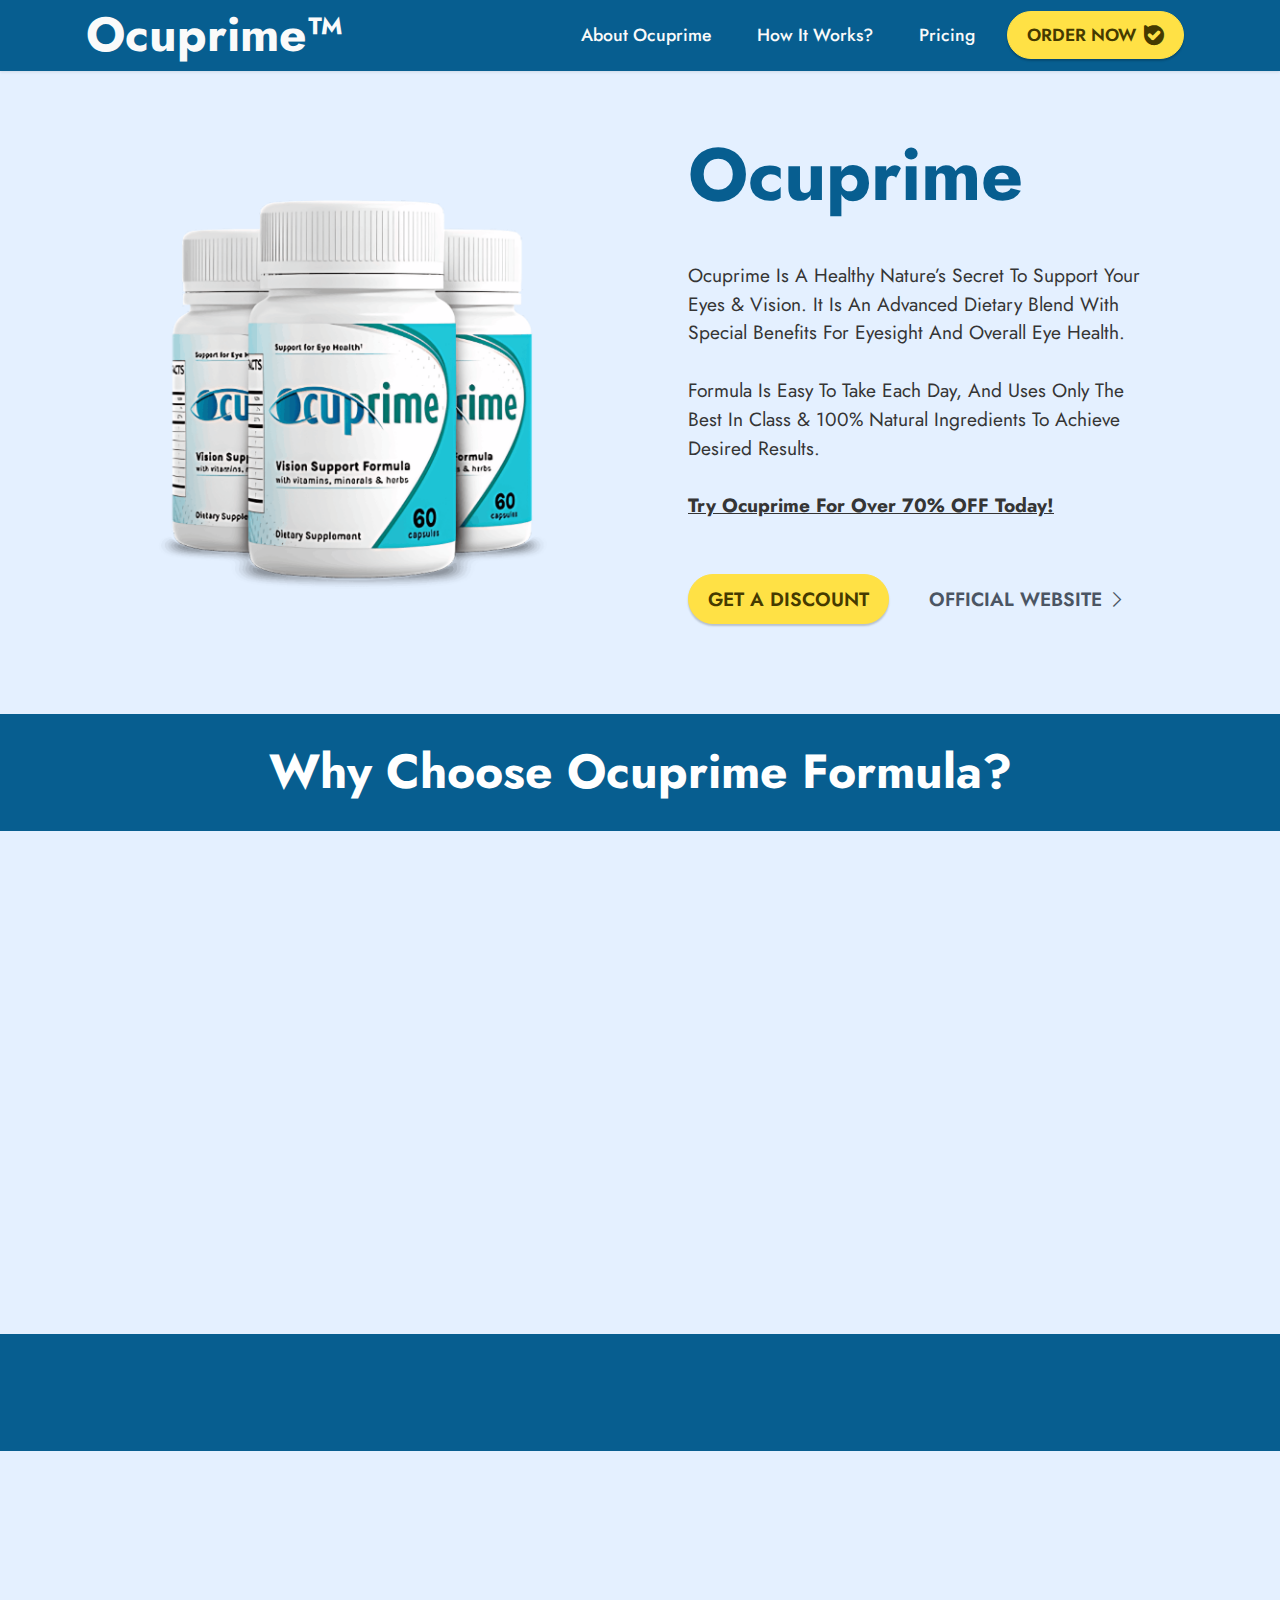
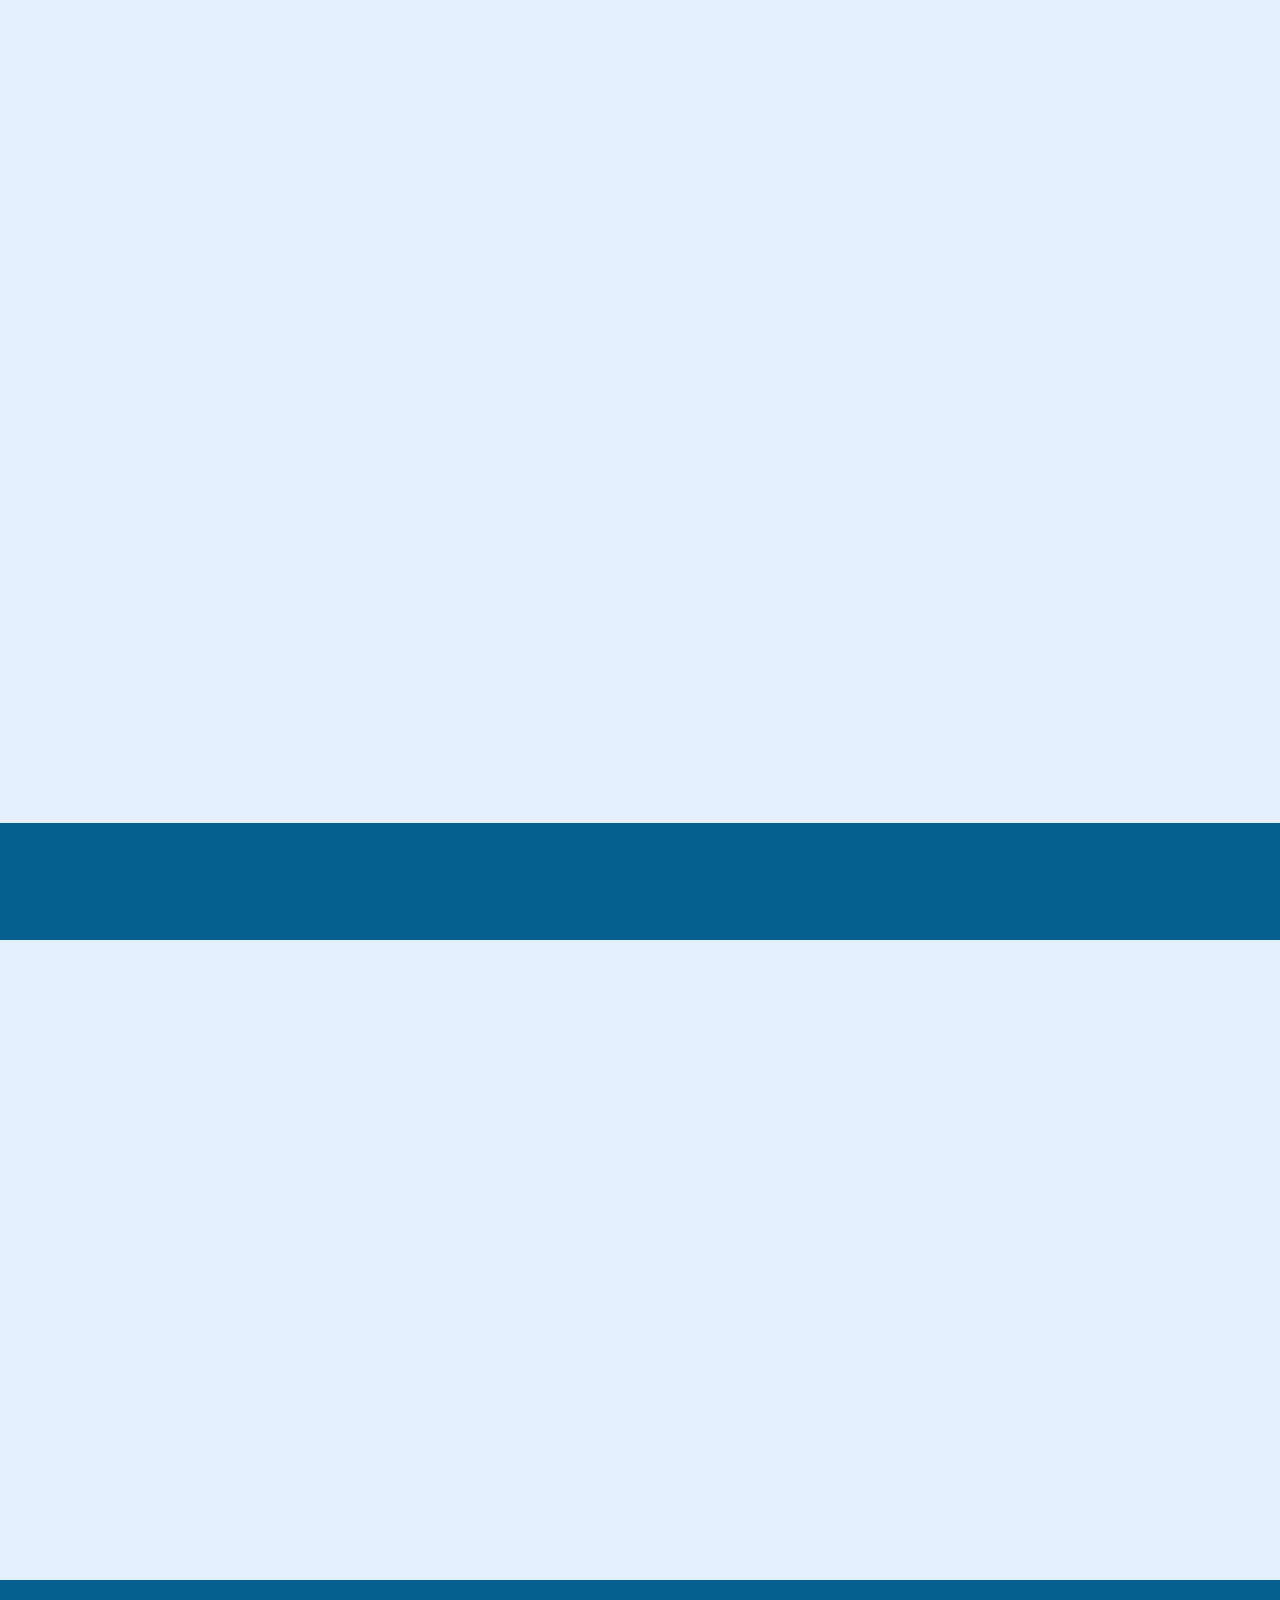
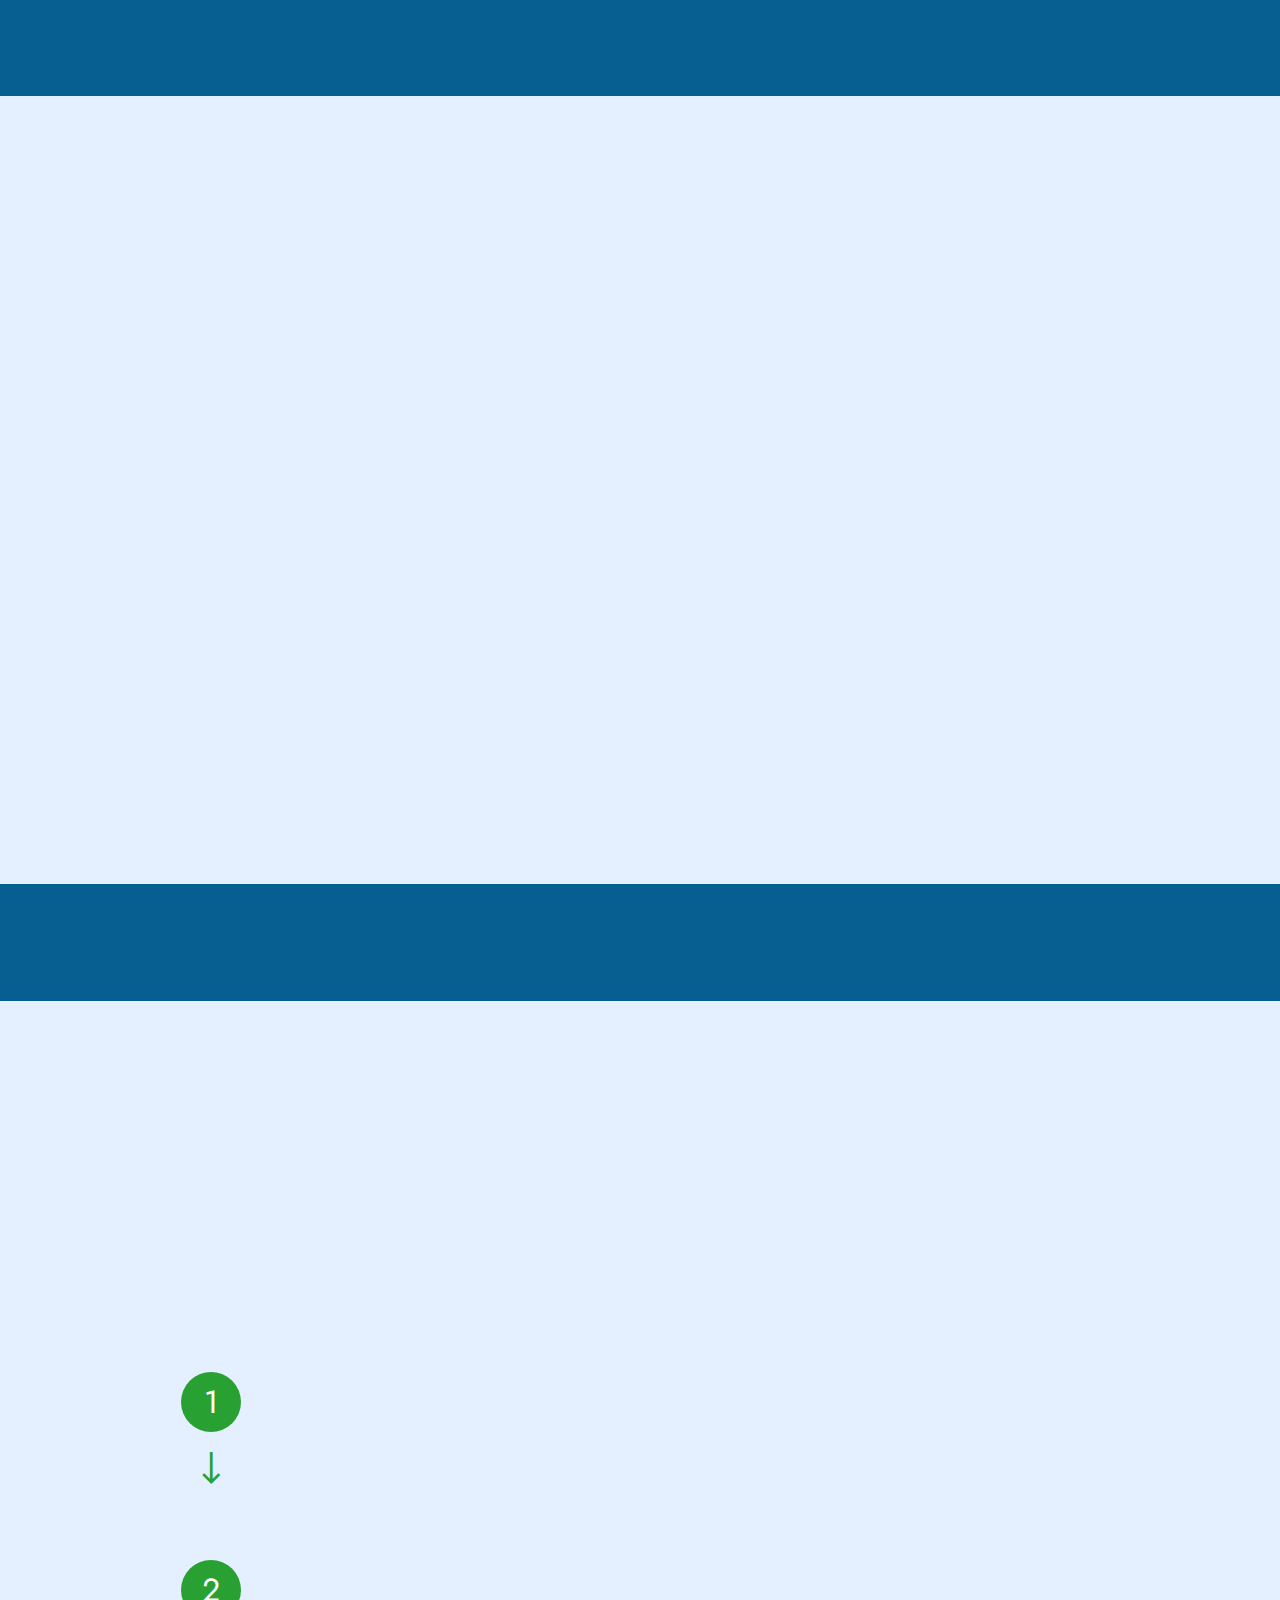
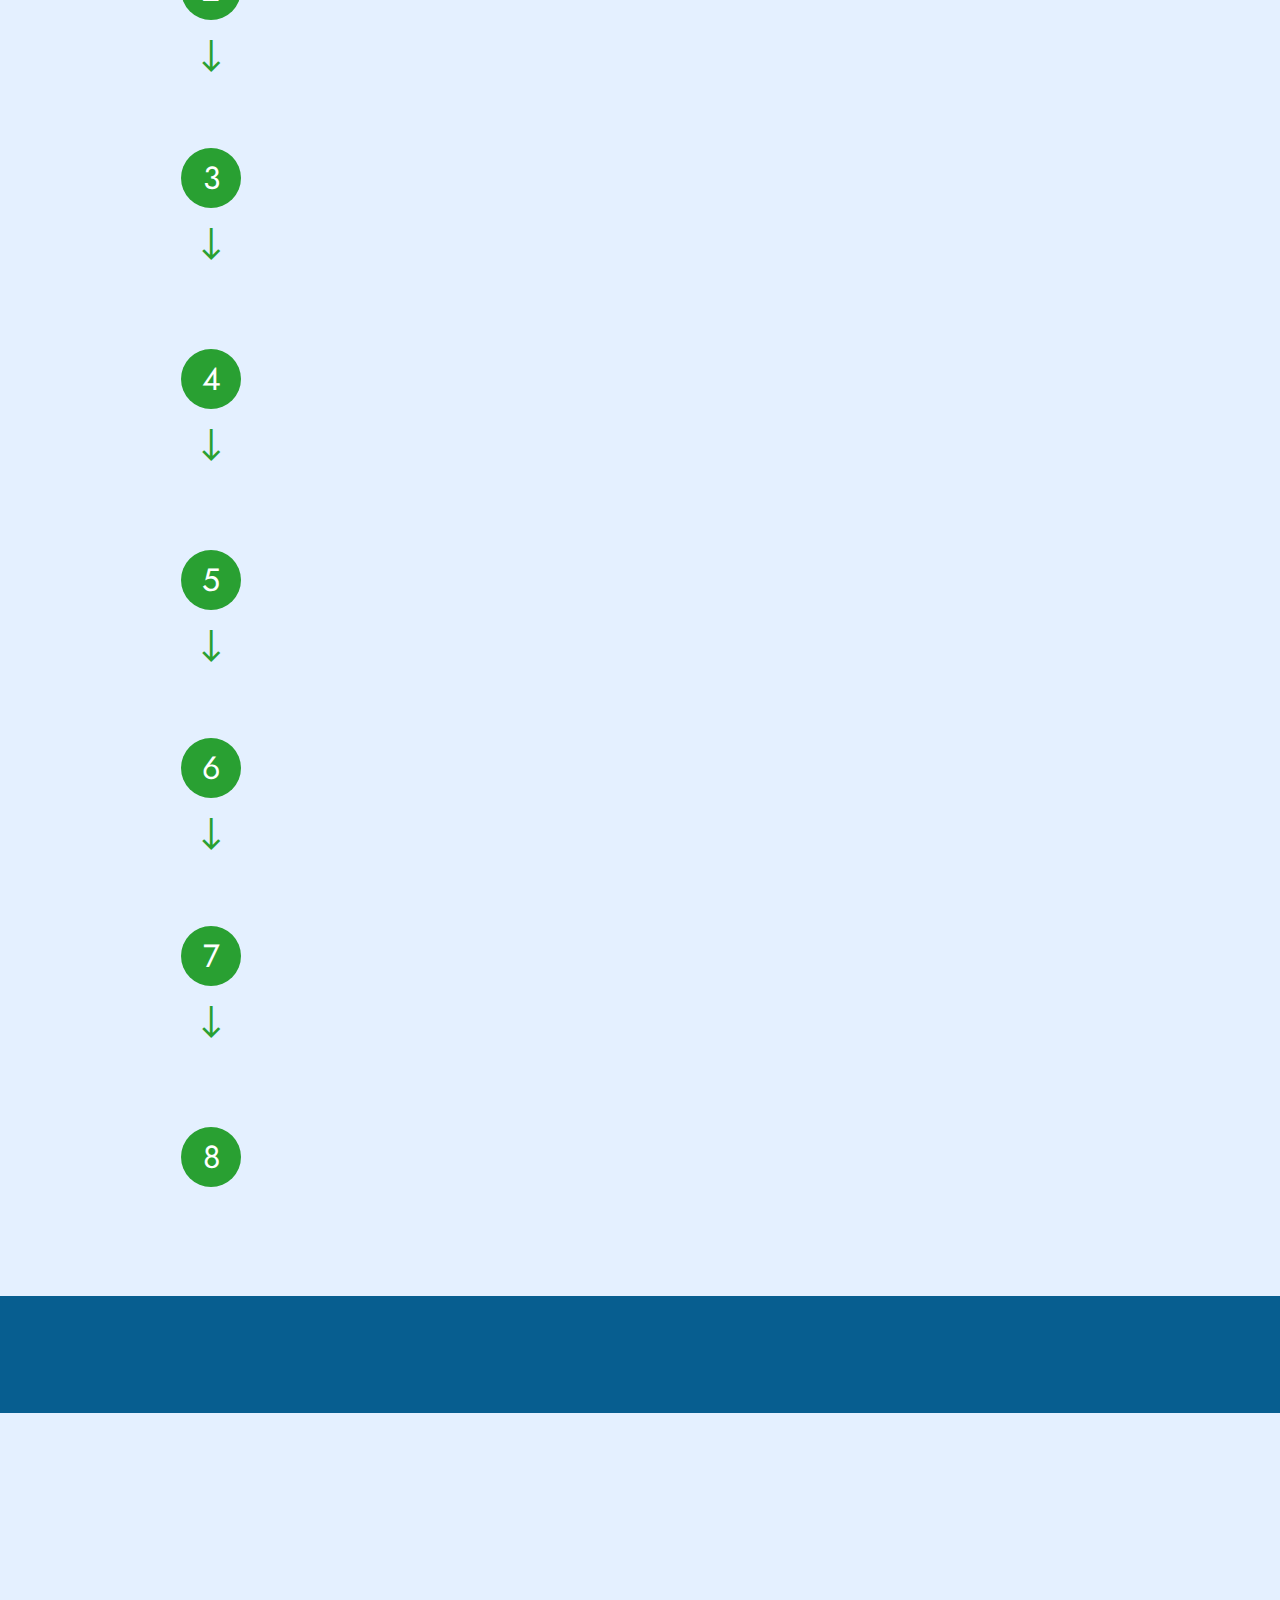
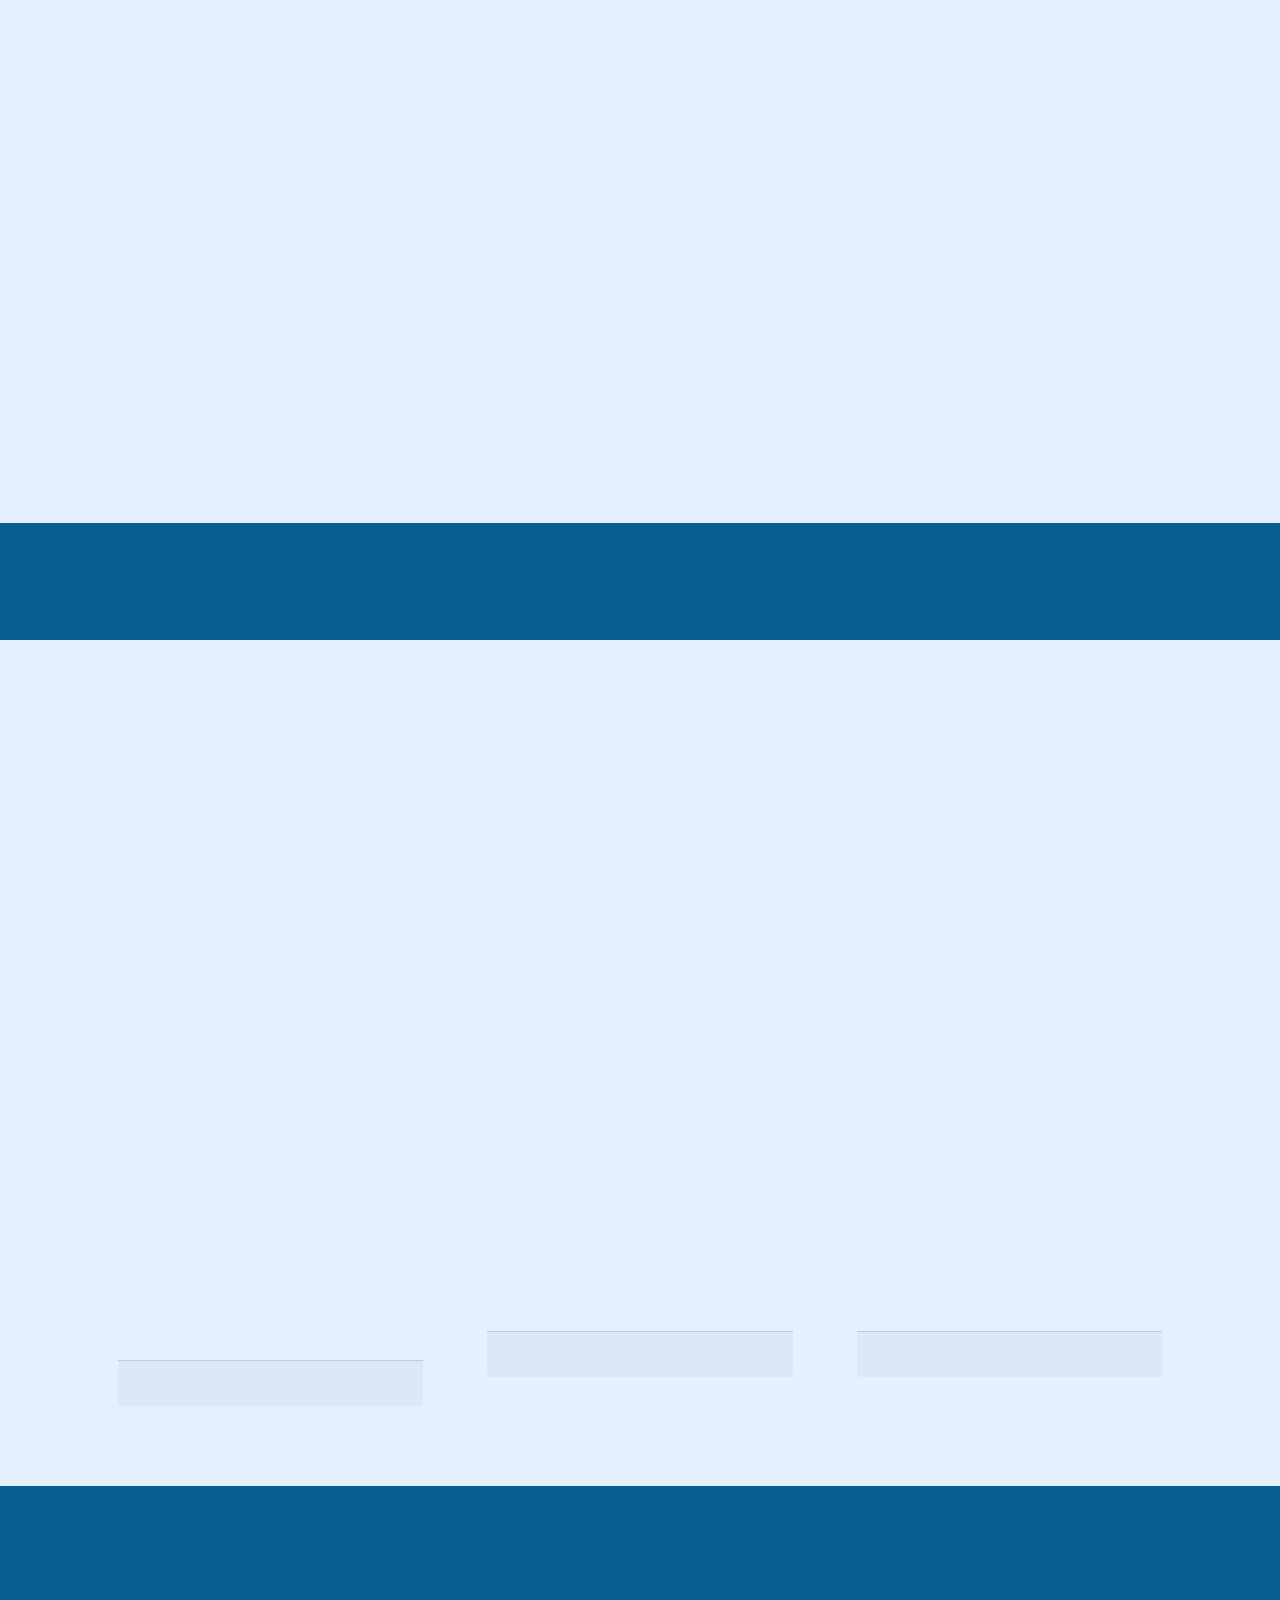
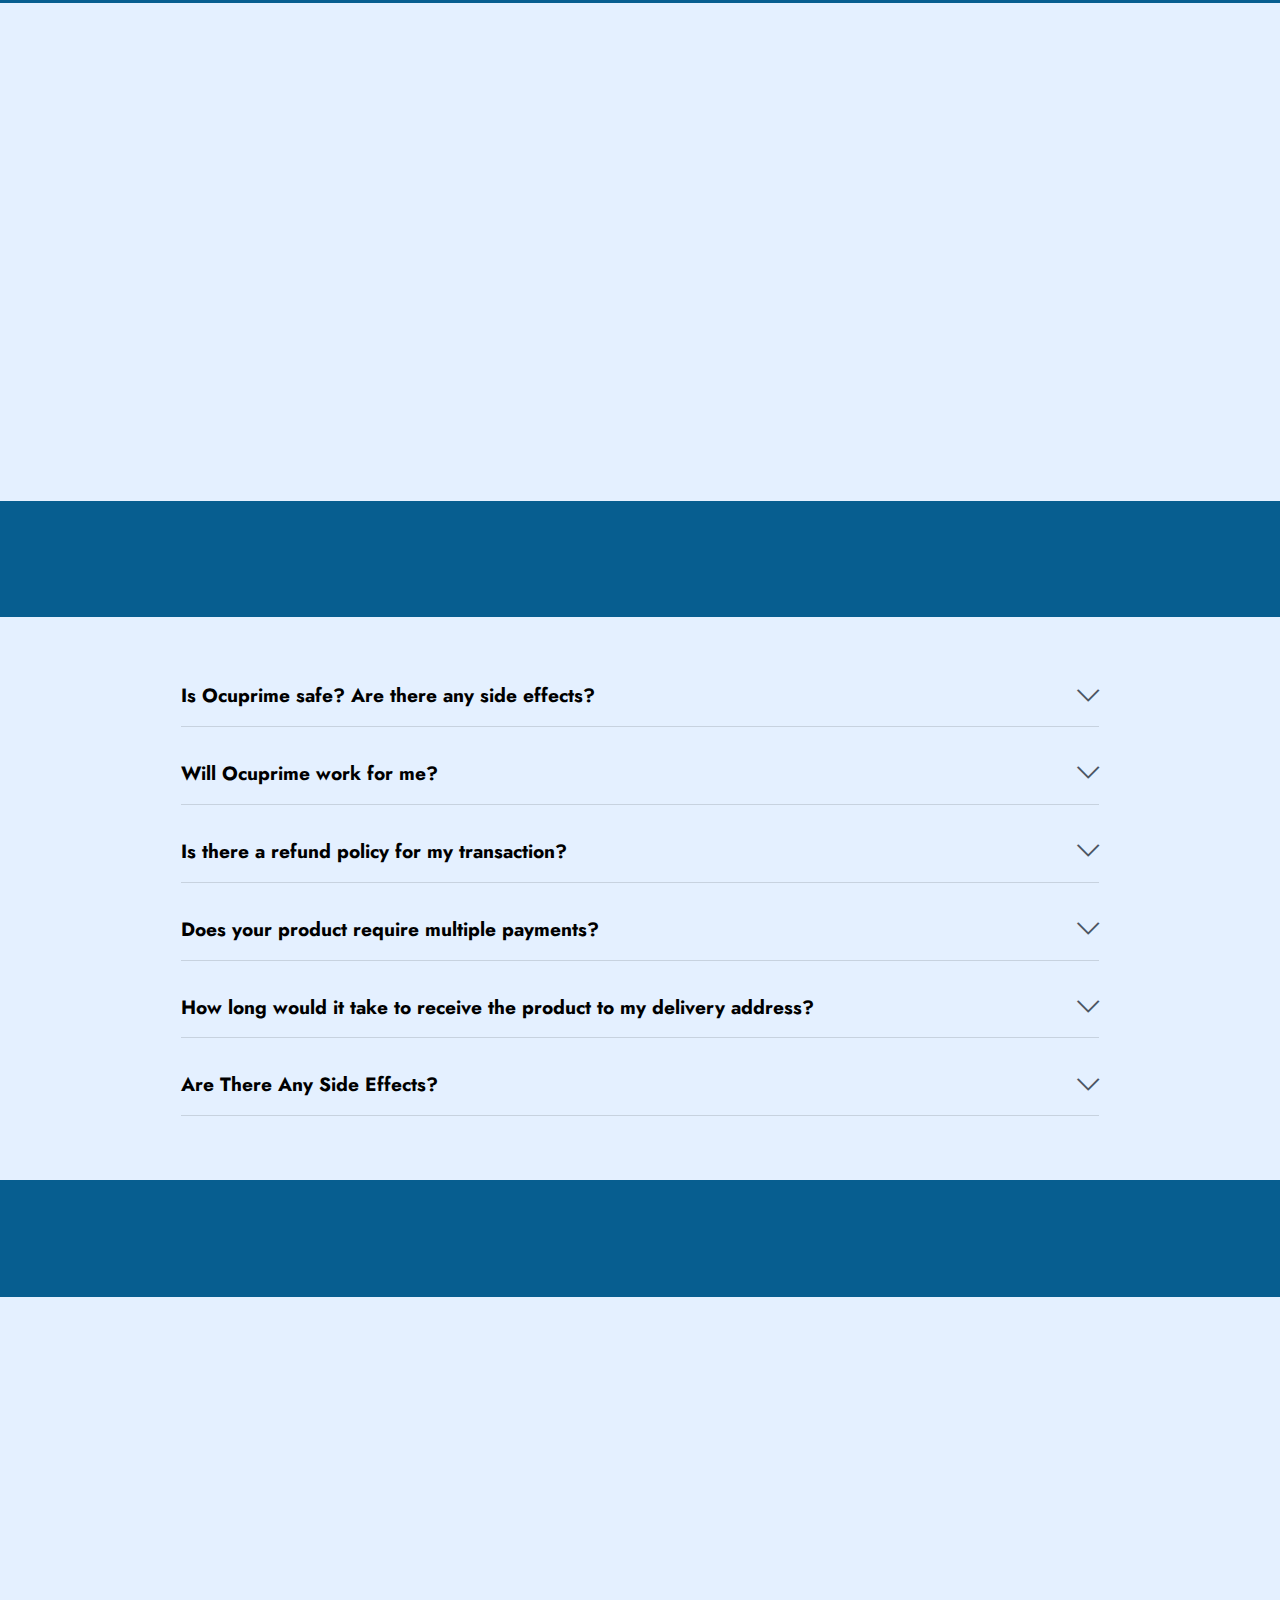
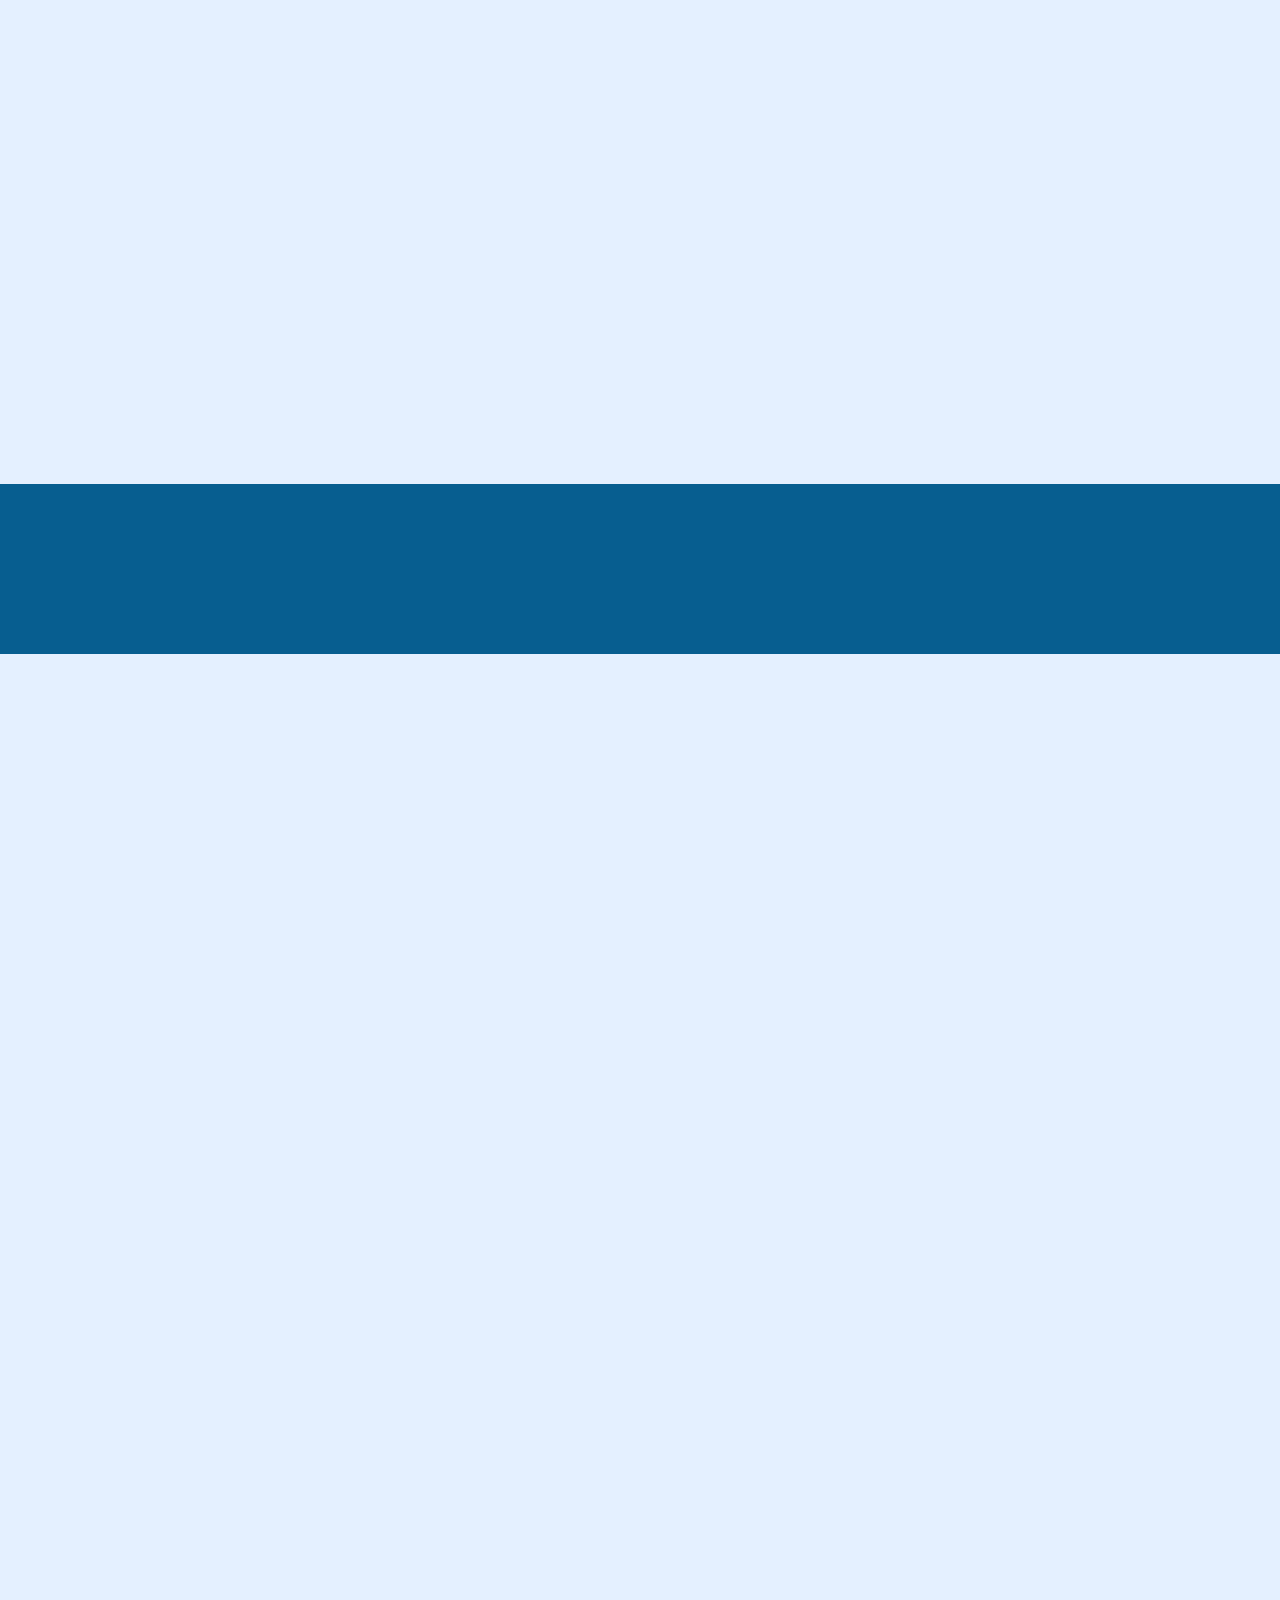
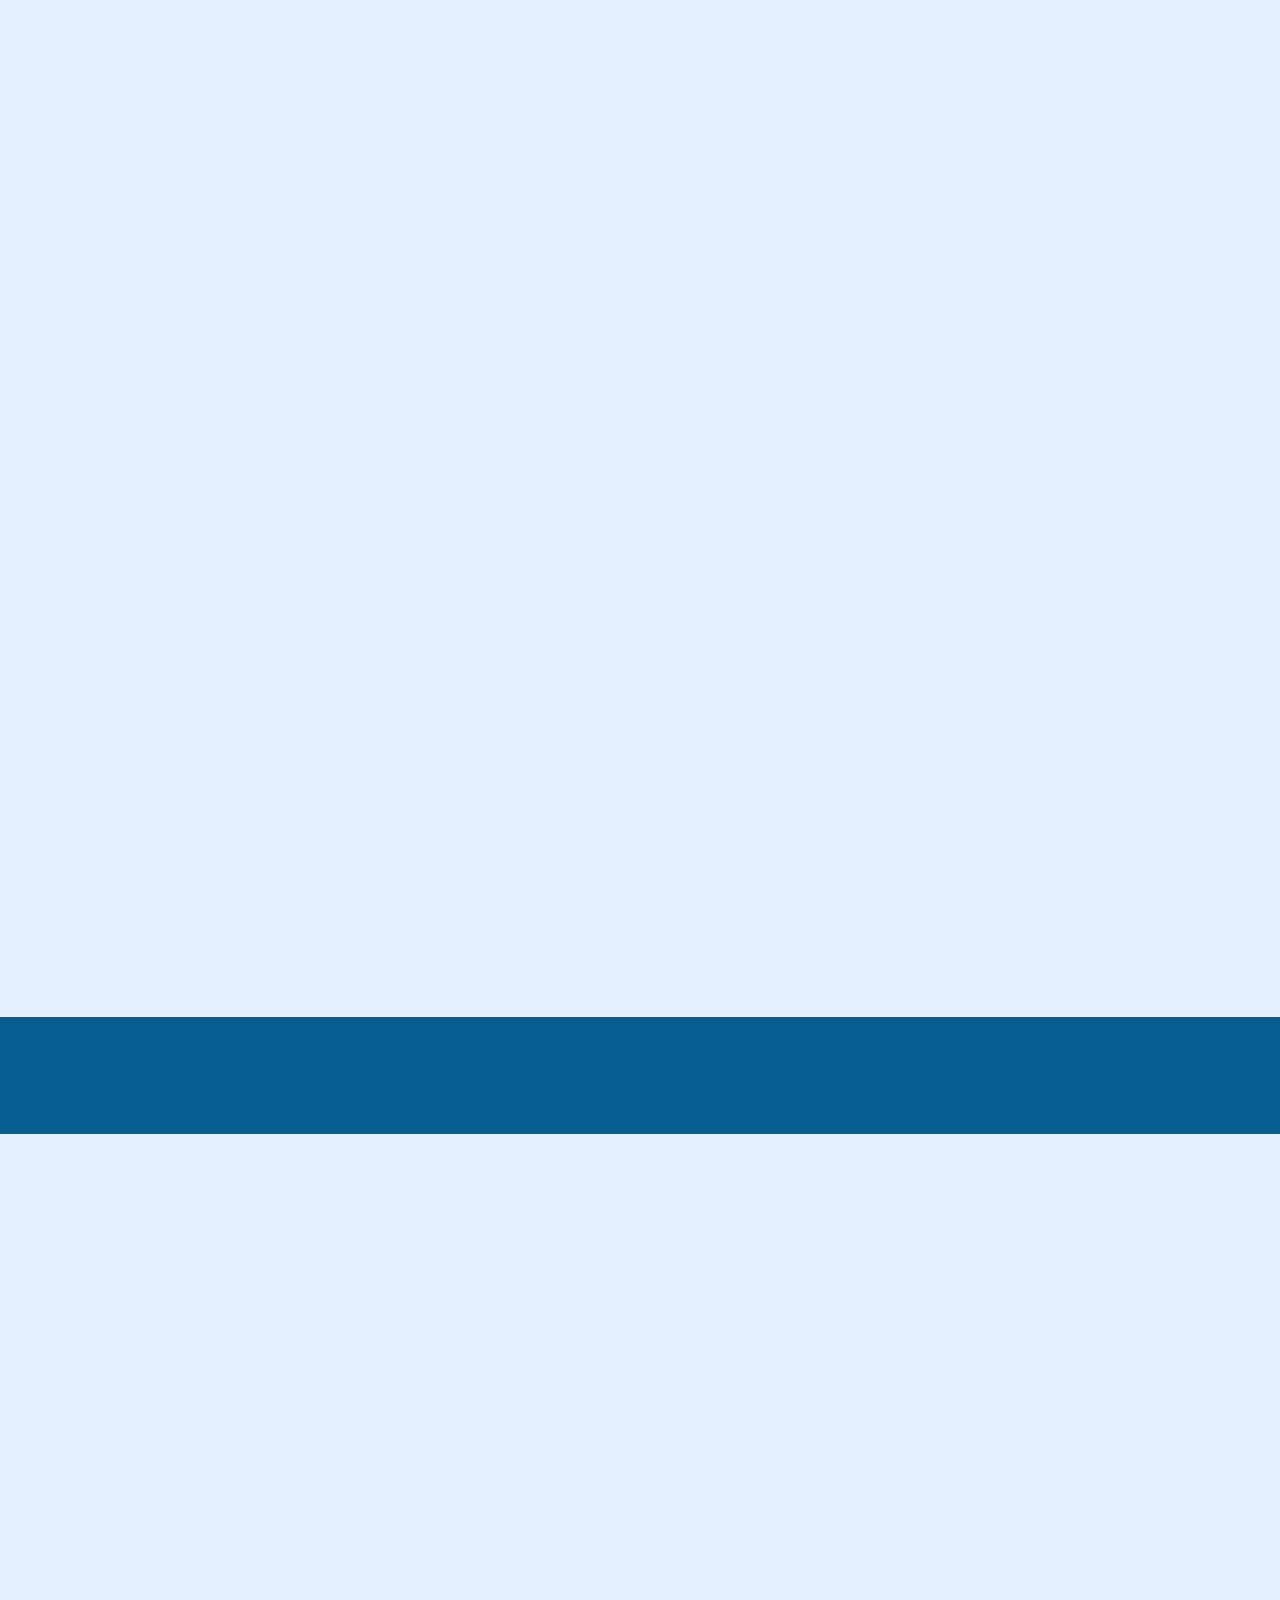
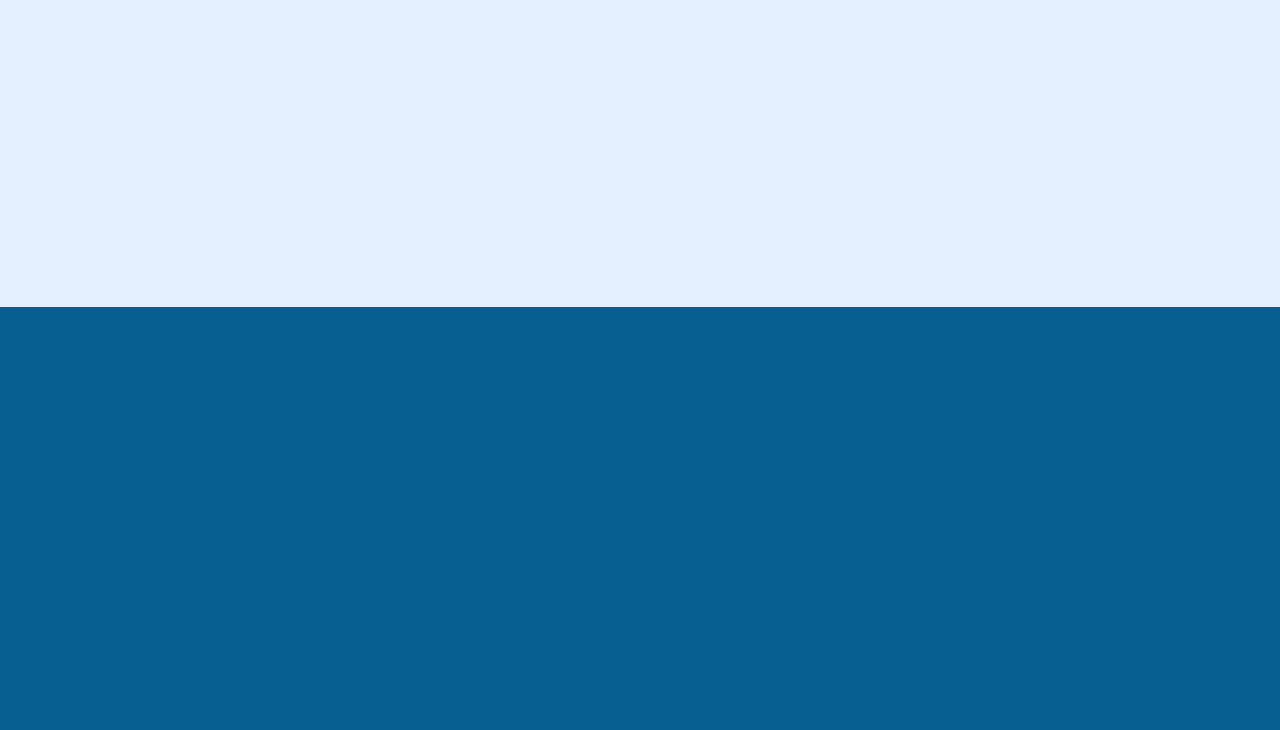
<file: index.html>
<!DOCTYPE html>
<html  >
<head>
  
  <meta charset="UTF-8">
  <meta http-equiv="X-UA-Compatible" content="IE=edge">
  
  <meta name="twitter:card" content="summary_large_image"/>
  <meta name="twitter:image:src" content="">
  <meta property="og:image" content="">
  <meta name="twitter:title" content="Ocuprime™ (Official) | Get 70% Off Today!">
  <meta name="viewport" content="width=device-width, initial-scale=1, minimum-scale=1">
  <link rel="shortcut icon" href="assets/images/favicon-main-128x128.png" type="image/x-icon">
  <meta name="description" content="Ocuprime Is A Healthy Nature’s Secret To Support Your Eyes & Vision. It Is An Advanced Dietary Blend With Special Benefits For Eyesight And Overall Eye Health.">
  
  
  <title>Ocuprime™ (Official) | Get 70% Off Today!</title>
  <link rel="stylesheet" href="assets/web/assets/mobirise-icons2/mobirise2.css">
  <link rel="stylesheet" href="assets/web/assets/mobirise-icons/mobirise-icons.css">
  <link rel="stylesheet" href="assets/bootstrap/css/bootstrap.min.css">
  <link rel="stylesheet" href="assets/bootstrap/css/bootstrap-grid.min.css">
  <link rel="stylesheet" href="assets/bootstrap/css/bootstrap-reboot.min.css">
  <link rel="stylesheet" href="assets/animatecss/animate.css">
  <link rel="stylesheet" href="assets/dropdown/css/style.css">
  <link rel="stylesheet" href="assets/socicon/css/styles.css">
  <link rel="stylesheet" href="assets/theme/css/style.css">
  <link rel="preload" href="https://fonts.googleapis.com/css?family=Jost:100,200,300,400,500,600,700,800,900,100i,200i,300i,400i,500i,600i,700i,800i,900i&display=swap" as="style" onload="this.onload=null;this.rel='stylesheet'">
  <noscript><link rel="stylesheet" href="https://fonts.googleapis.com/css?family=Jost:100,200,300,400,500,600,700,800,900,100i,200i,300i,400i,500i,600i,700i,800i,900i&display=swap"></noscript>
  <link rel="preload" as="style" href="assets/mobirise/css/mbr-additional.css"><link rel="stylesheet" href="assets/mobirise/css/mbr-additional.css" type="text/css">
  
  
  
  
</head>
<body>
  
  <section data-bs-version="5.1" class="menu menu2 cid-tmAYGHW7QI" once="menu" id="menu2-29">
    
    <nav class="navbar navbar-dropdown navbar-expand-lg">
        <div class="container">
            <div class="navbar-brand">
                
                <span class="navbar-caption-wrap"><a class="navbar-caption text-white text-primary display-2" href="index.html">Ocuprime™</a></span>
            </div>
            <button class="navbar-toggler" type="button" data-toggle="collapse" data-bs-toggle="collapse" data-target="#navbarSupportedContent" data-bs-target="#navbarSupportedContent" aria-controls="navbarNavAltMarkup" aria-expanded="false" aria-label="Toggle navigation">
                <div class="hamburger">
                    <span></span>
                    <span></span>
                    <span></span>
                    <span></span>
                </div>
            </button>
            <div class="collapse navbar-collapse" id="navbarSupportedContent">
                <ul class="navbar-nav nav-dropdown" data-app-modern-menu="true"><li class="nav-item"><a class="nav-link link text-white text-primary display-4" href="index.html#content4-4">About Ocuprime</a>
                    </li><li class="nav-item"><a class="nav-link link text-white text-primary display-4" href="index.html#content4-6">How It Works?</a></li><li class="nav-item"><a class="nav-link link text-white text-primary display-4" href="index.html#content4-a">Pricing</a></li></ul>
                
                <div class="navbar-buttons mbr-section-btn"><a class="btn btn-warning display-4" href="/order"><span class="socicon socicon-bale mbr-iconfont mbr-iconfont-btn" style="font-size: 20px;"></span>ORDER NOW</a></div>
            </div>
        </div>
    </nav>
</section>

<section data-bs-version="5.1" class="header14 cid-tmAWnNTbYr" id="header14-28">

    

    
    

    <div class="container">
        <div class="row justify-content-center align-items-center">
            <div class="col-12 col-md-6 image-wrapper">
                <img src="assets/images/ocuprime-1120x853.png" alt="Buy Now">
            </div>
            <div class="col-12 col-md">
                <div class="text-wrapper">
                    <h1 class="mbr-section-title mbr-fonts-style mb-3 display-1"><strong>Ocuprime</strong></h1>
                    <p class="mbr-text mbr-fonts-style display-7">
                        <br>Ocuprime Is A Healthy Nature’s Secret To Support Your Eyes &amp; Vision. It Is An Advanced Dietary Blend With Special Benefits For Eyesight And Overall Eye Health.<br><br>Formula Is Easy To Take Each Day, And Uses Only The Best In Class &amp; 100% Natural Ingredients To Achieve Desired Results.<br><br><strong><u>Try Ocuprime For Over 70% OFF Today!</u><br></strong><br></p>
                    <div class="mbr-section-btn mt-3"><a class="btn btn-warning display-7" href="/order">GET A DISCOUNT</a>  <a class="btn btn-primary-outline display-7" href="/order"><span class="mobi-mbri mobi-mbri-arrow-next mbr-iconfont mbr-iconfont-btn" style="font-size: 15px;"></span><font face="Moririse2"><br></font>OFFICIAL WEBSITE</a></div>
                </div>
            </div>
        </div>
    </div>
</section>

<section data-bs-version="5.1" class="content4 cid-tkw43LLXRT" id="content4-1a">
    

    
    
    <div class="container">
        <div class="row justify-content-center">
            <div class="title col-md-12 col-lg-12">
                <h3 class="mbr-section-title mbr-fonts-style align-center mb-4 display-2"><strong>Why Choose Ocuprime Formula?</strong></h3>
                
                
            </div>
        </div>
    </div>
</section>

<section data-bs-version="5.1" class="team1 cid-tkw4m1pY9d" id="team1-1b">
    

    
    
    <div class="container">
        <div class="row justify-content-center">
            
            <div class="col-sm-6 col-lg-3">
                <div class="card-wrap">
                    <div class="image-wrap">
                        <img src="assets/images/untitled-200-120-px-2-500x300.png" alt="">
                    </div>
                    <div class="content-wrap">
                        <h5 class="mbr-section-title card-title mbr-fonts-style align-center m-0 display-5"><strong>Made In USA</strong></h5>
                        
                        <p class="card-text mbr-fonts-style align-center display-7">
                            Our Ocuprime dietary supplement is proudly formulated in the United States of America.
                        </p>
                        
                        
                    </div>
                </div>
            </div>

            <div class="col-sm-6 col-lg-3">
                <div class="card-wrap">
                    <div class="image-wrap">
                        <img src="assets/images/untitled-200-120-px-1-500x300.png" alt="">
                    </div>
                    <div class="content-wrap">
                        <h5 class="mbr-section-title card-title mbr-fonts-style align-center m-0 display-5"><strong>GMP Certified</strong></h5>
                        
                        <p class="card-text mbr-fonts-style align-center display-7">
                            Good Manufacturing Practice certified ensuring pharmaceutical grade quality.
                        </p>
                        
                        
                    </div>
                </div>
            </div>

            <div class="col-sm-6 col-lg-3">
                <div class="card-wrap">
                    <div class="image-wrap">
                        <img src="assets/images/untitled-200-120-px-500x300.png" alt="">
                    </div>
                    <div class="content-wrap">
                        <h5 class="mbr-section-title card-title mbr-fonts-style align-center m-0 display-5"><strong>FDA Approved</strong></h5>
                        
                        <p class="card-text mbr-fonts-style align-center display-7">
                            Ocuprime is formulated in a FDA registered facility which adheres to strict FDA regulations.
                        </p>
                        
                        
                    </div>
                </div>
            </div>

            <div class="col-sm-6 col-lg-3">
                <div class="card-wrap">
                    <div class="image-wrap">
                        <img src="assets/images/untitled-200-120-px-3-500x300.png" alt="">
                    </div>
                    <div class="content-wrap">
                        <h5 class="mbr-section-title card-title mbr-fonts-style align-center m-0 display-5"><strong>100% Natural</strong></h5>
                        
                        <p class="card-text mbr-fonts-style align-center display-7">
                            We are proud to say that Ocuprime capsules are All Natural, Non-GMO and Gluten-Free.
                        </p>
                        
                        
                    </div>
                </div>
            </div>
        </div>
    </div>
</section>

<section data-bs-version="5.1" class="content4 cid-tjtwnSRDdB" id="content4-4">
    

    
    
    <div class="container">
        <div class="row justify-content-center">
            <div class="title col-md-12 col-lg-12">
                <h3 class="mbr-section-title mbr-fonts-style align-center mb-4 display-2"><a id="what" class="text-white"><strong>What Is Ocuprime?</strong></a></h3>
                
                
            </div>
        </div>
    </div>
</section>

<section data-bs-version="5.1" class="header11 cid-tjtwWIp2h5" id="header11-5">

    

    
    

    <div class="container-fluid">
        <div class="row justify-content-center">
            <div class="col-12 col-md-5 image-wrapper">
                <img class="w-100" src="assets/images/ocuprime-supplement-690x830.png" alt="Supplement">
            </div>
            <div class="col-12 col-md">
                <div class="text-wrapper text-center">
                    
                    <p class="mbr-text mbr-fonts-style display-7">Ocuprime is a health supplement that caters specifically to eye health. Your eyesight deteriorates as you get older. Many adults are at risk of losing their vision due to a lack of attention to their eye health.
<br>
<br>We don't take care of our eyes and expose them to harsh lights and poor nutrition, which is one of the main reasons our vision continues to deteriorate.
<br>
<br>The formulation of Ocuprime focuses on eye health and aims to improve it by providing the proper nutrition. It contains a blend of 24 ingredients, including herbs and plants, that contain nutrients and antioxidants that promote healthy vision and aid in its long-term maintenance.
<br>
<br>Due to neglect and poor health, millions of people are at risk of losing their vision. Ocuprime is a great eye health supplement for people getting older or having trouble keeping their eyesight.
<br>
<br>If you have trouble reading small print or seeing things in the dark, it could signify that your vision is deteriorating.
<br>
<br>If you believe this is the case for you, Ocuprime can help you protect and maintain your vision. The supplement provides your body with enough nutrients, such as vitamins and minerals, to help you see clearly.
<br>
<br>While you can take steps to protect your vision from external factors, taking the Ocuprime capsule ensures that your vision is protected from the inside out.<br>&nbsp;<br></p>
                    <div class="mbr-section-btn mt-3"><a class="btn btn-warning display-7" href="/order"><span class="mobi-mbri mobi-mbri-arrow-next mbr-iconfont mbr-iconfont-btn" style="font-size: 15px;"></span>BUY NOW</a></div>
                </div>
            </div>
        </div>
    </div>
</section>

<section data-bs-version="5.1" class="content4 cid-tjtxWwqj42" id="content4-6">
    

    
    
    <div class="container">
        <div class="row justify-content-center">
            <div class="title col-md-12 col-lg-12">
                <h3 class="mbr-section-title mbr-fonts-style align-center mb-4 display-2"><a id="work" class="text-white"><strong>How Does Ocuprime Works?</strong></a></h3>
                
                
            </div>
        </div>
    </div>
</section>

<section data-bs-version="5.1" class="content5 cid-sKy7tkCOig cid-tjtzqzBvQT" id="content5-7">
    
    <div class="container">
        <div class="row justify-content-center">
            <div class="col-md-12 col-lg-10">
                
                
                <p class="mbr-text mbr-fonts-style display-7">Ocuprime works effectively as it is the #1 rated eye vision support formula that keeps your eyes healthy and keeps your vision sharp. Ocuprime supplement works for any men and women in reversing and getting rid of poor vision very fast.
<br>
<br>Consuming the Ocuprime supplement daily you'll see results in just a few days, that you can find a better, more precise, sharper vision.<br>
<br>Being 100% Natural and free from any known side effects makes it unique and better than most of the supplements in the market.&nbsp;<br></p>
            </div>
        </div>
    </div>
</section>

<section data-bs-version="5.1" class="content8 cid-tjtzAQHko8" id="content8-8">
    
    <div class="container">
        <div class="row justify-content-center">
            <div class="counter-container col-md-12 col-lg-10">
                
                <div class="mbr-text mbr-fonts-style display-7">
                    <ul>
                        <li>Ocuprime can improve and fully restore 20/20 vision regardless of the age of the user.
</li><li>This product supports your vision and wellness within days.
</li><li>Ocuprime is 100% safe, nature’s secret for healthy eyes and vision.
</li><li>Ocuprime supplement supports a healthy vision without any side effects.
</li><li>Reducing toxins in your eyes and the maintenance of good vision.
</li><li>Ocuprime also reduces strain, eye fatigue, and dryness risk.</li>
                    </ul>
                </div>
            </div>
        </div>
    </div>
</section>

<section data-bs-version="5.1" class="content4 cid-tjtCjTlHWT" id="content4-a">
    

    
    
    <div class="container">
        <div class="row justify-content-center">
            <div class="title col-md-12 col-lg-12">
                <h3 class="mbr-section-title mbr-fonts-style align-center mb-4 display-2"><strong>Limited Time Special Pricing - Act Now!</strong></h3>
                
                
            </div>
        </div>
    </div>
</section>

<section data-bs-version="5.1" class="image3 cid-tjufRGoCIV" id="image3-l">
    

    
    

    <div class="container">
        <div class="row justify-content-center">
            <div class="col-12 col-lg-10">
                <div class="image-wrapper">
                    <a href="/order"><img src="assets/images/ocuprime-price-1382x1041.png" alt="Order"></a>
                    
                </div>
            </div>
        </div>
    </div>
</section>

<section data-bs-version="5.1" class="content4 cid-tkw6WynXJP" id="content4-1c">
    

    
    
    <div class="container">
        <div class="row justify-content-center">
            <div class="title col-md-12 col-lg-12">
                <h3 class="mbr-section-title mbr-fonts-style align-center mb-4 display-2"><a id="ingredients" class="text-white"><strong>Ingredients : Ocuprime Supplement</strong></a></h3>
                
                
            </div>
        </div>
    </div>
</section>

<section data-bs-version="5.1" class="content5 cid-sKy7tkCOig cid-tkw70l93LY" id="content5-1d">
    
    <div class="container">
        <div class="row justify-content-center">
            <div class="col-md-12 col-lg-10">
                
                
                <p class="mbr-text mbr-fonts-style display-7">Ocuprime contains 8 clinically-proven ingredients sourced from the nature to support your health of your eyes and vision. All of these ocuprime ingredients are 100% natural handpicked sourced from nature and show you a wide range of health benefits.
<br>
<br>Ocuprime guarantees that only high-quality ingredients are used in the production of this supplement, which were sourced from trusted farmers who do not use pesticides or other harmful chemicals that can contaminate or damage the quality of the ingredients.
<br>
<br><strong>Here is a list of major Ocuprime Complete Vitamins &amp; Ingredients along with their benefits:&nbsp;</strong><br></p>
            </div>
        </div>
    </div>
</section>

<section data-bs-version="5.1" class="features19 cid-tkw7hjl6MS" id="features20-1e">

    

    
    
    <div class="container">
        <div class="row justify-content-center">
            
            <div class="col-12 col-md-10">
                <div class="item mbr-flex">
                    <div class="icon-box">
                        <span class="step-number mbr-fonts-style display-5">1</span>
                    </div>
                    <div class="text-box">
                        <h4 class="icon-title card-title mbr-black mbr-fonts-style display-7"><strong>Bilberry</strong></h4>
                        <h5 class="icon-text mbr-black mbr-fonts-style display-4">Bilberry has enriching properties for improving your vision health. It enhances your eye vision even in the dark and supports in prevent from night blindness. It helps reduce your eye pressure and maintain the proper flow of blood in your eye cells and tissues that support healthy eye vision.</h5>
                    </div>
                </div>
                <div class="item mbr-flex">
                    <div class="icon-box">
                        <span class="step-number mbr-fonts-style display-5">2</span>
                    </div>
                    <div class="text-box">
                        <h4 class="icon-title card-title mbr-black mbr-fonts-style display-7"><strong>Grape Seed Extract</strong></h4>
                        <h5 class="icon-text mbr-black mbr-fonts-style display-4">Grape seed extract contains antioxidants known as oligomeric proanthocyanidins, or OPCs, which fight inflammation and protect the eyes from dangerous illnesses. Grapeseed also promotes young skin and reduces oxidative stress, which is very beneficial for persons with eye health difficulties.</h5>
                    </div>
                </div>
                <div class="item mbr-flex">
                    <div class="icon-box">
                        <span class="step-number mbr-fonts-style display-5">3</span>
                    </div>
                    <div class="text-box">
                        <h4 class="icon-title card-title mbr-black mbr-fonts-style display-7"><strong>Eyebright</strong></h4>
                        <h5 class="icon-text mbr-black mbr-fonts-style display-4">Eyebright supports brightening your eyesight and keeps your eye from the cause of the serious condition. It helps in healing your eye problems and supports in making healthy vision. It maintains your eye retina, which enhances your eye vision.</h5>
                    </div>
                </div>
                <div class="item mbr-flex">
                    <div class="icon-box">
                        <span class="step-number mbr-fonts-style display-5">4</span>
                    </div>
                    <div class="text-box">
                        <h4 class="icon-title card-title mbr-black mbr-fonts-style display-7"><strong>Lycopene</strong></h4>
                        <h5 class="icon-text mbr-black mbr-fonts-style display-4">Lycopene is added to the Ocuprime supplement because it prevents the formation of cataracts and reduces the risks of macular degeneration. It greatly supports eye health and prevents vision loss, especially for senior citizens. Lycopene has been shown in studies to reduce the progression of age-related macular degeneration and cataracts. It helps to keep the eyes healthy in the long run.</h5>
                    </div>
                </div>
                <div class="item mbr-flex">
                    <div class="icon-box">
                        <span class="step-number mbr-fonts-style display-5">5</span>
                    </div>
                    <div class="text-box">
                        <h4 class="icon-title card-title mbr-black mbr-fonts-style display-7"><strong>Magnesium</strong></h4>
                        <h5 class="icon-text mbr-black mbr-fonts-style display-4">Magnesium native metal supports inside to increase their visual anxiety go along above their retinal rod region along with building proper view. Magnesium, an important trace mineral, may help protect the retinal ganglion from oxidative stress. It also improves blood circulation in those with glaucoma.</h5>
                    </div>
                </div>
                <div class="item mbr-flex">
                    <div class="icon-box">
                        <span class="step-number mbr-fonts-style display-5">6</span>
                    </div>
                    <div class="text-box">
                        <h4 class="icon-title card-title mbr-black mbr-fonts-style display-7"><strong>Rutin</strong></h4>
                        <h5 class="icon-text mbr-black mbr-fonts-style display-4">It helps in regulating proper blood flow over your eyes and overall body. It supports strengthening your blood vessels and helps good blood flow to a retinal region. It helps enhance your eye vision by maintaining a clear and sharp image. It helps prevent your body from blood vessel disease and keeps a healthy eye and body.</h5>
                    </div>
                </div>
                <div class="item mbr-flex">
                    <div class="icon-box">
                        <span class="step-number mbr-fonts-style display-5">7</span>
                    </div>
                    <div class="text-box">
                        <h4 class="icon-title card-title mbr-black mbr-fonts-style display-7"><strong>Quercetin</strong></h4>
                        <h5 class="icon-text mbr-black mbr-fonts-style display-4">Quercetin, otherwise known as Sophora japonica, has the properties of antioxidant and chelating that help protect your eye lens from the severe cause of oxidative stress damage and support in preventing the occurrence of cataracts.</h5>
                    </div>
                </div>
                <div class="item mbr-flex last">
                    <div class="icon-box">
                        <span class="step-number mbr-fonts-style display-5">8</span>
                    </div>
                    <div class="text-box">
                        <h4 class="icon-title card-title mbr-black mbr-fonts-style display-7"><strong>Zeaxanthin &amp; Lutein</strong></h4>
                        <h5 class="icon-text mbr-black mbr-fonts-style display-4">Ocuprime also contains lutein and zeaxanthin, which shield your retina from damage caused by free radicals. It contains an antioxidant property that helps maintain your eye cells and retinal region. It prevents your eyes from the cause of high-energy blue light radiant and prevents your eyes from free radicals. It contains anti-inflammatory benefits that support preventing your eyes from the risk of eye disease.</h5>
                    </div>
                </div>
                
                
            </div>
        </div>
    </div>
</section>

<section data-bs-version="5.1" class="content4 cid-tkwewnI2cJ" id="content4-1j">
    

    
    
    <div class="container">
        <div class="row justify-content-center">
            <div class="title col-md-12 col-lg-12">
                <h3 class="mbr-section-title mbr-fonts-style align-center mb-4 display-2"><a id="benefits" class="text-white"><strong>Benefits of Ocuprime Supplement</strong></a></h3>
                
                
            </div>
        </div>
    </div>
</section>

<section data-bs-version="5.1" class="content5 cid-sKy7tkCOig cid-tkwhoi5CpZ" id="content5-1m">
    
    <div class="container">
        <div class="row justify-content-center">
            <div class="col-md-12 col-lg-10">
                
                
                <p class="mbr-text mbr-fonts-style display-7">The most effective natural Vision supplement on the market is Ocuprime. Ocuprime can provide benefits where other Supplements can't due to its combination of clinically studied ingredients.<br> 
<br>Together, this advanced ingredient blend helps to quickly fix any of your vision issues. You can benefit from Ocuprime by joining the tens of thousands of other happy users. 
<br>
<br><strong>Taking it as a daily ritual can help you experience the following benefits:&nbsp;</strong><br></p>
            </div>
        </div>
    </div>
</section>

<section data-bs-version="5.1" class="content8 cid-tkweGBFQtz" id="content8-1l">
    
    <div class="container">
        <div class="row justify-content-center">
            <div class="counter-container col-md-12 col-lg-10">
                
                <div class="mbr-text mbr-fonts-style display-7">
                    <ul>
                        <li><strong>Enhance Vision Health:</strong> All the potent ingredients in the supplement together act on your body to improve vision. Ocuprime supplement with highly beneficiary vitamins and minerals helps improve the function of nerves, tissues, and cells linked to vision.
</li><li><strong>Boosts Energy Levels:</strong> All the included vitamins and minerals help raise your energy levels naturally. Improved energy helps you stay highly active throughout the day.
</li><li><strong>Support Brain Health:</strong> The majority of the ingredients keenly target to improve brain functioning. A healthy brain makes you think positively and supports quick responses.
</li><li><strong>Normalize Blood Pressure Levels:</strong> Daily supplement intake helps stabilize your blood pressure levels. It helps keep your pressure levels in check, which prevents it from sudden shooting.
</li><li><strong>Improves Blood Circulation:</strong>  Ocuprime supplement ensures proper blood flow throughout the body. A normal blood flow helps the organs in the body to function well.</li>
                    </ul>
                </div>
            </div>
        </div>
    </div>
</section>

<section data-bs-version="5.1" class="content4 cid-tkwapwRYSb" id="content4-1h">
    

    
    
    <div class="container">
        <div class="row justify-content-center">
            <div class="title col-md-12 col-lg-12">
                <h3 class="mbr-section-title mbr-fonts-style align-center mb-4 display-2"><a id="#reviews" class="text-white"><strong>Ocuprime Proven By Thousands</strong></a></h3>
                
                
            </div>
        </div>
    </div>
</section>

<section data-bs-version="5.1" class="team1 cid-tkwaK0DLYn" id="team1-1i">
    

    <div class="JCB container">
    
        <div class="media-container-row">
            <div class="mbr-testimonial p-3 align-center col-12 col-md-6 col-lg-4">
                <div class="panel-item p-3 JCB_User">
                    <div class="card-block ">
                        <div class="testimonial-photo">
                            <img src="assets/images/out-29-730x383.png" alt="Review Image 1">
                        </div>
                        
                         <p class="StarBox"><img src="assets/images/stars-3-400x60.png"></p>
                        <p style="font-size:25px"><strong>Verified Purchase&nbsp;</strong>✅</p>
                        <p class="mbr-text mbr-fonts-style display-7"><font style="font-size:23px;color:#1e5380;"><strong>I feel so much better…!</strong></font><br>I started to get headaches after using my phone and computer at night way too much. I noticed a decrease in headaches after the first week of taking Ocuprime. I was skeptical at first but after seeing that it was created with the help of a Dr. I decided to give it a shot. Would definitely recommend it to anyone who is experiencing headaches or has any ailments with their eyes already. I will be ordering Ocuprime again for sure!<br>
                        </p>
                    </div>
                    <div class="card-footer">
                        <div class="mbr-author-name mbr-bold mbr-fonts-style display-7"><em>Sean B.- Arizona, USA</em></div>
                        
                    </div>
                </div>
            </div>

            <div class="mbr-testimonial p-3 align-center col-12 col-md-6 col-lg-4">
                <div class="panel-item p-3 JCB_User">
                    <div class="card-block">
                        <div class="testimonial-photo">
                            <img src="assets/images/w1-904x474.png" alt="Review Image 2">
                        </div>
                         <p class="StarBox"><img src="assets/images/stars-3-400x60.png"></p>
                        <p style="font-size:25px"><strong>Verified Purchase&nbsp;</strong>✅</p>
                        <p class="mbr-text mbr-fonts-style display-7"><font style="font-size:23px;color:#1e5380;"><strong>A gift for your eyes…!</strong></font><br>Eye support at last! I have noticed my eyesight getting worse since I started reading on my iPad. It certainly helps reduce the extra strain I was experiencing. Being a bookaholic I need powerful nutrition for my eyes. This is my second order of this supplement and I will most definitely order again. I highly recommend you to order and try it, if you really want to make your vision health good 20/20! Now yours time to be happy!</p>
                    </div>
                    <div class="card-footer">
                        <div class="mbr-author-name mbr-bold mbr-fonts-style display-7"><em>Isabella M.- New York, USA</em></div>
                        
                    </div>
                </div>
            </div>

            <div class="mbr-testimonial p-3 align-center col-12 col-md-6 col-lg-4">
                <div class="panel-item p-3 JCB_User">
                    <div class="card-block">
                        <div class="testimonial-photo">
                            <img src="assets/images/out-28-730x383.png" alt="Review Image 3">
                        </div>
                        <p class="StarBox"><img src="assets/images/stars-3-400x60.png"></p>
                        <p style="font-size:25px"><strong>Verified Purchase&nbsp;</strong>✅</p>
                        
                        <p class="mbr-text mbr-fonts-style display-7"><font style="font-size:23px;color:#1e5380;"><strong>Quality Eye Supplement…!</strong></font><br>My eye doctor suggested I take an eye vitamin. I tried Ocuprime and I am amazed at the difference. I spend 12 hours a day in front of my computer for work. I feel less strain and better sleep. Give it a shot... It's super easy to swallow and only takes a few days to feel it. I am very grateful that I found Ocuprime supplement and gave it a try! I highly recommend because this will definitely work for you too!<br></p>
                    </div>
                    <div class="card-footer">
                        <div class="mbr-author-name mbr-bold mbr-fonts-style display-7"><em>Jack S.- Chicago, USA</em></div>
                        
                    </div>
                </div>
            </div>

            

            

            
        </div>
    </div>  
     
</section>

<section data-bs-version="5.1" class="content4 cid-tjtKMEmhHh" id="content4-h">
    

    
    
    <div class="container">
        <div class="row justify-content-center">
            <div class="title col-md-12 col-lg-12">
                <h3 class="mbr-section-title mbr-fonts-style align-center mb-4 display-2"><a id="#guarantee" class="text-white"><strong>60-Days Money Back Guarantee</strong></a></h3>
                
                
            </div>
        </div>
    </div>
</section>

<section data-bs-version="5.1" class="header11 cid-tjtKXxqvPZ" id="header11-j">

    

    
    

    <div class="container-fluid">
        <div class="row justify-content-center">
            <div class="col-12 col-md-5 image-wrapper">
                <img class="w-100" src="assets/images/untitled-design-46-680x450.png" alt="Money Back Guarantee">
            </div>
            <div class="col-12 col-md">
                <div class="text-wrapper text-center">
                    
                    <p class="mbr-text mbr-fonts-style display-7">The Ocuprime supplement is backed by a 100% money back guarantee for 60 full days from your original purchase.
<br>
<br>If you’re not totally and completely satisfied with the Ocuprime Supplement, or your experience in the first 60 days from your purchase simply let us know at Ocuprime portal and we’ll give you a refund within 48 hours of the product being returned.
<br>
<br>That’s right, simply return the Ocuprime supplement, even empty bottles, anytime within 60 days of your purchase and you’ll receive a refund, no questions asked!&nbsp;<br></p>
                    <div class="mbr-section-btn mt-3"><a class="btn btn-warning display-7" href="/order"><span class="mobi-mbri mobi-mbri-arrow-next mbr-iconfont mbr-iconfont-btn" style="font-size: 15px;"></span>GET YOUR BOTTLE TODAY</a></div>
                </div>
            </div>
        </div>
    </div>
</section>

<section data-bs-version="5.1" class="content4 cid-tkwje8UTle" id="content4-1p">
    

    
    
    <div class="container">
        <div class="row justify-content-center">
            <div class="title col-md-12 col-lg-12">
                <h3 class="mbr-section-title mbr-fonts-style align-center mb-4 display-2"><a id="faq" class="text-white"><strong>Ocuprime Frequently Asked Questions</strong></a></h3>
                
                
            </div>
        </div>
    </div>
</section>

<section data-bs-version="5.1" class="content16 cid-tkwjoCkNd5" id="content16-1q">

    

    
    
    <div class="container">
        <div class="row justify-content-center">
            <div class="col-12 col-md-10">
                
                <div id="bootstrap-accordion_22" class="panel-group accordionStyles accordion" role="tablist" aria-multiselectable="true">
                    <div class="card mb-3">
                        <div class="card-header" role="tab" id="headingOne">
                            <a role="button" class="panel-title collapsed" data-toggle="collapse" data-bs-toggle="collapse" data-core="" href="#collapse1_22" aria-expanded="false" aria-controls="collapse1">
                                <h6 class="panel-title-edit mbr-fonts-style mb-0 display-7"><strong>Is Ocuprime safe? Are there any side effects?</strong></h6>
                                <span class="sign mbr-iconfont mbri-arrow-down"></span>
                            </a>
                        </div>
                        <div id="collapse1_22" class="panel-collapse noScroll collapse" role="tabpanel" aria-labelledby="headingOne" data-parent="#accordion" data-bs-parent="#bootstrap-accordion_22">
                            <div class="panel-body">
                                <p class="mbr-fonts-style panel-text display-4">Ocuprime supplement is absolutely 100% natural, safe and effective. Many thousands of folks enjoy taking Ocuprime pills every day and there has been absolutely zero side effects reported.
<br>
<br>Every capsule of Ocuprime Capsules is manufactured here in the USA in our state of the art FDA approved and GMP (good manufacturing practices) certified facility under the most sterile, strict and precise standards.
<br>
<br>As always, if you have a medical condition it’s recommended to consult with your doctor.&nbsp;<br></p>
                            </div>
                        </div>
                    </div>
                    <div class="card mb-3">
                        <div class="card-header" role="tab" id="headingOne">
                            <a role="button" class="panel-title collapsed" data-toggle="collapse" data-bs-toggle="collapse" data-core="" href="#collapse2_22" aria-expanded="false" aria-controls="collapse2">
                                <h6 class="panel-title-edit mbr-fonts-style mb-0 display-7"><strong>Will Ocuprime work for me?</strong></h6>
                                <span class="sign mbr-iconfont mbri-arrow-down"></span>
                            </a>
                        </div>
                        <div id="collapse2_22" class="panel-collapse noScroll collapse" role="tabpanel" aria-labelledby="headingOne" data-parent="#accordion" data-bs-parent="#bootstrap-accordion_22">
                            <div class="panel-body">
                                <p class="mbr-fonts-style panel-text display-4">
                                    We hope that this protocol will work wonders for you, as it did for thousands of our satisfied customers. Some people may take longer to respond to the protocol than others; as with any natural solution, we urge you to give Ocuprime a fair chance.</p>
                            </div>
                        </div>
                    </div>
                    <div class="card mb-3">
                        <div class="card-header" role="tab" id="headingOne">
                            <a role="button" class="panel-title collapsed" data-toggle="collapse" data-bs-toggle="collapse" data-core="" href="#collapse3_22" aria-expanded="false" aria-controls="collapse3">
                                <h6 class="panel-title-edit mbr-fonts-style mb-0 display-7"><strong>Is there a refund policy for my transaction?</strong></h6>
                                <span class="sign mbr-iconfont mbri-arrow-down"></span>
                            </a>
                        </div>
                        <div id="collapse3_22" class="panel-collapse noScroll collapse" role="tabpanel" aria-labelledby="headingOne" data-parent="#accordion" data-bs-parent="#bootstrap-accordion_22">
                            <div class="panel-body">
                                <p class="mbr-fonts-style panel-text display-4">
                                    When you click on any of the packages below and place your order, you will be covered by our full 60 days, 100% money back guarantee. This means if you change your mind at any time, or for any reason at all, you can just email our customer support team and we will refund your entire investment with Ocuprime no questions asked. There is absolutely no risk for you.</p>
                            </div>
                        </div>
                    </div>
                    <div class="card mb-3">
                        <div class="card-header" role="tab" id="headingOne">
                            <a role="button" class="panel-title collapsed" data-toggle="collapse" data-bs-toggle="collapse" data-core="" href="#collapse4_22" aria-expanded="false" aria-controls="collapse4">
                                <h6 class="panel-title-edit mbr-fonts-style mb-0 display-7"><strong>Does your product require multiple payments?</strong></h6>
                                <span class="sign mbr-iconfont mbri-arrow-down"></span>
                            </a>
                        </div>
                        <div id="collapse4_22" class="panel-collapse noScroll collapse" role="tabpanel" aria-labelledby="headingOne" data-parent="#accordion" data-bs-parent="#bootstrap-accordion_22">
                            <div class="panel-body">
                                <p class="mbr-fonts-style panel-text display-4">
                                    Absolutely not. To purchase Ocuprime, you are only asked for a one-time payment, right on this page. There are no other future payments needed to benefit from this product.</p>
                            </div>
                        </div>
                    </div>
                    <div class="card mb-3">
                        <div class="card-header" role="tab" id="headingOne">
                            <a role="button" class="panel-title collapsed" data-toggle="collapse" data-bs-toggle="collapse" data-core="" href="#collapse5_22" aria-expanded="false" aria-controls="collapse5">
                                <h6 class="panel-title-edit mbr-fonts-style mb-0 display-7"><strong>How long would it take to receive the product to my delivery address?</strong></h6>
                                <span class="sign mbr-iconfont mbri-arrow-down"></span>
                            </a>
                        </div>
                        <div id="collapse5_22" class="panel-collapse noScroll collapse" role="tabpanel" aria-labelledby="headingOne" data-parent="#accordion" data-bs-parent="#bootstrap-accordion_22">
                            <div class="panel-body">
                                <p class="mbr-fonts-style panel-text display-4">
                                    Lately, we have been flooded with orders from all over the world! Even so, we strive to ship your order in maximum 24h each working day of the week. To make things easy, you will receive an email with your tracking number so that you can follow your package on route to its destination. On average, customers reported the real shipping time is somewhere between 5 to 10 days for domestic orders.</p>
                            </div>
                        </div>
                    </div>
                    <div class="card mb-3">
                        <div class="card-header" role="tab" id="headingOne">
                            <a role="button" class="panel-title collapsed" data-toggle="collapse" data-bs-toggle="collapse" data-core="" href="#collapse6_22" aria-expanded="false" aria-controls="collapse6">
                                <h6 class="panel-title-edit mbr-fonts-style mb-0 display-7"><strong>Are There Any Side Effects?</strong></h6>
                                <span class="sign mbr-iconfont mbri-arrow-down"></span>
                            </a>
                        </div>
                        <div id="collapse6_22" class="panel-collapse noScroll collapse" role="tabpanel" aria-labelledby="headingOne" data-parent="#accordion" data-bs-parent="#bootstrap-accordion_22">
                            <div class="panel-body">
                                <p class="mbr-fonts-style panel-text display-4">
                                    To this date, thousands of customers have used Ocuprime and we have never had a serious side effect reported to us. Having said that, we always recommend consulting with a doctor before starting any new supplement.</p>
                            </div>
                        </div>
                    </div>
                </div>
            </div>
        </div>
    </div>
</section>

<section data-bs-version="5.1" class="content4 cid-tkwhI17hzZ" id="content4-1n">
    

    
    
    <div class="container">
        <div class="row justify-content-center">
            <div class="title col-md-12 col-lg-12">
                <h3 class="mbr-section-title mbr-fonts-style align-center mb-4 display-2"><a id="price" class="text-white"><strong>Limited Time Special Pricing - Act Now!</strong></a></h3>
                
                
            </div>
        </div>
    </div>
</section>

<section data-bs-version="5.1" class="image3 cid-tkwhJbxu0R" id="image3-1o">
    

    
    

    <div class="container">
        <div class="row justify-content-center">
            <div class="col-12 col-lg-10">
                <div class="image-wrapper">
                    <a href="/order"><img src="assets/images/ocuprime-price-1382x1041.png" alt="Pricing"></a>
                    
                </div>
            </div>
        </div>
    </div>
</section>

<section data-bs-version="5.1" class="content4 cid-tkwna90fpy" id="content4-1r">
    

    
    
    <div class="container-fluid">
        <div class="row justify-content-center">
            <div class="title col-md-12 col-lg-12">
                <h3 class="mbr-section-title mbr-fonts-style align-center mb-4 display-2"><strong>What Happens When You Click The “Buy Now" Button?</strong></h3>
                
                
            </div>
        </div>
    </div>
</section>

<section data-bs-version="5.1" class="content5 cid-sKy7tkCOig cid-tkwnPQJZos" id="content5-1s">
    
    <div class="container">
        <div class="row justify-content-center">
            <div class="col-md-12 col-lg-10">
                
                
                <p class="mbr-text mbr-fonts-style display-7">Once you have clicked the Ocuprime “Buy Now” button that is right below this text, you will be taken to the secure checkout page. Just enter your information, and you will then be given instant access to the entire Ocuprime supplement.&nbsp;<br></p>
            </div>
        </div>
    </div>
</section>

<section data-bs-version="5.1" class="image3 cid-tkwo0RAtz7" id="image3-1t">
    

    
    

    <div class="container">
        <div class="row justify-content-center">
            <div class="col-12 col-lg-10">
                <div class="image-wrapper">
                    <a href="/order"><img src="assets/images/ocuprime-order-1920x2587.jpg" alt="Order Page"></a>
                    
                </div>
            </div>
        </div>
    </div>
</section>

<section data-bs-version="5.1" class="content8 cid-tlsUZTTbCi" id="content8-20">
    
    <div class="container">
        <div class="row justify-content-center">
            <div class="counter-container col-md-12 col-lg-10">
                
                <div class="mbr-text mbr-fonts-style display-7">
                    <ul>
                        <li><strong>Is My Credit Card Information Safe?&nbsp;</strong><br>Your online privacy is one thing you can be sure we so much prioritize here and thus do not worry about losing any sensitive credentials while making your purchase Ocuprime supplement from us. Besides, you can bank on Stripe’s excellent reputation and vast experience in online transactions to help you in safeguarding your purchase.</li><li><span style="font-size: 19.2px;"><strong>Ocuprime Pricing:</strong><br></span>As of today, Ocuprime is available at a massive discount from its original price:<br>1 Bottle: $69 each + free shipping. <br>3 Bottles: $59 each + free shipping. <br>6 Bottles: $49 each + free shipping. <br>So Hurry Up! and Secure your Ocuprime supplement while Stocks LAST.</li><li><strong>Refund Policy:</strong><br>If within the first 60 days of receipt you are not satisfied with Ocuprime, you can request a refund by sending an email to the address given inside the product and we will immediately refund your entire purchase price, with no questions asked.</li>
                    </ul>
                </div>
            </div>
        </div>
    </div>
</section>

<section data-bs-version="5.1" class="content4 cid-tkwqEwso5U" id="content4-1v">
    

    
    
    <div class="container">
        <div class="row justify-content-center">
            <div class="title col-md-12 col-lg-12">
                <h3 class="mbr-section-title mbr-fonts-style align-center mb-4 display-2"><strong>Order Your Discounted Ocuprime Bottle Now!</strong></h3>
                
                
            </div>
        </div>
    </div>
</section>

<section data-bs-version="5.1" class="image3 cid-tkwr01VcII" id="image3-1x">
    

    
    

    <div class="container">
        <div class="row justify-content-center">
            <div class="col-12 col-lg-6">
                <div class="image-wrapper">
                    <a href="/order"><img src="assets/images/ocuprime-1120x853.png" alt="Shop Now"></a>
                    
                </div>
            </div>
        </div>
    </div>
</section>

<section data-bs-version="5.1" class="content4 cid-tkwttKNYNK" id="content4-1y">
    

    
    
    <div class="container">
        <div class="row justify-content-center">
            <div class="title col-md-12 col-lg-8">
                
                <h4 class="mbr-section-subtitle align-center mbr-fonts-style mb-4 display-5"><strike>Regular Price: $97/per bottle</strike><br><font size="7"><strong>Today's Price: $49/per bottle</strong></font></h4>
                <div class="mbr-section-btn align-center"><a class="btn btn-warning display-4" href="/order"><span class="mobi-mbri mobi-mbri-arrow-next mbr-iconfont mbr-iconfont-btn" style="font-size: 15px;"></span>GET 70% DISCOUNT NOW</a></div>
            </div>
        </div>
    </div>
</section>

<section data-bs-version="5.1" class="footer3 cid-tjymtBCwRa" once="footers" id="footer3-14">

    

    

    <div class="container-fluid">
        <div class="media-container-row align-center mbr-white">
            <div class="row row-links">
                <ul class="foot-menu">
                    
                    
                    
                    
                    
                    
                    
                    
                    
                     
                     
                <li class="foot-menu-item mbr-fonts-style display-4"><u><a href="index.html#content4-4" class="text-white text-primary">What Is Ocuprime?</a></u></li><li class="foot-menu-item mbr-fonts-style display-4"><u>
                        <a href="index.html#content4-6" class="text-white text-primary">How It Works?</a></u></li><li class="foot-menu-item mbr-fonts-style display-4"><u>
                        <a href="index.html#content4-1c" class="text-white text-primary">Ingredients Of Ocuprime</a></u></li><li class="foot-menu-item mbr-fonts-style display-4"><u>
                        <a href="index.html#content4-1j" class="text-white text-primary">Benefits</a></u></li><li class="foot-menu-item mbr-fonts-style display-4"><u><a href="https://www.clkbank.com/#!/" rel="nofollow" class="text-white">Order Support</a></u></li><li class="foot-menu-item mbr-fonts-style display-4"><u>
                        <a href="terms.html" class="text-white">Terms Of Use</a></u></li><li class="foot-menu-item mbr-fonts-style display-4"><u>
                        <a href="privacy.html" class="text-white">Privacy Policy</a></u></li><li class="foot-menu-item mbr-fonts-style display-4"><u>
                        <a href="disclaimer.html" class="text-white">Disclaimer</a></u></li><li class="foot-menu-item mbr-fonts-style display-4"><u><a href="mailto:support@clickbank.com" rel="nofollow" class="text-white">Contact Us</a></u></li><li class="foot-menu-item mbr-fonts-style display-4"><u><a href="index.html#content4-1p" class="text-white text-primary">FAQ's</a></u></li></ul>
            </div>
            <div class="row social-row">
                <div class="social-list align-left pb-2">
                    
                    
                    
                    
                    
                    
                <div class="soc-item">
                       <p><br>Please note that the information we provide is not intended to replace consultation with a qualified medical professional. We encourage you to inform your physician of changes you make to your lifestyle and discuss these with him or her. For questions or concerns about any medical conditions you may have, please contact your doctor.</p>

<p>Statements on this website have not been evaluated by the Food and Drug Administration. Products are not intended to diagnose, treat, cure or prevent any disease. If you are pregnant, nursing, taking medication, or have a medical condition, consult your physician before using our products.</p>

<p>The website’s content and the product for sale is based upon the author’s opinion and is provided solely on an “AS IS” and “AS AVAILABLE” basis. You should do your own research and confirm the information with other sources when searching for information regarding health issues and always review the information carefully with your professional health care provider before using any of the protocols presented on this website and/or in the product sold here.</p>

<p>ClickBank is the retailer of products on this site. CLICKBANK® is a registered trademark of Click Sales, Inc., a Delaware corporation located at 1444 South Entertainment Ave, Suite 410, Boise, Idaho, 83709, USA and used by permission. ClickBank’s role as retailer does not constitute an endorsement, approval or review of these products or any claim, statement or opinion used in promotion of these products. *For international shipping (outside of the United States), shipping fees will apply.</p>


                    </div></div>
            </div>
            <div class="row row-copirayt">
                <p class="mbr-text mb-0 mbr-fonts-style align-center display-4">
                    © Copyright 2022 Ocuprime. All Rights Reserved.
                </p>
            </div>
        </div>
    </div>
</section>


<script src="assets/bootstrap/js/bootstrap.bundle.min.js"></script>
  <script src="assets/smoothscroll/smooth-scroll.js"></script>
  <script src="assets/ytplayer/index.js"></script>
  <script src="assets/dropdown/js/navbar-dropdown.js"></script>
  <script src="assets/mbr-switch-arrow/mbr-switch-arrow.js"></script>
  <script src="assets/theme/js/script.js"></script>
  
  
  
 <div id="scrollToTop" class="scrollToTop mbr-arrow-up"><a style="text-align: center;"><i class="mbr-arrow-up-icon mbr-arrow-up-icon-cm cm-icon cm-icon-smallarrow-up"></i></a></div>
    <input name="animation" type="hidden">
  </body>
</html>
</file>
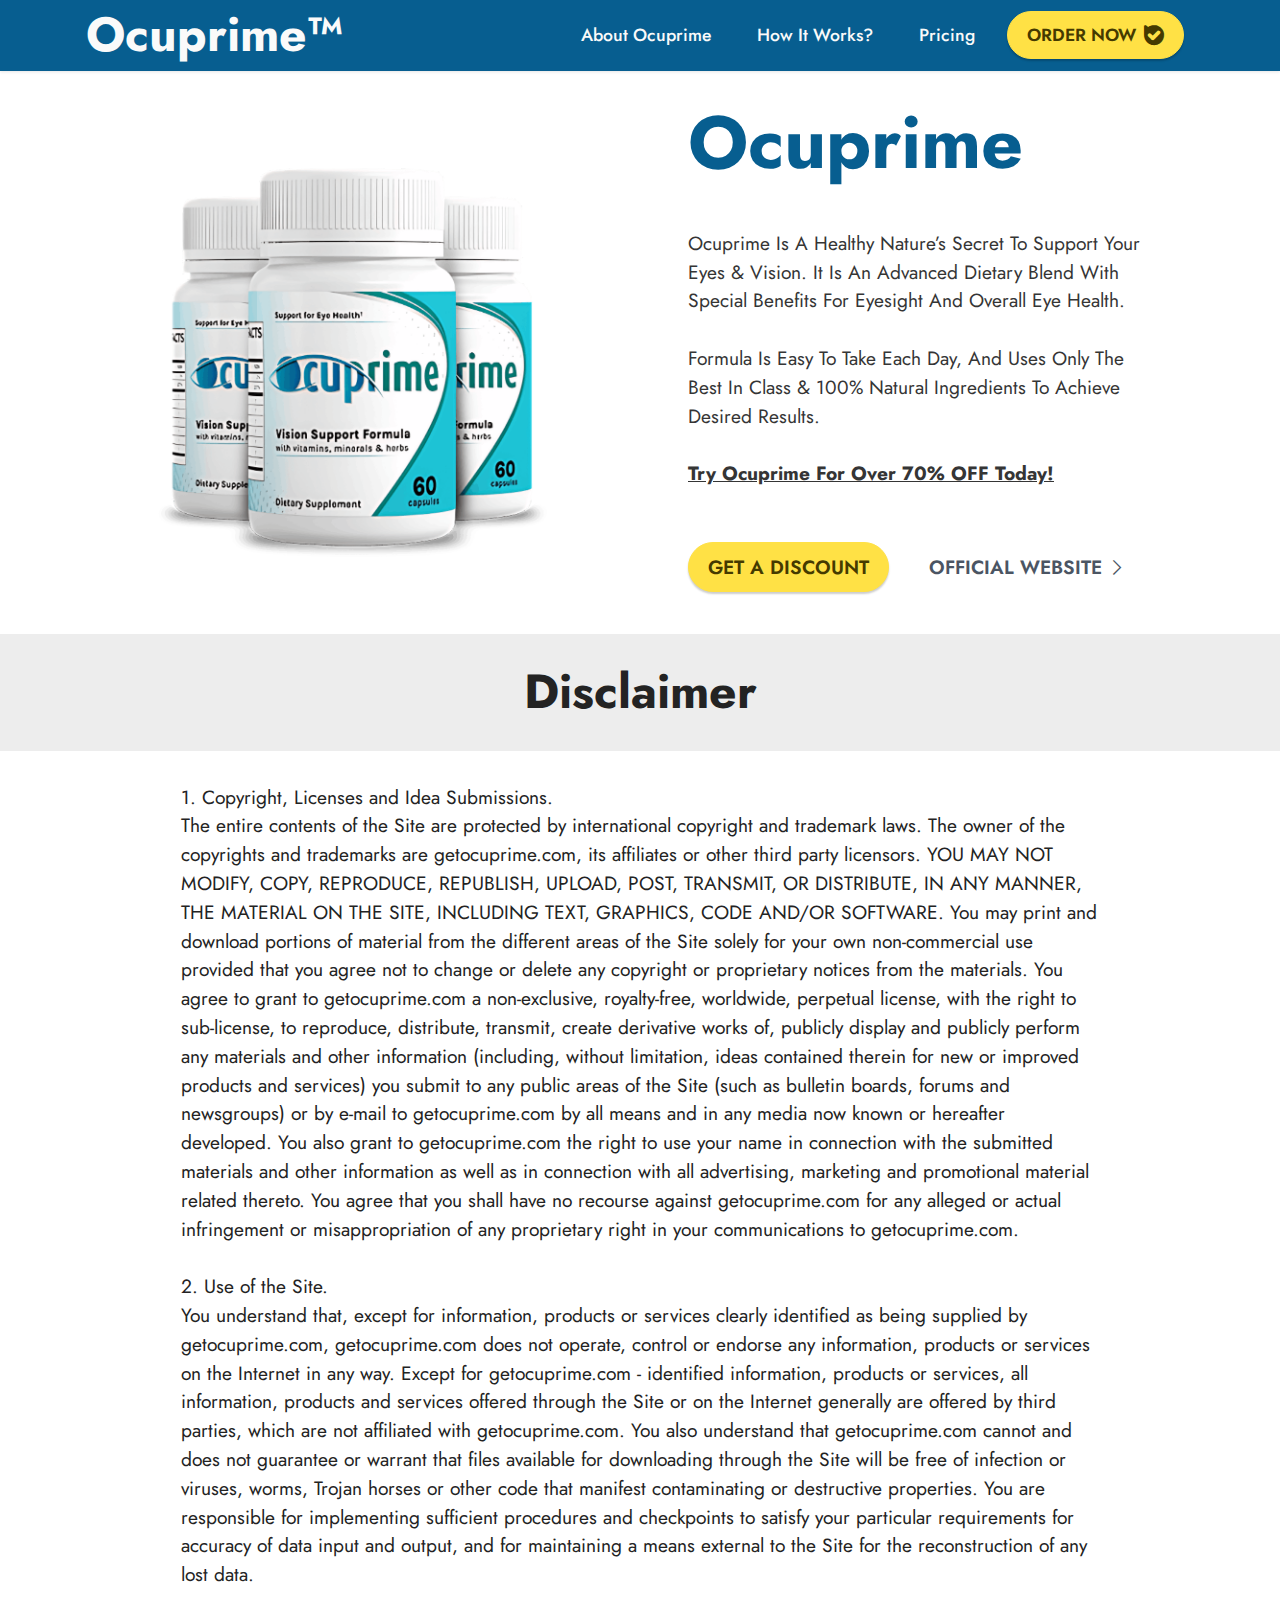
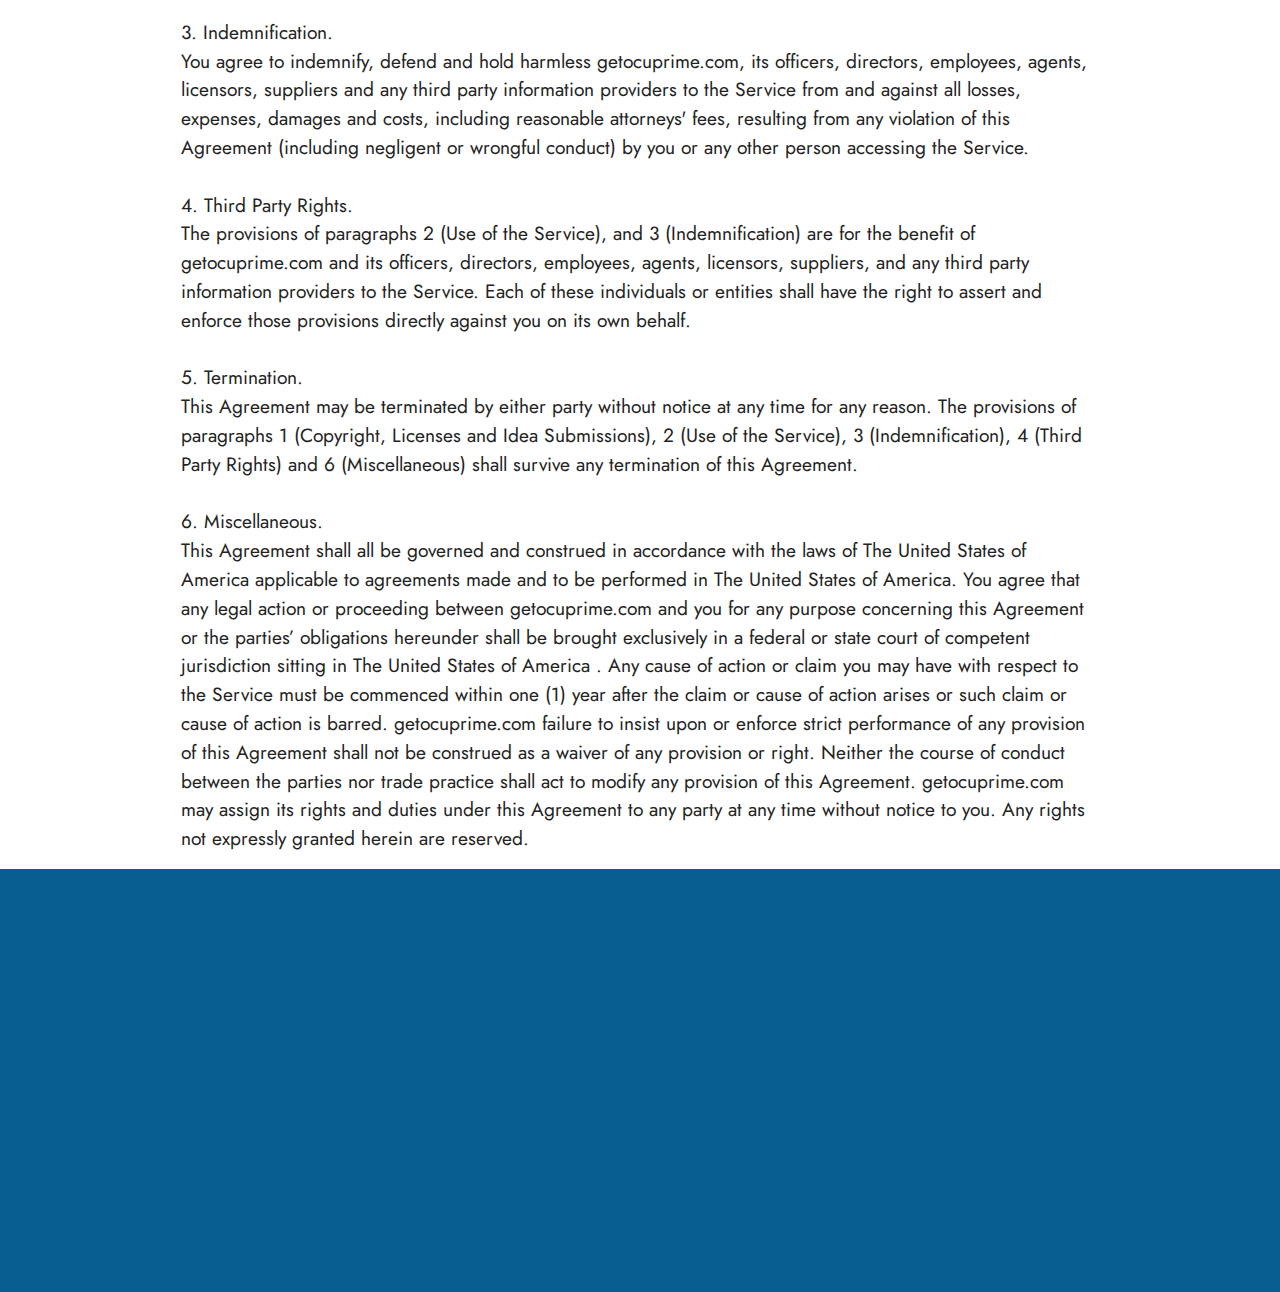
<file: disclaimer.html>
<!DOCTYPE html>
<html  >
<head>
  
  <meta charset="UTF-8">
  <meta http-equiv="X-UA-Compatible" content="IE=edge">
  
  <meta name="twitter:card" content="summary_large_image"/>
  <meta name="twitter:image:src" content="">
  <meta property="og:image" content="">
  <meta name="twitter:title" content="Disclaimer">
  <meta name="viewport" content="width=device-width, initial-scale=1, minimum-scale=1">
  <link rel="shortcut icon" href="assets/images/favicon-main-128x128.png" type="image/x-icon">
  <meta name="description" content="">
  
  
  <title>Disclaimer</title>
  <link rel="stylesheet" href="assets/web/assets/mobirise-icons2/mobirise2.css">
  <link rel="stylesheet" href="assets/bootstrap/css/bootstrap.min.css">
  <link rel="stylesheet" href="assets/bootstrap/css/bootstrap-grid.min.css">
  <link rel="stylesheet" href="assets/bootstrap/css/bootstrap-reboot.min.css">
  <link rel="stylesheet" href="assets/animatecss/animate.css">
  <link rel="stylesheet" href="assets/dropdown/css/style.css">
  <link rel="stylesheet" href="assets/socicon/css/styles.css">
  <link rel="stylesheet" href="assets/theme/css/style.css">
  <link rel="preload" href="https://fonts.googleapis.com/css?family=Jost:100,200,300,400,500,600,700,800,900,100i,200i,300i,400i,500i,600i,700i,800i,900i&display=swap" as="style" onload="this.onload=null;this.rel='stylesheet'">
  <noscript><link rel="stylesheet" href="https://fonts.googleapis.com/css?family=Jost:100,200,300,400,500,600,700,800,900,100i,200i,300i,400i,500i,600i,700i,800i,900i&display=swap"></noscript>
  <link rel="preload" as="style" href="assets/mobirise/css/mbr-additional.css"><link rel="stylesheet" href="assets/mobirise/css/mbr-additional.css" type="text/css">
  
  
  
  
</head>
<body>
  
  <section data-bs-version="5.1" class="menu menu2 cid-tmAYGHW7QI" once="menu" id="menu2-29">
    
    <nav class="navbar navbar-dropdown navbar-expand-lg">
        <div class="container">
            <div class="navbar-brand">
                
                <span class="navbar-caption-wrap"><a class="navbar-caption text-white text-primary display-2" href="index.html">Ocuprime™</a></span>
            </div>
            <button class="navbar-toggler" type="button" data-toggle="collapse" data-bs-toggle="collapse" data-target="#navbarSupportedContent" data-bs-target="#navbarSupportedContent" aria-controls="navbarNavAltMarkup" aria-expanded="false" aria-label="Toggle navigation">
                <div class="hamburger">
                    <span></span>
                    <span></span>
                    <span></span>
                    <span></span>
                </div>
            </button>
            <div class="collapse navbar-collapse" id="navbarSupportedContent">
                <ul class="navbar-nav nav-dropdown" data-app-modern-menu="true"><li class="nav-item"><a class="nav-link link text-white text-primary display-4" href="index.html#content4-4">About Ocuprime</a>
                    </li><li class="nav-item"><a class="nav-link link text-white text-primary display-4" href="index.html#content4-6">How It Works?</a></li><li class="nav-item"><a class="nav-link link text-white text-primary display-4" href="index.html#content4-a">Pricing</a></li></ul>
                
                <div class="navbar-buttons mbr-section-btn"><a class="btn btn-warning display-4" href="/order"><span class="socicon socicon-bale mbr-iconfont mbr-iconfont-btn" style="font-size: 20px;"></span>ORDER NOW</a></div>
            </div>
        </div>
    </nav>
</section>

<section data-bs-version="5.1" class="header14 cid-tpk2g4rCbL" id="header14-3i">

    

    
    

    <div class="container">
        <div class="row justify-content-center align-items-center">
            <div class="col-12 col-md-6 image-wrapper">
                <img src="assets/images/ocuprime-1120x853.png" alt="Buy Now">
            </div>
            <div class="col-12 col-md">
                <div class="text-wrapper">
                    <h1 class="mbr-section-title mbr-fonts-style mb-3 display-1"><strong>Ocuprime</strong></h1>
                    <p class="mbr-text mbr-fonts-style display-7">
                        <br>Ocuprime Is A Healthy Nature’s Secret To Support Your Eyes &amp; Vision. It Is An Advanced Dietary Blend With Special Benefits For Eyesight And Overall Eye Health.<br><br>Formula Is Easy To Take Each Day, And Uses Only The Best In Class &amp; 100% Natural Ingredients To Achieve Desired Results.<br><br><strong><u>Try Ocuprime For Over 70% OFF Today!</u><br></strong><br></p>
                    <div class="mbr-section-btn mt-3"><a class="btn btn-warning display-7" href="/order">GET A DISCOUNT</a>  <a class="btn btn-primary-outline display-7" href="/order"><span class="mobi-mbri mobi-mbri-arrow-next mbr-iconfont mbr-iconfont-btn" style="font-size: 15px;"></span><font face="Moririse2"><br></font>OFFICIAL WEBSITE</a></div>
                </div>
            </div>
        </div>
    </div>
</section>

<section data-bs-version="5.1" class="content4 cid-tjylNr0vxZ" id="content4-12">
    

    
    
    <div class="container">
        <div class="row justify-content-center">
            <div class="title col-md-12 col-lg-12">
                <h3 class="mbr-section-title mbr-fonts-style align-center mb-4 display-2"><strong>Disclaimer</strong></h3>
                
                
            </div>
        </div>
    </div>
</section>

<section data-bs-version="5.1" class="content5 cid-sKy7tkCOig cid-tjylNzWgdM" id="content5-13">
    
    <div class="container">
        <div class="row justify-content-center">
            <div class="col-md-12 col-lg-10">
                
                
                <p class="mbr-text mbr-fonts-style display-7">1. Copyright, Licenses and Idea Submissions.
<br>The entire contents of the Site are protected by international copyright and trademark laws. The owner of the copyrights and trademarks are getocuprime.com, its affiliates or other third party licensors. YOU MAY NOT MODIFY, COPY, REPRODUCE, REPUBLISH, UPLOAD, POST, TRANSMIT, OR DISTRIBUTE, IN ANY MANNER, THE MATERIAL ON THE SITE, INCLUDING TEXT, GRAPHICS, CODE AND/OR SOFTWARE. You may print and download portions of material from the different areas of the Site solely for your own non-commercial use provided that you agree not to change or delete any copyright or proprietary notices from the materials. You agree to grant to getocuprime.com a non-exclusive, royalty-free, worldwide, perpetual license, with the right to sub-license, to reproduce, distribute, transmit, create derivative works of, publicly display and publicly perform any materials and other information (including, without limitation, ideas contained therein for new or improved products and services) you submit to any public areas of the Site (such as bulletin boards, forums and newsgroups) or by e-mail to getocuprime.com by all means and in any media now known or hereafter developed. You also grant to getocuprime.com the right to use your name in connection with the submitted materials and other information as well as in connection with all advertising, marketing and promotional material related thereto. You agree that you shall have no recourse against getocuprime.com for any alleged or actual infringement or misappropriation of any proprietary right in your communications to getocuprime.com.
<br>
<br>2. Use of the Site.
<br>You understand that, except for information, products or services clearly identified as being supplied by getocuprime.com, getocuprime.com does not operate, control or endorse any information, products or services on the Internet in any way. Except for getocuprime.com - identified information, products or services, all information, products and services offered through the Site or on the Internet generally are offered by third parties, which are not affiliated with getocuprime.com. You also understand that getocuprime.com cannot and does not guarantee or warrant that files available for downloading through the Site will be free of infection or viruses, worms, Trojan horses or other code that manifest contaminating or destructive properties. You are responsible for implementing sufficient procedures and checkpoints to satisfy your particular requirements for accuracy of data input and output, and for maintaining a means external to the Site for the reconstruction of any lost data.
<br>
<br>3. Indemnification.
<br>You agree to indemnify, defend and hold harmless getocuprime.com, its officers, directors, employees, agents, licensors, suppliers and any third party information providers to the Service from and against all losses, expenses, damages and costs, including reasonable attorneys' fees, resulting from any violation of this Agreement (including negligent or wrongful conduct) by you or any other person accessing the Service.
<br>
<br>4. Third Party Rights.
<br>The provisions of paragraphs 2 (Use of the Service), and 3 (Indemnification) are for the benefit of getocuprime.com and its officers, directors, employees, agents, licensors, suppliers, and any third party information providers to the Service. Each of these individuals or entities shall have the right to assert and enforce those provisions directly against you on its own behalf.
<br>
<br>5. Termination.
<br>This Agreement may be terminated by either party without notice at any time for any reason. The provisions of paragraphs 1 (Copyright, Licenses and Idea Submissions), 2 (Use of the Service), 3 (Indemnification), 4 (Third Party Rights) and 6 (Miscellaneous) shall survive any termination of this Agreement.
<br>
<br>6. Miscellaneous.
<br>This Agreement shall all be governed and construed in accordance with the laws of The United States of America applicable to agreements made and to be performed in The United States of America. You agree that any legal action or proceeding between getocuprime.com and you for any purpose concerning this Agreement or the parties’ obligations hereunder shall be brought exclusively in a federal or state court of competent jurisdiction sitting in The United States of America . Any cause of action or claim you may have with respect to the Service must be commenced within one (1) year after the claim or cause of action arises or such claim or cause of action is barred. getocuprime.com failure to insist upon or enforce strict performance of any provision of this Agreement shall not be construed as a waiver of any provision or right. Neither the course of conduct between the parties nor trade practice shall act to modify any provision of this Agreement. getocuprime.com may assign its rights and duties under this Agreement to any party at any time without notice to you. Any rights not expressly granted herein are reserved.<br></p>
            </div>
        </div>
    </div>
</section>

<section data-bs-version="5.1" class="footer3 cid-tjymtBCwRa" once="footers" id="footer3-14">

    

    

    <div class="container-fluid">
        <div class="media-container-row align-center mbr-white">
            <div class="row row-links">
                <ul class="foot-menu">
                    
                    
                    
                    
                    
                    
                    
                    
                    
                     
                     
                <li class="foot-menu-item mbr-fonts-style display-4"><u><a href="index.html#content4-4" class="text-white text-primary">What Is Ocuprime?</a></u></li><li class="foot-menu-item mbr-fonts-style display-4"><u>
                        <a href="index.html#content4-6" class="text-white text-primary">How It Works?</a></u></li><li class="foot-menu-item mbr-fonts-style display-4"><u>
                        <a href="index.html#content4-1c" class="text-white text-primary">Ingredients Of Ocuprime</a></u></li><li class="foot-menu-item mbr-fonts-style display-4"><u>
                        <a href="index.html#content4-1j" class="text-white text-primary">Benefits</a></u></li><li class="foot-menu-item mbr-fonts-style display-4"><u><a href="https://www.clkbank.com/#!/" rel="nofollow" class="text-white">Order Support</a></u></li><li class="foot-menu-item mbr-fonts-style display-4"><u>
                        <a href="terms.html" class="text-white">Terms Of Use</a></u></li><li class="foot-menu-item mbr-fonts-style display-4"><u>
                        <a href="privacy.html" class="text-white">Privacy Policy</a></u></li><li class="foot-menu-item mbr-fonts-style display-4"><u>
                        <a href="disclaimer.html" class="text-white">Disclaimer</a></u></li><li class="foot-menu-item mbr-fonts-style display-4"><u><a href="mailto:support@clickbank.com" rel="nofollow" class="text-white">Contact Us</a></u></li><li class="foot-menu-item mbr-fonts-style display-4"><u><a href="index.html#content4-1p" class="text-white text-primary">FAQ's</a></u></li></ul>
            </div>
            <div class="row social-row">
                <div class="social-list align-left pb-2">
                    
                    
                    
                    
                    
                    
                <div class="soc-item">
                       <p><br>Please note that the information we provide is not intended to replace consultation with a qualified medical professional. We encourage you to inform your physician of changes you make to your lifestyle and discuss these with him or her. For questions or concerns about any medical conditions you may have, please contact your doctor.</p>

<p>Statements on this website have not been evaluated by the Food and Drug Administration. Products are not intended to diagnose, treat, cure or prevent any disease. If you are pregnant, nursing, taking medication, or have a medical condition, consult your physician before using our products.</p>

<p>The website’s content and the product for sale is based upon the author’s opinion and is provided solely on an “AS IS” and “AS AVAILABLE” basis. You should do your own research and confirm the information with other sources when searching for information regarding health issues and always review the information carefully with your professional health care provider before using any of the protocols presented on this website and/or in the product sold here.</p>

<p>ClickBank is the retailer of products on this site. CLICKBANK® is a registered trademark of Click Sales, Inc., a Delaware corporation located at 1444 South Entertainment Ave, Suite 410, Boise, Idaho, 83709, USA and used by permission. ClickBank’s role as retailer does not constitute an endorsement, approval or review of these products or any claim, statement or opinion used in promotion of these products. *For international shipping (outside of the United States), shipping fees will apply.</p>


                    </div></div>
            </div>
            <div class="row row-copirayt">
                <p class="mbr-text mb-0 mbr-fonts-style align-center display-4">
                    © Copyright 2022 Ocuprime. All Rights Reserved.
                </p>
            </div>
        </div>
    </div>
</section>


<script src="assets/bootstrap/js/bootstrap.bundle.min.js"></script>
  <script src="assets/smoothscroll/smooth-scroll.js"></script>
  <script src="assets/ytplayer/index.js"></script>
  <script src="assets/dropdown/js/navbar-dropdown.js"></script>
  <script src="assets/theme/js/script.js"></script>
  
  
  
 <div id="scrollToTop" class="scrollToTop mbr-arrow-up"><a style="text-align: center;"><i class="mbr-arrow-up-icon mbr-arrow-up-icon-cm cm-icon cm-icon-smallarrow-up"></i></a></div>
    <input name="animation" type="hidden">
  </body>
</html>
</file>
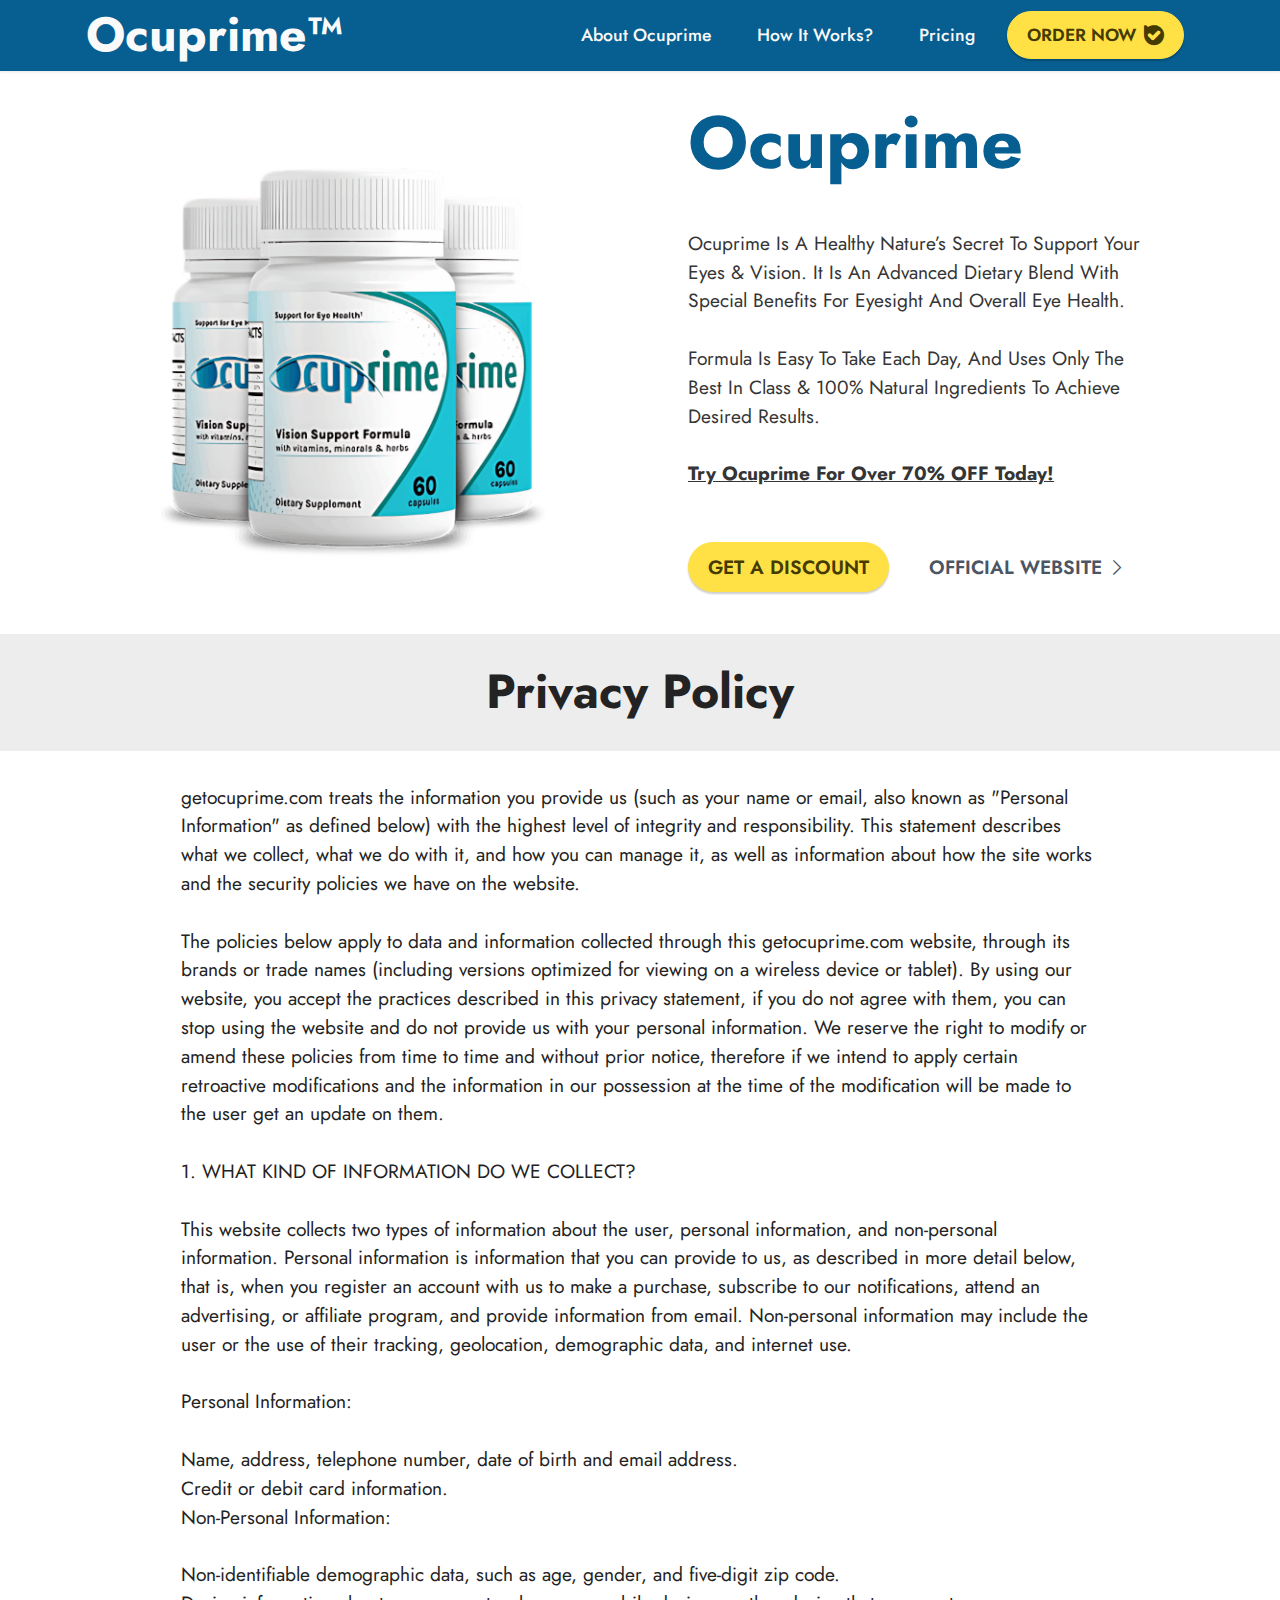
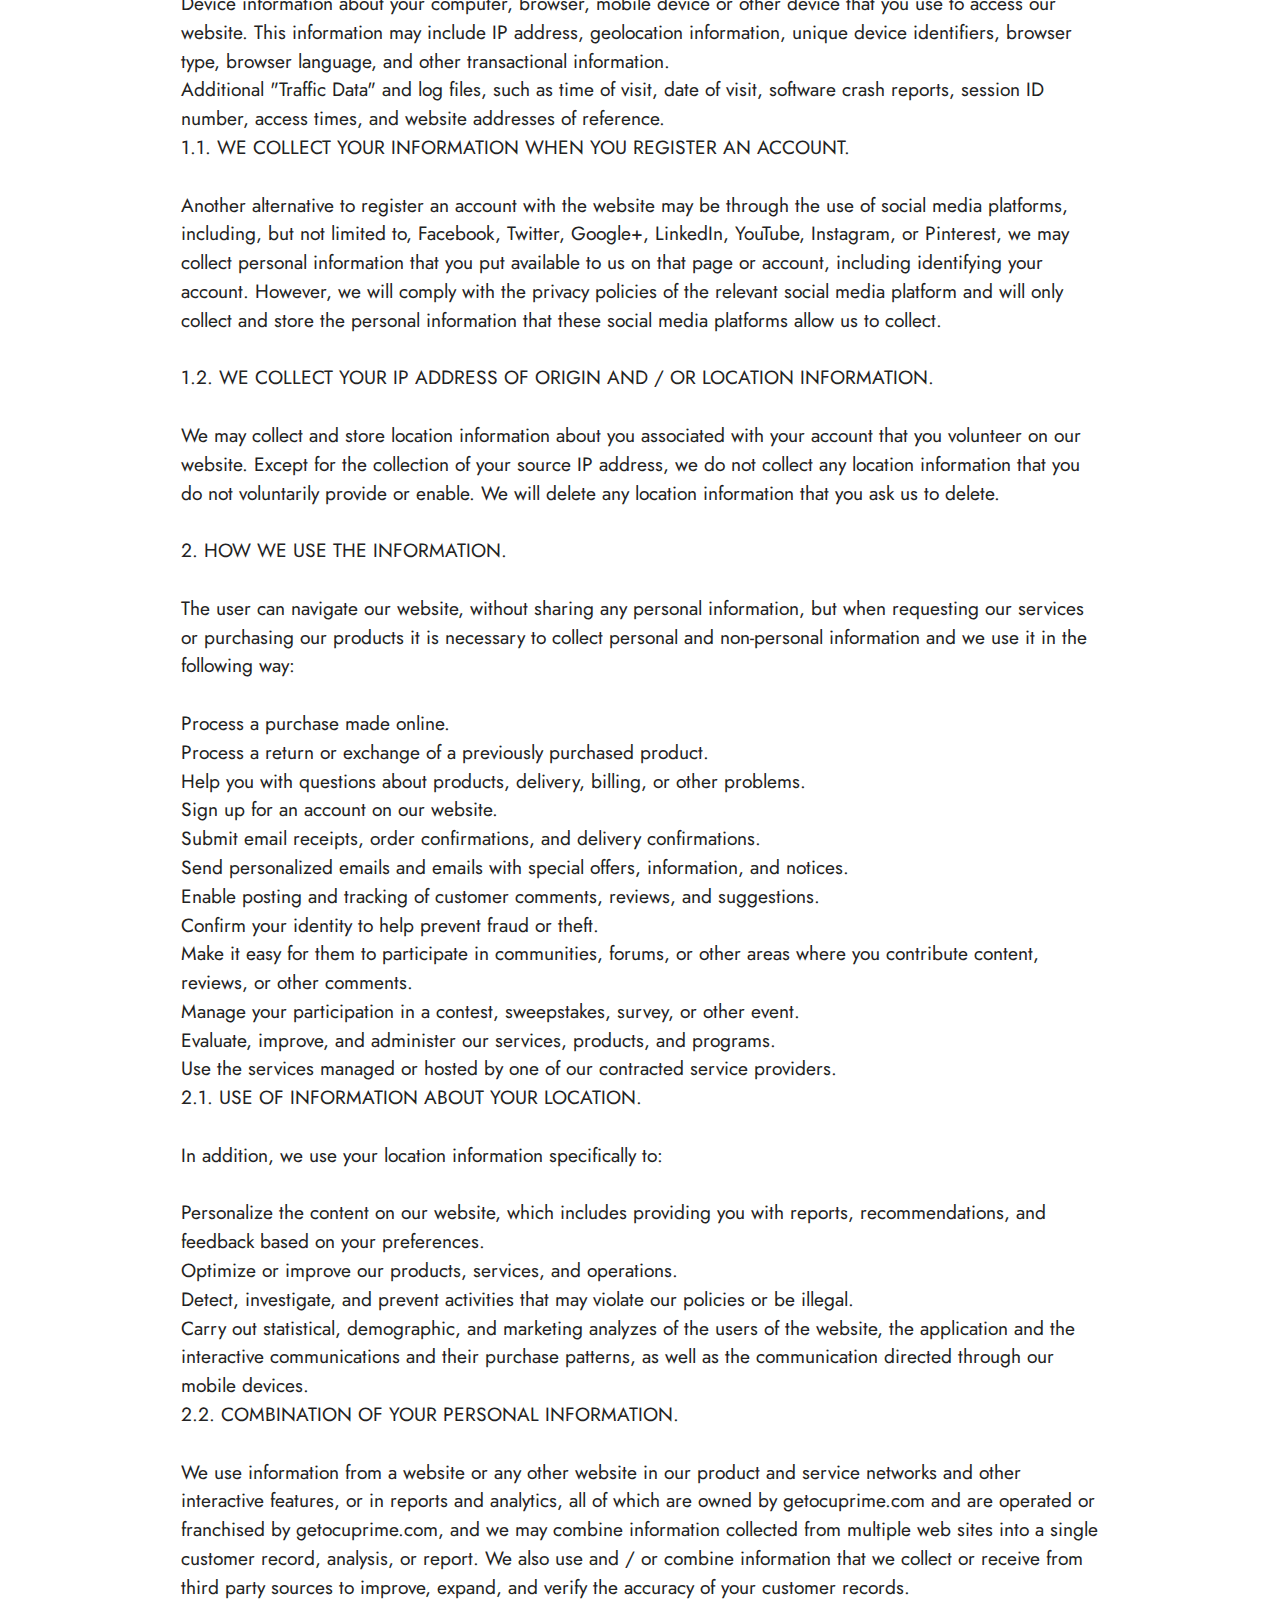
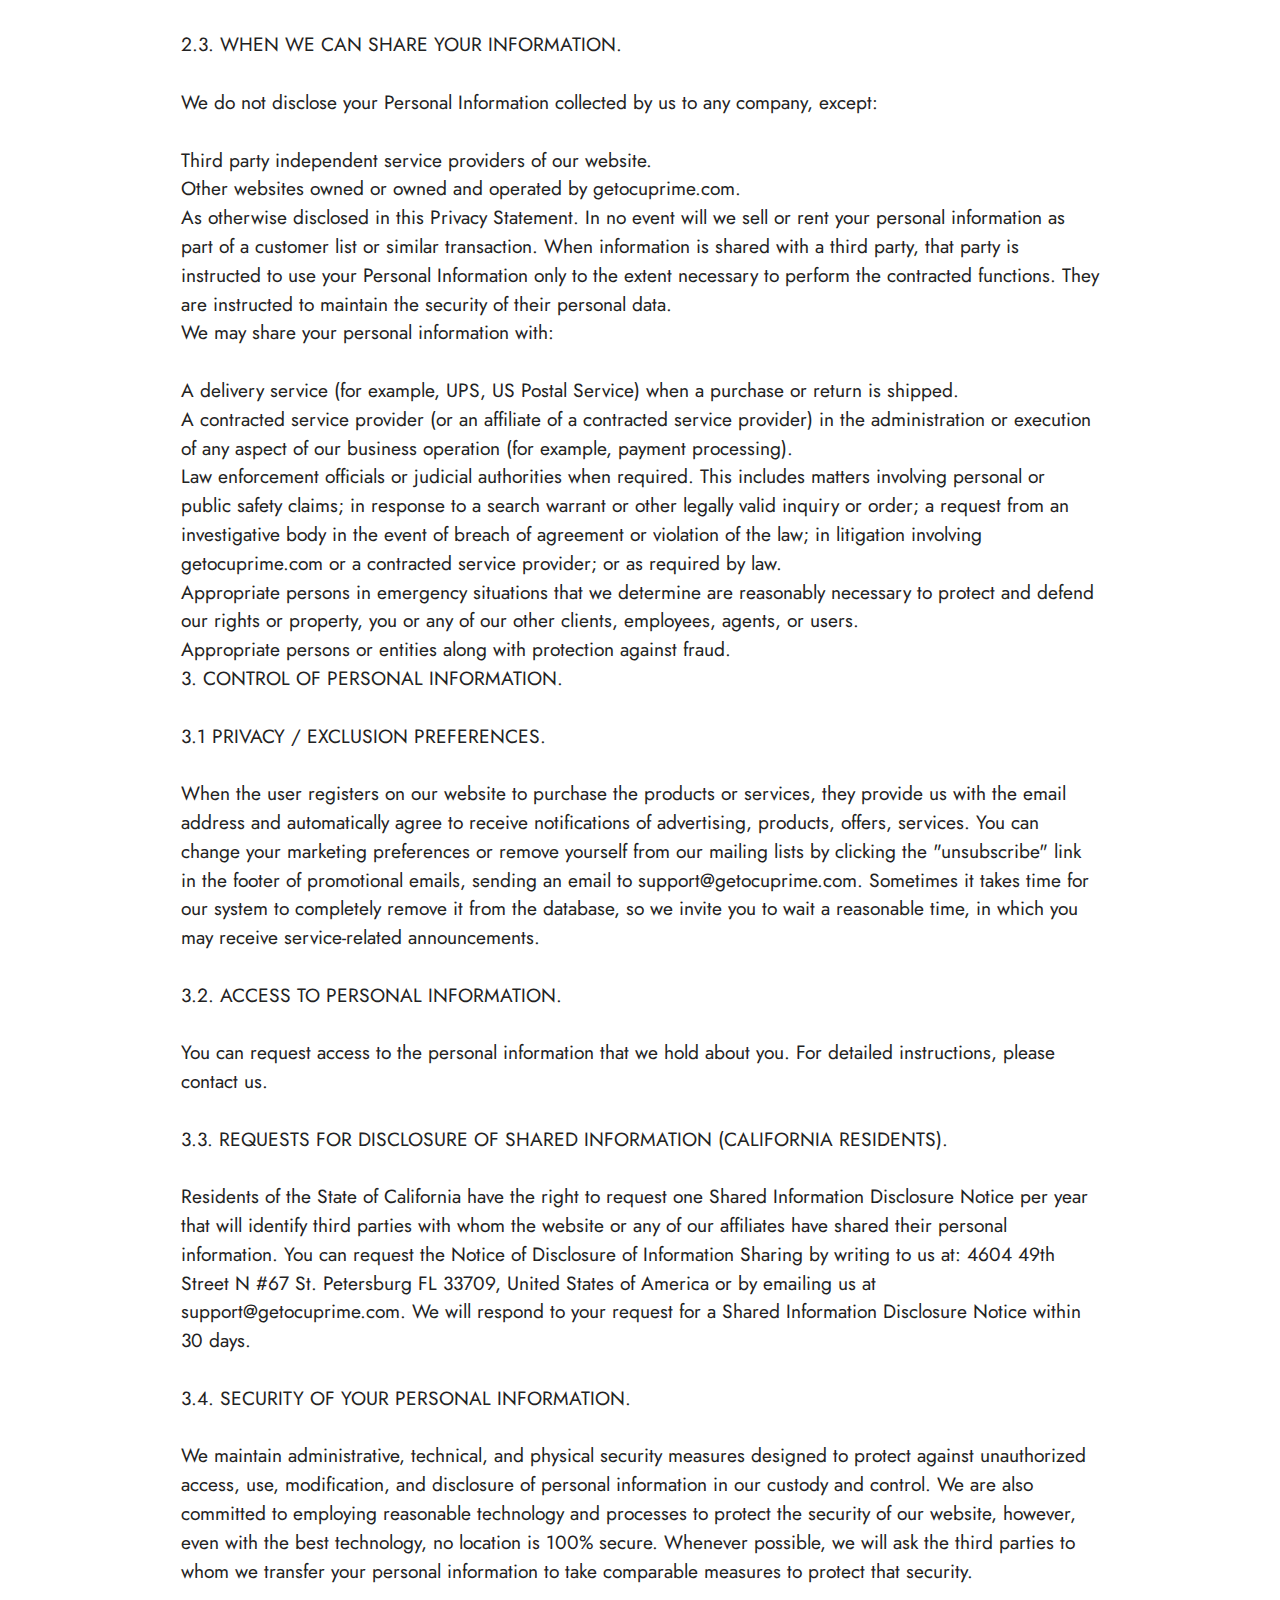
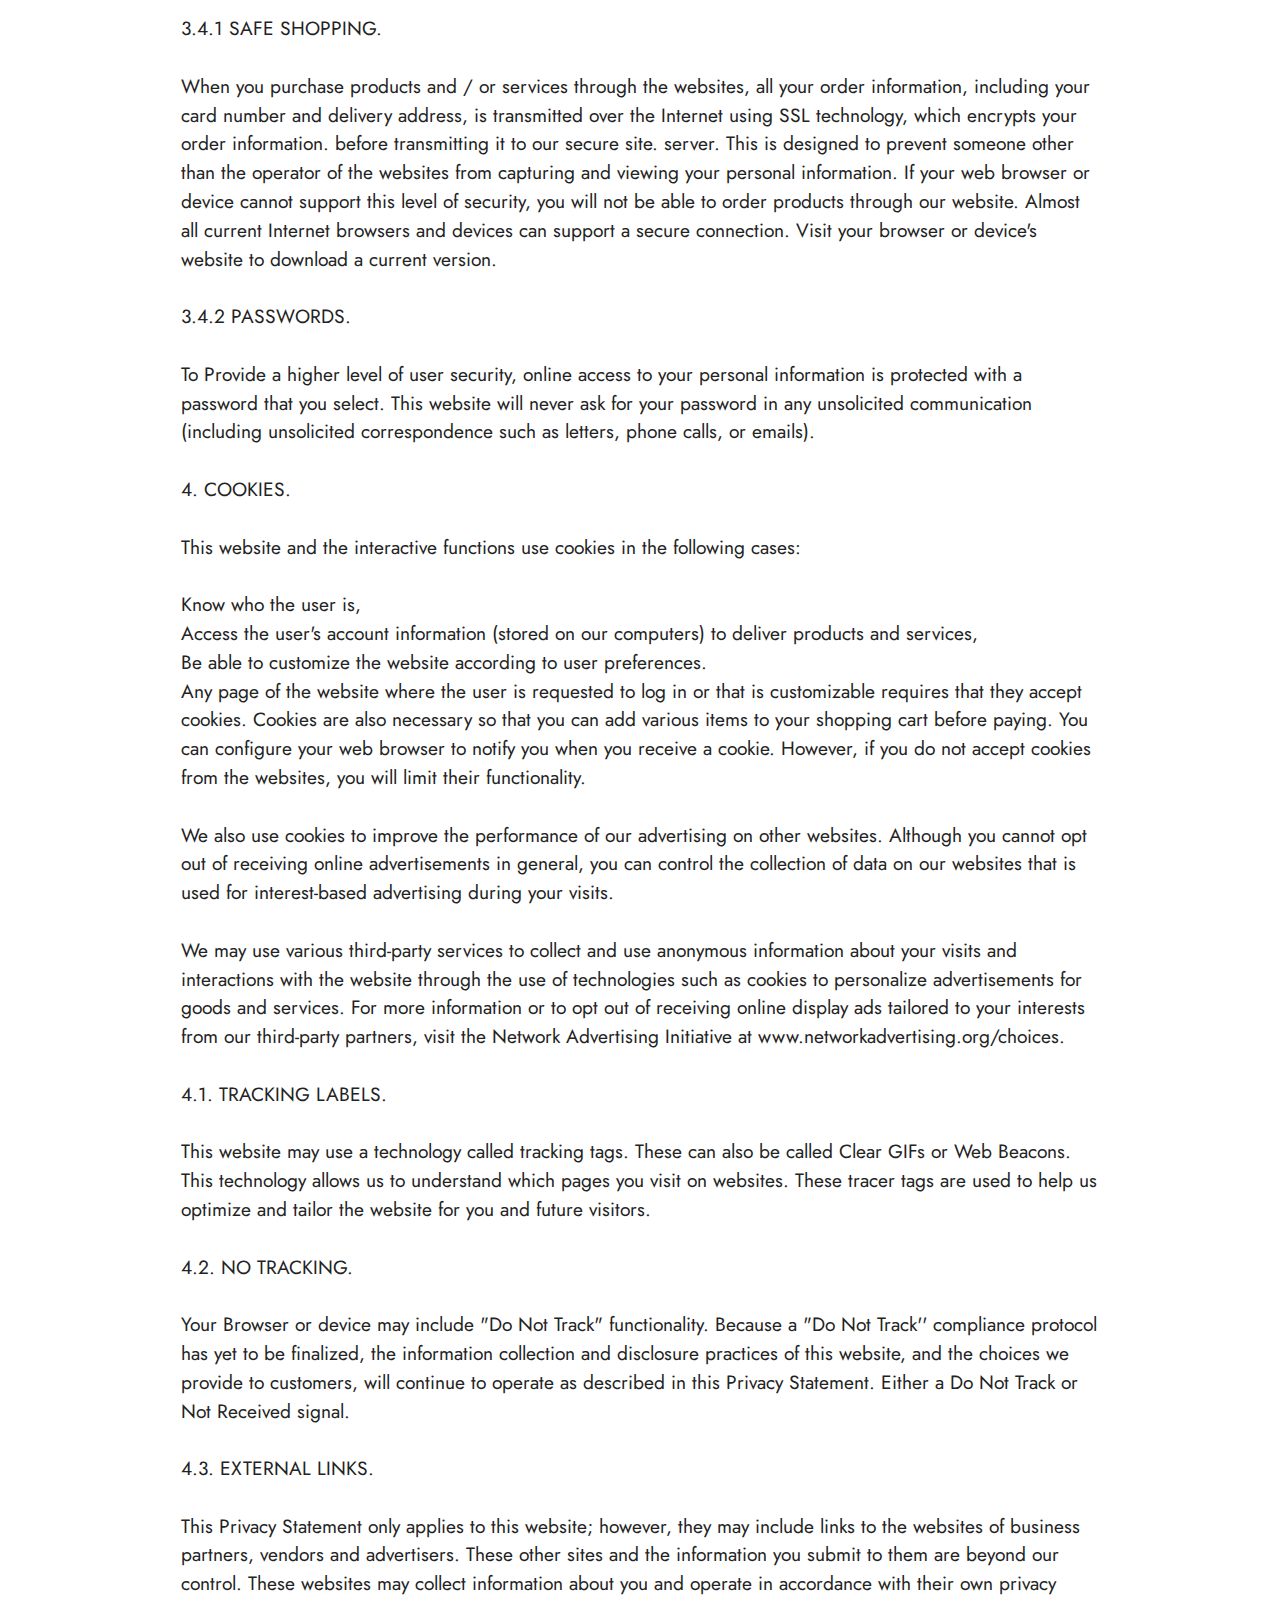
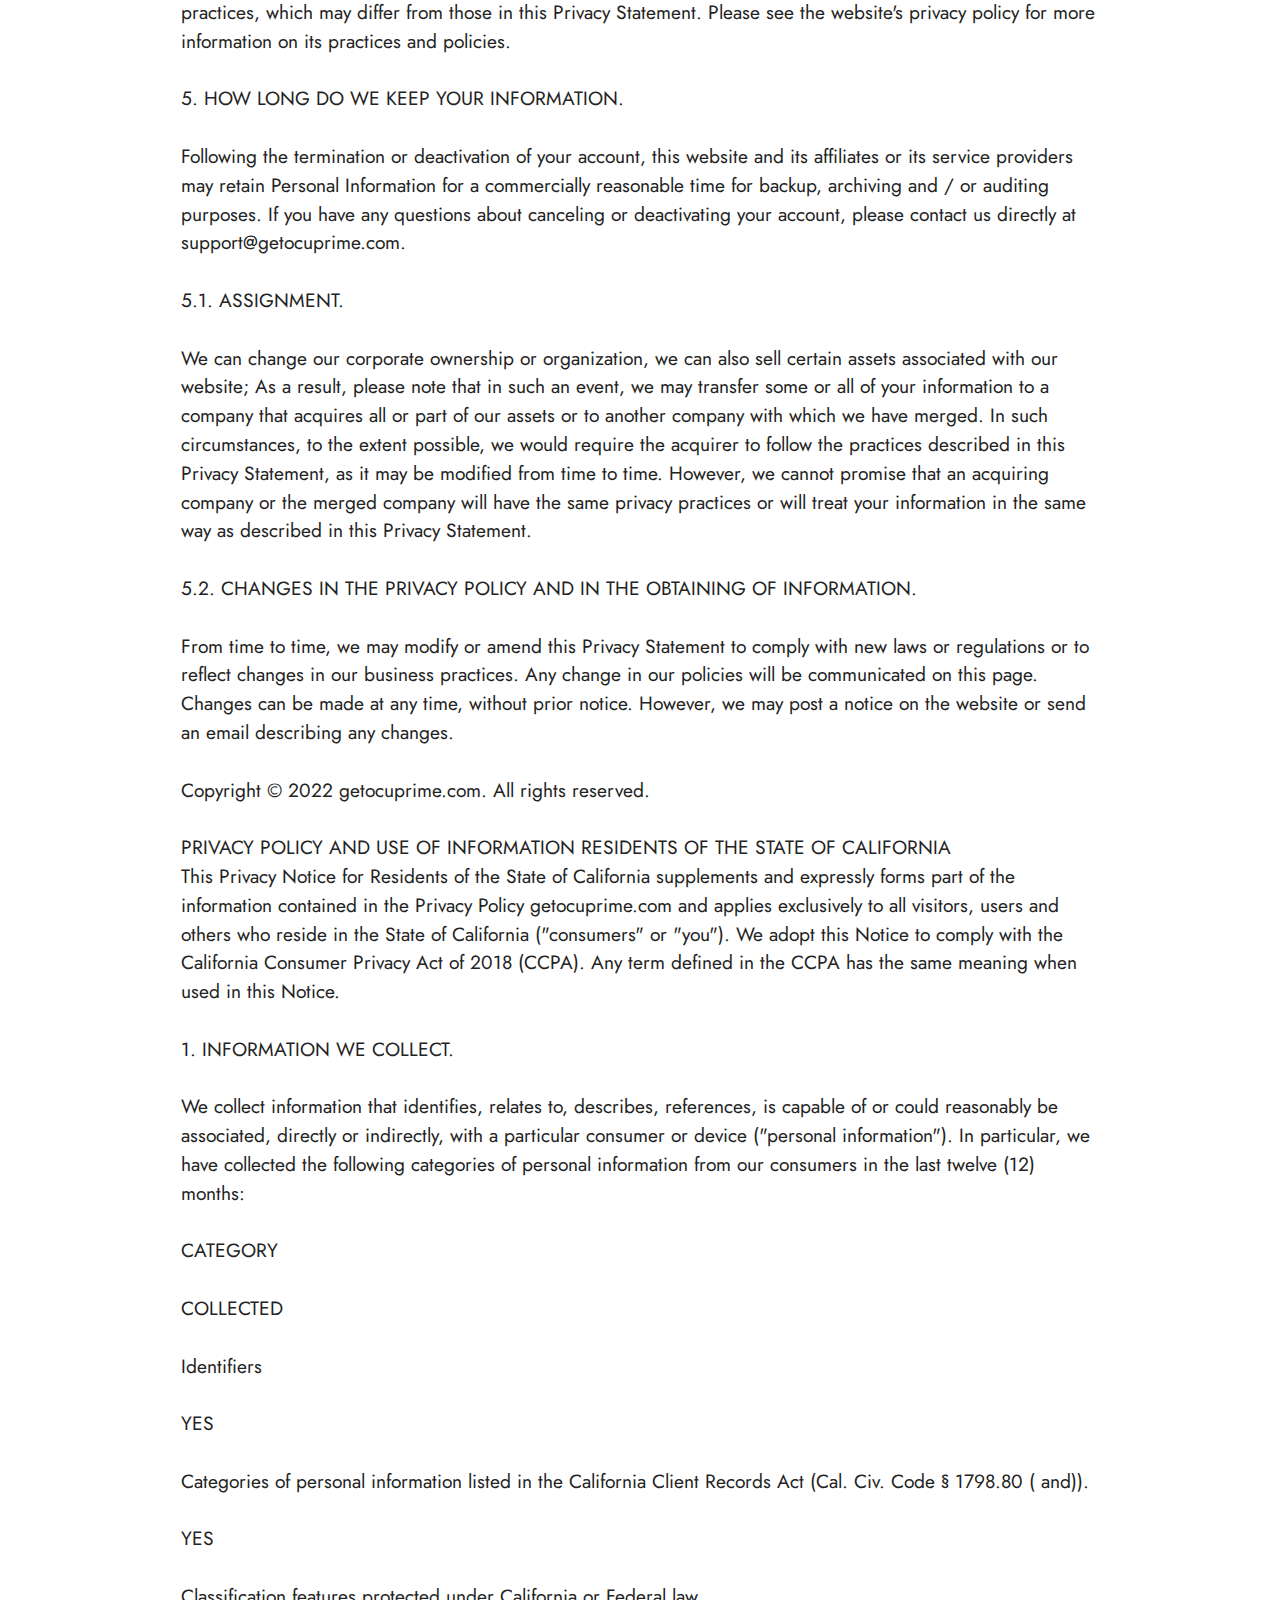
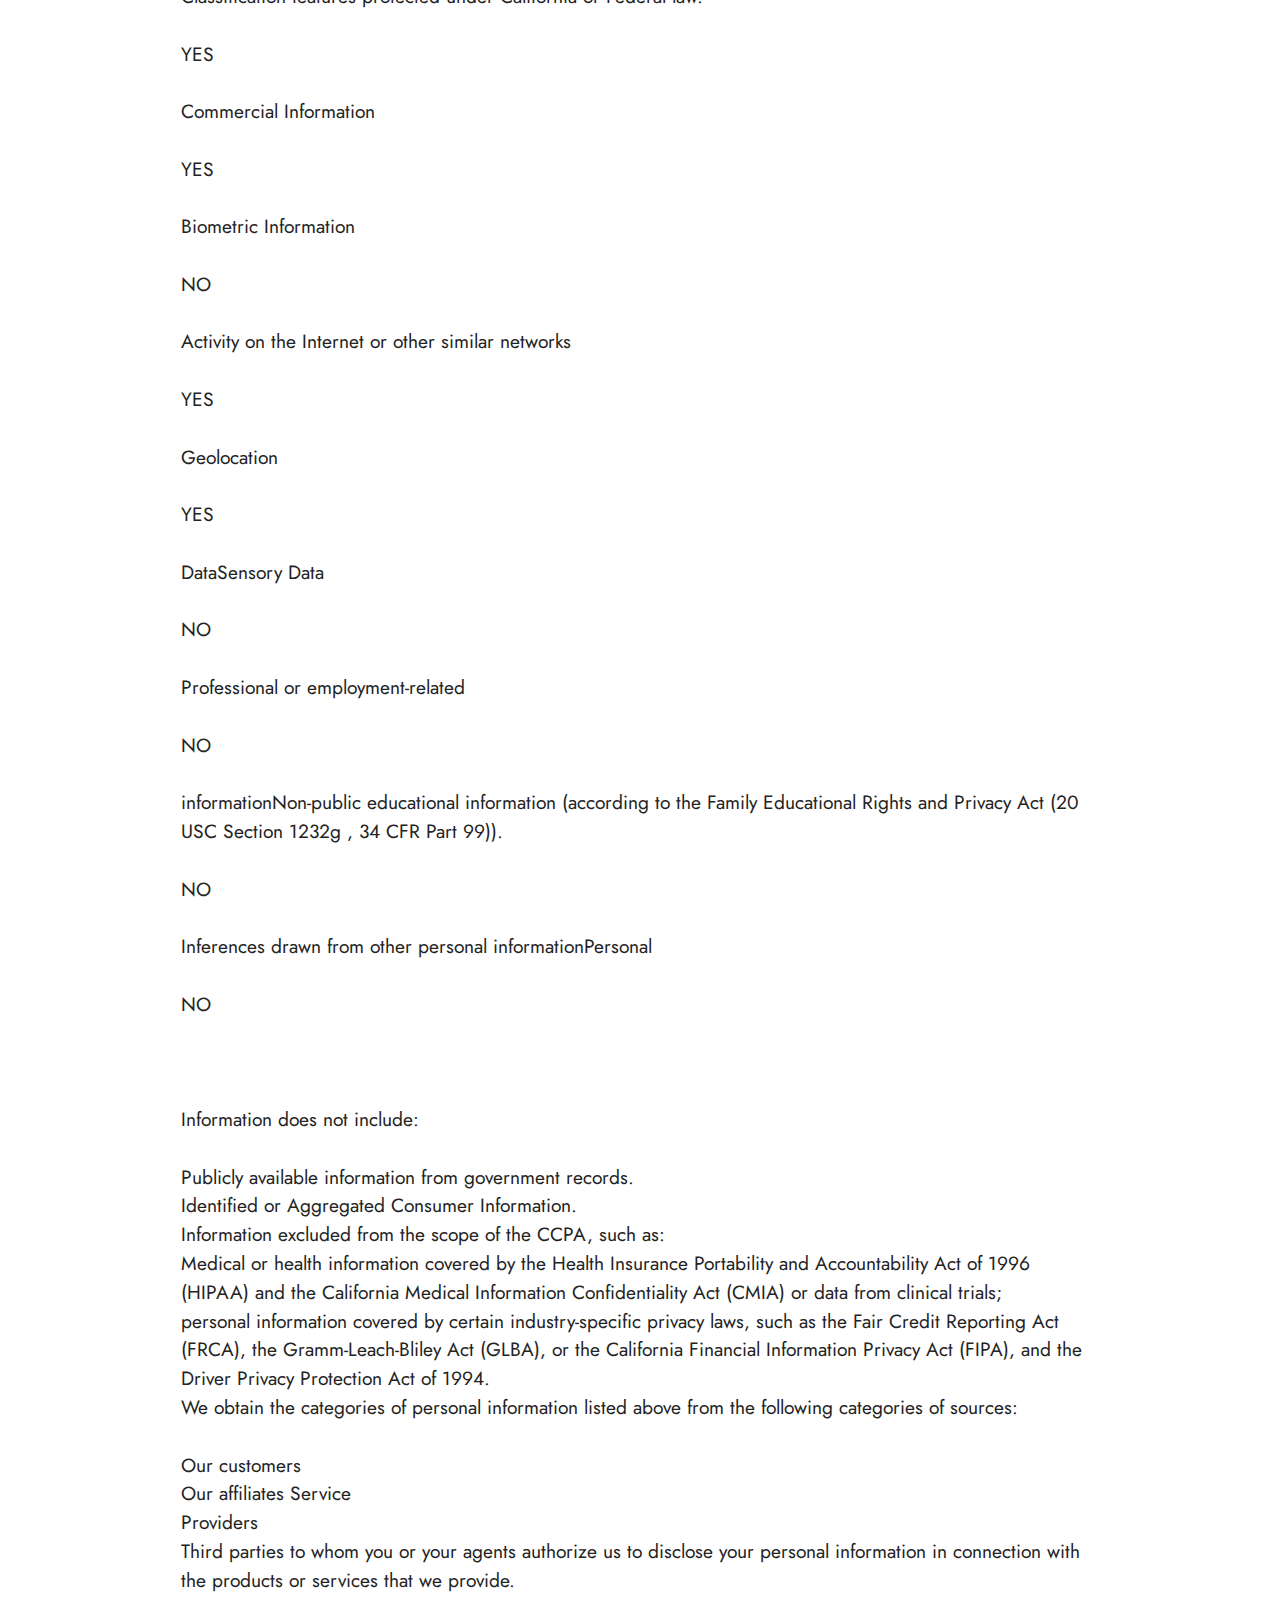
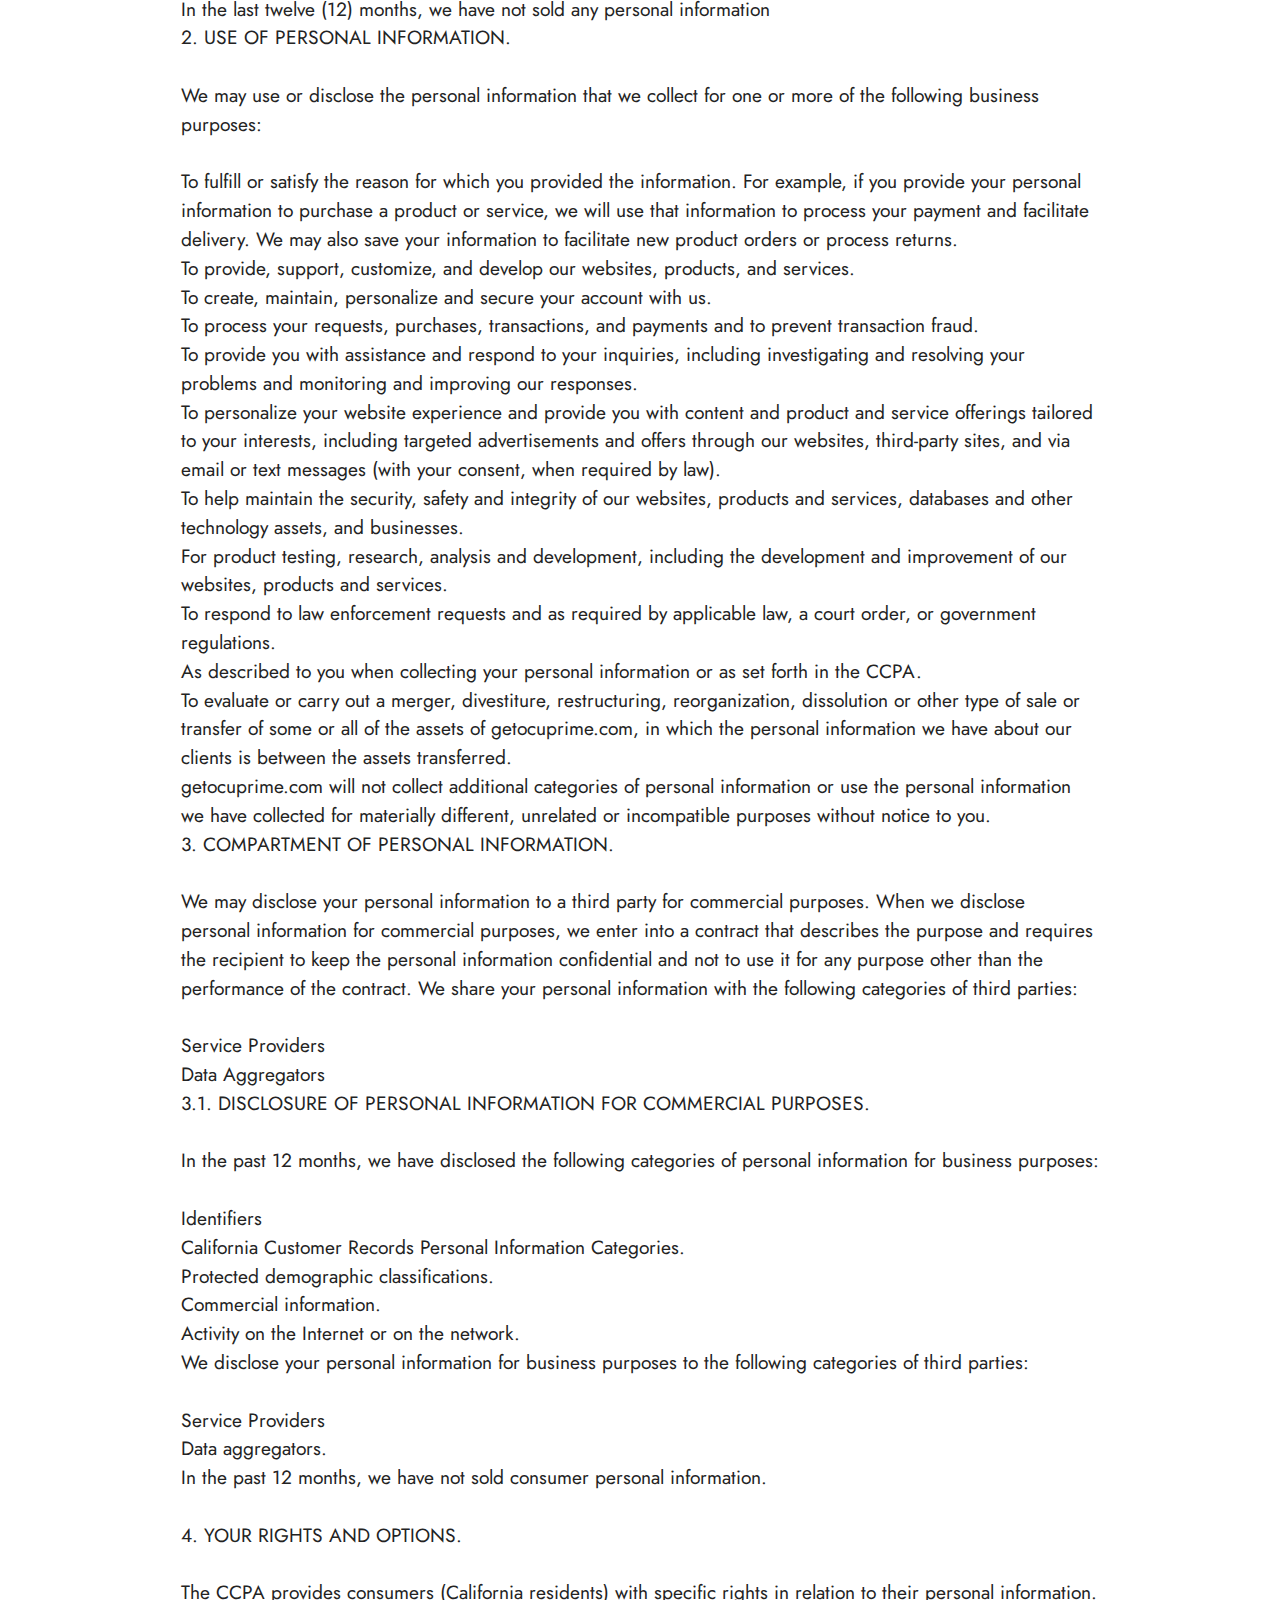
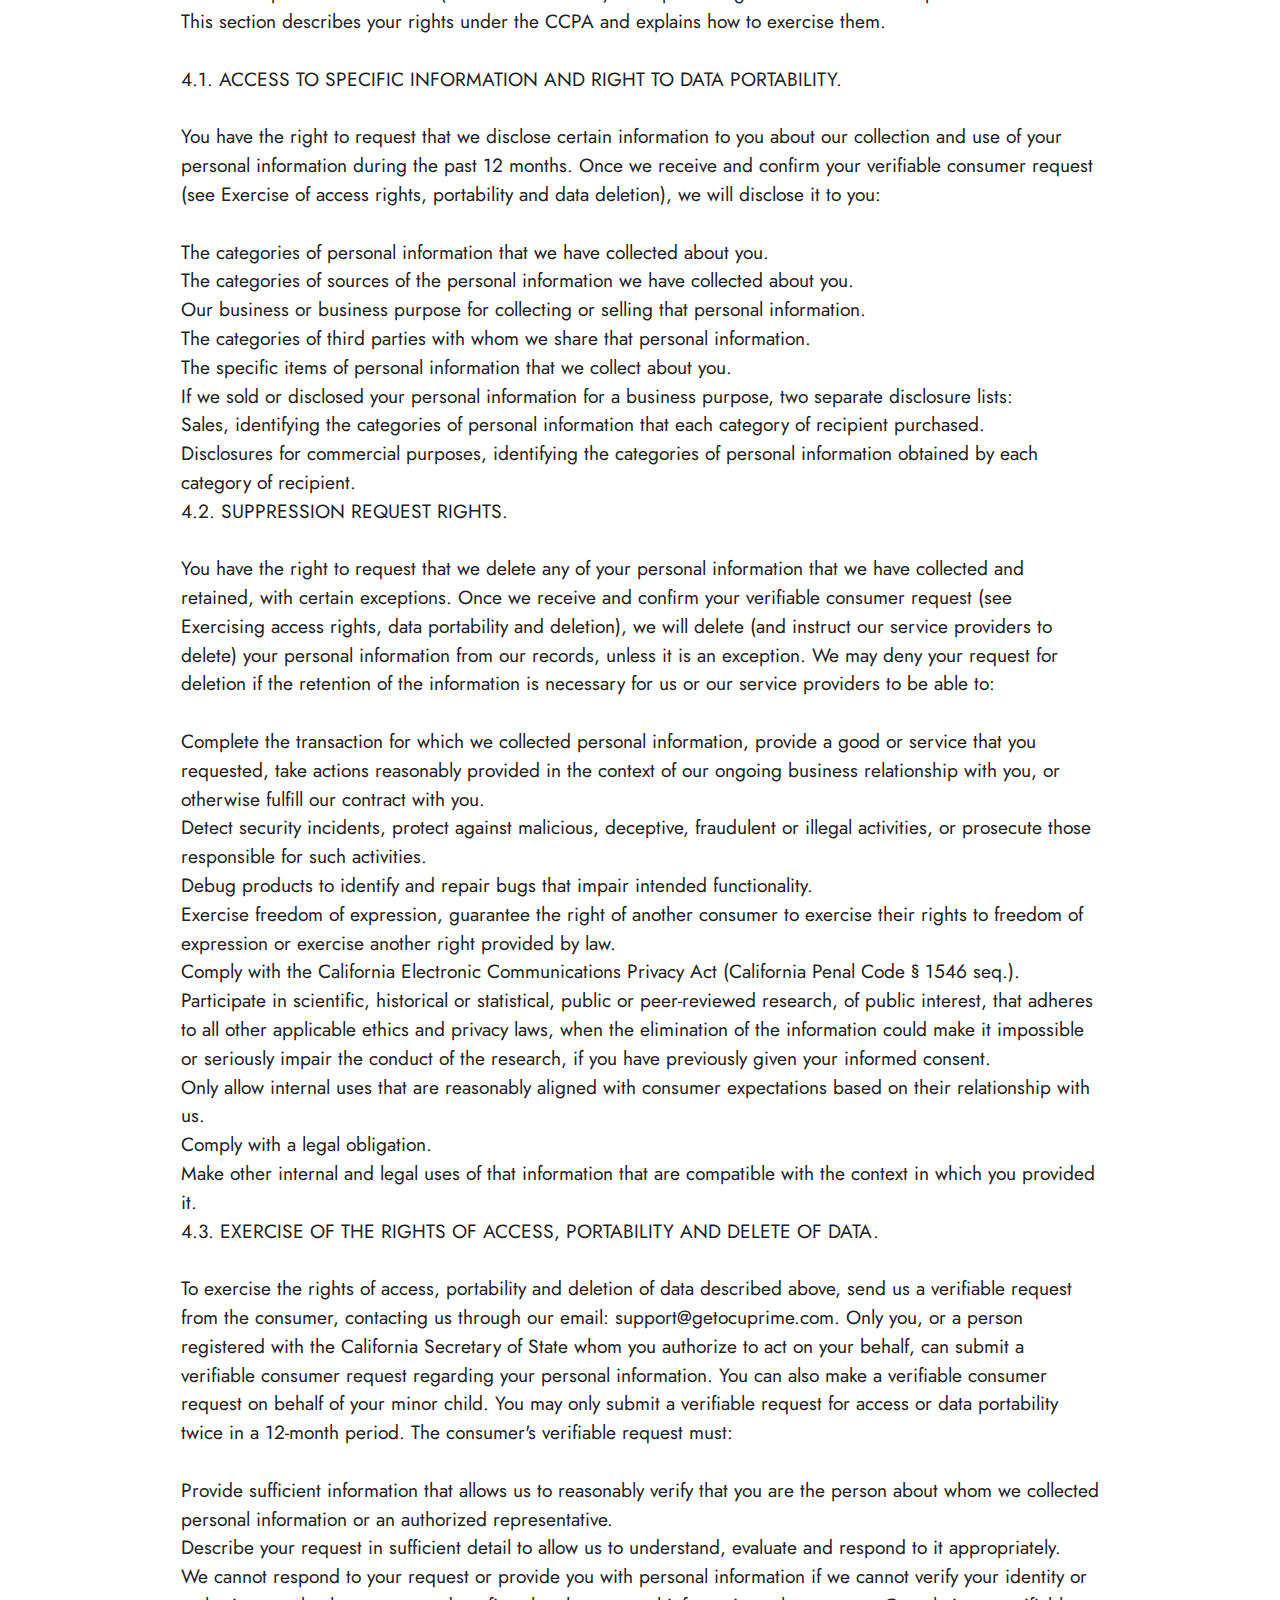
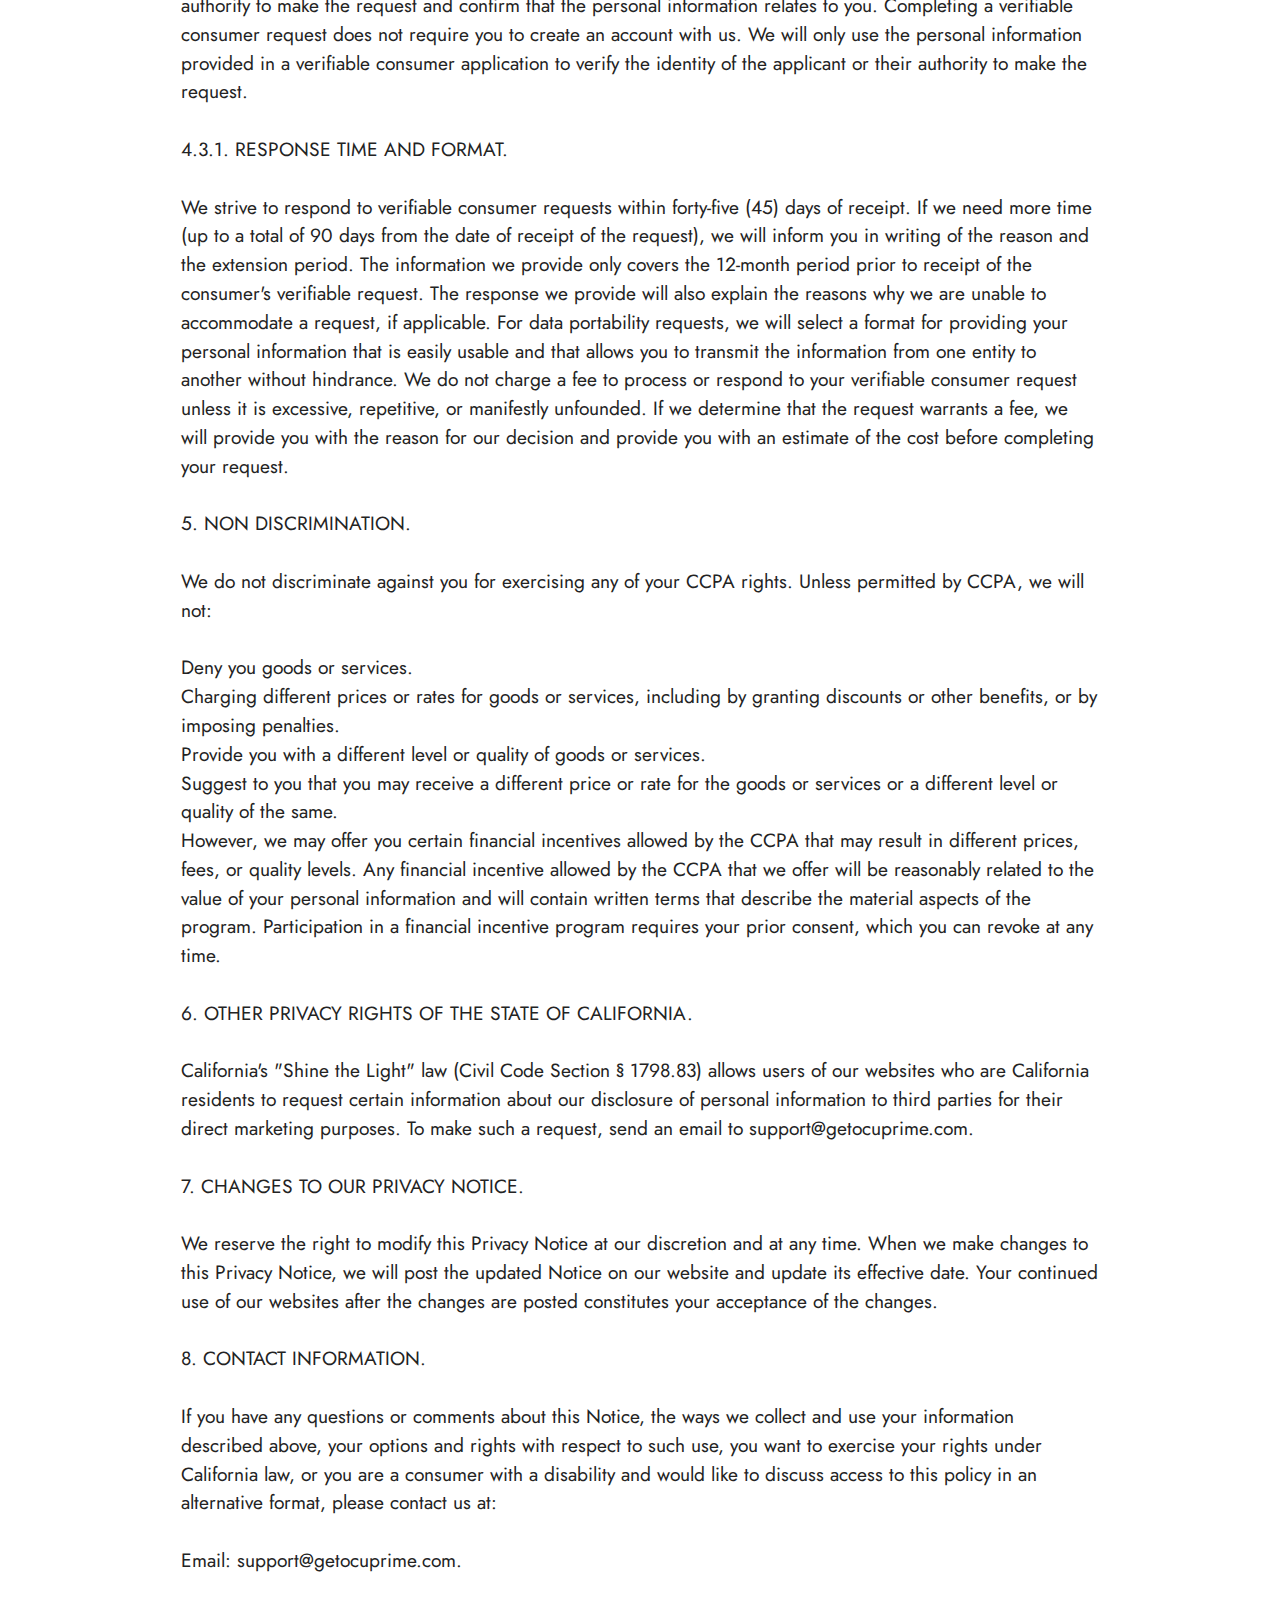
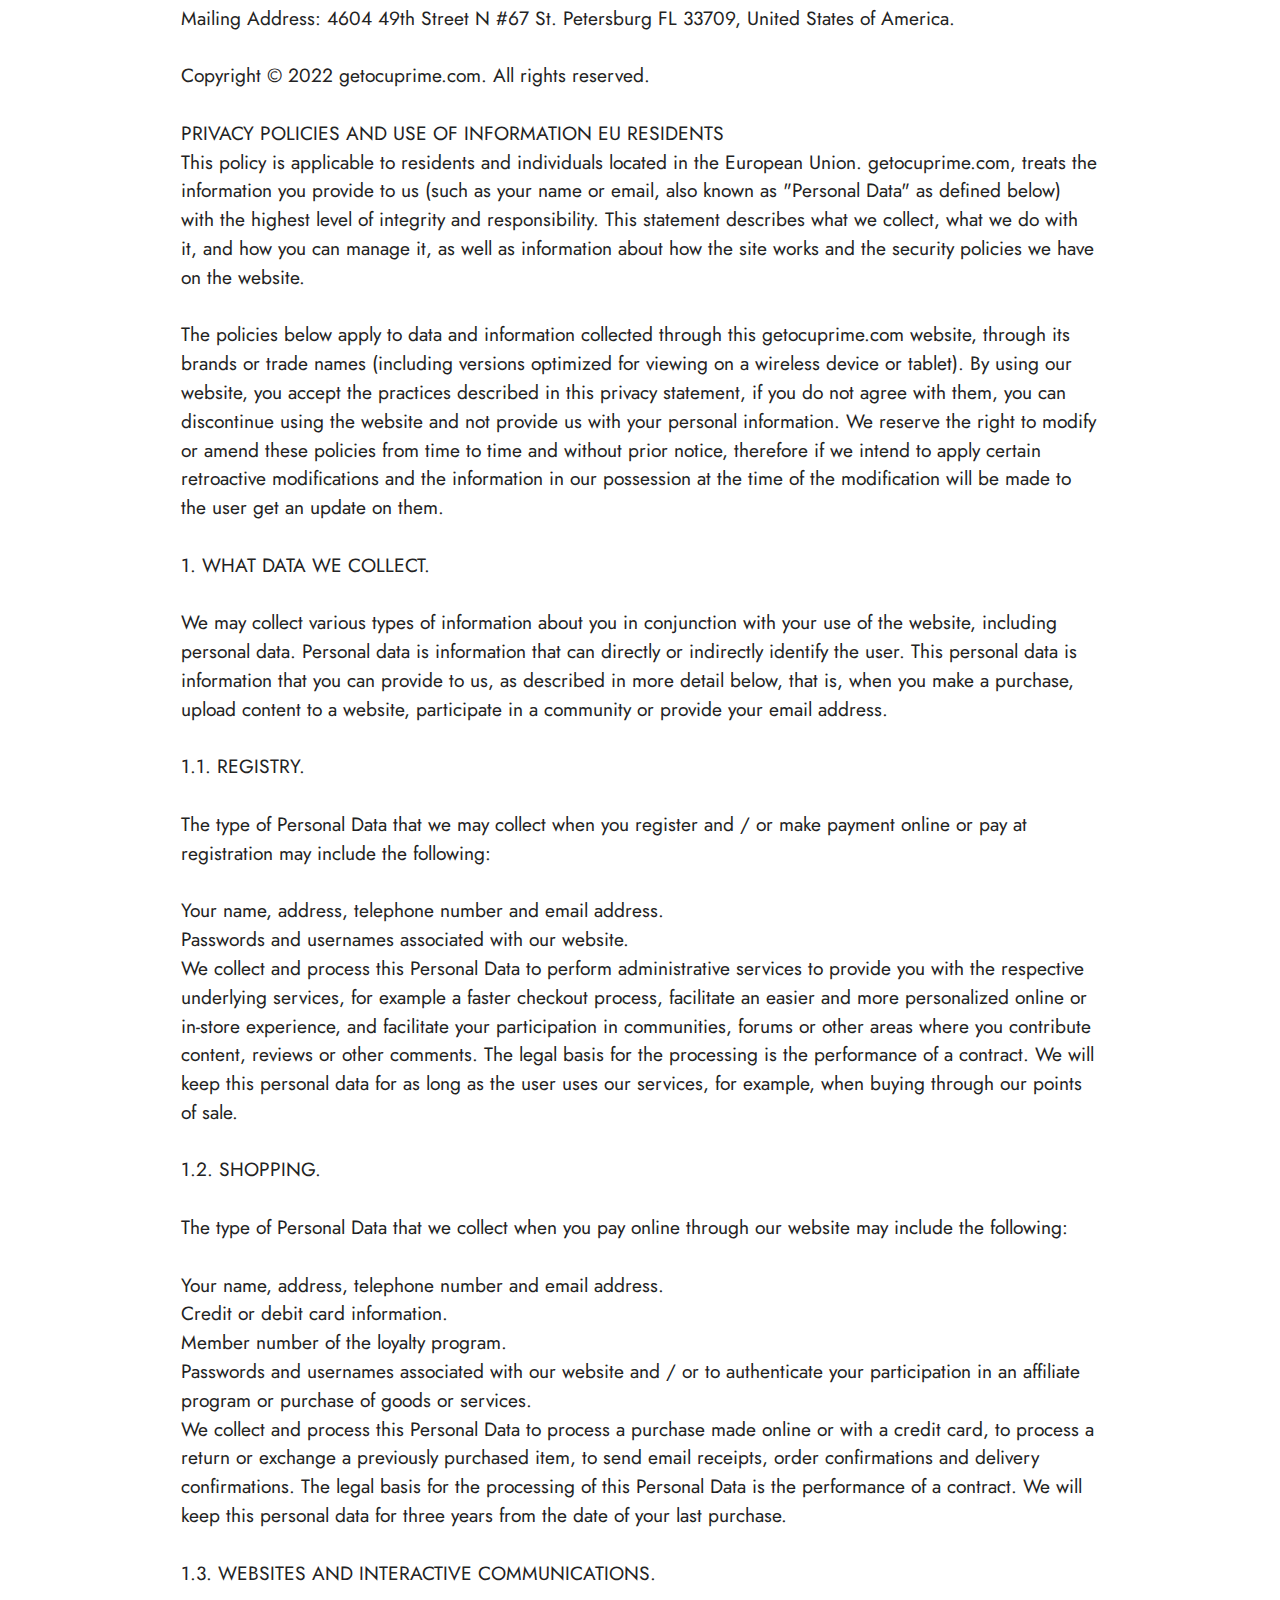
<file: privacy.html>
<!DOCTYPE html>
<html  >
<head>
  
  <meta charset="UTF-8">
  <meta http-equiv="X-UA-Compatible" content="IE=edge">
  
  <meta name="twitter:card" content="summary_large_image"/>
  <meta name="twitter:image:src" content="">
  <meta property="og:image" content="">
  <meta name="twitter:title" content="Privacy Policy">
  <meta name="viewport" content="width=device-width, initial-scale=1, minimum-scale=1">
  <link rel="shortcut icon" href="assets/images/favicon-main-128x128.png" type="image/x-icon">
  <meta name="description" content="">
  
  
  <title>Privacy Policy</title>
  <link rel="stylesheet" href="assets/web/assets/mobirise-icons2/mobirise2.css">
  <link rel="stylesheet" href="assets/bootstrap/css/bootstrap.min.css">
  <link rel="stylesheet" href="assets/bootstrap/css/bootstrap-grid.min.css">
  <link rel="stylesheet" href="assets/bootstrap/css/bootstrap-reboot.min.css">
  <link rel="stylesheet" href="assets/animatecss/animate.css">
  <link rel="stylesheet" href="assets/dropdown/css/style.css">
  <link rel="stylesheet" href="assets/socicon/css/styles.css">
  <link rel="stylesheet" href="assets/theme/css/style.css">
  <link rel="preload" href="https://fonts.googleapis.com/css?family=Jost:100,200,300,400,500,600,700,800,900,100i,200i,300i,400i,500i,600i,700i,800i,900i&display=swap" as="style" onload="this.onload=null;this.rel='stylesheet'">
  <noscript><link rel="stylesheet" href="https://fonts.googleapis.com/css?family=Jost:100,200,300,400,500,600,700,800,900,100i,200i,300i,400i,500i,600i,700i,800i,900i&display=swap"></noscript>
  <link rel="preload" as="style" href="assets/mobirise/css/mbr-additional.css"><link rel="stylesheet" href="assets/mobirise/css/mbr-additional.css" type="text/css">
  
  
  
  
</head>
<body>
  
  <section data-bs-version="5.1" class="menu menu2 cid-tmAYGHW7QI" once="menu" id="menu2-29">
    
    <nav class="navbar navbar-dropdown navbar-expand-lg">
        <div class="container">
            <div class="navbar-brand">
                
                <span class="navbar-caption-wrap"><a class="navbar-caption text-white text-primary display-2" href="index.html">Ocuprime™</a></span>
            </div>
            <button class="navbar-toggler" type="button" data-toggle="collapse" data-bs-toggle="collapse" data-target="#navbarSupportedContent" data-bs-target="#navbarSupportedContent" aria-controls="navbarNavAltMarkup" aria-expanded="false" aria-label="Toggle navigation">
                <div class="hamburger">
                    <span></span>
                    <span></span>
                    <span></span>
                    <span></span>
                </div>
            </button>
            <div class="collapse navbar-collapse" id="navbarSupportedContent">
                <ul class="navbar-nav nav-dropdown" data-app-modern-menu="true"><li class="nav-item"><a class="nav-link link text-white text-primary display-4" href="index.html#content4-4">About Ocuprime</a>
                    </li><li class="nav-item"><a class="nav-link link text-white text-primary display-4" href="index.html#content4-6">How It Works?</a></li><li class="nav-item"><a class="nav-link link text-white text-primary display-4" href="index.html#content4-a">Pricing</a></li></ul>
                
                <div class="navbar-buttons mbr-section-btn"><a class="btn btn-warning display-4" href="/order"><span class="socicon socicon-bale mbr-iconfont mbr-iconfont-btn" style="font-size: 20px;"></span>ORDER NOW</a></div>
            </div>
        </div>
    </nav>
</section>

<section data-bs-version="5.1" class="header14 cid-tpk23hsKUk" id="header14-3h">

    

    
    

    <div class="container">
        <div class="row justify-content-center align-items-center">
            <div class="col-12 col-md-6 image-wrapper">
                <img src="assets/images/ocuprime-1120x853.png" alt="Buy Now">
            </div>
            <div class="col-12 col-md">
                <div class="text-wrapper">
                    <h1 class="mbr-section-title mbr-fonts-style mb-3 display-1"><strong>Ocuprime</strong></h1>
                    <p class="mbr-text mbr-fonts-style display-7">
                        <br>Ocuprime Is A Healthy Nature’s Secret To Support Your Eyes &amp; Vision. It Is An Advanced Dietary Blend With Special Benefits For Eyesight And Overall Eye Health.<br><br>Formula Is Easy To Take Each Day, And Uses Only The Best In Class &amp; 100% Natural Ingredients To Achieve Desired Results.<br><br><strong><u>Try Ocuprime For Over 70% OFF Today!</u><br></strong><br></p>
                    <div class="mbr-section-btn mt-3"><a class="btn btn-warning display-7" href="/order">GET A DISCOUNT</a>  <a class="btn btn-primary-outline display-7" href="/order"><span class="mobi-mbri mobi-mbri-arrow-next mbr-iconfont mbr-iconfont-btn" style="font-size: 15px;"></span><font face="Moririse2"><br></font>OFFICIAL WEBSITE</a></div>
                </div>
            </div>
        </div>
    </div>
</section>

<section data-bs-version="5.1" class="content4 cid-tjyl2OW9zY" id="content4-w">
    

    
    
    <div class="container">
        <div class="row justify-content-center">
            <div class="title col-md-12 col-lg-12">
                <h3 class="mbr-section-title mbr-fonts-style align-center mb-4 display-2"><strong>Privacy Policy</strong></h3>
                
                
            </div>
        </div>
    </div>
</section>

<section data-bs-version="5.1" class="content5 cid-sKy7tkCOig cid-tjyl36S2Rx" id="content5-x">
    
    <div class="container">
        <div class="row justify-content-center">
            <div class="col-md-12 col-lg-10">
                
                
                <p class="mbr-text mbr-fonts-style display-7">getocuprime.com treats the information you provide us (such as your name or email, also known as "Personal Information" as defined below) with the highest level of integrity and responsibility. This statement describes what we collect, what we do with it, and how you can manage it, as well as information about how the site works and the security policies we have on the website.
<br>
<br>The policies below apply to data and information collected through this getocuprime.com website, through its brands or trade names (including versions optimized for viewing on a wireless device or tablet). By using our website, you accept the practices described in this privacy statement, if you do not agree with them, you can stop using the website and do not provide us with your personal information. We reserve the right to modify or amend these policies from time to time and without prior notice, therefore if we intend to apply certain retroactive modifications and the information in our possession at the time of the modification will be made to the user get an update on them.
<br>
<br>1. WHAT KIND OF INFORMATION DO WE COLLECT?
<br>
<br>This website collects two types of information about the user, personal information, and non-personal information. Personal information is information that you can provide to us, as described in more detail below, that is, when you register an account with us to make a purchase, subscribe to our notifications, attend an advertising, or affiliate program, and provide information from email. Non-personal information may include the user or the use of their tracking, geolocation, demographic data, and internet use.
<br>
<br>Personal Information:
<br>
<br>Name, address, telephone number, date of birth and email address.
<br>Credit or debit card information.
<br>Non-Personal Information:
<br>
<br>Non-identifiable demographic data, such as age, gender, and five-digit zip code.
<br>Device information about your computer, browser, mobile device or other device that you use to access our website. This information may include IP address, geolocation information, unique device identifiers, browser type, browser language, and other transactional information.
<br>Additional "Traffic Data" and log files, such as time of visit, date of visit, software crash reports, session ID number, access times, and website addresses of reference.
<br>1.1. WE COLLECT YOUR INFORMATION WHEN YOU REGISTER AN ACCOUNT.
<br>
<br>Another alternative to register an account with the website may be through the use of social media platforms, including, but not limited to, Facebook, Twitter, Google+, LinkedIn, YouTube, Instagram, or Pinterest, we may collect personal information that you put available to us on that page or account, including identifying your account. However, we will comply with the privacy policies of the relevant social media platform and will only collect and store the personal information that these social media platforms allow us to collect.
<br>
<br>1.2. WE COLLECT YOUR IP ADDRESS OF ORIGIN AND / OR LOCATION INFORMATION.
<br>
<br>We may collect and store location information about you associated with your account that you volunteer on our website. Except for the collection of your source IP address, we do not collect any location information that you do not voluntarily provide or enable. We will delete any location information that you ask us to delete.
<br>
<br>2. HOW WE USE THE INFORMATION.
<br>
<br>The user can navigate our website, without sharing any personal information, but when requesting our services or purchasing our products it is necessary to collect personal and non-personal information and we use it in the following way:
<br>
<br>Process a purchase made online.
<br>Process a return or exchange of a previously purchased product.
<br>Help you with questions about products, delivery, billing, or other problems.
<br>Sign up for an account on our website.
<br>Submit email receipts, order confirmations, and delivery confirmations.
<br>Send personalized emails and emails with special offers, information, and notices.
<br>Enable posting and tracking of customer comments, reviews, and suggestions.
<br>Confirm your identity to help prevent fraud or theft.
<br>Make it easy for them to participate in communities, forums, or other areas where you contribute content, reviews, or other comments.
<br>Manage your participation in a contest, sweepstakes, survey, or other event.
<br>Evaluate, improve, and administer our services, products, and programs.
<br>Use the services managed or hosted by one of our contracted service providers.
<br>2.1. USE OF INFORMATION ABOUT YOUR LOCATION.
<br>
<br>In addition, we use your location information specifically to:
<br>
<br>Personalize the content on our website, which includes providing you with reports, recommendations, and feedback based on your preferences.
<br>Optimize or improve our products, services, and operations.
<br>Detect, investigate, and prevent activities that may violate our policies or be illegal.
<br>Carry out statistical, demographic, and marketing analyzes of the users of the website, the application and the interactive communications and their purchase patterns, as well as the communication directed through our mobile devices.
<br>2.2. COMBINATION OF YOUR PERSONAL INFORMATION.
<br>
<br>We use information from a website or any other website in our product and service networks and other interactive features, or in reports and analytics, all of which are owned by getocuprime.com and are operated or franchised by getocuprime.com, and we may combine information collected from multiple web sites into a single customer record, analysis, or report. We also use and / or combine information that we collect or receive from third party sources to improve, expand, and verify the accuracy of your customer records.
<br>
<br>2.3. WHEN WE CAN SHARE YOUR INFORMATION.
<br>
<br>We do not disclose your Personal Information collected by us to any company, except:
<br>
<br>Third party independent service providers of our website.
<br>Other websites owned or owned and operated by getocuprime.com.
<br>As otherwise disclosed in this Privacy Statement. In no event will we sell or rent your personal information as part of a customer list or similar transaction. When information is shared with a third party, that party is instructed to use your Personal Information only to the extent necessary to perform the contracted functions. They are instructed to maintain the security of their personal data.
<br>We may share your personal information with:
<br>
<br>A delivery service (for example, UPS, US Postal Service) when a purchase or return is shipped.
<br>A contracted service provider (or an affiliate of a contracted service provider) in the administration or execution of any aspect of our business operation (for example, payment processing).
<br>Law enforcement officials or judicial authorities when required. This includes matters involving personal or public safety claims; in response to a search warrant or other legally valid inquiry or order; a request from an investigative body in the event of breach of agreement or violation of the law; in litigation involving getocuprime.com or a contracted service provider; or as required by law.
<br>Appropriate persons in emergency situations that we determine are reasonably necessary to protect and defend our rights or property, you or any of our other clients, employees, agents, or users.
<br>Appropriate persons or entities along with protection against fraud.
<br>3. CONTROL OF PERSONAL INFORMATION.
<br>
<br>3.1 PRIVACY / EXCLUSION PREFERENCES.
<br>
<br>When the user registers on our website to purchase the products or services, they provide us with the email address and automatically agree to receive notifications of advertising, products, offers, services. You can change your marketing preferences or remove yourself from our mailing lists by clicking the "unsubscribe" link in the footer of promotional emails, sending an email to support@getocuprime.com. Sometimes it takes time for our system to completely remove it from the database, so we invite you to wait a reasonable time, in which you may receive service-related announcements.
<br>
<br>3.2. ACCESS TO PERSONAL INFORMATION.
<br>
<br>You can request access to the personal information that we hold about you. For detailed instructions, please contact us.
<br>
<br>3.3. REQUESTS FOR DISCLOSURE OF SHARED INFORMATION (CALIFORNIA RESIDENTS).
<br>
<br>Residents of the State of California have the right to request one Shared Information Disclosure Notice per year that will identify third parties with whom the website or any of our affiliates have shared their personal information. You can request the Notice of Disclosure of Information Sharing by writing to us at: 4604 49th Street N #67 St. Petersburg FL 33709, United States of America or by emailing us at support@getocuprime.com. We will respond to your request for a Shared Information Disclosure Notice within 30 days.
<br>
<br>3.4. SECURITY OF YOUR PERSONAL INFORMATION.
<br>
<br>We maintain administrative, technical, and physical security measures designed to protect against unauthorized access, use, modification, and disclosure of personal information in our custody and control. We are also committed to employing reasonable technology and processes to protect the security of our website, however, even with the best technology, no location is 100% secure. Whenever possible, we will ask the third parties to whom we transfer your personal information to take comparable measures to protect that security.
<br>
<br>3.4.1 SAFE SHOPPING.
<br>
<br>When you purchase products and / or services through the websites, all your order information, including your card number and delivery address, is transmitted over the Internet using SSL technology, which encrypts your order information. before transmitting it to our secure site. server. This is designed to prevent someone other than the operator of the websites from capturing and viewing your personal information. If your web browser or device cannot support this level of security, you will not be able to order products through our website. Almost all current Internet browsers and devices can support a secure connection. Visit your browser or device's website to download a current version.
<br>
<br>3.4.2 PASSWORDS.
<br>
<br>To Provide a higher level of user security, online access to your personal information is protected with a password that you select. This website will never ask for your password in any unsolicited communication (including unsolicited correspondence such as letters, phone calls, or emails).
<br>
<br>4. COOKIES.
<br>
<br>This website and the interactive functions use cookies in the following cases:
<br>
<br>Know who the user is,
<br>Access the user's account information (stored on our computers) to deliver products and services,
<br>Be able to customize the website according to user preferences.
<br>Any page of the website where the user is requested to log in or that is customizable requires that they accept cookies. Cookies are also necessary so that you can add various items to your shopping cart before paying. You can configure your web browser to notify you when you receive a cookie. However, if you do not accept cookies from the websites, you will limit their functionality.
<br>
<br>We also use cookies to improve the performance of our advertising on other websites. Although you cannot opt out of receiving online advertisements in general, you can control the collection of data on our websites that is used for interest-based advertising during your visits.
<br>
<br>We may use various third-party services to collect and use anonymous information about your visits and interactions with the website through the use of technologies such as cookies to personalize advertisements for goods and services. For more information or to opt out of receiving online display ads tailored to your interests from our third-party partners, visit the Network Advertising Initiative at www.networkadvertising.org/choices.
<br>
<br>4.1. TRACKING LABELS.
<br>
<br>This website may use a technology called tracking tags. These can also be called Clear GIFs or Web Beacons. This technology allows us to understand which pages you visit on websites. These tracer tags are used to help us optimize and tailor the website for you and future visitors.
<br>
<br>4.2. NO TRACKING.
<br>
<br>Your Browser or device may include "Do Not Track" functionality. Because a "Do Not Track'' compliance protocol has yet to be finalized, the information collection and disclosure practices of this website, and the choices we provide to customers, will continue to operate as described in this Privacy Statement. Either a Do Not Track or Not Received signal.
<br>
<br>4.3. EXTERNAL LINKS.
<br>
<br>This Privacy Statement only applies to this website; however, they may include links to the websites of business partners, vendors and advertisers. These other sites and the information you submit to them are beyond our control. These websites may collect information about you and operate in accordance with their own privacy practices, which may differ from those in this Privacy Statement. Please see the website's privacy policy for more information on its practices and policies.
<br>
<br>5. HOW LONG DO WE KEEP YOUR INFORMATION.
<br>
<br>Following the termination or deactivation of your account, this website and its affiliates or its service providers may retain Personal Information for a commercially reasonable time for backup, archiving and / or auditing purposes. If you have any questions about canceling or deactivating your account, please contact us directly at support@getocuprime.com.
<br>
<br>5.1. ASSIGNMENT.
<br>
<br>We can change our corporate ownership or organization, we can also sell certain assets associated with our website; As a result, please note that in such an event, we may transfer some or all of your information to a company that acquires all or part of our assets or to another company with which we have merged. In such circumstances, to the extent possible, we would require the acquirer to follow the practices described in this Privacy Statement, as it may be modified from time to time. However, we cannot promise that an acquiring company or the merged company will have the same privacy practices or will treat your information in the same way as described in this Privacy Statement.
<br>
<br>5.2. CHANGES IN THE PRIVACY POLICY AND IN THE OBTAINING OF INFORMATION.
<br>
<br>From time to time, we may modify or amend this Privacy Statement to comply with new laws or regulations or to reflect changes in our business practices. Any change in our policies will be communicated on this page. Changes can be made at any time, without prior notice. However, we may post a notice on the website or send an email describing any changes.
<br>
<br>Copyright © 2022 getocuprime.com. All rights reserved.
<br>
<br>PRIVACY POLICY AND USE OF INFORMATION RESIDENTS OF THE STATE OF CALIFORNIA
<br>This Privacy Notice for Residents of the State of California supplements and expressly forms part of the information contained in the Privacy Policy getocuprime.com and applies exclusively to all visitors, users and others who reside in the State of California ("consumers" or "you"). We adopt this Notice to comply with the California Consumer Privacy Act of 2018 (CCPA). Any term defined in the CCPA has the same meaning when used in this Notice.
<br>
<br>1. INFORMATION WE COLLECT.
<br>
<br>We collect information that identifies, relates to, describes, references, is capable of or could reasonably be associated, directly or indirectly, with a particular consumer or device ("personal information"). In particular, we have collected the following categories of personal information from our consumers in the last twelve (12) months:
<br>
<br>CATEGORY 
<br>
<br>COLLECTED 
<br>
<br>Identifiers 
<br>
<br>YES 
<br>
<br>Categories of personal information listed in the California Client Records Act (Cal. Civ. Code § 1798.80 ( and)). 
<br>
<br>YES 
<br>
<br>Classification features protected under California or Federal law. 
<br>
<br>YES 
<br>
<br>Commercial Information 
<br>
<br>YES 
<br>
<br>Biometric Information 
<br>
<br>NO 
<br>
<br>Activity on the Internet or other similar networks 
<br>
<br>YES 
<br>
<br>Geolocation 
<br>
<br>YES 
<br>
<br>DataSensory Data 
<br>
<br>NO 
<br>
<br>Professional or employment-related 
<br>
<br>NO 
<br>
<br>informationNon-public educational information (according to the Family Educational Rights and Privacy Act (20 USC Section 1232g , 34 CFR Part 99)). 
<br>
<br>NO 
<br>
<br>Inferences drawn from other personal informationPersonal 
<br>
<br>NO 
<br>
<br> 
<br>
<br>Information does not include:
<br>
<br>Publicly available information from government records.
<br>Identified or Aggregated Consumer Information.
<br>Information excluded from the scope of the CCPA, such as:
<br>Medical or health information covered by the Health Insurance Portability and Accountability Act of 1996 (HIPAA) and the California Medical Information Confidentiality Act (CMIA) or data from clinical trials;
<br>personal information covered by certain industry-specific privacy laws, such as the Fair Credit Reporting Act (FRCA), the Gramm-Leach-Bliley Act (GLBA), or the California Financial Information Privacy Act (FIPA), and the Driver Privacy Protection Act of 1994.
<br>We obtain the categories of personal information listed above from the following categories of sources:
<br>
<br>Our customers
<br>Our affiliates Service
<br>Providers
<br>Third parties to whom you or your agents authorize us to disclose your personal information in connection with the products or services that we provide.
<br>In the last twelve (12) months, we have not sold any personal information
<br>2. USE OF PERSONAL INFORMATION.
<br>
<br>We may use or disclose the personal information that we collect for one or more of the following business purposes:
<br>
<br>To fulfill or satisfy the reason for which you provided the information. For example, if you provide your personal information to purchase a product or service, we will use that information to process your payment and facilitate delivery. We may also save your information to facilitate new product orders or process returns.
<br>To provide, support, customize, and develop our websites, products, and services.
<br>To create, maintain, personalize and secure your account with us.
<br>To process your requests, purchases, transactions, and payments and to prevent transaction fraud.
<br>To provide you with assistance and respond to your inquiries, including investigating and resolving your problems and monitoring and improving our responses.
<br>To personalize your website experience and provide you with content and product and service offerings tailored to your interests, including targeted advertisements and offers through our websites, third-party sites, and via email or text messages (with your consent, when required by law).
<br>To help maintain the security, safety and integrity of our websites, products and services, databases and other technology assets, and businesses.
<br>For product testing, research, analysis and development, including the development and improvement of our websites, products and services.
<br>To respond to law enforcement requests and as required by applicable law, a court order, or government regulations.
<br>As described to you when collecting your personal information or as set forth in the CCPA.
<br>To evaluate or carry out a merger, divestiture, restructuring, reorganization, dissolution or other type of sale or transfer of some or all of the assets of getocuprime.com, in which the personal information we have about our clients is between the assets transferred.
<br>getocuprime.com will not collect additional categories of personal information or use the personal information we have collected for materially different, unrelated or incompatible purposes without notice to you.
<br>3. COMPARTMENT OF PERSONAL INFORMATION.
<br>
<br>We may disclose your personal information to a third party for commercial purposes. When we disclose personal information for commercial purposes, we enter into a contract that describes the purpose and requires the recipient to keep the personal information confidential and not to use it for any purpose other than the performance of the contract. We share your personal information with the following categories of third parties:
<br>
<br>Service Providers
<br>Data Aggregators
<br>3.1. DISCLOSURE OF PERSONAL INFORMATION FOR COMMERCIAL PURPOSES.
<br>
<br>In the past 12 months, we have disclosed the following categories of personal information for business purposes:
<br>
<br>Identifiers
<br>California Customer Records Personal Information Categories.
<br>Protected demographic classifications.
<br>Commercial information.
<br>Activity on the Internet or on the network.
<br>We disclose your personal information for business purposes to the following categories of third parties:
<br>
<br>Service Providers
<br>Data aggregators.
<br>In the past 12 months, we have not sold consumer personal information.
<br>
<br>4. YOUR RIGHTS AND OPTIONS.
<br>
<br>The CCPA provides consumers (California residents) with specific rights in relation to their personal information. This section describes your rights under the CCPA and explains how to exercise them.
<br>
<br>4.1. ACCESS TO SPECIFIC INFORMATION AND RIGHT TO DATA PORTABILITY.
<br>
<br>You have the right to request that we disclose certain information to you about our collection and use of your personal information during the past 12 months. Once we receive and confirm your verifiable consumer request (see Exercise of access rights, portability and data deletion), we will disclose it to you:
<br>
<br>The categories of personal information that we have collected about you.
<br>The categories of sources of the personal information we have collected about you.
<br>Our business or business purpose for collecting or selling that personal information.
<br>The categories of third parties with whom we share that personal information.
<br>The specific items of personal information that we collect about you.
<br>If we sold or disclosed your personal information for a business purpose, two separate disclosure lists:
<br>Sales, identifying the categories of personal information that each category of recipient purchased.
<br>Disclosures for commercial purposes, identifying the categories of personal information obtained by each category of recipient.
<br>4.2. SUPPRESSION REQUEST RIGHTS.
<br>
<br>You have the right to request that we delete any of your personal information that we have collected and retained, with certain exceptions. Once we receive and confirm your verifiable consumer request (see Exercising access rights, data portability and deletion), we will delete (and instruct our service providers to delete) your personal information from our records, unless it is an exception. We may deny your request for deletion if the retention of the information is necessary for us or our service providers to be able to:
<br>
<br>Complete the transaction for which we collected personal information, provide a good or service that you requested, take actions reasonably provided in the context of our ongoing business relationship with you, or otherwise fulfill our contract with you.
<br>Detect security incidents, protect against malicious, deceptive, fraudulent or illegal activities, or prosecute those responsible for such activities.
<br>Debug products to identify and repair bugs that impair intended functionality.
<br>Exercise freedom of expression, guarantee the right of another consumer to exercise their rights to freedom of expression or exercise another right provided by law.
<br>Comply with the California Electronic Communications Privacy Act (California Penal Code § 1546 seq.).
<br>Participate in scientific, historical or statistical, public or peer-reviewed research, of public interest, that adheres to all other applicable ethics and privacy laws, when the elimination of the information could make it impossible or seriously impair the conduct of the research, if you have previously given your informed consent.
<br>Only allow internal uses that are reasonably aligned with consumer expectations based on their relationship with us.
<br>Comply with a legal obligation.
<br>Make other internal and legal uses of that information that are compatible with the context in which you provided it.
<br>4.3. EXERCISE OF THE RIGHTS OF ACCESS, PORTABILITY AND DELETE OF DATA.
<br>
<br>To exercise the rights of access, portability and deletion of data described above, send us a verifiable request from the consumer, contacting us through our email: support@getocuprime.com. Only you, or a person registered with the California Secretary of State whom you authorize to act on your behalf, can submit a verifiable consumer request regarding your personal information. You can also make a verifiable consumer request on behalf of your minor child. You may only submit a verifiable request for access or data portability twice in a 12-month period. The consumer's verifiable request must:
<br>
<br>Provide sufficient information that allows us to reasonably verify that you are the person about whom we collected personal information or an authorized representative.
<br>Describe your request in sufficient detail to allow us to understand, evaluate and respond to it appropriately.
<br>We cannot respond to your request or provide you with personal information if we cannot verify your identity or authority to make the request and confirm that the personal information relates to you. Completing a verifiable consumer request does not require you to create an account with us. We will only use the personal information provided in a verifiable consumer application to verify the identity of the applicant or their authority to make the request.
<br>
<br>4.3.1. RESPONSE TIME AND FORMAT.
<br>
<br>We strive to respond to verifiable consumer requests within forty-five (45) days of receipt. If we need more time (up to a total of 90 days from the date of receipt of the request), we will inform you in writing of the reason and the extension period. The information we provide only covers the 12-month period prior to receipt of the consumer's verifiable request. The response we provide will also explain the reasons why we are unable to accommodate a request, if applicable. For data portability requests, we will select a format for providing your personal information that is easily usable and that allows you to transmit the information from one entity to another without hindrance. We do not charge a fee to process or respond to your verifiable consumer request unless it is excessive, repetitive, or manifestly unfounded. If we determine that the request warrants a fee, we will provide you with the reason for our decision and provide you with an estimate of the cost before completing your request.
<br>
<br>5. NON DISCRIMINATION.
<br>
<br>We do not discriminate against you for exercising any of your CCPA rights. Unless permitted by CCPA, we will not:
<br>
<br>Deny you goods or services.
<br>Charging different prices or rates for goods or services, including by granting discounts or other benefits, or by imposing penalties.
<br>Provide you with a different level or quality of goods or services.
<br>Suggest to you that you may receive a different price or rate for the goods or services or a different level or quality of the same.
<br>However, we may offer you certain financial incentives allowed by the CCPA that may result in different prices, fees, or quality levels. Any financial incentive allowed by the CCPA that we offer will be reasonably related to the value of your personal information and will contain written terms that describe the material aspects of the program. Participation in a financial incentive program requires your prior consent, which you can revoke at any time.
<br>
<br>6. OTHER PRIVACY RIGHTS OF THE STATE OF CALIFORNIA.
<br>
<br>California's "Shine the Light" law (Civil Code Section § 1798.83) allows users of our websites who are California residents to request certain information about our disclosure of personal information to third parties for their direct marketing purposes. To make such a request, send an email to support@getocuprime.com.
<br>
<br>7. CHANGES TO OUR PRIVACY NOTICE.
<br>
<br>We reserve the right to modify this Privacy Notice at our discretion and at any time. When we make changes to this Privacy Notice, we will post the updated Notice on our website and update its effective date. Your continued use of our websites after the changes are posted constitutes your acceptance of the changes.
<br>
<br>8. CONTACT INFORMATION.
<br>
<br>If you have any questions or comments about this Notice, the ways we collect and use your information described above, your options and rights with respect to such use, you want to exercise your rights under California law, or you are a consumer with a disability and would like to discuss access to this policy in an alternative format, please contact us at:
<br>
<br>Email: support@getocuprime.com.
<br>
<br>Mailing Address: 4604 49th Street N #67 St. Petersburg FL 33709, United States of America.
<br>
<br>Copyright © 2022 getocuprime.com. All rights reserved.
<br>
<br>PRIVACY POLICIES AND USE OF INFORMATION EU RESIDENTS
<br>This policy is applicable to residents and individuals located in the European Union. getocuprime.com, treats the information you provide to us (such as your name or email, also known as "Personal Data" as defined below) with the highest level of integrity and responsibility. This statement describes what we collect, what we do with it, and how you can manage it, as well as information about how the site works and the security policies we have on the website.
<br>
<br>The policies below apply to data and information collected through this getocuprime.com website, through its brands or trade names (including versions optimized for viewing on a wireless device or tablet). By using our website, you accept the practices described in this privacy statement, if you do not agree with them, you can discontinue using the website and not provide us with your personal information. We reserve the right to modify or amend these policies from time to time and without prior notice, therefore if we intend to apply certain retroactive modifications and the information in our possession at the time of the modification will be made to the user get an update on them.
<br>
<br>1. WHAT DATA WE COLLECT.
<br>
<br>We may collect various types of information about you in conjunction with your use of the website, including personal data. Personal data is information that can directly or indirectly identify the user. This personal data is information that you can provide to us, as described in more detail below, that is, when you make a purchase, upload content to a website, participate in a community or provide your email address.
<br>
<br>1.1. REGISTRY.
<br>
<br>The type of Personal Data that we may collect when you register and / or make payment online or pay at registration may include the following:
<br>
<br>Your name, address, telephone number and email address.
<br>Passwords and usernames associated with our website.
<br>We collect and process this Personal Data to perform administrative services to provide you with the respective underlying services, for example a faster checkout process, facilitate an easier and more personalized online or in-store experience, and facilitate your participation in communities, forums or other areas where you contribute content, reviews or other comments. The legal basis for the processing is the performance of a contract. We will keep this personal data for as long as the user uses our services, for example, when buying through our points of sale.
<br>
<br>1.2. SHOPPING.
<br>
<br>The type of Personal Data that we collect when you pay online through our website may include the following:
<br>
<br>Your name, address, telephone number and email address.
<br>Credit or debit card information.
<br>Member number of the loyalty program.
<br>Passwords and usernames associated with our website and / or to authenticate your participation in an affiliate program or purchase of goods or services.
<br>We collect and process this Personal Data to process a purchase made online or with a credit card, to process a return or exchange a previously purchased item, to send email receipts, order confirmations and delivery confirmations. The legal basis for the processing of this Personal Data is the performance of a contract. We will keep this personal data for three years from the date of your last purchase.
<br>
<br>1.3. WEBSITES AND INTERACTIVE COMMUNICATIONS.
<br>
<br>When the user interacts with our website, we can collect and process certain data such as interactive communications or applications, our servers can automatically keep an activity log of your use of our website. Generally, we collect and store the following categories of data that can be considered Personal Data:
<br>
<br>Demographic data such as age, gender and five-digit zip code.Device information about your computer, browser, mobile device or other device that you use to access our website. This information may include IP address, geolocation information, unique device identifiers, browser type, browser language, and other transactional information.
<br>Usage information and analysis about your use of our website.
<br>"Traffic data" and additional log files, such as time of visit, date of visit, software crash reports, session ID number, access times, and website addresses reference.
<br>We collect and process this personal data to evaluate, improve and administer our services, products and programs. The legal basis for the processing of this Personal Data is your consent. We will retain this Personal Data for as long as you show interest in our services (for example, browsing our website) or until you withdraw your consent.
<br>
<br>1.4. NEWSLETTERS, OFFERS AND ADVERTISING COMMUNICATIONS.
<br>
<br>We collect your email address when you sign up to receive our news, offers and other marketing communications. We collect and use that personal data to send you news and marketing communications about our products and services. The legal basis for the processing of this Personal Data is your consent. You can withdraw your consent to receive such information, change your marketing preferences, or remove yourself from our mailing lists by clicking the "unsubscribe" link in the footer of promotional emails, sending an email to support@getocuprime.com.
<br>
<br>Please note, however, that you generally cannot opt out of receiving service related announcements, for example if a product or service delivery is delayed.
<br>
<br>We will process this Personal Data for as long as you show interest in our services and newsletters or until you withdraw your consent. If you have not shown interest in our services for more than three years, we will delete this Personal Data.
<br>
<br>1.5. WE COLLECT PERSONAL DATA THROUGH THE LOGIN OF OTHER PLATFORMS.
<br>
<br>Another alternative to register an account with the website may be through the use of social media platforms, including, but not limited to, Facebook, Twitter, Google+, LinkedIn, YouTube, Instagram, or Pinterest, we may collect the Personal Data that you put available to us on that page or account, including identifying your account. However, we will comply with the privacy policies of the relevant social media platform and will only collect and store the personal information that these social media platforms allow us to collect.
<br>
<br>1.6. CUSTOMER SERVICE.
<br>
<br>When you contact our customer service, you can provide us with your name, email address, information about your request, and optionally your telephone number. We collect and process this Personal Data to assist you with questions about products, delivery, billing or other matters. The legal basis for the treatment of this Personal Data is the execution of a contract or quasi-contract. We have kept this Personal Data for six years.
<br>
<br>1.7. TRANSFER AND COMBINATION OF YOUR PERSONAL DATA.
<br>
<br>We use information from a website or any other website in our product and service networks and other interactive features, or in reports and analytics, all of which are owned by getocuprime.com and are operated or franchised by getocuprime.com, and we may combine information collected from multiple web sites into a single customer record, analysis, or report. We also use and / or combine information that we collect or receive from third party sources to improve, expand, and verify the accuracy of your customer records. The basis for the processing of your personal data is the execution of a contract or quasi-contract.
<br>
<br>2. HOW WE SHARE YOUR PERSONAL DATA.
<br>
<br>We do not disclose your Personal Data collected by us to any company, except:
<br>
<br>Third party independent service providers from our website.
<br>Other websites owned or owned and operated by getocuprime.com.
<br>As otherwise disclosed in this Privacy Statement. In no event will we sell or rent your Personal Data as part of a customer list or similar transaction. When information is shared with a third party, that party is instructed to use your Personal Data only to the extent necessary to perform the contracted functions. They are instructed to maintain the security of their personal data.
<br>We may share your personal information with:
<br>
<br>2.1. OUR SERVICE PROVIDERS.
<br>
<br>We share your Personal Data with the following data processors (i.e. service providers that help us perform the above tasks):
<br>
<br>A contracted service provider (or an affiliate of a contracted service provider) in the administration or performance of any aspect of our business operation.
<br>Appropriate persons or entities in relation to the protection against fraud.
<br>2.2. OTHER RECIPIENTS.
<br>
<br>We share your Personal Data with the following third parties who process your data for their own purposes (i.e. these third parties are not processors; rather they use your personal data because they have their own interest). We will inform you of such disclosures if they are necessary:
<br>
<br>Payment processors such as PayPal. A delivery service (for example, UPS, the US Postal Service) when sending a purchase or return.
<br>Security forces or other bodies if we are obliged to do so by law, or by a court order, subpoena or court order to disclose your Personal Data, or if it is required or permissible (for example, for claims) by law.
<br>A business party in the case of getocuprime.com asset transactions, where permitted by law.
<br>Appropriate persons in emergency situations, as we determine reasonably necessary to protect and defend our rights or property, you or any of our other clients, employees, agents or users.
<br>Appropriate persons or entities to assist in debt collection when you have a debt with us.
<br>3. YOUR RIGHTS.
<br>
<br>If certain requirements are met, you have the following rights:
<br>
<br>Obtain from us the confirmation of whether or not we process your Personal Data and, where appropriate, access to your Personal Data;
<br>Rectification of inaccurate Personal Data;
<br>Delete the Personal Data;
<br>Opposition to the processing of Personal Data;
<br>Restriction of the processing of personal data;
<br>Portability of Personal Data - receive the Personal Data that you have provided us in a structured, commonly used and machine-readable format and transmit that data to another data controller.
<br>Likewise, when the processing of your Personal Data is based on your consent, you may withdraw it at any time for the future. Please note that the withdrawal of your consent will not affect the legality of the processing prior to withdrawal. To make a request for the rights of the interested party, please contact us by email: support@getocuprime.com You can file a claim with the competent control authority if you consider that the processing of Personal Data by us violates the legislation on data protection. For more information:
<br>
<br>https://ec.europa.eu/info/law/law-topic/data-protection/reform/rights-citizens_en
<br>
<br>3.1 COOKIES:
<br>
<br>This website and interactive features use cookies to:
<br>
<br>Know who the user is and
<br>To be able to customize the website according to your preferences.
<br>3.1.1. WHAT ARE COOKIES.
<br>
<br>Cookies are text files that are downloaded and stored on your device when you browse the Internet (for example, a smartphone or a computer), whenever you access a website. Cookies can store a wide variety of information. There are basically two types of cookies:
<br>
<br>Persistent cookies: these cookies are stored on your device until you delete them or until their useful life expires.
<br>Session cookies - these cookies are temporary and are deleted once you close your browser.
<br>Cookies help improve your user experience when you use our website by remembering your preferences and providing you with relevant information. You can get more information about cookies at www.allaboutcookies.org and www.youronlinechoices.eu
<br>
<br>3.1.2. COOKIES CATEGORIES.
<br>
<br>Necessary cookies: This means that cookies are essential for the provision of the site and the requested services, for example shopping, but do not perform any additional or secondary functions. If cookies are enabled, not all features are available and your website experience may be affected.
<br>
<br>Performance cookies: These are those that provide statistical information on the use of the site, that is, web analytics.
<br>
<br>Functionality cookies: These cookies allow us to offer better functionality and personalization, since they store your preferences. If you enable these cookies, some or all of these functions may not work properly.
<br>
<br>getocuprime.com uses the following functionality cookies:
<br>
<br> 
<br>
<br>PROVIDER 
<br>
<br>COOKIE NAME 
<br>
<br>getocuprime.com 
<br>
<br>cookietest 
<br>
<br>getocuprime.com
<br>
<br>secure_customer_sig
<br>
<br>getocuprime.com
<br>
<br>shopifyPaypalAcceleration
<br>
<br>google-analytics.com 
<br>
<br>collect 
<br>
<br>getocuprime.com 
<br>
<br>_landing_page 
<br>
<br>
<br>Targeting / advertising cookies are used to create profiles or personalize content, for example advertising based on your interests.
<br>
<br>3.1.3. HOW WE USE COOKIES.
<br>
<br>Any page on our website that you are asked to log in to or that is customizable requires you to accept cookies. Cookies are also necessary so that you can add multiple items to your shopping cart before checking out. You can configure your web browser to notify you when you receive a cookie. However, if you do not accept cookies from the website, you will limit their functionality. We may use various third-party services to collect and use anonymous information about your website visits and interactions through the use of technologies such as cookies to tailor advertisements for goods and services. Some of these advertisements will impact your experience on the website and interactive features. For more information, or to withdraw consent to receive online advertisements tailored to your interests from our external partners, visit the Network Advertising Initiative at http://www.networkadvertising.org/choices
<br>
<br>External Links: This Privacy Statement only applies to our website, the interactive features of our website may include links to websites of business partners, vendors and advertisers. These other sites and the information that you submit to them are beyond our control. These websites may collect Personal Data about you and operate in accordance with their own privacy practices, which may differ from those in this Privacy Statement. Please refer to the privacy policy of this website for more information on its practices and policies.
<br>
<br>3.1.4 COLLECTION OF YOUR IP OF ORIGIN AND LOCATION DATA.
<br>
<br>We may collect and store location data about you associated with your account on our website. We collect and process this personal data to improve the offer of products or services in your area. In addition, we use your location data specifically to:
<br>
<br>Personalize the content of the website, which includes providing you with reports, recommendations and comments based on your preferences.
<br>Optimize or improve our products, services and operations.
<br>Carry out statistical, demographic and marketing analyzes of the users of the website, the application and the interactive communications and their purchase patterns, as well as the communication directed through our mobile devices.
<br>The legal basis for the treatment of this Personal Data is your consent. We will retain this Personal Data for as long as you show interest in our services (for example, visiting our stores or using our applications) or until you withdraw your consent.
<br>
<br>3.1.5. GOOGLE ANALYTICS.
<br>
<br>We use Google Analytics, which is a web analysis service from Google Inc. Google Analytics leaves a cookie on your device to recognize you anonymously, once you return to a specific website. Google uses the information received from the cookie to store a profile of the pages that you have accessed in a session. You can reject the collection of your data by this cookie by downloading and installing the following browser add-on: https://tools.google.com/dlpage/gaoptout?hl=en
<br>
<br>You can find more information about this cookie at https://policies.google.com/privacy?hl=en
<br>
<br>4. ASSIGNMENT.
<br>
<br>We can change our corporate ownership or organization, we can also sell certain assets associated with our website; As a result, please note that in such an event, we may transfer part or all of your Personal Data to a company that acquires all or part of our assets or to another company with which we have merged. In such circumstances, to the extent possible, we would require the acquirer to follow the practices described in this Privacy Statement, as it may be modified from time to time. However, we cannot promise that an acquiring company or the merged company will have the same privacy practices or will treat your information in the same way as described in this Privacy Statement.
<br>
<br>5. CHANGES IN THE PRIVACY POLICY AND IN THE OBTAINING OF INFORMATION.
<br>
<br>From time to time, we may modify or amend this Privacy Statement to comply with new laws or regulations or to reflect changes in our business practices. Any change in our policies will be communicated on this page. Changes can be made at any time, without prior notice. However, we may post a notice on the website or send an email describing any changes.</p>
            </div>
        </div>
    </div>
</section>

<section data-bs-version="5.1" class="footer3 cid-tjymtBCwRa" once="footers" id="footer3-14">

    

    

    <div class="container-fluid">
        <div class="media-container-row align-center mbr-white">
            <div class="row row-links">
                <ul class="foot-menu">
                    
                    
                    
                    
                    
                    
                    
                    
                    
                     
                     
                <li class="foot-menu-item mbr-fonts-style display-4"><u><a href="index.html#content4-4" class="text-white text-primary">What Is Ocuprime?</a></u></li><li class="foot-menu-item mbr-fonts-style display-4"><u>
                        <a href="index.html#content4-6" class="text-white text-primary">How It Works?</a></u></li><li class="foot-menu-item mbr-fonts-style display-4"><u>
                        <a href="index.html#content4-1c" class="text-white text-primary">Ingredients Of Ocuprime</a></u></li><li class="foot-menu-item mbr-fonts-style display-4"><u>
                        <a href="index.html#content4-1j" class="text-white text-primary">Benefits</a></u></li><li class="foot-menu-item mbr-fonts-style display-4"><u><a href="https://www.clkbank.com/#!/" rel="nofollow" class="text-white">Order Support</a></u></li><li class="foot-menu-item mbr-fonts-style display-4"><u>
                        <a href="terms.html" class="text-white">Terms Of Use</a></u></li><li class="foot-menu-item mbr-fonts-style display-4"><u>
                        <a href="privacy.html" class="text-white">Privacy Policy</a></u></li><li class="foot-menu-item mbr-fonts-style display-4"><u>
                        <a href="disclaimer.html" class="text-white">Disclaimer</a></u></li><li class="foot-menu-item mbr-fonts-style display-4"><u><a href="mailto:support@clickbank.com" rel="nofollow" class="text-white">Contact Us</a></u></li><li class="foot-menu-item mbr-fonts-style display-4"><u><a href="index.html#content4-1p" class="text-white text-primary">FAQ's</a></u></li></ul>
            </div>
            <div class="row social-row">
                <div class="social-list align-left pb-2">
                    
                    
                    
                    
                    
                    
                <div class="soc-item">
                       <p><br>Please note that the information we provide is not intended to replace consultation with a qualified medical professional. We encourage you to inform your physician of changes you make to your lifestyle and discuss these with him or her. For questions or concerns about any medical conditions you may have, please contact your doctor.</p>

<p>Statements on this website have not been evaluated by the Food and Drug Administration. Products are not intended to diagnose, treat, cure or prevent any disease. If you are pregnant, nursing, taking medication, or have a medical condition, consult your physician before using our products.</p>

<p>The website’s content and the product for sale is based upon the author’s opinion and is provided solely on an “AS IS” and “AS AVAILABLE” basis. You should do your own research and confirm the information with other sources when searching for information regarding health issues and always review the information carefully with your professional health care provider before using any of the protocols presented on this website and/or in the product sold here.</p>

<p>ClickBank is the retailer of products on this site. CLICKBANK® is a registered trademark of Click Sales, Inc., a Delaware corporation located at 1444 South Entertainment Ave, Suite 410, Boise, Idaho, 83709, USA and used by permission. ClickBank’s role as retailer does not constitute an endorsement, approval or review of these products or any claim, statement or opinion used in promotion of these products. *For international shipping (outside of the United States), shipping fees will apply.</p>


                    </div></div>
            </div>
            <div class="row row-copirayt">
                <p class="mbr-text mb-0 mbr-fonts-style align-center display-4">
                    © Copyright 2022 Ocuprime. All Rights Reserved.
                </p>
            </div>
        </div>
    </div>
</section>


<script src="assets/bootstrap/js/bootstrap.bundle.min.js"></script>
  <script src="assets/smoothscroll/smooth-scroll.js"></script>
  <script src="assets/ytplayer/index.js"></script>
  <script src="assets/dropdown/js/navbar-dropdown.js"></script>
  <script src="assets/theme/js/script.js"></script>
  
  
  
 <div id="scrollToTop" class="scrollToTop mbr-arrow-up"><a style="text-align: center;"><i class="mbr-arrow-up-icon mbr-arrow-up-icon-cm cm-icon cm-icon-smallarrow-up"></i></a></div>
    <input name="animation" type="hidden">
  </body>
</html>
</file>
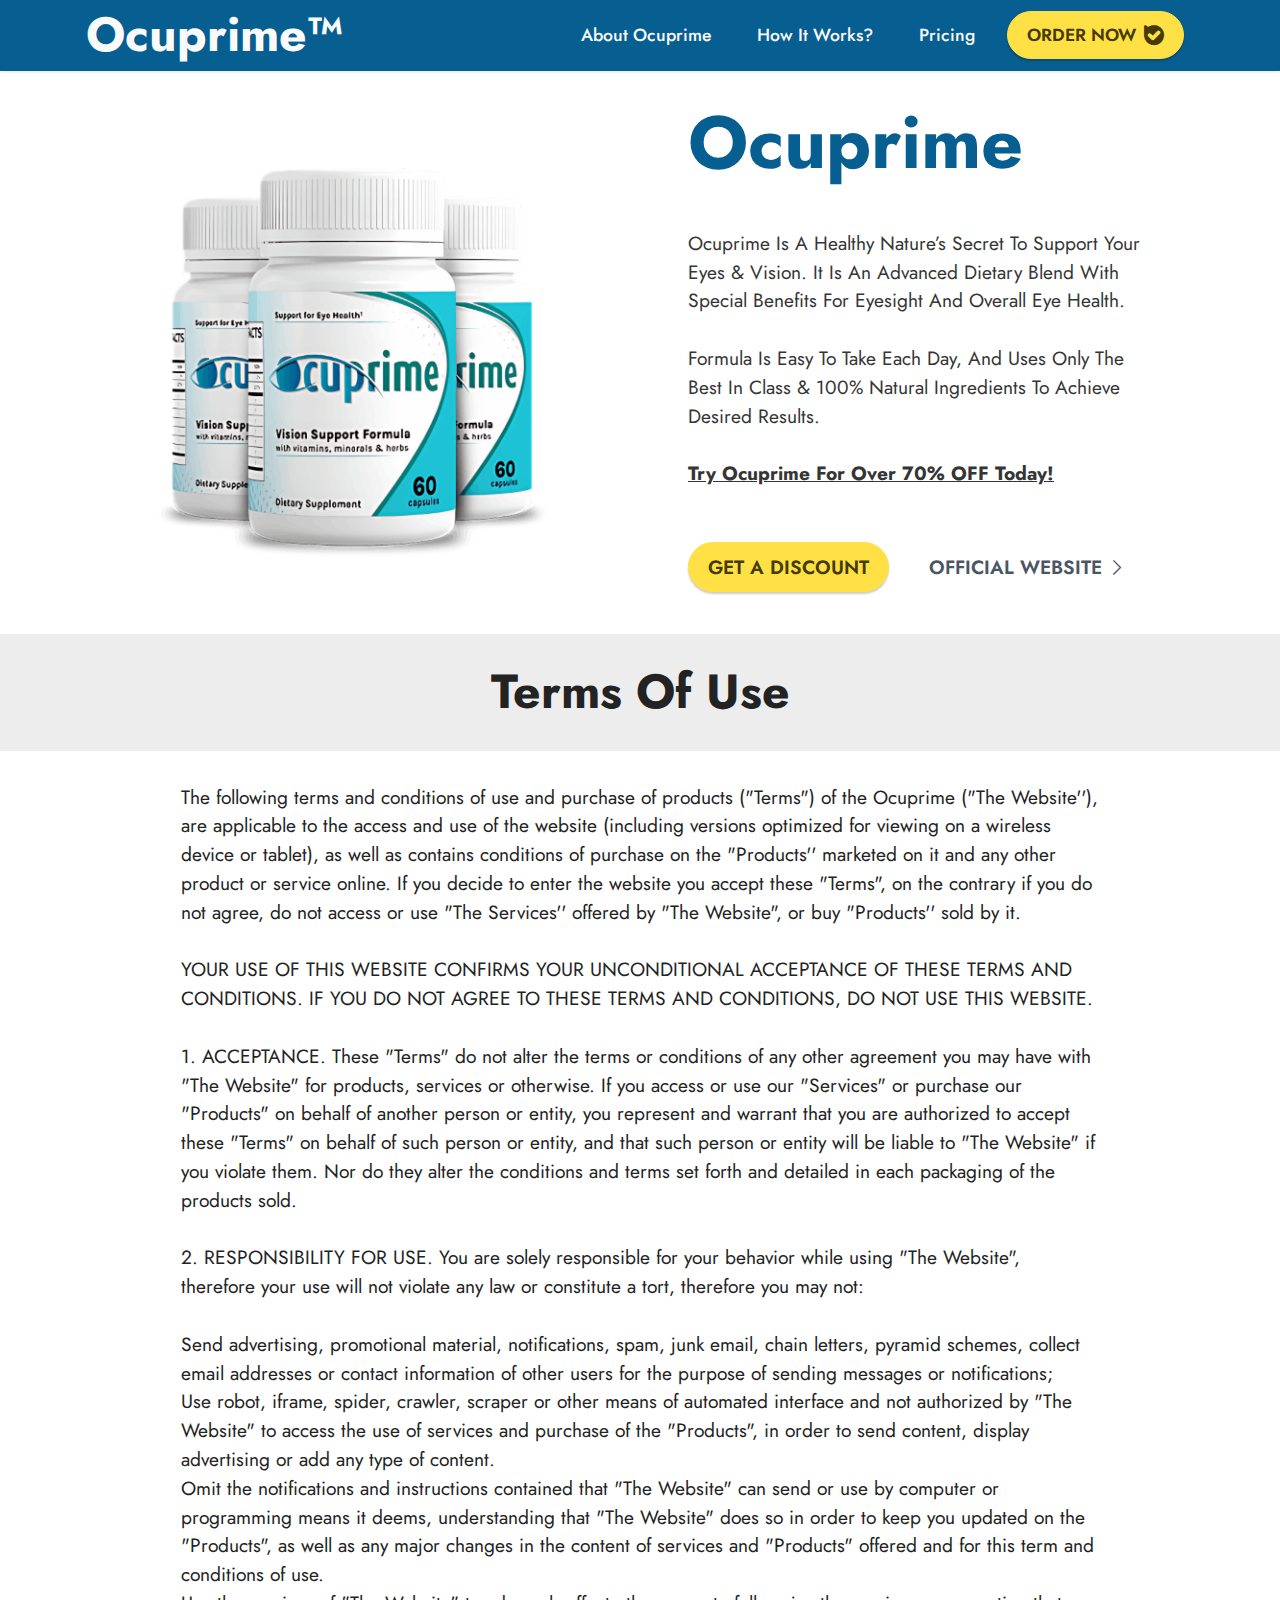
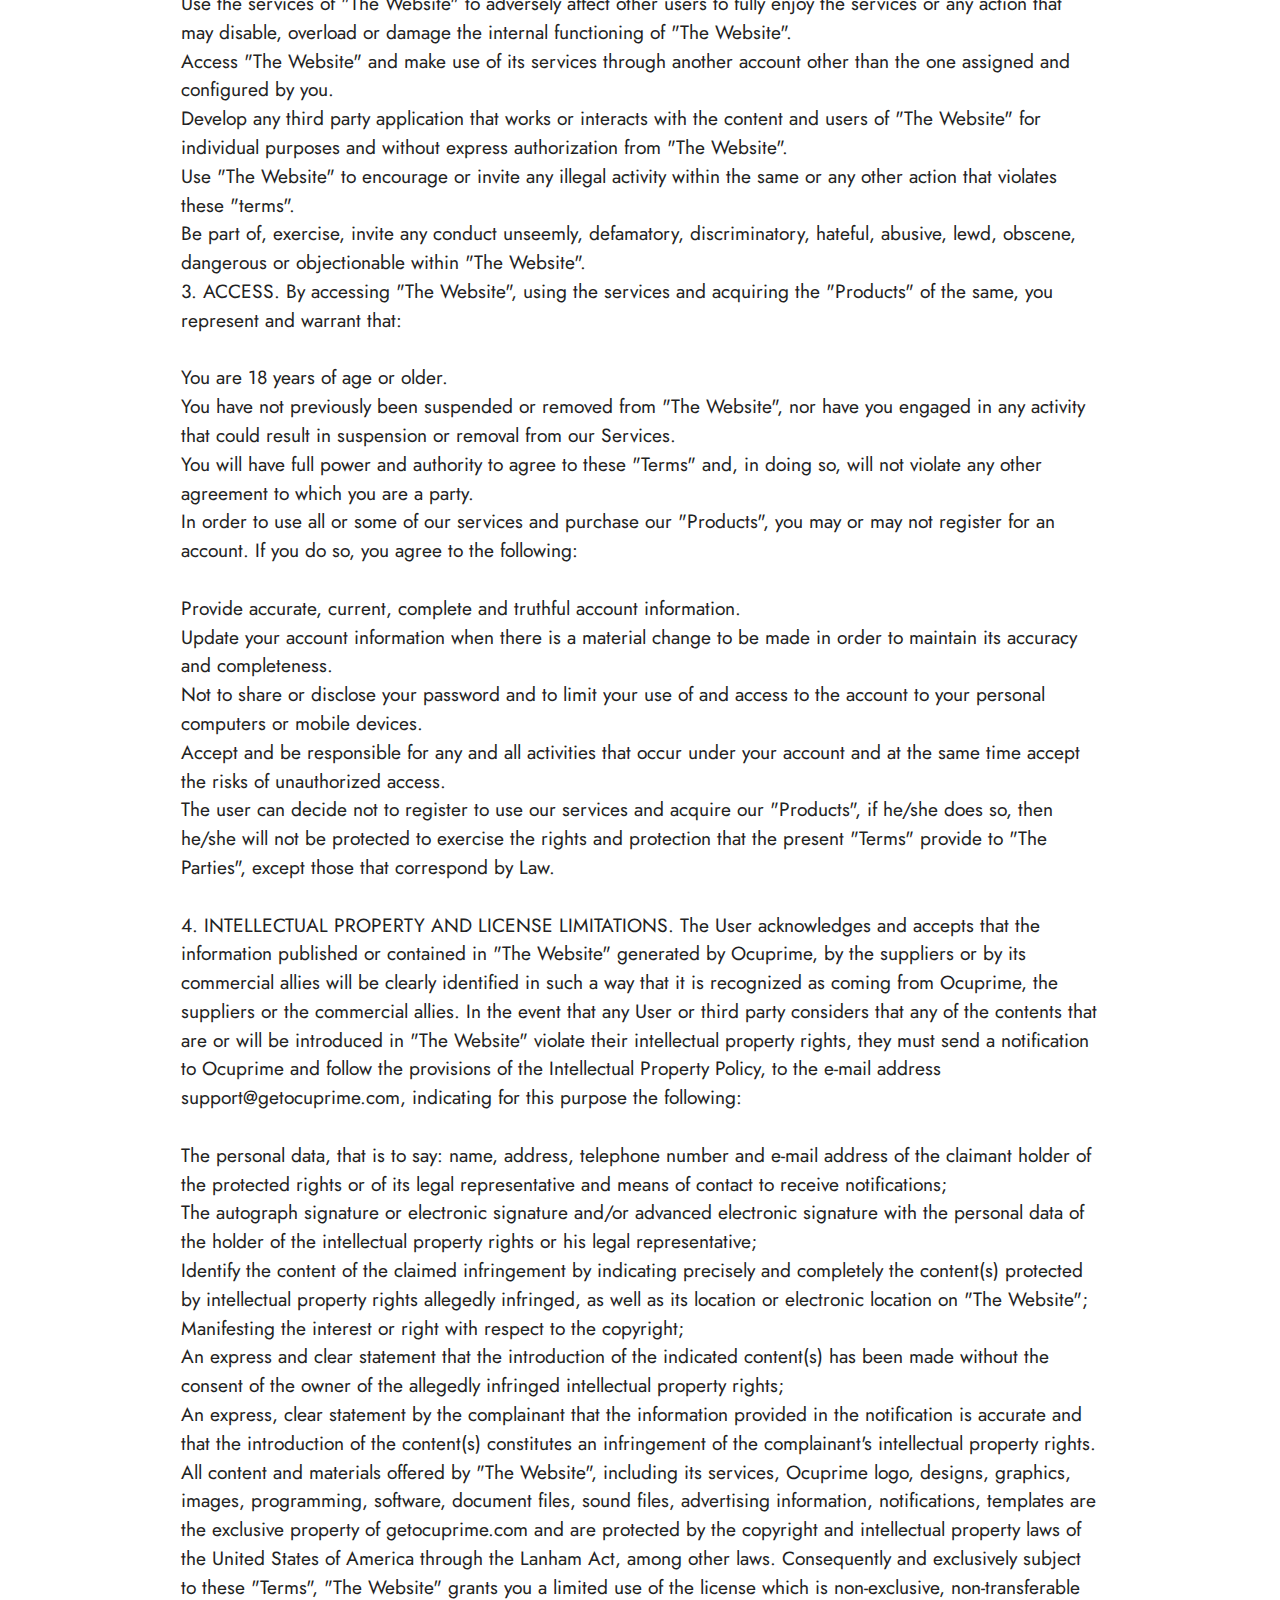
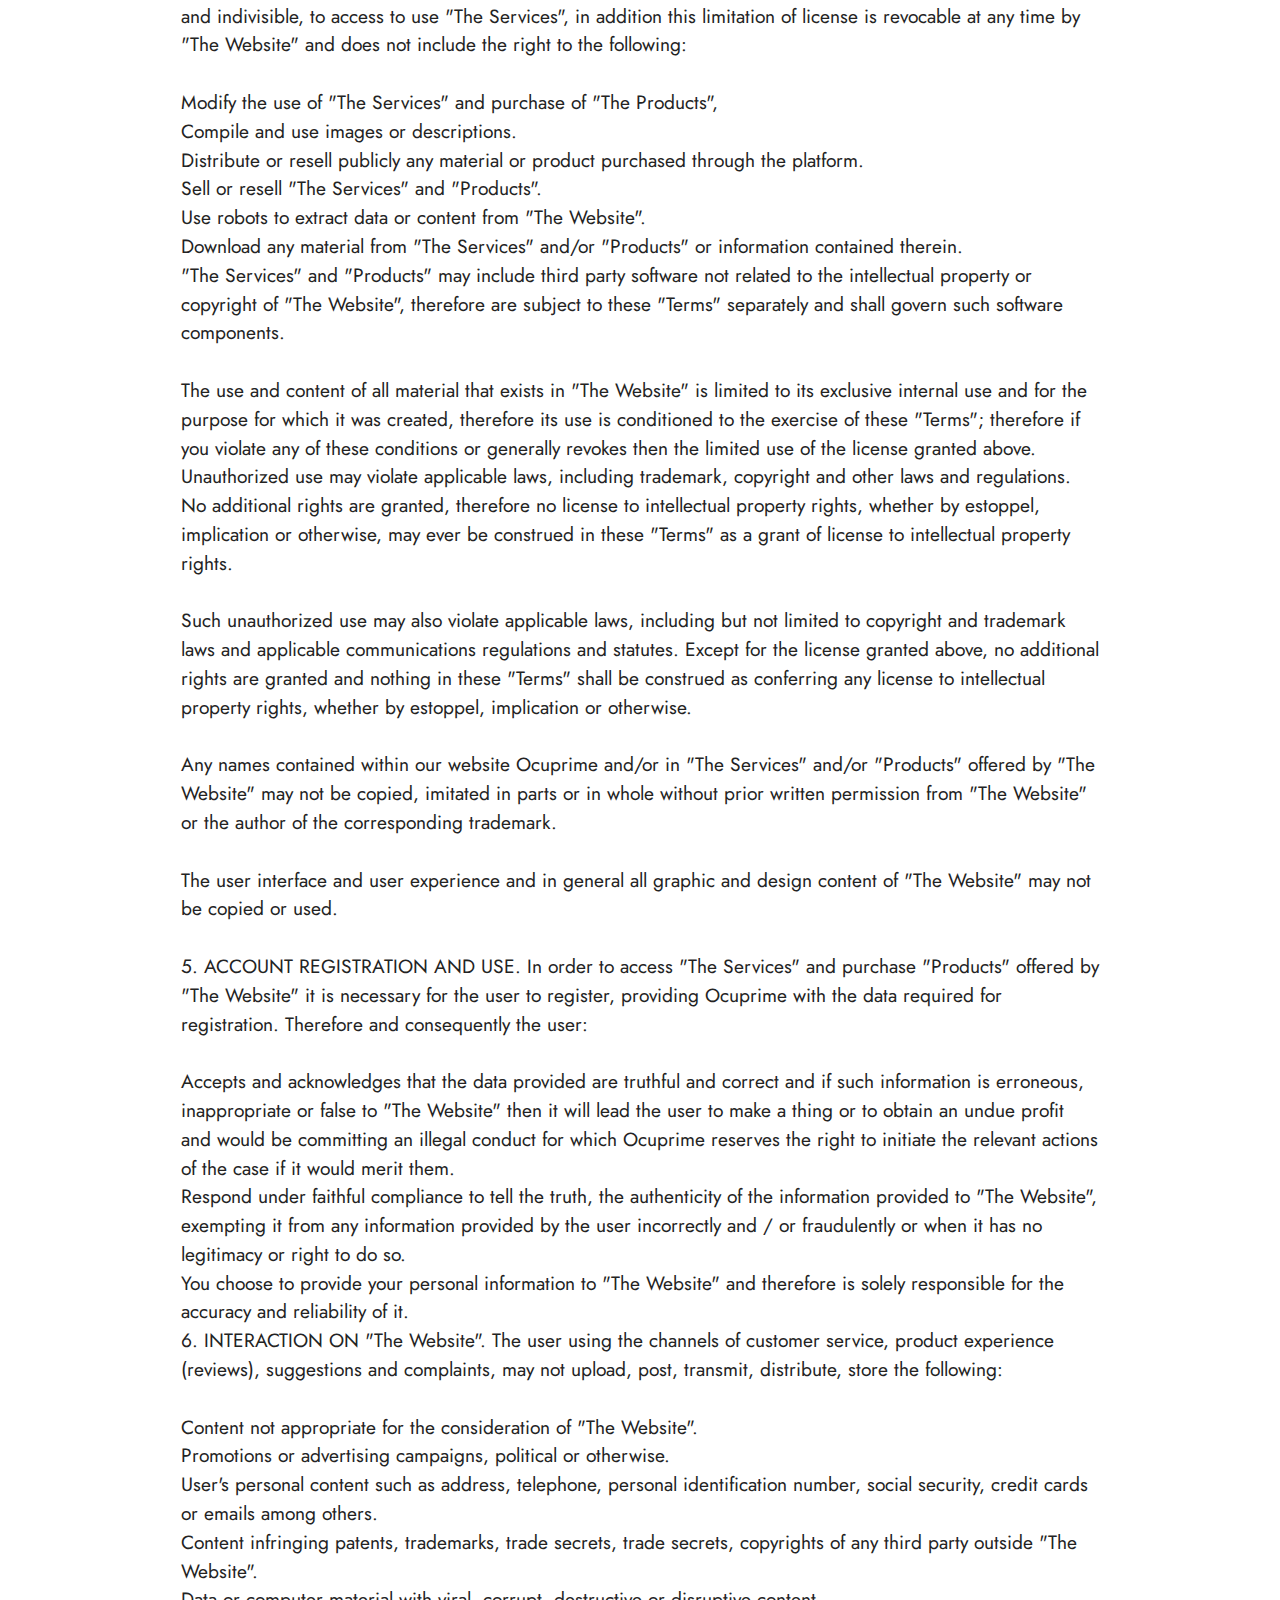
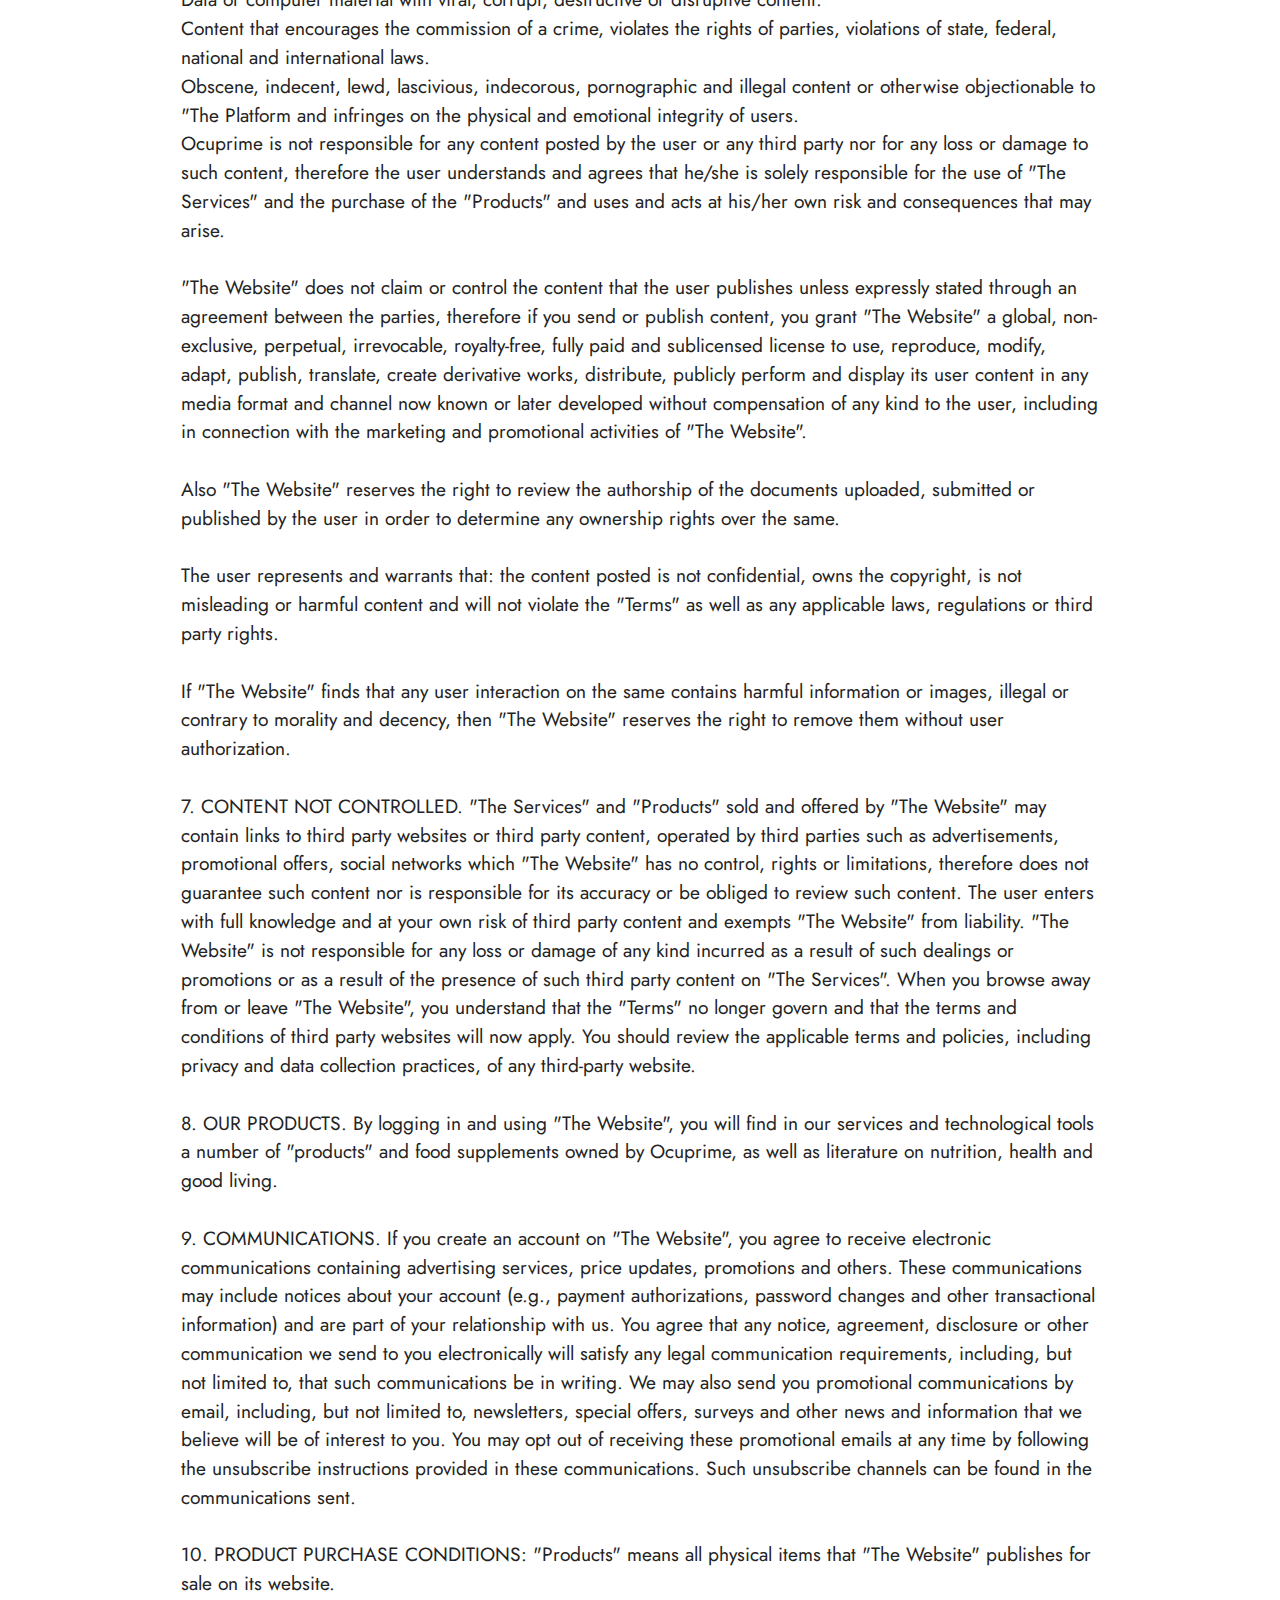
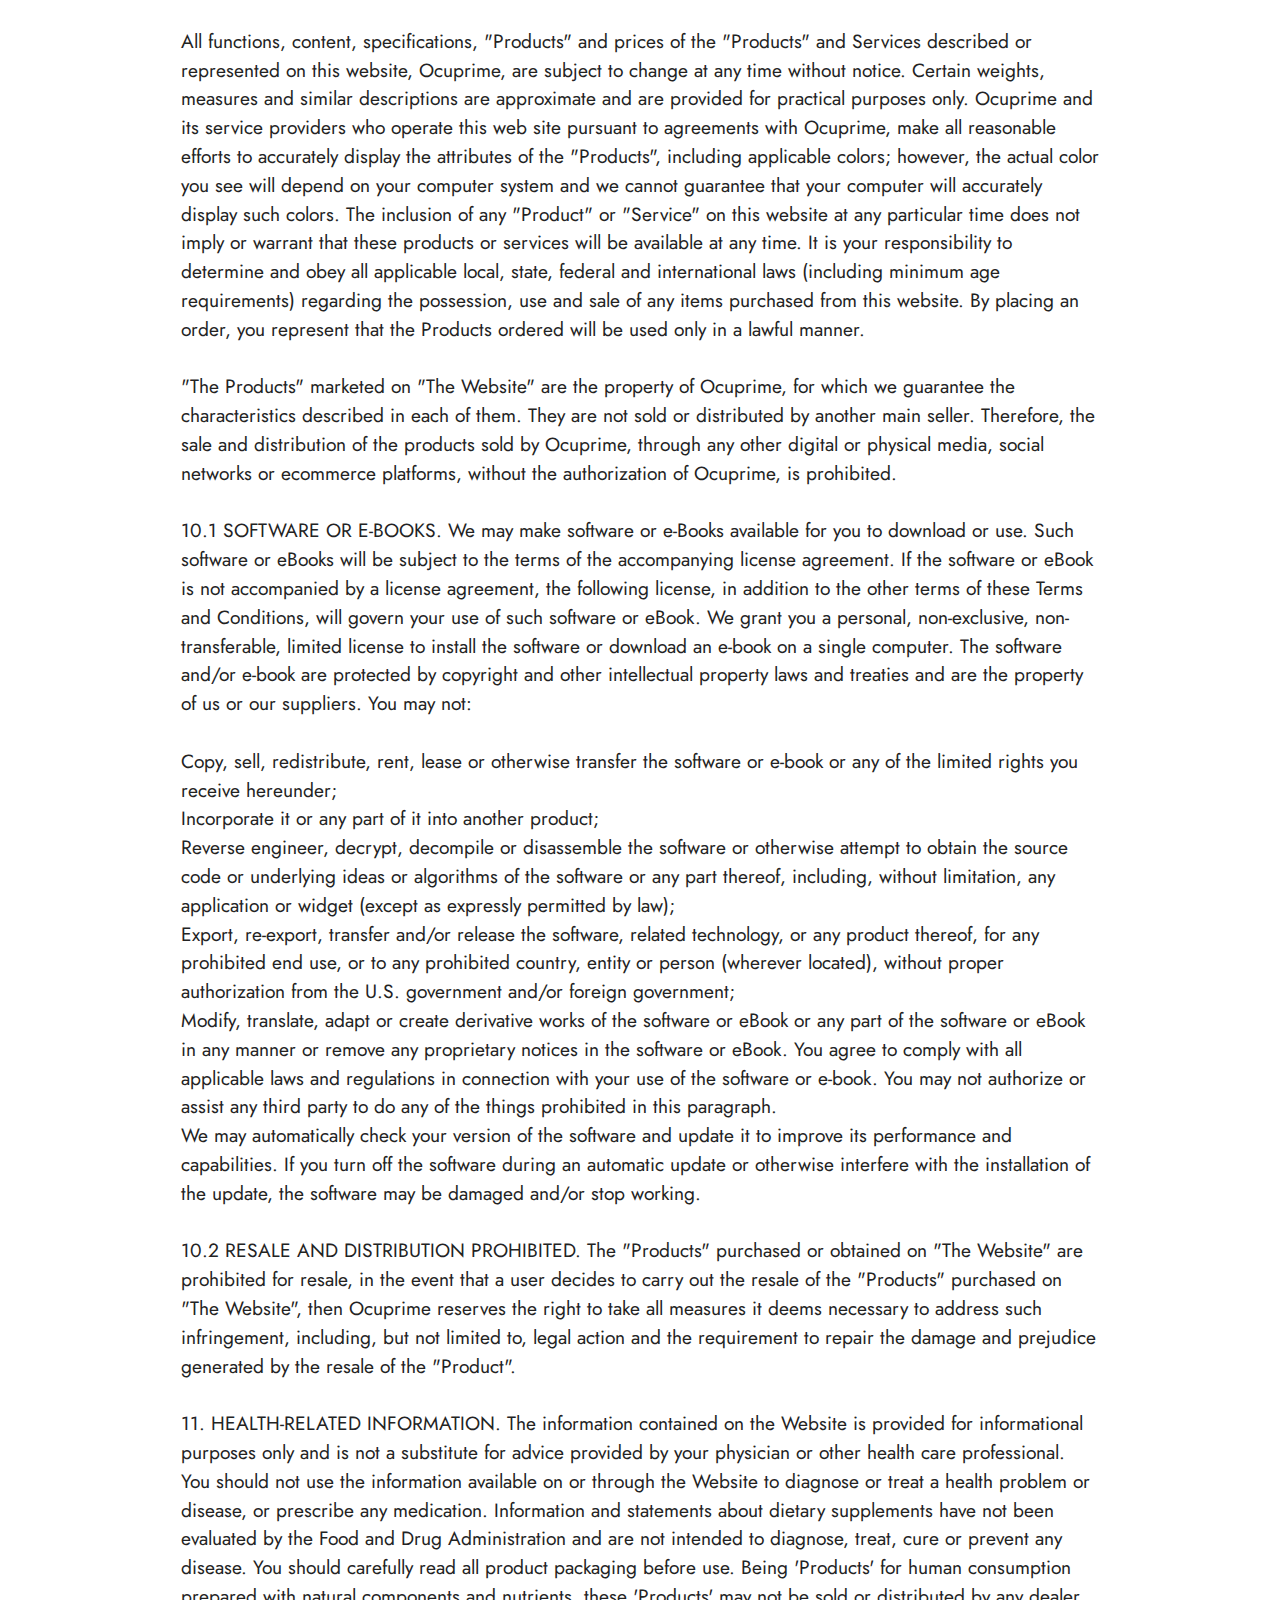
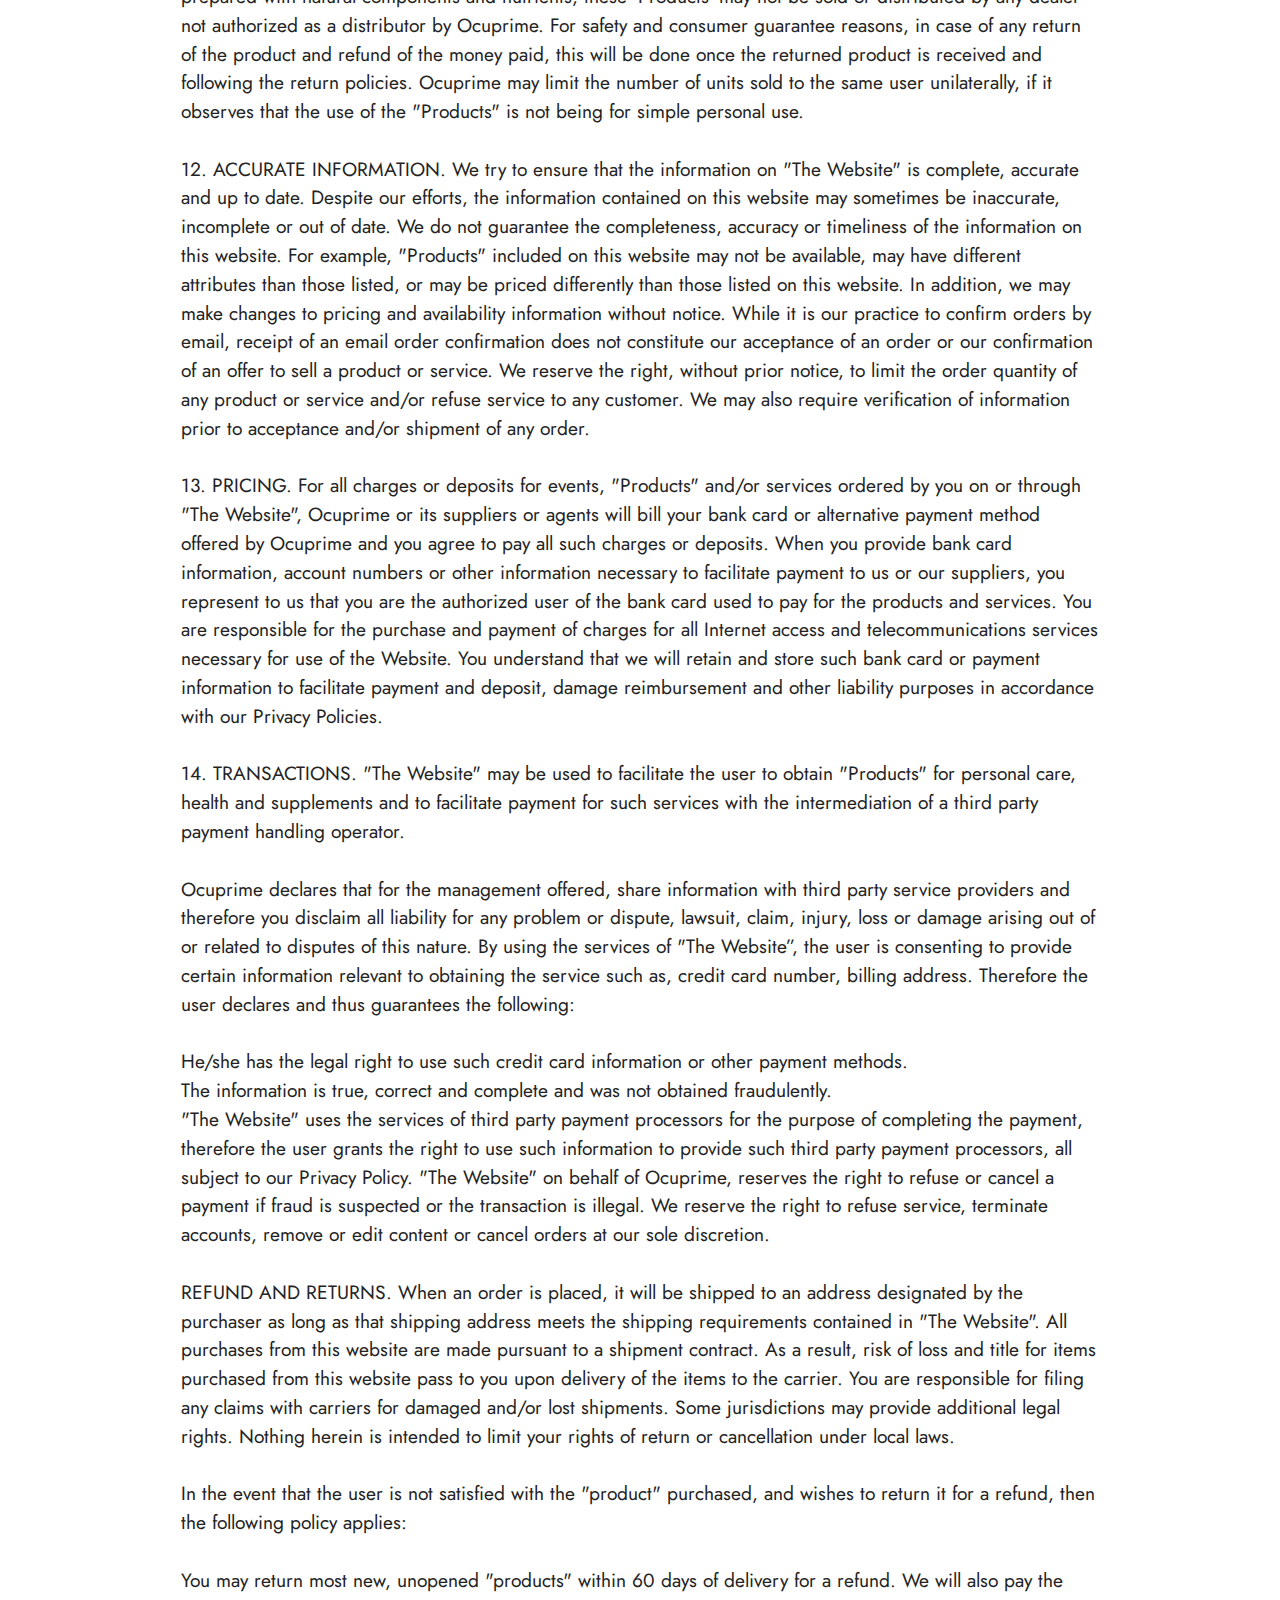
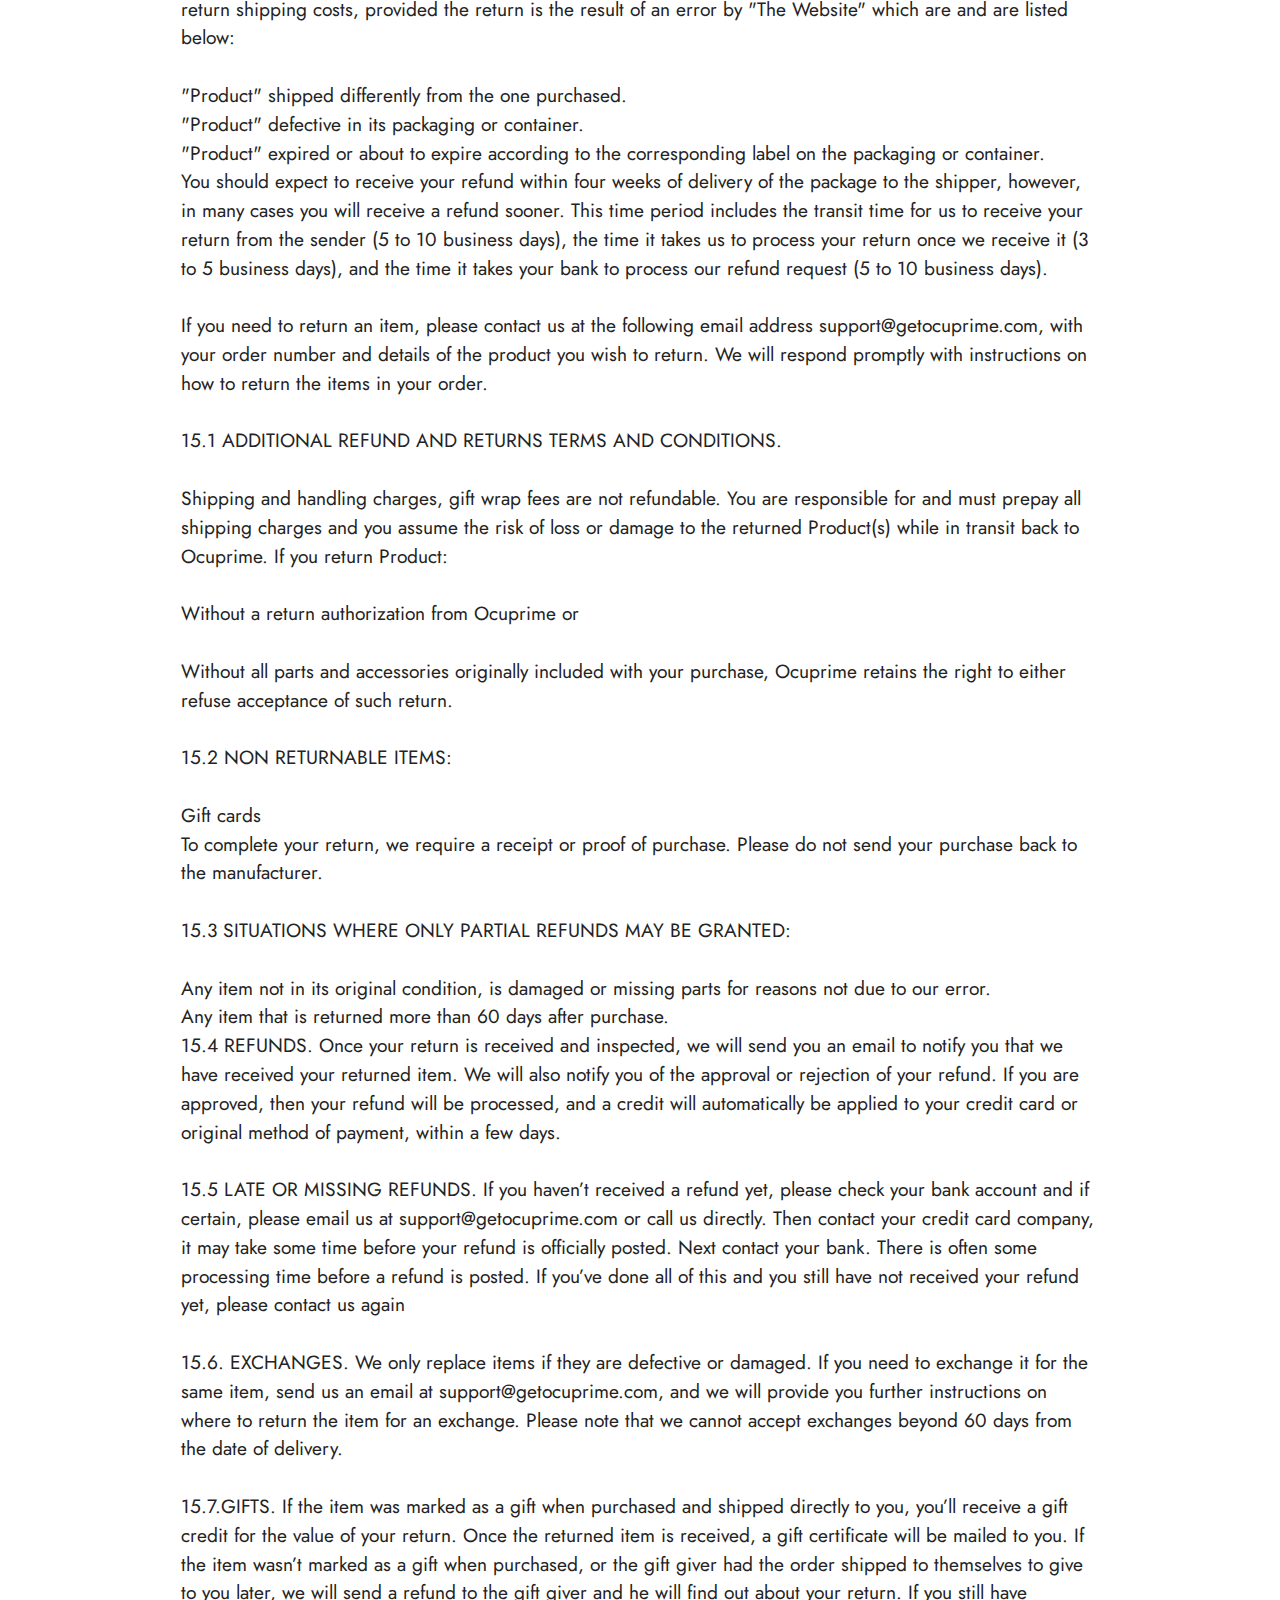
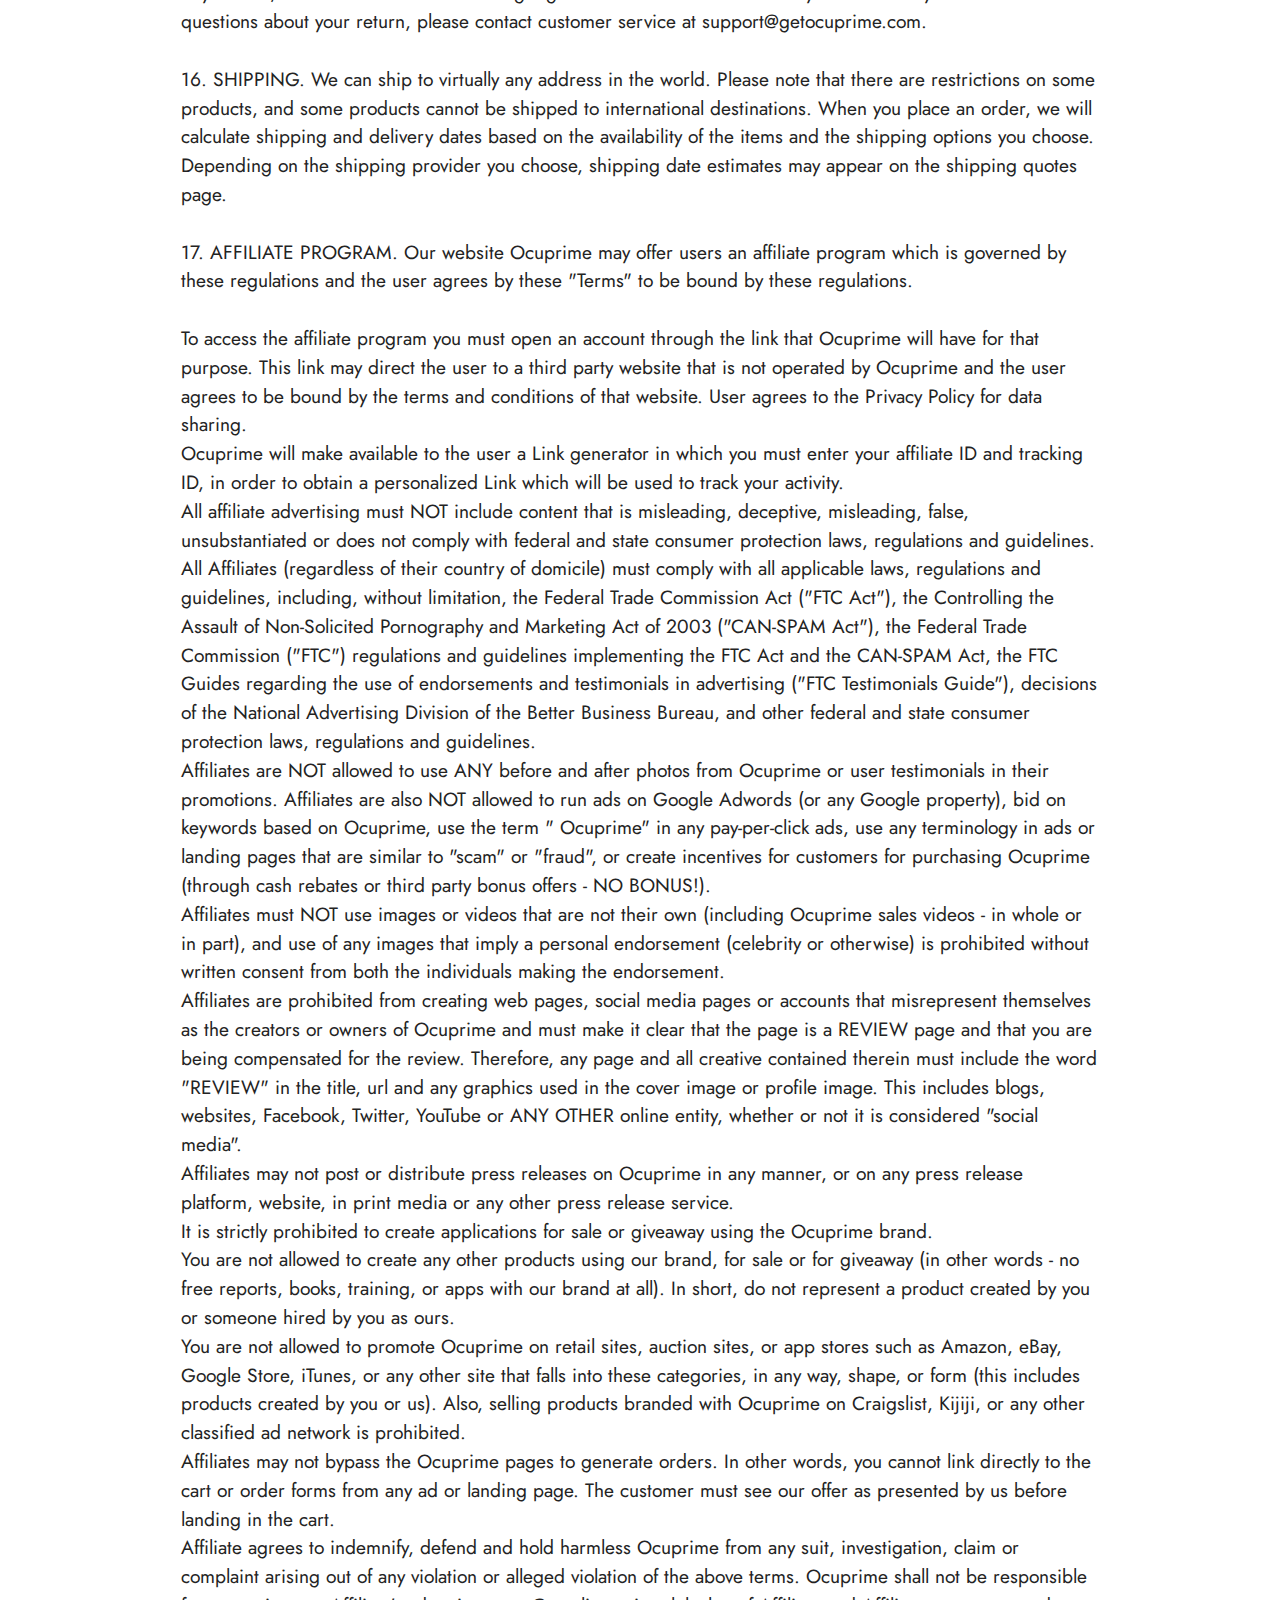
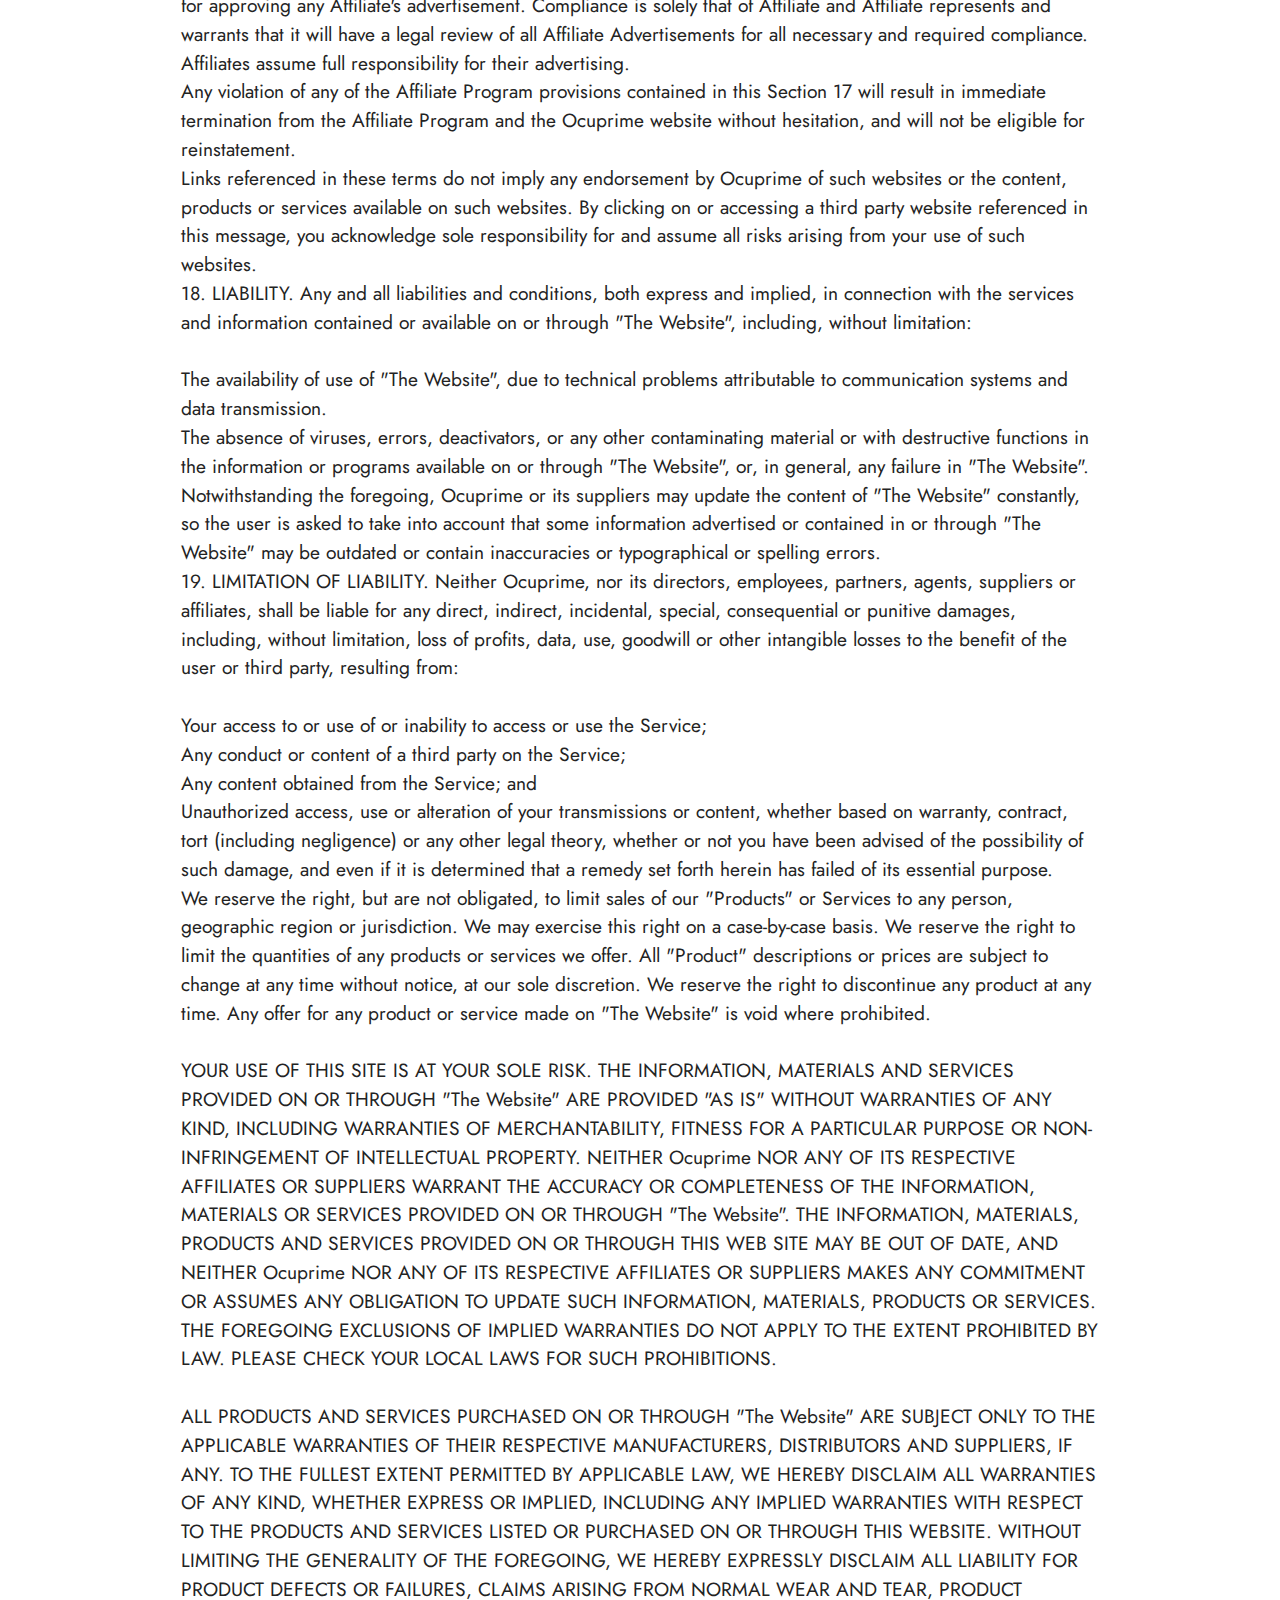
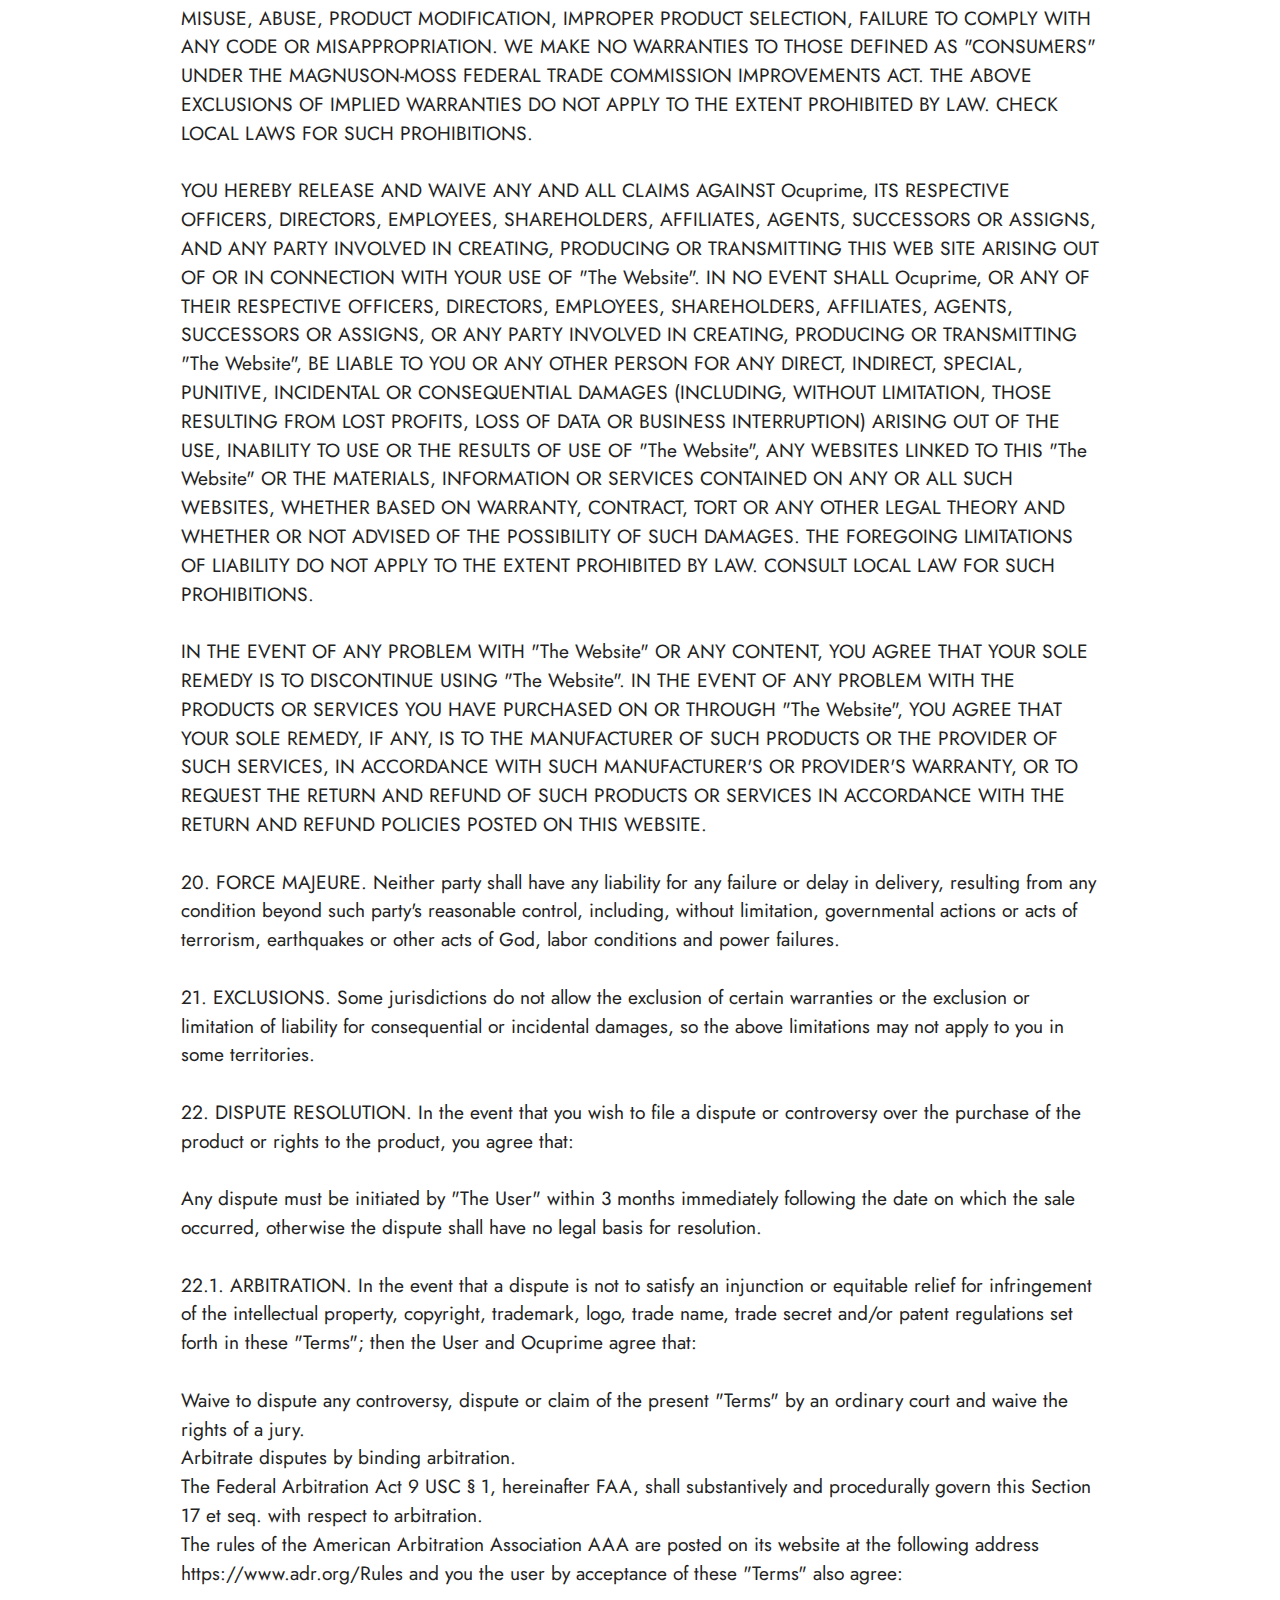
<file: terms.html>
<!DOCTYPE html>
<html  >
<head>
  
  <meta charset="UTF-8">
  <meta http-equiv="X-UA-Compatible" content="IE=edge">
  
  <meta name="twitter:card" content="summary_large_image"/>
  <meta name="twitter:image:src" content="">
  <meta property="og:image" content="">
  <meta name="twitter:title" content="Terms Of Use">
  <meta name="viewport" content="width=device-width, initial-scale=1, minimum-scale=1">
  <link rel="shortcut icon" href="assets/images/favicon-main-128x128.png" type="image/x-icon">
  <meta name="description" content="">
  
  
  <title>Terms Of Use</title>
  <link rel="stylesheet" href="assets/web/assets/mobirise-icons2/mobirise2.css">
  <link rel="stylesheet" href="assets/bootstrap/css/bootstrap.min.css">
  <link rel="stylesheet" href="assets/bootstrap/css/bootstrap-grid.min.css">
  <link rel="stylesheet" href="assets/bootstrap/css/bootstrap-reboot.min.css">
  <link rel="stylesheet" href="assets/animatecss/animate.css">
  <link rel="stylesheet" href="assets/dropdown/css/style.css">
  <link rel="stylesheet" href="assets/socicon/css/styles.css">
  <link rel="stylesheet" href="assets/theme/css/style.css">
  <link rel="preload" href="https://fonts.googleapis.com/css?family=Jost:100,200,300,400,500,600,700,800,900,100i,200i,300i,400i,500i,600i,700i,800i,900i&display=swap" as="style" onload="this.onload=null;this.rel='stylesheet'">
  <noscript><link rel="stylesheet" href="https://fonts.googleapis.com/css?family=Jost:100,200,300,400,500,600,700,800,900,100i,200i,300i,400i,500i,600i,700i,800i,900i&display=swap"></noscript>
  <link rel="preload" as="style" href="assets/mobirise/css/mbr-additional.css"><link rel="stylesheet" href="assets/mobirise/css/mbr-additional.css" type="text/css">
  
  
  
  
</head>
<body>
  
  <section data-bs-version="5.1" class="menu menu2 cid-tmAYGHW7QI" once="menu" id="menu2-29">
    
    <nav class="navbar navbar-dropdown navbar-expand-lg">
        <div class="container">
            <div class="navbar-brand">
                
                <span class="navbar-caption-wrap"><a class="navbar-caption text-white text-primary display-2" href="index.html">Ocuprime™</a></span>
            </div>
            <button class="navbar-toggler" type="button" data-toggle="collapse" data-bs-toggle="collapse" data-target="#navbarSupportedContent" data-bs-target="#navbarSupportedContent" aria-controls="navbarNavAltMarkup" aria-expanded="false" aria-label="Toggle navigation">
                <div class="hamburger">
                    <span></span>
                    <span></span>
                    <span></span>
                    <span></span>
                </div>
            </button>
            <div class="collapse navbar-collapse" id="navbarSupportedContent">
                <ul class="navbar-nav nav-dropdown" data-app-modern-menu="true"><li class="nav-item"><a class="nav-link link text-white text-primary display-4" href="index.html#content4-4">About Ocuprime</a>
                    </li><li class="nav-item"><a class="nav-link link text-white text-primary display-4" href="index.html#content4-6">How It Works?</a></li><li class="nav-item"><a class="nav-link link text-white text-primary display-4" href="index.html#content4-a">Pricing</a></li></ul>
                
                <div class="navbar-buttons mbr-section-btn"><a class="btn btn-warning display-4" href="/order"><span class="socicon socicon-bale mbr-iconfont mbr-iconfont-btn" style="font-size: 20px;"></span>ORDER NOW</a></div>
            </div>
        </div>
    </nav>
</section>

<section data-bs-version="5.1" class="header14 cid-tpk1IXfYx1" id="header14-3g">

    

    
    

    <div class="container">
        <div class="row justify-content-center align-items-center">
            <div class="col-12 col-md-6 image-wrapper">
                <img src="assets/images/ocuprime-1120x853.png" alt="Buy Now">
            </div>
            <div class="col-12 col-md">
                <div class="text-wrapper">
                    <h1 class="mbr-section-title mbr-fonts-style mb-3 display-1"><strong>Ocuprime</strong></h1>
                    <p class="mbr-text mbr-fonts-style display-7">
                        <br>Ocuprime Is A Healthy Nature’s Secret To Support Your Eyes &amp; Vision. It Is An Advanced Dietary Blend With Special Benefits For Eyesight And Overall Eye Health.<br><br>Formula Is Easy To Take Each Day, And Uses Only The Best In Class &amp; 100% Natural Ingredients To Achieve Desired Results.<br><br><strong><u>Try Ocuprime For Over 70% OFF Today!</u><br></strong><br></p>
                    <div class="mbr-section-btn mt-3"><a class="btn btn-warning display-7" href="/order">GET A DISCOUNT</a>  <a class="btn btn-primary-outline display-7" href="/order"><span class="mobi-mbri mobi-mbri-arrow-next mbr-iconfont mbr-iconfont-btn" style="font-size: 15px;"></span><font face="Moririse2"><br></font>OFFICIAL WEBSITE</a></div>
                </div>
            </div>
        </div>
    </div>
</section>

<section data-bs-version="5.1" class="content4 cid-tjykehVjDn" id="content4-p">
    

    
    
    <div class="container">
        <div class="row justify-content-center">
            <div class="title col-md-12 col-lg-12">
                <h3 class="mbr-section-title mbr-fonts-style align-center mb-4 display-2"><strong>Terms Of Use</strong></h3>
                
                
            </div>
        </div>
    </div>
</section>

<section data-bs-version="5.1" class="content5 cid-sKy7tkCOig cid-tjykeHYRPt" id="content5-q">
    
    <div class="container">
        <div class="row justify-content-center">
            <div class="col-md-12 col-lg-10">
                
                
                <p class="mbr-text mbr-fonts-style display-7">The following terms and conditions of use and purchase of products ("Terms") of the Ocuprime ("The Website''), are applicable to the access and use of the website (including versions optimized for viewing on a wireless device or tablet), as well as contains conditions of purchase on the "Products'' marketed on it and any other product or service online. If you decide to enter the website you accept these "Terms", on the contrary if you do not agree, do not access or use "The Services'' offered by "The Website", or buy "Products'' sold by it.
<br>
<br>YOUR USE OF THIS WEBSITE CONFIRMS YOUR UNCONDITIONAL ACCEPTANCE OF THESE TERMS AND CONDITIONS. IF YOU DO NOT AGREE TO THESE TERMS AND CONDITIONS, DO NOT USE THIS WEBSITE.
<br>
<br>1. ACCEPTANCE. These "Terms" do not alter the terms or conditions of any other agreement you may have with "The Website" for products, services or otherwise. If you access or use our "Services" or purchase our "Products" on behalf of another person or entity, you represent and warrant that you are authorized to accept these "Terms" on behalf of such person or entity, and that such person or entity will be liable to "The Website" if you violate them. Nor do they alter the conditions and terms set forth and detailed in each packaging of the products sold.
<br>
<br>2. RESPONSIBILITY FOR USE. You are solely responsible for your behavior while using "The Website", therefore your use will not violate any law or constitute a tort, therefore you may not:
<br>
<br>Send advertising, promotional material, notifications, spam, junk email, chain letters, pyramid schemes, collect email addresses or contact information of other users for the purpose of sending messages or notifications;
<br>Use robot, iframe, spider, crawler, scraper or other means of automated interface and not authorized by "The Website" to access the use of services and purchase of the "Products", in order to send content, display advertising or add any type of content.
<br>Omit the notifications and instructions contained that "The Website" can send or use by computer or programming means it deems, understanding that "The Website" does so in order to keep you updated on the "Products", as well as any major changes in the content of services and "Products" offered and for this term and conditions of use.
<br>Use the services of "The Website" to adversely affect other users to fully enjoy the services or any action that may disable, overload or damage the internal functioning of "The Website".
<br>Access "The Website" and make use of its services through another account other than the one assigned and configured by you.
<br>Develop any third party application that works or interacts with the content and users of "The Website" for individual purposes and without express authorization from "The Website".
<br>Use "The Website" to encourage or invite any illegal activity within the same or any other action that violates these "terms".
<br>Be part of, exercise, invite any conduct unseemly, defamatory, discriminatory, hateful, abusive, lewd, obscene, dangerous or objectionable within "The Website".
<br>3. ACCESS. By accessing "The Website", using the services and acquiring the "Products" of the same, you represent and warrant that:
<br>
<br>You are 18 years of age or older.
<br>You have not previously been suspended or removed from "The Website", nor have you engaged in any activity that could result in suspension or removal from our Services.
<br>You will have full power and authority to agree to these "Terms" and, in doing so, will not violate any other agreement to which you are a party.
<br>In order to use all or some of our services and purchase our "Products", you may or may not register for an account. If you do so, you agree to the following:
<br>
<br>Provide accurate, current, complete and truthful account information.
<br>Update your account information when there is a material change to be made in order to maintain its accuracy and completeness.
<br>Not to share or disclose your password and to limit your use of and access to the account to your personal computers or mobile devices.
<br>Accept and be responsible for any and all activities that occur under your account and at the same time accept the risks of unauthorized access.
<br>The user can decide not to register to use our services and acquire our "Products", if he/she does so, then he/she will not be protected to exercise the rights and protection that the present "Terms" provide to "The Parties", except those that correspond by Law.
<br>
<br>4. INTELLECTUAL PROPERTY AND LICENSE LIMITATIONS. The User acknowledges and accepts that the information published or contained in "The Website" generated by Ocuprime, by the suppliers or by its commercial allies will be clearly identified in such a way that it is recognized as coming from Ocuprime, the suppliers or the commercial allies. In the event that any User or third party considers that any of the contents that are or will be introduced in "The Website" violate their intellectual property rights, they must send a notification to Ocuprime and follow the provisions of the Intellectual Property Policy, to the e-mail address support@getocuprime.com, indicating for this purpose the following:
<br>
<br>The personal data, that is to say: name, address, telephone number and e-mail address of the claimant holder of the protected rights or of its legal representative and means of contact to receive notifications;
<br>The autograph signature or electronic signature and/or advanced electronic signature with the personal data of the holder of the intellectual property rights or his legal representative;
<br>Identify the content of the claimed infringement by indicating precisely and completely the content(s) protected by intellectual property rights allegedly infringed, as well as its location or electronic location on "The Website";
<br>Manifesting the interest or right with respect to the copyright;
<br>An express and clear statement that the introduction of the indicated content(s) has been made without the consent of the owner of the allegedly infringed intellectual property rights;
<br>An express, clear statement by the complainant that the information provided in the notification is accurate and that the introduction of the content(s) constitutes an infringement of the complainant's intellectual property rights.
<br>All content and materials offered by "The Website", including its services, Ocuprime logo, designs, graphics, images, programming, software, document files, sound files, advertising information, notifications, templates are the exclusive property of getocuprime.com and are protected by the copyright and intellectual property laws of the United States of America through the Lanham Act, among other laws. Consequently and exclusively subject to these "Terms", "The Website" grants you a limited use of the license which is non-exclusive, non-transferable and indivisible, to access to use "The Services", in addition this limitation of license is revocable at any time by "The Website" and does not include the right to the following:
<br>
<br>Modify the use of "The Services" and purchase of "The Products",
<br>Compile and use images or descriptions.
<br>Distribute or resell publicly any material or product purchased through the platform.
<br>Sell or resell "The Services" and "Products".
<br>Use robots to extract data or content from "The Website".
<br>Download any material from "The Services" and/or "Products" or information contained therein.
<br>"The Services" and "Products" may include third party software not related to the intellectual property or copyright of "The Website", therefore are subject to these "Terms" separately and shall govern such software components.
<br>
<br>The use and content of all material that exists in "The Website" is limited to its exclusive internal use and for the purpose for which it was created, therefore its use is conditioned to the exercise of these "Terms"; therefore if you violate any of these conditions or generally revokes then the limited use of the license granted above. Unauthorized use may violate applicable laws, including trademark, copyright and other laws and regulations. No additional rights are granted, therefore no license to intellectual property rights, whether by estoppel, implication or otherwise, may ever be construed in these "Terms" as a grant of license to intellectual property rights.
<br>
<br>Such unauthorized use may also violate applicable laws, including but not limited to copyright and trademark laws and applicable communications regulations and statutes. Except for the license granted above, no additional rights are granted and nothing in these "Terms" shall be construed as conferring any license to intellectual property rights, whether by estoppel, implication or otherwise.
<br>
<br>Any names contained within our website Ocuprime and/or in "The Services" and/or "Products" offered by "The Website" may not be copied, imitated in parts or in whole without prior written permission from "The Website" or the author of the corresponding trademark.
<br>
<br>The user interface and user experience and in general all graphic and design content of "The Website" may not be copied or used.
<br>
<br>5. ACCOUNT REGISTRATION AND USE. In order to access "The Services" and purchase "Products" offered by "The Website" it is necessary for the user to register, providing Ocuprime with the data required for registration. Therefore and consequently the user:
<br>
<br>Accepts and acknowledges that the data provided are truthful and correct and if such information is erroneous, inappropriate or false to "The Website" then it will lead the user to make a thing or to obtain an undue profit and would be committing an illegal conduct for which Ocuprime reserves the right to initiate the relevant actions of the case if it would merit them.
<br>Respond under faithful compliance to tell the truth, the authenticity of the information provided to "The Website", exempting it from any information provided by the user incorrectly and / or fraudulently or when it has no legitimacy or right to do so.
<br>You choose to provide your personal information to "The Website" and therefore is solely responsible for the accuracy and reliability of it.
<br>6. INTERACTION ON "The Website". The user using the channels of customer service, product experience (reviews), suggestions and complaints, may not upload, post, transmit, distribute, store the following:
<br>
<br>Content not appropriate for the consideration of "The Website".
<br>Promotions or advertising campaigns, political or otherwise.
<br>User's personal content such as address, telephone, personal identification number, social security, credit cards or emails among others.
<br>Content infringing patents, trademarks, trade secrets, trade secrets, copyrights of any third party outside "The Website".
<br>Data or computer material with viral, corrupt, destructive or disruptive content.
<br>Content that encourages the commission of a crime, violates the rights of parties, violations of state, federal, national and international laws.
<br>Obscene, indecent, lewd, lascivious, indecorous, pornographic and illegal content or otherwise objectionable to "The Platform and infringes on the physical and emotional integrity of users.
<br>Ocuprime is not responsible for any content posted by the user or any third party nor for any loss or damage to such content, therefore the user understands and agrees that he/she is solely responsible for the use of "The Services" and the purchase of the "Products" and uses and acts at his/her own risk and consequences that may arise.
<br>
<br>"The Website" does not claim or control the content that the user publishes unless expressly stated through an agreement between the parties, therefore if you send or publish content, you grant "The Website" a global, non-exclusive, perpetual, irrevocable, royalty-free, fully paid and sublicensed license to use, reproduce, modify, adapt, publish, translate, create derivative works, distribute, publicly perform and display its user content in any media format and channel now known or later developed without compensation of any kind to the user, including in connection with the marketing and promotional activities of "The Website".
<br>
<br>Also "The Website" reserves the right to review the authorship of the documents uploaded, submitted or published by the user in order to determine any ownership rights over the same.
<br>
<br>The user represents and warrants that: the content posted is not confidential, owns the copyright, is not misleading or harmful content and will not violate the "Terms" as well as any applicable laws, regulations or third party rights.
<br>
<br>If "The Website" finds that any user interaction on the same contains harmful information or images, illegal or contrary to morality and decency, then "The Website" reserves the right to remove them without user authorization.
<br>
<br>7. CONTENT NOT CONTROLLED. "The Services" and "Products" sold and offered by "The Website" may contain links to third party websites or third party content, operated by third parties such as advertisements, promotional offers, social networks which "The Website" has no control, rights or limitations, therefore does not guarantee such content nor is responsible for its accuracy or be obliged to review such content. The user enters with full knowledge and at your own risk of third party content and exempts "The Website" from liability. "The Website" is not responsible for any loss or damage of any kind incurred as a result of such dealings or promotions or as a result of the presence of such third party content on "The Services". When you browse away from or leave "The Website", you understand that the "Terms" no longer govern and that the terms and conditions of third party websites will now apply. You should review the applicable terms and policies, including privacy and data collection practices, of any third-party website.
<br>
<br>8. OUR PRODUCTS. By logging in and using "The Website", you will find in our services and technological tools a number of "products" and food supplements owned by Ocuprime, as well as literature on nutrition, health and good living.
<br>
<br>9. COMMUNICATIONS. If you create an account on "The Website", you agree to receive electronic communications containing advertising services, price updates, promotions and others. These communications may include notices about your account (e.g., payment authorizations, password changes and other transactional information) and are part of your relationship with us. You agree that any notice, agreement, disclosure or other communication we send to you electronically will satisfy any legal communication requirements, including, but not limited to, that such communications be in writing. We may also send you promotional communications by email, including, but not limited to, newsletters, special offers, surveys and other news and information that we believe will be of interest to you. You may opt out of receiving these promotional emails at any time by following the unsubscribe instructions provided in these communications. Such unsubscribe channels can be found in the communications sent.
<br>
<br>10. PRODUCT PURCHASE CONDITIONS: "Products" means all physical items that "The Website" publishes for sale on its website.
<br>
<br>All functions, content, specifications, "Products" and prices of the "Products" and Services described or represented on this website, Ocuprime, are subject to change at any time without notice. Certain weights, measures and similar descriptions are approximate and are provided for practical purposes only. Ocuprime and its service providers who operate this web site pursuant to agreements with Ocuprime, make all reasonable efforts to accurately display the attributes of the "Products", including applicable colors; however, the actual color you see will depend on your computer system and we cannot guarantee that your computer will accurately display such colors. The inclusion of any "Product" or "Service" on this website at any particular time does not imply or warrant that these products or services will be available at any time. It is your responsibility to determine and obey all applicable local, state, federal and international laws (including minimum age requirements) regarding the possession, use and sale of any items purchased from this website. By placing an order, you represent that the Products ordered will be used only in a lawful manner.
<br>
<br>"The Products" marketed on "The Website" are the property of Ocuprime, for which we guarantee the characteristics described in each of them. They are not sold or distributed by another main seller. Therefore, the sale and distribution of the products sold by Ocuprime, through any other digital or physical media, social networks or ecommerce platforms, without the authorization of Ocuprime, is prohibited.
<br>
<br>10.1 SOFTWARE OR E-BOOKS. We may make software or e-Books available for you to download or use. Such software or eBooks will be subject to the terms of the accompanying license agreement. If the software or eBook is not accompanied by a license agreement, the following license, in addition to the other terms of these Terms and Conditions, will govern your use of such software or eBook. We grant you a personal, non-exclusive, non-transferable, limited license to install the software or download an e-book on a single computer. The software and/or e-book are protected by copyright and other intellectual property laws and treaties and are the property of us or our suppliers. You may not:
<br>
<br>Copy, sell, redistribute, rent, lease or otherwise transfer the software or e-book or any of the limited rights you receive hereunder;
<br>Incorporate it or any part of it into another product;
<br>Reverse engineer, decrypt, decompile or disassemble the software or otherwise attempt to obtain the source code or underlying ideas or algorithms of the software or any part thereof, including, without limitation, any application or widget (except as expressly permitted by law);
<br>Export, re-export, transfer and/or release the software, related technology, or any product thereof, for any prohibited end use, or to any prohibited country, entity or person (wherever located), without proper authorization from the U.S. government and/or foreign government;
<br>Modify, translate, adapt or create derivative works of the software or eBook or any part of the software or eBook in any manner or remove any proprietary notices in the software or eBook. You agree to comply with all applicable laws and regulations in connection with your use of the software or e-book. You may not authorize or assist any third party to do any of the things prohibited in this paragraph.
<br>We may automatically check your version of the software and update it to improve its performance and capabilities. If you turn off the software during an automatic update or otherwise interfere with the installation of the update, the software may be damaged and/or stop working.
<br>
<br>10.2 RESALE AND DISTRIBUTION PROHIBITED. The "Products" purchased or obtained on "The Website" are prohibited for resale, in the event that a user decides to carry out the resale of the "Products" purchased on "The Website", then Ocuprime reserves the right to take all measures it deems necessary to address such infringement, including, but not limited to, legal action and the requirement to repair the damage and prejudice generated by the resale of the "Product".
<br>
<br>11. HEALTH-RELATED INFORMATION. The information contained on the Website is provided for informational purposes only and is not a substitute for advice provided by your physician or other health care professional. You should not use the information available on or through the Website to diagnose or treat a health problem or disease, or prescribe any medication. Information and statements about dietary supplements have not been evaluated by the Food and Drug Administration and are not intended to diagnose, treat, cure or prevent any disease. You should carefully read all product packaging before use. Being 'Products' for human consumption prepared with natural components and nutrients, these 'Products' may not be sold or distributed by any dealer not authorized as a distributor by Ocuprime. For safety and consumer guarantee reasons, in case of any return of the product and refund of the money paid, this will be done once the returned product is received and following the return policies. Ocuprime may limit the number of units sold to the same user unilaterally, if it observes that the use of the "Products" is not being for simple personal use.
<br>
<br>12. ACCURATE INFORMATION. We try to ensure that the information on "The Website" is complete, accurate and up to date. Despite our efforts, the information contained on this website may sometimes be inaccurate, incomplete or out of date. We do not guarantee the completeness, accuracy or timeliness of the information on this website. For example, "Products" included on this website may not be available, may have different attributes than those listed, or may be priced differently than those listed on this website. In addition, we may make changes to pricing and availability information without notice. While it is our practice to confirm orders by email, receipt of an email order confirmation does not constitute our acceptance of an order or our confirmation of an offer to sell a product or service. We reserve the right, without prior notice, to limit the order quantity of any product or service and/or refuse service to any customer. We may also require verification of information prior to acceptance and/or shipment of any order.
<br>
<br>13. PRICING. For all charges or deposits for events, "Products" and/or services ordered by you on or through "The Website", Ocuprime or its suppliers or agents will bill your bank card or alternative payment method offered by Ocuprime and you agree to pay all such charges or deposits. When you provide bank card information, account numbers or other information necessary to facilitate payment to us or our suppliers, you represent to us that you are the authorized user of the bank card used to pay for the products and services. You are responsible for the purchase and payment of charges for all Internet access and telecommunications services necessary for use of the Website. You understand that we will retain and store such bank card or payment information to facilitate payment and deposit, damage reimbursement and other liability purposes in accordance with our Privacy Policies.
<br>
<br>14. TRANSACTIONS. "The Website" may be used to facilitate the user to obtain "Products" for personal care, health and supplements and to facilitate payment for such services with the intermediation of a third party payment handling operator.
<br>
<br>Ocuprime declares that for the management offered, share information with third party service providers and therefore you disclaim all liability for any problem or dispute, lawsuit, claim, injury, loss or damage arising out of or related to disputes of this nature. By using the services of "The Website”, the user is consenting to provide certain information relevant to obtaining the service such as, credit card number, billing address. Therefore the user declares and thus guarantees the following:
<br>
<br>He/she has the legal right to use such credit card information or other payment methods.
<br>The information is true, correct and complete and was not obtained fraudulently.
<br>"The Website" uses the services of third party payment processors for the purpose of completing the payment, therefore the user grants the right to use such information to provide such third party payment processors, all subject to our Privacy Policy. "The Website" on behalf of Ocuprime, reserves the right to refuse or cancel a payment if fraud is suspected or the transaction is illegal. We reserve the right to refuse service, terminate accounts, remove or edit content or cancel orders at our sole discretion.
<br>
<br>REFUND AND RETURNS. When an order is placed, it will be shipped to an address designated by the purchaser as long as that shipping address meets the shipping requirements contained in "The Website". All purchases from this website are made pursuant to a shipment contract. As a result, risk of loss and title for items purchased from this website pass to you upon delivery of the items to the carrier. You are responsible for filing any claims with carriers for damaged and/or lost shipments. Some jurisdictions may provide additional legal rights. Nothing herein is intended to limit your rights of return or cancellation under local laws.
<br>
<br>In the event that the user is not satisfied with the "product" purchased, and wishes to return it for a refund, then the following policy applies:
<br>
<br>You may return most new, unopened "products" within 60 days of delivery for a refund. We will also pay the return shipping costs, provided the return is the result of an error by "The Website" which are and are listed below:
<br>
<br>"Product" shipped differently from the one purchased.
<br>"Product" defective in its packaging or container.
<br>"Product" expired or about to expire according to the corresponding label on the packaging or container.
<br>You should expect to receive your refund within four weeks of delivery of the package to the shipper, however, in many cases you will receive a refund sooner. This time period includes the transit time for us to receive your return from the sender (5 to 10 business days), the time it takes us to process your return once we receive it (3 to 5 business days), and the time it takes your bank to process our refund request (5 to 10 business days).
<br>
<br>If you need to return an item, please contact us at the following email address support@getocuprime.com, with your order number and details of the product you wish to return. We will respond promptly with instructions on how to return the items in your order.
<br>
<br>15.1 ADDITIONAL REFUND AND RETURNS TERMS AND CONDITIONS.
<br>
<br>Shipping and handling charges, gift wrap fees are not refundable. You are responsible for and must prepay all shipping charges and you assume the risk of loss or damage to the returned Product(s) while in transit back to Ocuprime. If you return Product:
<br>
<br>Without a return authorization from Ocuprime or
<br>
<br>Without all parts and accessories originally included with your purchase, Ocuprime retains the right to either refuse acceptance of such return.
<br>
<br>15.2 NON RETURNABLE ITEMS:
<br>
<br>Gift cards
<br>To complete your return, we require a receipt or proof of purchase. Please do not send your purchase back to the manufacturer.
<br>
<br>15.3 SITUATIONS WHERE ONLY PARTIAL REFUNDS MAY BE GRANTED:
<br>
<br>Any item not in its original condition, is damaged or missing parts for reasons not due to our error.
<br>Any item that is returned more than 60 days after purchase.
<br>15.4 REFUNDS. Once your return is received and inspected, we will send you an email to notify you that we have received your returned item. We will also notify you of the approval or rejection of your refund. If you are approved, then your refund will be processed, and a credit will automatically be applied to your credit card or original method of payment, within a few days.
<br>
<br>15.5 LATE OR MISSING REFUNDS. If you haven’t received a refund yet, please check your bank account and if certain, please email us at support@getocuprime.com or call us directly. Then contact your credit card company, it may take some time before your refund is officially posted. Next contact your bank. There is often some processing time before a refund is posted. If you’ve done all of this and you still have not received your refund yet, please contact us again
<br>
<br>15.6. EXCHANGES. We only replace items if they are defective or damaged. If you need to exchange it for the same item, send us an email at support@getocuprime.com, and we will provide you further instructions on where to return the item for an exchange. Please note that we cannot accept exchanges beyond 60 days from the date of delivery.
<br>
<br>15.7.GIFTS. If the item was marked as a gift when purchased and shipped directly to you, you’ll receive a gift credit for the value of your return. Once the returned item is received, a gift certificate will be mailed to you. If the item wasn’t marked as a gift when purchased, or the gift giver had the order shipped to themselves to give to you later, we will send a refund to the gift giver and he will find out about your return. If you still have questions about your return, please contact customer service at support@getocuprime.com.
<br>
<br>16. SHIPPING. We can ship to virtually any address in the world. Please note that there are restrictions on some products, and some products cannot be shipped to international destinations. When you place an order, we will calculate shipping and delivery dates based on the availability of the items and the shipping options you choose. Depending on the shipping provider you choose, shipping date estimates may appear on the shipping quotes page.
<br>
<br>17. AFFILIATE PROGRAM. Our website Ocuprime may offer users an affiliate program which is governed by these regulations and the user agrees by these "Terms" to be bound by these regulations.
<br>
<br>To access the affiliate program you must open an account through the link that Ocuprime will have for that purpose. This link may direct the user to a third party website that is not operated by Ocuprime and the user agrees to be bound by the terms and conditions of that website. User agrees to the Privacy Policy for data sharing.
<br>Ocuprime will make available to the user a Link generator in which you must enter your affiliate ID and tracking ID, in order to obtain a personalized Link which will be used to track your activity.
<br>All affiliate advertising must NOT include content that is misleading, deceptive, misleading, false, unsubstantiated or does not comply with federal and state consumer protection laws, regulations and guidelines.
<br>All Affiliates (regardless of their country of domicile) must comply with all applicable laws, regulations and guidelines, including, without limitation, the Federal Trade Commission Act ("FTC Act"), the Controlling the Assault of Non-Solicited Pornography and Marketing Act of 2003 ("CAN-SPAM Act"), the Federal Trade Commission ("FTC") regulations and guidelines implementing the FTC Act and the CAN-SPAM Act, the FTC Guides regarding the use of endorsements and testimonials in advertising ("FTC Testimonials Guide"), decisions of the National Advertising Division of the Better Business Bureau, and other federal and state consumer protection laws, regulations and guidelines.
<br>Affiliates are NOT allowed to use ANY before and after photos from Ocuprime or user testimonials in their promotions. Affiliates are also NOT allowed to run ads on Google Adwords (or any Google property), bid on keywords based on Ocuprime, use the term " Ocuprime" in any pay-per-click ads, use any terminology in ads or landing pages that are similar to "scam" or "fraud", or create incentives for customers for purchasing Ocuprime (through cash rebates or third party bonus offers - NO BONUS!).
<br>Affiliates must NOT use images or videos that are not their own (including Ocuprime sales videos - in whole or in part), and use of any images that imply a personal endorsement (celebrity or otherwise) is prohibited without written consent from both the individuals making the endorsement.
<br>Affiliates are prohibited from creating web pages, social media pages or accounts that misrepresent themselves as the creators or owners of Ocuprime and must make it clear that the page is a REVIEW page and that you are being compensated for the review. Therefore, any page and all creative contained therein must include the word "REVIEW" in the title, url and any graphics used in the cover image or profile image. This includes blogs, websites, Facebook, Twitter, YouTube or ANY OTHER online entity, whether or not it is considered "social media".
<br>Affiliates may not post or distribute press releases on Ocuprime in any manner, or on any press release platform, website, in print media or any other press release service.
<br>It is strictly prohibited to create applications for sale or giveaway using the Ocuprime brand.
<br>You are not allowed to create any other products using our brand, for sale or for giveaway (in other words - no free reports, books, training, or apps with our brand at all). In short, do not represent a product created by you or someone hired by you as ours.
<br>You are not allowed to promote Ocuprime on retail sites, auction sites, or app stores such as Amazon, eBay, Google Store, iTunes, or any other site that falls into these categories, in any way, shape, or form (this includes products created by you or us). Also, selling products branded with Ocuprime on Craigslist, Kijiji, or any other classified ad network is prohibited.
<br>Affiliates may not bypass the Ocuprime pages to generate orders. In other words, you cannot link directly to the cart or order forms from any ad or landing page. The customer must see our offer as presented by us before landing in the cart.
<br>Affiliate agrees to indemnify, defend and hold harmless Ocuprime from any suit, investigation, claim or complaint arising out of any violation or alleged violation of the above terms. Ocuprime shall not be responsible for approving any Affiliate's advertisement. Compliance is solely that of Affiliate and Affiliate represents and warrants that it will have a legal review of all Affiliate Advertisements for all necessary and required compliance. Affiliates assume full responsibility for their advertising.
<br>Any violation of any of the Affiliate Program provisions contained in this Section 17 will result in immediate termination from the Affiliate Program and the Ocuprime website without hesitation, and will not be eligible for reinstatement.
<br>Links referenced in these terms do not imply any endorsement by Ocuprime of such websites or the content, products or services available on such websites. By clicking on or accessing a third party website referenced in this message, you acknowledge sole responsibility for and assume all risks arising from your use of such websites.
<br>18. LIABILITY. Any and all liabilities and conditions, both express and implied, in connection with the services and information contained or available on or through "The Website", including, without limitation:
<br>
<br>The availability of use of "The Website", due to technical problems attributable to communication systems and data transmission.
<br>The absence of viruses, errors, deactivators, or any other contaminating material or with destructive functions in the information or programs available on or through "The Website", or, in general, any failure in "The Website".
<br>Notwithstanding the foregoing, Ocuprime or its suppliers may update the content of "The Website" constantly, so the user is asked to take into account that some information advertised or contained in or through "The Website" may be outdated or contain inaccuracies or typographical or spelling errors.
<br>19. LIMITATION OF LIABILITY. Neither Ocuprime, nor its directors, employees, partners, agents, suppliers or affiliates, shall be liable for any direct, indirect, incidental, special, consequential or punitive damages, including, without limitation, loss of profits, data, use, goodwill or other intangible losses to the benefit of the user or third party, resulting from:
<br>
<br>Your access to or use of or inability to access or use the Service;
<br>Any conduct or content of a third party on the Service;
<br>Any content obtained from the Service; and
<br>Unauthorized access, use or alteration of your transmissions or content, whether based on warranty, contract, tort (including negligence) or any other legal theory, whether or not you have been advised of the possibility of such damage, and even if it is determined that a remedy set forth herein has failed of its essential purpose.
<br>We reserve the right, but are not obligated, to limit sales of our "Products" or Services to any person, geographic region or jurisdiction. We may exercise this right on a case-by-case basis. We reserve the right to limit the quantities of any products or services we offer. All "Product" descriptions or prices are subject to change at any time without notice, at our sole discretion. We reserve the right to discontinue any product at any time. Any offer for any product or service made on "The Website" is void where prohibited.
<br>
<br>YOUR USE OF THIS SITE IS AT YOUR SOLE RISK. THE INFORMATION, MATERIALS AND SERVICES PROVIDED ON OR THROUGH "The Website" ARE PROVIDED "AS IS" WITHOUT WARRANTIES OF ANY KIND, INCLUDING WARRANTIES OF MERCHANTABILITY, FITNESS FOR A PARTICULAR PURPOSE OR NON-INFRINGEMENT OF INTELLECTUAL PROPERTY. NEITHER Ocuprime NOR ANY OF ITS RESPECTIVE AFFILIATES OR SUPPLIERS WARRANT THE ACCURACY OR COMPLETENESS OF THE INFORMATION, MATERIALS OR SERVICES PROVIDED ON OR THROUGH "The Website". THE INFORMATION, MATERIALS, PRODUCTS AND SERVICES PROVIDED ON OR THROUGH THIS WEB SITE MAY BE OUT OF DATE, AND NEITHER Ocuprime NOR ANY OF ITS RESPECTIVE AFFILIATES OR SUPPLIERS MAKES ANY COMMITMENT OR ASSUMES ANY OBLIGATION TO UPDATE SUCH INFORMATION, MATERIALS, PRODUCTS OR SERVICES. THE FOREGOING EXCLUSIONS OF IMPLIED WARRANTIES DO NOT APPLY TO THE EXTENT PROHIBITED BY LAW. PLEASE CHECK YOUR LOCAL LAWS FOR SUCH PROHIBITIONS.
<br>
<br>ALL PRODUCTS AND SERVICES PURCHASED ON OR THROUGH "The Website" ARE SUBJECT ONLY TO THE APPLICABLE WARRANTIES OF THEIR RESPECTIVE MANUFACTURERS, DISTRIBUTORS AND SUPPLIERS, IF ANY. TO THE FULLEST EXTENT PERMITTED BY APPLICABLE LAW, WE HEREBY DISCLAIM ALL WARRANTIES OF ANY KIND, WHETHER EXPRESS OR IMPLIED, INCLUDING ANY IMPLIED WARRANTIES WITH RESPECT TO THE PRODUCTS AND SERVICES LISTED OR PURCHASED ON OR THROUGH THIS WEBSITE. WITHOUT LIMITING THE GENERALITY OF THE FOREGOING, WE HEREBY EXPRESSLY DISCLAIM ALL LIABILITY FOR PRODUCT DEFECTS OR FAILURES, CLAIMS ARISING FROM NORMAL WEAR AND TEAR, PRODUCT MISUSE, ABUSE, PRODUCT MODIFICATION, IMPROPER PRODUCT SELECTION, FAILURE TO COMPLY WITH ANY CODE OR MISAPPROPRIATION. WE MAKE NO WARRANTIES TO THOSE DEFINED AS "CONSUMERS" UNDER THE MAGNUSON-MOSS FEDERAL TRADE COMMISSION IMPROVEMENTS ACT. THE ABOVE EXCLUSIONS OF IMPLIED WARRANTIES DO NOT APPLY TO THE EXTENT PROHIBITED BY LAW. CHECK LOCAL LAWS FOR SUCH PROHIBITIONS.
<br>
<br>YOU HEREBY RELEASE AND WAIVE ANY AND ALL CLAIMS AGAINST Ocuprime, ITS RESPECTIVE OFFICERS, DIRECTORS, EMPLOYEES, SHAREHOLDERS, AFFILIATES, AGENTS, SUCCESSORS OR ASSIGNS, AND ANY PARTY INVOLVED IN CREATING, PRODUCING OR TRANSMITTING THIS WEB SITE ARISING OUT OF OR IN CONNECTION WITH YOUR USE OF "The Website". IN NO EVENT SHALL Ocuprime, OR ANY OF THEIR RESPECTIVE OFFICERS, DIRECTORS, EMPLOYEES, SHAREHOLDERS, AFFILIATES, AGENTS, SUCCESSORS OR ASSIGNS, OR ANY PARTY INVOLVED IN CREATING, PRODUCING OR TRANSMITTING "The Website", BE LIABLE TO YOU OR ANY OTHER PERSON FOR ANY DIRECT, INDIRECT, SPECIAL, PUNITIVE, INCIDENTAL OR CONSEQUENTIAL DAMAGES (INCLUDING, WITHOUT LIMITATION, THOSE RESULTING FROM LOST PROFITS, LOSS OF DATA OR BUSINESS INTERRUPTION) ARISING OUT OF THE USE, INABILITY TO USE OR THE RESULTS OF USE OF "The Website", ANY WEBSITES LINKED TO THIS "The Website" OR THE MATERIALS, INFORMATION OR SERVICES CONTAINED ON ANY OR ALL SUCH WEBSITES, WHETHER BASED ON WARRANTY, CONTRACT, TORT OR ANY OTHER LEGAL THEORY AND WHETHER OR NOT ADVISED OF THE POSSIBILITY OF SUCH DAMAGES. THE FOREGOING LIMITATIONS OF LIABILITY DO NOT APPLY TO THE EXTENT PROHIBITED BY LAW. CONSULT LOCAL LAW FOR SUCH PROHIBITIONS.
<br>
<br>IN THE EVENT OF ANY PROBLEM WITH "The Website" OR ANY CONTENT, YOU AGREE THAT YOUR SOLE REMEDY IS TO DISCONTINUE USING "The Website". IN THE EVENT OF ANY PROBLEM WITH THE PRODUCTS OR SERVICES YOU HAVE PURCHASED ON OR THROUGH "The Website", YOU AGREE THAT YOUR SOLE REMEDY, IF ANY, IS TO THE MANUFACTURER OF SUCH PRODUCTS OR THE PROVIDER OF SUCH SERVICES, IN ACCORDANCE WITH SUCH MANUFACTURER'S OR PROVIDER'S WARRANTY, OR TO REQUEST THE RETURN AND REFUND OF SUCH PRODUCTS OR SERVICES IN ACCORDANCE WITH THE RETURN AND REFUND POLICIES POSTED ON THIS WEBSITE.
<br>
<br>20. FORCE MAJEURE. Neither party shall have any liability for any failure or delay in delivery, resulting from any condition beyond such party's reasonable control, including, without limitation, governmental actions or acts of terrorism, earthquakes or other acts of God, labor conditions and power failures.
<br>
<br>21. EXCLUSIONS. Some jurisdictions do not allow the exclusion of certain warranties or the exclusion or limitation of liability for consequential or incidental damages, so the above limitations may not apply to you in some territories.
<br>
<br>22. DISPUTE RESOLUTION. In the event that you wish to file a dispute or controversy over the purchase of the product or rights to the product, you agree that:
<br>
<br>Any dispute must be initiated by "The User" within 3 months immediately following the date on which the sale occurred, otherwise the dispute shall have no legal basis for resolution.
<br>
<br>22.1. ARBITRATION. In the event that a dispute is not to satisfy an injunction or equitable relief for infringement of the intellectual property, copyright, trademark, logo, trade name, trade secret and/or patent regulations set forth in these "Terms"; then the User and Ocuprime agree that:
<br>
<br>Waive to dispute any controversy, dispute or claim of the present "Terms" by an ordinary court and waive the rights of a jury.
<br>Arbitrate disputes by binding arbitration.
<br>The Federal Arbitration Act 9 USC § 1, hereinafter FAA, shall substantively and procedurally govern this Section 17 et seq. with respect to arbitration.
<br>The rules of the American Arbitration Association AAA are posted on its website at the following address https://www.adr.org/Rules and you the user by acceptance of these "Terms" also agree:
<br>
<br>That you have read and understand the AAA Rules, or.
<br>You waive your opportunity to read the AAA Rules and any claim that the AAA Rules are unfair or should not apply for any reason.
<br>23. TERMINATION. "The Website" reserves the right to terminate your license to access and use "The Services and products offered" by "The Website" without notice and in its sole discretion.
<br>
<br>24. CHANGES. "The Website" reserves the right, at its sole discretion, to modify or replace these "Terms" at any time. If a revision is material, we will provide at least 30 days' notice before the new terms become effective. What constitutes a material change will be determined in our sole discretion. If you continue to access or use our Service after the revisions become effective, you agree to be bound by the revised terms. If you do not agree to the new terms, you are no longer authorized to use the Service.
<br>
<br>25. SEVERABILITY. If any provision of these "Terms" shall be deemed unlawful, void or unenforceable, then that provision shall be deemed severable from these "Terms" and shall not affect the validity and enforceability of any remaining provisions.
<br>
<br>26. CALIFORNIA USERS NOTICE. Pursuant to California Civil Code Section 1789.3, users of our Services in California are entitled to the following notice of consumer rights: The Complaint Assistance Unit of the Consumer Services Division of the California Department of Consumer Affairs may be contacted in writing at 1625 N. Market Blvd. Market Blvd, Suite N-112, Sacramento, California 95834-1924, or by telephone at (800) 952-5210.
<br>
<br>27. FINAL PROVISIONS. These "Terms'' constitute the entire agreement between "The User" and "The Website" in connection with your access to, use of "The Services" and purchases of products therein. These "Terms'', and any rights and licenses granted hereunder, may not be transferred or assigned by you without the prior written consent of Ocuprime. No waiver of any provision of these "Terms" shall constitute a waiver of such provision in any prior, concurrent or subsequent circumstances, and Ocuprime’s failure to assert any right or provision under these "Terms" shall not constitute a waiver of such right or provision. Except as otherwise provided herein, these "Terms" are intended solely for the benefit of "The Parties'' and are not intended to confer any third party beneficiary rights.
<br>
<br>28. PAYMENT PROCESSING TERMS AND CONDITIONS. By making any payment transaction through "The Website", the User agrees to the terms and conditions of the third party payment service providers used by "The Website". The user acknowledges and accepts the following terms and conditions of third parties indicated below:
<br>
<br>29. THIRD PARTY TERMS AND CONDITIONS PAYMENT SERVICES. Ocuprime processes payments electronically and may use third party financial operators and, by accepting these “Terms'' the user also accepts the manner in which their electronic payments will be processed.</p>
            </div>
        </div>
    </div>
</section>

<section data-bs-version="5.1" class="footer3 cid-tjymtBCwRa" once="footers" id="footer3-14">

    

    

    <div class="container-fluid">
        <div class="media-container-row align-center mbr-white">
            <div class="row row-links">
                <ul class="foot-menu">
                    
                    
                    
                    
                    
                    
                    
                    
                    
                     
                     
                <li class="foot-menu-item mbr-fonts-style display-4"><u><a href="index.html#content4-4" class="text-white text-primary">What Is Ocuprime?</a></u></li><li class="foot-menu-item mbr-fonts-style display-4"><u>
                        <a href="index.html#content4-6" class="text-white text-primary">How It Works?</a></u></li><li class="foot-menu-item mbr-fonts-style display-4"><u>
                        <a href="index.html#content4-1c" class="text-white text-primary">Ingredients Of Ocuprime</a></u></li><li class="foot-menu-item mbr-fonts-style display-4"><u>
                        <a href="index.html#content4-1j" class="text-white text-primary">Benefits</a></u></li><li class="foot-menu-item mbr-fonts-style display-4"><u><a href="https://www.clkbank.com/#!/" rel="nofollow" class="text-white">Order Support</a></u></li><li class="foot-menu-item mbr-fonts-style display-4"><u>
                        <a href="terms.html" class="text-white">Terms Of Use</a></u></li><li class="foot-menu-item mbr-fonts-style display-4"><u>
                        <a href="privacy.html" class="text-white">Privacy Policy</a></u></li><li class="foot-menu-item mbr-fonts-style display-4"><u>
                        <a href="disclaimer.html" class="text-white">Disclaimer</a></u></li><li class="foot-menu-item mbr-fonts-style display-4"><u><a href="mailto:support@clickbank.com" rel="nofollow" class="text-white">Contact Us</a></u></li><li class="foot-menu-item mbr-fonts-style display-4"><u><a href="index.html#content4-1p" class="text-white text-primary">FAQ's</a></u></li></ul>
            </div>
            <div class="row social-row">
                <div class="social-list align-left pb-2">
                    
                    
                    
                    
                    
                    
                <div class="soc-item">
                       <p><br>Please note that the information we provide is not intended to replace consultation with a qualified medical professional. We encourage you to inform your physician of changes you make to your lifestyle and discuss these with him or her. For questions or concerns about any medical conditions you may have, please contact your doctor.</p>

<p>Statements on this website have not been evaluated by the Food and Drug Administration. Products are not intended to diagnose, treat, cure or prevent any disease. If you are pregnant, nursing, taking medication, or have a medical condition, consult your physician before using our products.</p>

<p>The website’s content and the product for sale is based upon the author’s opinion and is provided solely on an “AS IS” and “AS AVAILABLE” basis. You should do your own research and confirm the information with other sources when searching for information regarding health issues and always review the information carefully with your professional health care provider before using any of the protocols presented on this website and/or in the product sold here.</p>

<p>ClickBank is the retailer of products on this site. CLICKBANK® is a registered trademark of Click Sales, Inc., a Delaware corporation located at 1444 South Entertainment Ave, Suite 410, Boise, Idaho, 83709, USA and used by permission. ClickBank’s role as retailer does not constitute an endorsement, approval or review of these products or any claim, statement or opinion used in promotion of these products. *For international shipping (outside of the United States), shipping fees will apply.</p>


                    </div></div>
            </div>
            <div class="row row-copirayt">
                <p class="mbr-text mb-0 mbr-fonts-style align-center display-4">
                    © Copyright 2022 Ocuprime. All Rights Reserved.
                </p>
            </div>
        </div>
    </div>
</section>


<script src="assets/bootstrap/js/bootstrap.bundle.min.js"></script>
  <script src="assets/smoothscroll/smooth-scroll.js"></script>
  <script src="assets/ytplayer/index.js"></script>
  <script src="assets/dropdown/js/navbar-dropdown.js"></script>
  <script src="assets/theme/js/script.js"></script>
  
  
  
 <div id="scrollToTop" class="scrollToTop mbr-arrow-up"><a style="text-align: center;"><i class="mbr-arrow-up-icon mbr-arrow-up-icon-cm cm-icon cm-icon-smallarrow-up"></i></a></div>
    <input name="animation" type="hidden">
  </body>
</html>
</file>
<file: assets/web/assets/mobirise-icons2/mobirise2.css>
@font-face {
  font-family: 'Moririse2';
  font-display: swap;
  src:  url('mobirise2.eot?f2bix4');
  src:  url('mobirise2.eot?f2bix4#iefix') format('embedded-opentype'),
    url('mobirise2.ttf?f2bix4') format('truetype'),
    url('mobirise2.woff?f2bix4') format('woff'),
    url('mobirise2.svg?f2bix4#mobirise2') format('svg');
  font-weight: normal;
  font-style: normal;
}

[class^="mobi-"], [class*=" mobi-"] {
  /* use !important to prevent issues with browser extensions that change fonts */
  font-family: 'Moririse2' !important;
  speak: none;
  font-style: normal;
  font-weight: normal;
  font-variant: normal;
  text-transform: none;
  line-height: 1;

  /* Better Font Rendering =========== */
  -webkit-font-smoothing: antialiased;
  -moz-osx-font-smoothing: grayscale;
}

.mobi-mbri-add-submenu:before {
  content: "\e900";
}
.mobi-mbri-alert:before {
  content: "\e901";
}
.mobi-mbri-align-center:before {
  content: "\e902";
}
.mobi-mbri-align-justify:before {
  content: "\e903";
}
.mobi-mbri-align-left:before {
  content: "\e904";
}
.mobi-mbri-align-right:before {
  content: "\e905";
}
.mobi-mbri-android:before {
  content: "\e906";
}
.mobi-mbri-apple:before {
  content: "\e907";
}
.mobi-mbri-arrow-down:before {
  content: "\e908";
}
.mobi-mbri-arrow-next:before {
  content: "\e909";
}
.mobi-mbri-arrow-prev:before {
  content: "\e90a";
}
.mobi-mbri-arrow-up:before {
  content: "\e90b";
}
.mobi-mbri-bold:before {
  content: "\e90c";
}
.mobi-mbri-bookmark:before {
  content: "\e90d";
}
.mobi-mbri-bootstrap:before {
  content: "\e90e";
}
.mobi-mbri-briefcase:before {
  content: "\e90f";
}
.mobi-mbri-browse:before {
  content: "\e910";
}
.mobi-mbri-bulleted-list:before {
  content: "\e911";
}
.mobi-mbri-calendar:before {
  content: "\e912";
}
.mobi-mbri-camera:before {
  content: "\e913";
}
.mobi-mbri-cart-add:before {
  content: "\e914";
}
.mobi-mbri-cart-full:before {
  content: "\e915";
}
.mobi-mbri-cash:before {
  content: "\e916";
}
.mobi-mbri-change-style:before {
  content: "\e917";
}
.mobi-mbri-chat:before {
  content: "\e918";
}
.mobi-mbri-clock:before {
  content: "\e919";
}
.mobi-mbri-close:before {
  content: "\e91a";
}
.mobi-mbri-cloud:before {
  content: "\e91b";
}
.mobi-mbri-code:before {
  content: "\e91c";
}
.mobi-mbri-contact-form:before {
  content: "\e91d";
}
.mobi-mbri-credit-card:before {
  content: "\e91e";
}
.mobi-mbri-cursor-click:before {
  content: "\e91f";
}
.mobi-mbri-cust-feedback:before {
  content: "\e920";
}
.mobi-mbri-database:before {
  content: "\e921";
}
.mobi-mbri-delivery:before {
  content: "\e922";
}
.mobi-mbri-desktop:before {
  content: "\e923";
}
.mobi-mbri-devices:before {
  content: "\e924";
}
.mobi-mbri-down:before {
  content: "\e925";
}
.mobi-mbri-download-2:before {
  content: "\e926";
}
.mobi-mbri-download:before {
  content: "\e927";
}
.mobi-mbri-drag-n-drop-2:before {
  content: "\e928";
}
.mobi-mbri-drag-n-drop:before {
  content: "\e929";
}
.mobi-mbri-edit-2:before {
  content: "\e92a";
}
.mobi-mbri-edit:before {
  content: "\e92b";
}
.mobi-mbri-error:before {
  content: "\e92c";
}
.mobi-mbri-extension:before {
  content: "\e92d";
}
.mobi-mbri-features:before {
  content: "\e92e";
}
.mobi-mbri-file:before {
  content: "\e92f";
}
.mobi-mbri-flag:before {
  content: "\e930";
}
.mobi-mbri-folder:before {
  content: "\e931";
}
.mobi-mbri-gift:before {
  content: "\e932";
}
.mobi-mbri-github:before {
  content: "\e933";
}
.mobi-mbri-globe-2:before {
  content: "\e934";
}
.mobi-mbri-globe:before {
  content: "\e935";
}
.mobi-mbri-growing-chart:before {
  content: "\e936";
}
.mobi-mbri-hearth:before {
  content: "\e937";
}
.mobi-mbri-help:before {
  content: "\e938";
}
.mobi-mbri-home:before {
  content: "\e939";
}
.mobi-mbri-hot-cup:before {
  content: "\e93a";
}
.mobi-mbri-idea:before {
  content: "\e93b";
}
.mobi-mbri-image-gallery:before {
  content: "\e93c";
}
.mobi-mbri-image-slider:before {
  content: "\e93d";
}
.mobi-mbri-info:before {
  content: "\e93e";
}
.mobi-mbri-italic:before {
  content: "\e93f";
}
.mobi-mbri-key:before {
  content: "\e940";
}
.mobi-mbri-laptop:before {
  content: "\e941";
}
.mobi-mbri-layers:before {
  content: "\e942";
}
.mobi-mbri-left-right:before {
  content: "\e943";
}
.mobi-mbri-left:before {
  content: "\e944";
}
.mobi-mbri-letter:before {
  content: "\e945";
}
.mobi-mbri-like:before {
  content: "\e946";
}
.mobi-mbri-link:before {
  content: "\e947";
}
.mobi-mbri-lock:before {
  content: "\e948";
}
.mobi-mbri-login:before {
  content: "\e949";
}
.mobi-mbri-logout:before {
  content: "\e94a";
}
.mobi-mbri-magic-stick:before {
  content: "\e94b";
}
.mobi-mbri-map-pin:before {
  content: "\e94c";
}
.mobi-mbri-menu:before {
  content: "\e94d";
}
.mobi-mbri-mobile-2:before {
  content: "\e94e";
}
.mobi-mbri-mobile-horizontal:before {
  content: "\e94f";
}
.mobi-mbri-mobile:before {
  content: "\e950";
}
.mobi-mbri-mobirise:before {
  content: "\e951";
}
.mobi-mbri-more-horizontal:before {
  content: "\e952";
}
.mobi-mbri-more-vertical:before {
  content: "\e953";
}
.mobi-mbri-music:before {
  content: "\e954";
}
.mobi-mbri-new-file:before {
  content: "\e955";
}
.mobi-mbri-numbered-list:before {
  content: "\e956";
}
.mobi-mbri-opened-folder:before {
  content: "\e957";
}
.mobi-mbri-pages:before {
  content: "\e958";
}
.mobi-mbri-paper-plane:before {
  content: "\e959";
}
.mobi-mbri-paperclip:before {
  content: "\e95a";
}
.mobi-mbri-phone:before {
  content: "\e95b";
}
.mobi-mbri-photo:before {
  content: "\e95c";
}
.mobi-mbri-photos:before {
  content: "\e95d";
}
.mobi-mbri-pin:before {
  content: "\e95e";
}
.mobi-mbri-play:before {
  content: "\e95f";
}
.mobi-mbri-plus:before {
  content: "\e960";
}
.mobi-mbri-preview:before {
  content: "\e961";
}
.mobi-mbri-print:before {
  content: "\e962";
}
.mobi-mbri-protect:before {
  content: "\e963";
}
.mobi-mbri-question:before {
  content: "\e964";
}
.mobi-mbri-quote-left:before {
  content: "\e965";
}
.mobi-mbri-quote-right:before {
  content: "\e966";
}
.mobi-mbri-redo:before {
  content: "\e967";
}
.mobi-mbri-refresh:before {
  content: "\e968";
}
.mobi-mbri-responsive-2:before {
  content: "\e969";
}
.mobi-mbri-responsive:before {
  content: "\e96a";
}
.mobi-mbri-right:before {
  content: "\e96b";
}
.mobi-mbri-rocket:before {
  content: "\e96c";
}
.mobi-mbri-sad-face:before {
  content: "\e96d";
}
.mobi-mbri-sale:before {
  content: "\e96e";
}
.mobi-mbri-save:before {
  content: "\e96f";
}
.mobi-mbri-search:before {
  content: "\e970";
}
.mobi-mbri-setting-2:before {
  content: "\e971";
}
.mobi-mbri-setting-3:before {
  content: "\e972";
}
.mobi-mbri-setting:before {
  content: "\e973";
}
.mobi-mbri-share:before {
  content: "\e974";
}
.mobi-mbri-shopping-bag:before {
  content: "\e975";
}
.mobi-mbri-shopping-basket:before {
  content: "\e976";
}
.mobi-mbri-shopping-cart:before {
  content: "\e977";
}
.mobi-mbri-sites:before {
  content: "\e978";
}
.mobi-mbri-smile-face:before {
  content: "\e979";
}
.mobi-mbri-speed:before {
  content: "\e97a";
}
.mobi-mbri-star:before {
  content: "\e97b";
}
.mobi-mbri-success:before {
  content: "\e97c";
}
.mobi-mbri-sun:before {
  content: "\e97d";
}
.mobi-mbri-sun2:before {
  content: "\e97e";
}
.mobi-mbri-tablet-vertical:before {
  content: "\e97f";
}
.mobi-mbri-tablet:before {
  content: "\e980";
}
.mobi-mbri-target:before {
  content: "\e981";
}
.mobi-mbri-timer:before {
  content: "\e982";
}
.mobi-mbri-to-ftp:before {
  content: "\e983";
}
.mobi-mbri-to-local-drive:before {
  content: "\e984";
}
.mobi-mbri-touch-swipe:before {
  content: "\e985";
}
.mobi-mbri-touch:before {
  content: "\e986";
}
.mobi-mbri-trash:before {
  content: "\e987";
}
.mobi-mbri-underline:before {
  content: "\e988";
}
.mobi-mbri-undo:before {
  content: "\e989";
}
.mobi-mbri-unlink:before {
  content: "\e98a";
}
.mobi-mbri-unlock:before {
  content: "\e98b";
}
.mobi-mbri-up-down:before {
  content: "\e98c";
}
.mobi-mbri-up:before {
  content: "\e98d";
}
.mobi-mbri-update:before {
  content: "\e98e";
}
.mobi-mbri-upload-2:before {
  content: "\e98f";
}
.mobi-mbri-upload:before {
  content: "\e990";
}
.mobi-mbri-user-2:before {
  content: "\e991";
}
.mobi-mbri-user:before {
  content: "\e992";
}
.mobi-mbri-users:before {
  content: "\e993";
}
.mobi-mbri-video-play:before {
  content: "\e994";
}
.mobi-mbri-video:before {
  content: "\e995";
}
.mobi-mbri-watch:before {
  content: "\e996";
}
.mobi-mbri-website-theme-2:before {
  content: "\e997";
}
.mobi-mbri-website-theme:before {
  content: "\e998";
}
.mobi-mbri-wifi:before {
  content: "\e999";
}
.mobi-mbri-windows:before {
  content: "\e99a";
}
.mobi-mbri-zoom-in:before {
  content: "\e99b";
}
.mobi-mbri-zoom-out:before {
  content: "\e99c";
}
</file>
<file: assets/web/assets/mobirise-icons/mobirise-icons.css>
@font-face {
  font-family: 'MobiriseIcons';
  src:  url('mobirise-icons.eot?spat4u');
  src:  url('mobirise-icons.eot?spat4u#iefix') format('embedded-opentype'),
    url('mobirise-icons.ttf?spat4u') format('truetype'),
    url('mobirise-icons.woff?spat4u') format('woff'),
    url('mobirise-icons.svg?spat4u#MobiriseIcons') format('svg');
  font-weight: normal;
  font-style: normal;
  font-display: swap;
}

[class^="mbri-"], [class*=" mbri-"] {
  /* use !important to prevent issues with browser extensions that change fonts */
  font-family: MobiriseIcons !important;
  speak: none;
  font-style: normal;
  font-weight: normal;
  font-variant: normal;
  text-transform: none;
  line-height: 1;

  /* Better Font Rendering =========== */
  -webkit-font-smoothing: antialiased;
  -moz-osx-font-smoothing: grayscale;
}

.mbri-add-submenu:before {
  content: "\e900";
}
.mbri-alert:before {
  content: "\e901";
}
.mbri-align-center:before {
  content: "\e902";
}
.mbri-align-justify:before {
  content: "\e903";
}
.mbri-align-left:before {
  content: "\e904";
}
.mbri-align-right:before {
  content: "\e905";
}
.mbri-android:before {
  content: "\e906";
}
.mbri-apple:before {
  content: "\e907";
}
.mbri-arrow-down:before {
  content: "\e908";
}
.mbri-arrow-next:before {
  content: "\e909";
}
.mbri-arrow-prev:before {
  content: "\e90a";
}
.mbri-arrow-up:before {
  content: "\e90b";
}
.mbri-bold:before {
  content: "\e90c";
}
.mbri-bookmark:before {
  content: "\e90d";
}
.mbri-bootstrap:before {
  content: "\e90e";
}
.mbri-briefcase:before {
  content: "\e90f";
}
.mbri-browse:before {
  content: "\e910";
}
.mbri-bulleted-list:before {
  content: "\e911";
}
.mbri-calendar:before {
  content: "\e912";
}
.mbri-camera:before {
  content: "\e913";
}
.mbri-cart-add:before {
  content: "\e914";
}
.mbri-cart-full:before {
  content: "\e915";
}
.mbri-cash:before {
  content: "\e916";
}
.mbri-change-style:before {
  content: "\e917";
}
.mbri-chat:before {
  content: "\e918";
}
.mbri-clock:before {
  content: "\e919";
}
.mbri-close:before {
  content: "\e91a";
}
.mbri-cloud:before {
  content: "\e91b";
}
.mbri-code:before {
  content: "\e91c";
}
.mbri-contact-form:before {
  content: "\e91d";
}
.mbri-credit-card:before {
  content: "\e91e";
}
.mbri-cursor-click:before {
  content: "\e91f";
}
.mbri-cust-feedback:before {
  content: "\e920";
}
.mbri-database:before {
  content: "\e921";
}
.mbri-delivery:before {
  content: "\e922";
}
.mbri-desktop:before {
  content: "\e923";
}
.mbri-devices:before {
  content: "\e924";
}
.mbri-down:before {
  content: "\e925";
}
.mbri-download:before {
  content: "\e989";
}
.mbri-drag-n-drop:before {
  content: "\e927";
}
.mbri-drag-n-drop2:before {
  content: "\e928";
}
.mbri-edit:before {
  content: "\e929";
}
.mbri-edit2:before {
  content: "\e92a";
}
.mbri-error:before {
  content: "\e92b";
}
.mbri-extension:before {
  content: "\e92c";
}
.mbri-features:before {
  content: "\e92d";
}
.mbri-file:before {
  content: "\e92e";
}
.mbri-flag:before {
  content: "\e92f";
}
.mbri-folder:before {
  content: "\e930";
}
.mbri-gift:before {
  content: "\e931";
}
.mbri-github:before {
  content: "\e932";
}
.mbri-globe:before {
  content: "\e933";
}
.mbri-globe-2:before {
  content: "\e934";
}
.mbri-growing-chart:before {
  content: "\e935";
}
.mbri-hearth:before {
  content: "\e936";
}
.mbri-help:before {
  content: "\e937";
}
.mbri-home:before {
  content: "\e938";
}
.mbri-hot-cup:before {
  content: "\e939";
}
.mbri-idea:before {
  content: "\e93a";
}
.mbri-image-gallery:before {
  content: "\e93b";
}
.mbri-image-slider:before {
  content: "\e93c";
}
.mbri-info:before {
  content: "\e93d";
}
.mbri-italic:before {
  content: "\e93e";
}
.mbri-key:before {
  content: "\e93f";
}
.mbri-laptop:before {
  content: "\e940";
}
.mbri-layers:before {
  content: "\e941";
}
.mbri-left-right:before {
  content: "\e942";
}
.mbri-left:before {
  content: "\e943";
}
.mbri-letter:before {
  content: "\e944";
}
.mbri-like:before {
  content: "\e945";
}
.mbri-link:before {
  content: "\e946";
}
.mbri-lock:before {
  content: "\e947";
}
.mbri-login:before {
  content: "\e948";
}
.mbri-logout:before {
  content: "\e949";
}
.mbri-magic-stick:before {
  content: "\e94a";
}
.mbri-map-pin:before {
  content: "\e94b";
}
.mbri-menu:before {
  content: "\e94c";
}
.mbri-mobile:before {
  content: "\e94d";
}
.mbri-mobile2:before {
  content: "\e94e";
}
.mbri-mobirise:before {
  content: "\e94f";
}
.mbri-more-horizontal:before {
  content: "\e950";
}
.mbri-more-vertical:before {
  content: "\e951";
}
.mbri-music:before {
  content: "\e952";
}
.mbri-new-file:before {
  content: "\e953";
}
.mbri-numbered-list:before {
  content: "\e954";
}
.mbri-opened-folder:before {
  content: "\e955";
}
.mbri-pages:before {
  content: "\e956";
}
.mbri-paper-plane:before {
  content: "\e957";
}
.mbri-paperclip:before {
  content: "\e958";
}
.mbri-photo:before {
  content: "\e959";
}
.mbri-photos:before {
  content: "\e95a";
}
.mbri-pin:before {
  content: "\e95b";
}
.mbri-play:before {
  content: "\e95c";
}
.mbri-plus:before {
  content: "\e95d";
}
.mbri-preview:before {
  content: "\e95e";
}
.mbri-print:before {
  content: "\e95f";
}
.mbri-protect:before {
  content: "\e960";
}
.mbri-question:before {
  content: "\e961";
}
.mbri-quote-left:before {
  content: "\e962";
}
.mbri-quote-right:before {
  content: "\e963";
}
.mbri-refresh:before {
  content: "\e964";
}
.mbri-responsive:before {
  content: "\e965";
}
.mbri-right:before {
  content: "\e966";
}
.mbri-rocket:before {
  content: "\e967";
}
.mbri-sad-face:before {
  content: "\e968";
}
.mbri-sale:before {
  content: "\e969";
}
.mbri-save:before {
  content: "\e96a";
}
.mbri-search:before {
  content: "\e96b";
}
.mbri-setting:before {
  content: "\e96c";
}
.mbri-setting2:before {
  content: "\e96d";
}
.mbri-setting3:before {
  content: "\e96e";
}
.mbri-share:before {
  content: "\e96f";
}
.mbri-shopping-bag:before {
  content: "\e970";
}
.mbri-shopping-basket:before {
  content: "\e971";
}
.mbri-shopping-cart:before {
  content: "\e972";
}
.mbri-sites:before {
  content: "\e973";
}
.mbri-smile-face:before {
  content: "\e974";
}
.mbri-speed:before {
  content: "\e975";
}
.mbri-star:before {
  content: "\e976";
}
.mbri-success:before {
  content: "\e977";
}
.mbri-sun:before {
  content: "\e978";
}
.mbri-sun2:before {
  content: "\e979";
}
.mbri-tablet:before {
  content: "\e97a";
}
.mbri-tablet-vertical:before {
  content: "\e97b";
}
.mbri-target:before {
  content: "\e97c";
}
.mbri-timer:before {
  content: "\e97d";
}
.mbri-to-ftp:before {
  content: "\e97e";
}
.mbri-to-local-drive:before {
  content: "\e97f";
}
.mbri-touch-swipe:before {
  content: "\e980";
}
.mbri-touch:before {
  content: "\e981";
}
.mbri-trash:before {
  content: "\e982";
}
.mbri-underline:before {
  content: "\e983";
}
.mbri-unlink:before {
  content: "\e984";
}
.mbri-unlock:before {
  content: "\e985";
}
.mbri-up-down:before {
  content: "\e986";
}
.mbri-up:before {
  content: "\e987";
}
.mbri-update:before {
  content: "\e988";
}
.mbri-upload:before {
 content: "\e926"; 
}
.mbri-user:before {
  content: "\e98a";
}
.mbri-user2:before {
  content: "\e98b";
}
.mbri-users:before {
  content: "\e98c";
}
.mbri-video:before {
  content: "\e98d";
}
.mbri-video-play:before {
  content: "\e98e";
}
.mbri-watch:before {
  content: "\e98f";
}
.mbri-website-theme:before {
  content: "\e990";
}
.mbri-wifi:before {
  content: "\e991";
}
.mbri-windows:before {
  content: "\e992";
}
.mbri-zoom-out:before {
  content: "\e993";
}
.mbri-redo:before {
  content: "\e994";
}
.mbri-undo:before {
  content: "\e995";
}
</file>
<file: assets/dropdown/css/style.css>
.navbar-dropdown {
  left: 0;
  padding: 0;
  position: absolute;
  right: 0;
  top: 0;
  transition: all 0.45s ease;
  z-index: 1030;
  background: #282828; }
  .navbar-dropdown .navbar-logo {
    margin-right: 0.8rem;
    transition: margin 0.3s ease-in-out;
    vertical-align: middle; }
    .navbar-dropdown .navbar-logo img {
      height: 3.125rem;
      transition: all 0.3s ease-in-out; }
    .navbar-dropdown .navbar-logo.mbr-iconfont {
      font-size: 3.125rem;
      line-height: 3.125rem; }
  .navbar-dropdown .navbar-caption {
    font-weight: 700;
    white-space: normal;
    vertical-align: -4px;
    line-height: 3.125rem !important; }
    .navbar-dropdown .navbar-caption, .navbar-dropdown .navbar-caption:hover {
      color: inherit;
      text-decoration: none; }
  .navbar-dropdown .mbr-iconfont + .navbar-caption {
    vertical-align: -1px; }
  .navbar-dropdown.navbar-fixed-top {
    position: fixed; }
  .navbar-dropdown .navbar-brand span {
    vertical-align: -4px; }
  .navbar-dropdown.bg-color.transparent {
    background: none; }
  .navbar-dropdown.navbar-short .navbar-brand {
    padding: 0.625rem 0; }
    .navbar-dropdown.navbar-short .navbar-brand span {
      vertical-align: -1px; }
  .navbar-dropdown.navbar-short .navbar-caption {
    line-height: 2.375rem !important;
    vertical-align: -2px; }
  .navbar-dropdown.navbar-short .navbar-logo {
    margin-right: 0.5rem; }
    .navbar-dropdown.navbar-short .navbar-logo img {
      height: 2.375rem; }
    .navbar-dropdown.navbar-short .navbar-logo.mbr-iconfont {
      font-size: 2.375rem;
      line-height: 2.375rem; }
  .navbar-dropdown.navbar-short .mbr-table-cell {
    height: 3.625rem; }
  .navbar-dropdown .navbar-close {
    left: 0.6875rem;
    position: fixed;
    top: 0.75rem;
    z-index: 1000; }
  .navbar-dropdown .hamburger-icon {
    content: "";
    display: inline-block;
    vertical-align: middle;
    width: 16px;
    -webkit-box-shadow: 0 -6px 0 1px #282828,0 0 0 1px #282828,0 6px 0 1px #282828;
    -moz-box-shadow: 0 -6px 0 1px #282828,0 0 0 1px #282828,0 6px 0 1px #282828;
    box-shadow: 0 -6px 0 1px #282828,0 0 0 1px #282828,0 6px 0 1px #282828; }

.dropdown-menu .dropdown-toggle[data-toggle="dropdown-submenu"]::after {
  border-bottom: 0.35em solid transparent;
  border-left: 0.35em solid;
  border-right: 0;
  border-top: 0.35em solid transparent;
  margin-left: 0.3rem; }

.dropdown-menu .dropdown-item:focus {
  outline: 0; }

.nav-dropdown {
  font-size: 0.75rem;
  font-weight: 500;
  height: auto !important; }
  .nav-dropdown .nav-btn {
    padding-left: 1rem; }
  .nav-dropdown .link {
    margin: .667em 1.667em;
    font-weight: 500;
    padding: 0;
    transition: color .2s ease-in-out; }
    .nav-dropdown .link.dropdown-toggle {
      margin-right: 2.583em; }
      .nav-dropdown .link.dropdown-toggle::after {
        margin-left: .25rem;
        border-top: 0.35em solid;
        border-right: 0.35em solid transparent;
        border-left: 0.35em solid transparent;
        border-bottom: 0; }
      .nav-dropdown .link.dropdown-toggle[aria-expanded="true"] {
        margin: 0;
        padding: 0.667em 3.263em  0.667em 1.667em; }
  .nav-dropdown .link::after,
  .nav-dropdown .dropdown-item::after {
    color: inherit; }
  .nav-dropdown .btn {
    font-size: 0.75rem;
    font-weight: 700;
    letter-spacing: 0;
    margin-bottom: 0;
    padding-left: 1.25rem;
    padding-right: 1.25rem; }
  .nav-dropdown .dropdown-menu {
    border-radius: 0;
    border: 0;
    left: 0;
    margin: 0;
    padding-bottom: 1.25rem;
    padding-top: 1.25rem;
    position: relative; }
  .nav-dropdown .dropdown-submenu {
    margin-left: 0.125rem;
    top: 0; }
  .nav-dropdown .dropdown-item {
    font-weight: 500;
    line-height: 2;
    padding: 0.3846em 4.615em 0.3846em 1.5385em;
    position: relative;
    transition: color .2s ease-in-out, background-color .2s ease-in-out; }
    .nav-dropdown .dropdown-item::after {
      margin-top: -0.3077em;
      position: absolute;
      right: 1.1538em;
      top: 50%; }
    .nav-dropdown .dropdown-item:focus, .nav-dropdown .dropdown-item:hover {
      background: none; }

@media (max-width: 767px) {
  .nav-dropdown.navbar-toggleable-sm {
    bottom: 0;
    display: none;
    left: 0;
    overflow-x: hidden;
    position: fixed;
    top: 0;
    transform: translateX(-100%);
    -ms-transform: translateX(-100%);
    -webkit-transform: translateX(-100%);
    width: 18.75rem;
    z-index: 999; } }
.nav-dropdown.navbar-toggleable-xl {
  bottom: 0;
  display: none;
  left: 0;
  overflow-x: hidden;
  position: fixed;
  top: 0;
  transform: translateX(-100%);
  -ms-transform: translateX(-100%);
  -webkit-transform: translateX(-100%);
  width: 18.75rem;
  z-index: 999; }

.nav-dropdown-sm {
  display: block !important;
  overflow-x: hidden;
  overflow: auto;
  padding-top: 3.875rem; }
  .nav-dropdown-sm::after {
    content: "";
    display: block;
    height: 3rem;
    width: 100%; }
  .nav-dropdown-sm.collapse.in ~ .navbar-close {
    display: block !important; }
  .nav-dropdown-sm.collapsing, .nav-dropdown-sm.collapse.in {
    transform: translateX(0);
    -ms-transform: translateX(0);
    -webkit-transform: translateX(0);
    transition: all 0.25s ease-out;
    -webkit-transition: all 0.25s ease-out;
    background: #282828; }
  .nav-dropdown-sm.collapsing[aria-expanded="false"] {
    transform: translateX(-100%);
    -ms-transform: translateX(-100%);
    -webkit-transform: translateX(-100%); }
  .nav-dropdown-sm .nav-item {
    display: block;
    margin-left: 0 !important;
    padding-left: 0; }
  .nav-dropdown-sm .link,
  .nav-dropdown-sm .dropdown-item {
    border-top: 1px dotted rgba(255, 255, 255, 0.1);
    font-size: 0.8125rem;
    line-height: 1.6;
    margin: 0 !important;
    padding: 0.875rem 2.4rem 0.875rem 1.5625rem !important;
    position: relative;
    white-space: normal; }
    .nav-dropdown-sm .link:focus, .nav-dropdown-sm .link:hover,
    .nav-dropdown-sm .dropdown-item:focus,
    .nav-dropdown-sm .dropdown-item:hover {
      background: rgba(0, 0, 0, 0.2) !important;
      color: #c0a375; }
  .nav-dropdown-sm .nav-btn {
    position: relative;
    padding: 1.5625rem 1.5625rem 0 1.5625rem; }
    .nav-dropdown-sm .nav-btn::before {
      border-top: 1px dotted rgba(255, 255, 255, 0.1);
      content: "";
      left: 0;
      position: absolute;
      top: 0;
      width: 100%; }
    .nav-dropdown-sm .nav-btn + .nav-btn {
      padding-top: 0.625rem; }
      .nav-dropdown-sm .nav-btn + .nav-btn::before {
        display: none; }
  .nav-dropdown-sm .btn {
    padding: 0.625rem 0; }
  .nav-dropdown-sm .dropdown-toggle[data-toggle="dropdown-submenu"]::after {
    margin-left: .25rem;
    border-top: 0.35em solid;
    border-right: 0.35em solid transparent;
    border-left: 0.35em solid transparent;
    border-bottom: 0; }
  .nav-dropdown-sm .dropdown-toggle[data-toggle="dropdown-submenu"][aria-expanded="true"]::after {
    border-top: 0;
    border-right: 0.35em solid transparent;
    border-left: 0.35em solid transparent;
    border-bottom: 0.35em solid; }
  .nav-dropdown-sm .dropdown-menu {
    margin: 0;
    padding: 0;
    position: relative;
    top: 0;
    left: 0;
    width: 100%;
    border: 0;
    float: none;
    border-radius: 0;
    background: none; }
  .nav-dropdown-sm .dropdown-submenu {
    left: 100%;
    margin-left: 0.125rem;
    margin-top: -1.25rem;
    top: 0; }

.navbar-toggleable-sm .nav-dropdown .dropdown-menu {
  position: absolute; }

.navbar-toggleable-sm .nav-dropdown .dropdown-submenu {
  left: 100%;
  margin-left: 0.125rem;
  margin-top: -1.25rem;
  top: 0; }

.navbar-toggleable-sm.opened .nav-dropdown .dropdown-menu {
  position: relative; }

.navbar-toggleable-sm.opened .nav-dropdown .dropdown-submenu {
  left: 0;
  margin-left: 00rem;
  margin-top: 0rem;
  top: 0; }

.is-builder .nav-dropdown.collapsing {
  transition: none !important; }
</file>
<file: assets/socicon/css/styles.css>
@charset "UTF-8";

@font-face {
  font-family: 'Socicon';
  src:  url('../fonts/socicon.eot');
  src:  url('../fonts/socicon.eot?#iefix') format('embedded-opentype'),
    url('../fonts/socicon.woff2') format('woff2'),
    url('../fonts/socicon.ttf') format('truetype'),
    url('../fonts/socicon.woff') format('woff'),
    url('../fonts/socicon.svg#socicon') format('svg');
  font-weight: normal;
  font-style: normal;
  font-display: swap;
}

[data-icon]:before {
  font-family: "socicon" !important;
  content: attr(data-icon);
  font-style: normal !important;
  font-weight: normal !important;
  font-variant: normal !important;
  text-transform: none !important;
  speak: none;
  line-height: 1;
  -webkit-font-smoothing: antialiased;
  -moz-osx-font-smoothing: grayscale;
}

[class^="socicon-"], [class*=" socicon-"] {
  /* use !important to prevent issues with browser extensions that change fonts */
  font-family: 'Socicon' !important;
  speak: none;
  font-style: normal;
  font-weight: normal;
  font-variant: normal;
  text-transform: none;
  line-height: 1;

  /* Better Font Rendering =========== */
  -webkit-font-smoothing: antialiased;
  -moz-osx-font-smoothing: grayscale;
}

.socicon-eitaa:before {
  content: "\e97c";
}
.socicon-soroush:before {
  content: "\e97d";
}
.socicon-bale:before {
  content: "\e97e";
}
.socicon-zazzle:before {
  content: "\e97b";
}
.socicon-society6:before {
  content: "\e97a";
}
.socicon-redbubble:before {
  content: "\e979";
}
.socicon-avvo:before {
  content: "\e978";
}
.socicon-stitcher:before {
  content: "\e977";
}
.socicon-googlehangouts:before {
  content: "\e974";
}
.socicon-dlive:before {
  content: "\e975";
}
.socicon-vsco:before {
  content: "\e976";
}
.socicon-flipboard:before {
  content: "\e973";
}
.socicon-ubuntu:before {
  content: "\e958";
}
.socicon-artstation:before {
  content: "\e959";
}
.socicon-invision:before {
  content: "\e95a";
}
.socicon-torial:before {
  content: "\e95b";
}
.socicon-collectorz:before {
  content: "\e95c";
}
.socicon-seenthis:before {
  content: "\e95d";
}
.socicon-googleplaymusic:before {
  content: "\e95e";
}
.socicon-debian:before {
  content: "\e95f";
}
.socicon-filmfreeway:before {
  content: "\e960";
}
.socicon-gnome:before {
  content: "\e961";
}
.socicon-itchio:before {
  content: "\e962";
}
.socicon-jamendo:before {
  content: "\e963";
}
.socicon-mix:before {
  content: "\e964";
}
.socicon-sharepoint:before {
  content: "\e965";
}
.socicon-tinder:before {
  content: "\e966";
}
.socicon-windguru:before {
  content: "\e967";
}
.socicon-cdbaby:before {
  content: "\e968";
}
.socicon-elementaryos:before {
  content: "\e969";
}
.socicon-stage32:before {
  content: "\e96a";
}
.socicon-tiktok:before {
  content: "\e96b";
}
.socicon-gitter:before {
  content: "\e96c";
}
.socicon-letterboxd:before {
  content: "\e96d";
}
.socicon-threema:before {
  content: "\e96e";
}
.socicon-splice:before {
  content: "\e96f";
}
.socicon-metapop:before {
  content: "\e970";
}
.socicon-naver:before {
  content: "\e971";
}
.socicon-remote:before {
  content: "\e972";
}
.socicon-internet:before {
  content: "\e957";
}
.socicon-moddb:before {
  content: "\e94b";
}
.socicon-indiedb:before {
  content: "\e94c";
}
.socicon-traxsource:before {
  content: "\e94d";
}
.socicon-gamefor:before {
  content: "\e94e";
}
.socicon-pixiv:before {
  content: "\e94f";
}
.socicon-myanimelist:before {
  content: "\e950";
}
.socicon-blackberry:before {
  content: "\e951";
}
.socicon-wickr:before {
  content: "\e952";
}
.socicon-spip:before {
  content: "\e953";
}
.socicon-napster:before {
  content: "\e954";
}
.socicon-beatport:before {
  content: "\e955";
}
.socicon-hackerone:before {
  content: "\e956";
}
.socicon-hackernews:before {
  content: "\e946";
}
.socicon-smashwords:before {
  content: "\e947";
}
.socicon-kobo:before {
  content: "\e948";
}
.socicon-bookbub:before {
  content: "\e949";
}
.socicon-mailru:before {
  content: "\e94a";
}
.socicon-gitlab:before {
  content: "\e945";
}
.socicon-instructables:before {
  content: "\e944";
}
.socicon-portfolio:before {
  content: "\e943";
}
.socicon-codered:before {
  content: "\e940";
}
.socicon-origin:before {
  content: "\e941";
}
.socicon-nextdoor:before {
  content: "\e942";
}
.socicon-udemy:before {
  content: "\e93f";
}
.socicon-livemaster:before {
  content: "\e93e";
}
.socicon-crunchbase:before {
  content: "\e93b";
}
.socicon-homefy:before {
  content: "\e93c";
}
.socicon-calendly:before {
  content: "\e93d";
}
.socicon-realtor:before {
  content: "\e90f";
}
.socicon-tidal:before {
  content: "\e910";
}
.socicon-qobuz:before {
  content: "\e911";
}
.socicon-natgeo:before {
  content: "\e912";
}
.socicon-mastodon:before {
  content: "\e913";
}
.socicon-unsplash:before {
  content: "\e914";
}
.socicon-homeadvisor:before {
  content: "\e915";
}
.socicon-angieslist:before {
  content: "\e916";
}
.socicon-codepen:before {
  content: "\e917";
}
.socicon-slack:before {
  content: "\e918";
}
.socicon-openaigym:before {
  content: "\e919";
}
.socicon-logmein:before {
  content: "\e91a";
}
.socicon-fiverr:before {
  content: "\e91b";
}
.socicon-gotomeeting:before {
  content: "\e91c";
}
.socicon-aliexpress:before {
  content: "\e91d";
}
.socicon-guru:before {
  content: "\e91e";
}
.socicon-appstore:before {
  content: "\e91f";
}
.socicon-homes:before {
  content: "\e920";
}
.socicon-zoom:before {
  content: "\e921";
}
.socicon-alibaba:before {
  content: "\e922";
}
.socicon-craigslist:before {
  content: "\e923";
}
.socicon-wix:before {
  content: "\e924";
}
.socicon-redfin:before {
  content: "\e925";
}
.socicon-googlecalendar:before {
  content: "\e926";
}
.socicon-shopify:before {
  content: "\e927";
}
.socicon-freelancer:before {
  content: "\e928";
}
.socicon-seedrs:before {
  content: "\e929";
}
.socicon-bing:before {
  content: "\e92a";
}
.socicon-doodle:before {
  content: "\e92b";
}
.socicon-bonanza:before {
  content: "\e92c";
}
.socicon-squarespace:before {
  content: "\e92d";
}
.socicon-toptal:before {
  content: "\e92e";
}
.socicon-gust:before {
  content: "\e92f";
}
.socicon-ask:before {
  content: "\e930";
}
.socicon-trulia:before {
  content: "\e931";
}
.socicon-loomly:before {
  content: "\e932";
}
.socicon-ghost:before {
  content: "\e933";
}
.socicon-upwork:before {
  content: "\e934";
}
.socicon-fundable:before {
  content: "\e935";
}
.socicon-booking:before {
  content: "\e936";
}
.socicon-googlemaps:before {
  content: "\e937";
}
.socicon-zillow:before {
  content: "\e938";
}
.socicon-niconico:before {
  content: "\e939";
}
.socicon-toneden:before {
  content: "\e93a";
}
.socicon-augment:before {
  content: "\e908";
}
.socicon-bitbucket:before {
  content: "\e909";
}
.socicon-fyuse:before {
  content: "\e90a";
}
.socicon-yt-gaming:before {
  content: "\e90b";
}
.socicon-sketchfab:before {
  content: "\e90c";
}
.socicon-mobcrush:before {
  content: "\e90d";
}
.socicon-microsoft:before {
  content: "\e90e";
}
.socicon-pandora:before {
  content: "\e907";
}
.socicon-messenger:before {
  content: "\e906";
}
.socicon-gamewisp:before {
  content: "\e905";
}
.socicon-bloglovin:before {
  content: "\e904";
}
.socicon-tunein:before {
  content: "\e903";
}
.socicon-gamejolt:before {
  content: "\e901";
}
.socicon-trello:before {
  content: "\e902";
}
.socicon-spreadshirt:before {
  content: "\e900";
}
.socicon-500px:before {
  content: "\e000";
}
.socicon-8tracks:before {
  content: "\e001";
}
.socicon-airbnb:before {
  content: "\e002";
}
.socicon-alliance:before {
  content: "\e003";
}
.socicon-amazon:before {
  content: "\e004";
}
.socicon-amplement:before {
  content: "\e005";
}
.socicon-android:before {
  content: "\e006";
}
.socicon-angellist:before {
  content: "\e007";
}
.socicon-apple:before {
  content: "\e008";
}
.socicon-appnet:before {
  content: "\e009";
}
.socicon-baidu:before {
  content: "\e00a";
}
.socicon-bandcamp:before {
  content: "\e00b";
}
.socicon-battlenet:before {
  content: "\e00c";
}
.socicon-mixer:before {
  content: "\e00d";
}
.socicon-bebee:before {
  content: "\e00e";
}
.socicon-bebo:before {
  content: "\e00f";
}
.socicon-behance:before {
  content: "\e010";
}
.socicon-blizzard:before {
  content: "\e011";
}
.socicon-blogger:before {
  content: "\e012";
}
.socicon-buffer:before {
  content: "\e013";
}
.socicon-chrome:before {
  content: "\e014";
}
.socicon-coderwall:before {
  content: "\e015";
}
.socicon-curse:before {
  content: "\e016";
}
.socicon-dailymotion:before {
  content: "\e017";
}
.socicon-deezer:before {
  content: "\e018";
}
.socicon-delicious:before {
  content: "\e019";
}
.socicon-deviantart:before {
  content: "\e01a";
}
.socicon-diablo:before {
  content: "\e01b";
}
.socicon-digg:before {
  content: "\e01c";
}
.socicon-discord:before {
  content: "\e01d";
}
.socicon-disqus:before {
  content: "\e01e";
}
.socicon-douban:before {
  content: "\e01f";
}
.socicon-draugiem:before {
  content: "\e020";
}
.socicon-dribbble:before {
  content: "\e021";
}
.socicon-drupal:before {
  content: "\e022";
}
.socicon-ebay:before {
  content: "\e023";
}
.socicon-ello:before {
  content: "\e024";
}
.socicon-endomodo:before {
  content: "\e025";
}
.socicon-envato:before {
  content: "\e026";
}
.socicon-etsy:before {
  content: "\e027";
}
.socicon-facebook:before {
  content: "\e028";
}
.socicon-feedburner:before {
  content: "\e029";
}
.socicon-filmweb:before {
  content: "\e02a";
}
.socicon-firefox:before {
  content: "\e02b";
}
.socicon-flattr:before {
  content: "\e02c";
}
.socicon-flickr:before {
  content: "\e02d";
}
.socicon-formulr:before {
  content: "\e02e";
}
.socicon-forrst:before {
  content: "\e02f";
}
.socicon-foursquare:before {
  content: "\e030";
}
.socicon-friendfeed:before {
  content: "\e031";
}
.socicon-github:before {
  content: "\e032";
}
.socicon-goodreads:before {
  content: "\e033";
}
.socicon-google:before {
  content: "\e034";
}
.socicon-googlescholar:before {
  content: "\e035";
}
.socicon-googlegroups:before {
  content: "\e036";
}
.socicon-googlephotos:before {
  content: "\e037";
}
.socicon-googleplus:before {
  content: "\e038";
}
.socicon-grooveshark:before {
  content: "\e039";
}
.socicon-hackerrank:before {
  content: "\e03a";
}
.socicon-hearthstone:before {
  content: "\e03b";
}
.socicon-hellocoton:before {
  content: "\e03c";
}
.socicon-heroes:before {
  content: "\e03d";
}
.socicon-smashcast:before {
  content: "\e03e";
}
.socicon-horde:before {
  content: "\e03f";
}
.socicon-houzz:before {
  content: "\e040";
}
.socicon-icq:before {
  content: "\e041";
}
.socicon-identica:before {
  content: "\e042";
}
.socicon-imdb:before {
  content: "\e043";
}
.socicon-instagram:before {
  content: "\e044";
}
.socicon-issuu:before {
  content: "\e045";
}
.socicon-istock:before {
  content: "\e046";
}
.socicon-itunes:before {
  content: "\e047";
}
.socicon-keybase:before {
  content: "\e048";
}
.socicon-lanyrd:before {
  content: "\e049";
}
.socicon-lastfm:before {
  content: "\e04a";
}
.socicon-line:before {
  content: "\e04b";
}
.socicon-linkedin:before {
  content: "\e04c";
}
.socicon-livejournal:before {
  content: "\e04d";
}
.socicon-lyft:before {
  content: "\e04e";
}
.socicon-macos:before {
  content: "\e04f";
}
.socicon-mail:before {
  content: "\e050";
}
.socicon-medium:before {
  content: "\e051";
}
.socicon-meetup:before {
  content: "\e052";
}
.socicon-mixcloud:before {
  content: "\e053";
}
.socicon-modelmayhem:before {
  content: "\e054";
}
.socicon-mumble:before {
  content: "\e055";
}
.socicon-myspace:before {
  content: "\e056";
}
.socicon-newsvine:before {
  content: "\e057";
}
.socicon-nintendo:before {
  content: "\e058";
}
.socicon-npm:before {
  content: "\e059";
}
.socicon-odnoklassniki:before {
  content: "\e05a";
}
.socicon-openid:before {
  content: "\e05b";
}
.socicon-opera:before {
  content: "\e05c";
}
.socicon-outlook:before {
  content: "\e05d";
}
.socicon-overwatch:before {
  content: "\e05e";
}
.socicon-patreon:before {
  content: "\e05f";
}
.socicon-paypal:before {
  content: "\e060";
}
.socicon-periscope:before {
  content: "\e061";
}
.socicon-persona:before {
  content: "\e062";
}
.socicon-pinterest:before {
  content: "\e063";
}
.socicon-play:before {
  content: "\e064";
}
.socicon-player:before {
  content: "\e065";
}
.socicon-playstation:before {
  content: "\e066";
}
.socicon-pocket:before {
  content: "\e067";
}
.socicon-qq:before {
  content: "\e068";
}
.socicon-quora:before {
  content: "\e069";
}
.socicon-raidcall:before {
  content: "\e06a";
}
.socicon-ravelry:before {
  content: "\e06b";
}
.socicon-reddit:before {
  content: "\e06c";
}
.socicon-renren:before {
  content: "\e06d";
}
.socicon-researchgate:before {
  content: "\e06e";
}
.socicon-residentadvisor:before {
  content: "\e06f";
}
.socicon-reverbnation:before {
  content: "\e070";
}
.socicon-rss:before {
  content: "\e071";
}
.socicon-sharethis:before {
  content: "\e072";
}
.socicon-skype:before {
  content: "\e073";
}
.socicon-slideshare:before {
  content: "\e074";
}
.socicon-smugmug:before {
  content: "\e075";
}
.socicon-snapchat:before {
  content: "\e076";
}
.socicon-songkick:before {
  content: "\e077";
}
.socicon-soundcloud:before {
  content: "\e078";
}
.socicon-spotify:before {
  content: "\e079";
}
.socicon-stackexchange:before {
  content: "\e07a";
}
.socicon-stackoverflow:before {
  content: "\e07b";
}
.socicon-starcraft:before {
  content: "\e07c";
}
.socicon-stayfriends:before {
  content: "\e07d";
}
.socicon-steam:before {
  content: "\e07e";
}
.socicon-storehouse:before {
  content: "\e07f";
}
.socicon-strava:before {
  content: "\e080";
}
.socicon-streamjar:before {
  content: "\e081";
}
.socicon-stumbleupon:before {
  content: "\e082";
}
.socicon-swarm:before {
  content: "\e083";
}
.socicon-teamspeak:before {
  content: "\e084";
}
.socicon-teamviewer:before {
  content: "\e085";
}
.socicon-technorati:before {
  content: "\e086";
}
.socicon-telegram:before {
  content: "\e087";
}
.socicon-tripadvisor:before {
  content: "\e088";
}
.socicon-tripit:before {
  content: "\e089";
}
.socicon-triplej:before {
  content: "\e08a";
}
.socicon-tumblr:before {
  content: "\e08b";
}
.socicon-twitch:before {
  content: "\e08c";
}
.socicon-twitter:before {
  content: "\e08d";
}
.socicon-uber:before {
  content: "\e08e";
}
.socicon-ventrilo:before {
  content: "\e08f";
}
.socicon-viadeo:before {
  content: "\e090";
}
.socicon-viber:before {
  content: "\e091";
}
.socicon-viewbug:before {
  content: "\e092";
}
.socicon-vimeo:before {
  content: "\e093";
}
.socicon-vine:before {
  content: "\e094";
}
.socicon-vkontakte:before {
  content: "\e095";
}
.socicon-warcraft:before {
  content: "\e096";
}
.socicon-wechat:before {
  content: "\e097";
}
.socicon-weibo:before {
  content: "\e098";
}
.socicon-whatsapp:before {
  content: "\e099";
}
.socicon-wikipedia:before {
  content: "\e09a";
}
.socicon-windows:before {
  content: "\e09b";
}
.socicon-wordpress:before {
  content: "\e09c";
}
.socicon-wykop:before {
  content: "\e09d";
}
.socicon-xbox:before {
  content: "\e09e";
}
.socicon-xing:before {
  content: "\e09f";
}
.socicon-yahoo:before {
  content: "\e0a0";
}
.socicon-yammer:before {
  content: "\e0a1";
}
.socicon-yandex:before {
  content: "\e0a2";
}
.socicon-yelp:before {
  content: "\e0a3";
}
.socicon-younow:before {
  content: "\e0a4";
}
.socicon-youtube:before {
  content: "\e0a5";
}
.socicon-zapier:before {
  content: "\e0a6";
}
.socicon-zerply:before {
  content: "\e0a7";
}
.socicon-zomato:before {
  content: "\e0a8";
}
.socicon-zynga:before {
  content: "\e0a9";
}
</file>
<file: assets/theme/css/style.css>
@charset "UTF-8";
section {
  background-color: #ffffff;
}

body {
  font-style: normal;
  line-height: 1.5;
  font-weight: 400;
  color: #232323;
  position: relative;
}

button {
  background-color: transparent;
  border-color: transparent;
}

section,
.container,
.container-fluid {
  position: relative;
  word-wrap: break-word;
}

a.mbr-iconfont:hover {
  text-decoration: none;
}

.article .lead p,
.article .lead ul,
.article .lead ol,
.article .lead pre,
.article .lead blockquote {
  margin-bottom: 0;
}

a {
  font-style: normal;
  font-weight: 400;
  cursor: pointer;
}
a, a:hover {
  text-decoration: none;
}

.mbr-section-title {
  font-style: normal;
  line-height: 1.3;
}

.mbr-section-subtitle {
  line-height: 1.3;
}

.mbr-text {
  font-style: normal;
  line-height: 1.7;
}

h1,
h2,
h3,
h4,
h5,
h6,
.display-1,
.display-2,
.display-4,
.display-5,
.display-7,
span,
p,
a {
  line-height: 1;
  word-break: break-word;
  word-wrap: break-word;
  font-weight: 400;
}

b,
strong {
  font-weight: bold;
}

input:-webkit-autofill, input:-webkit-autofill:hover, input:-webkit-autofill:focus, input:-webkit-autofill:active {
  transition-delay: 9999s;
  -webkit-transition-property: background-color, color;
  transition-property: background-color, color;
}

textarea[type=hidden] {
  display: none;
}

section {
  background-position: 50% 50%;
  background-repeat: no-repeat;
  background-size: cover;
}
section .mbr-background-video,
section .mbr-background-video-preview {
  position: absolute;
  bottom: 0;
  left: 0;
  right: 0;
  top: 0;
}

.hidden {
  visibility: hidden;
}

.mbr-z-index20 {
  z-index: 20;
}

/*! Base colors */
.mbr-white {
  color: #ffffff;
}

.mbr-black {
  color: #111111;
}

.mbr-bg-white {
  background-color: #ffffff;
}

.mbr-bg-black {
  background-color: #000000;
}

/*! Text-aligns */
.align-left {
  text-align: left;
}

.align-center {
  text-align: center;
}

.align-right {
  text-align: right;
}

/*! Font-weight  */
.mbr-light {
  font-weight: 300;
}

.mbr-regular {
  font-weight: 400;
}

.mbr-semibold {
  font-weight: 500;
}

.mbr-bold {
  font-weight: 700;
}

/*! Media  */
.media-content {
  flex-basis: 100%;
}

.media-container-row {
  display: flex;
  flex-direction: row;
  flex-wrap: wrap;
  justify-content: center;
  align-content: center;
  align-items: start;
}
.media-container-row .media-size-item {
  width: 400px;
}

.media-container-column {
  display: flex;
  flex-direction: column;
  flex-wrap: wrap;
  justify-content: center;
  align-content: center;
  align-items: stretch;
}
.media-container-column > * {
  width: 100%;
}

@media (min-width: 992px) {
  .media-container-row {
    flex-wrap: nowrap;
  }
}
figure {
  margin-bottom: 0;
  overflow: hidden;
}

figure[mbr-media-size] {
  transition: width 0.1s;
}

img,
iframe {
  display: block;
  width: 100%;
}

.card {
  background-color: transparent;
  border: none;
}

.card-box {
  width: 100%;
}

.card-img {
  text-align: center;
  flex-shrink: 0;
  -webkit-flex-shrink: 0;
}

.media {
  max-width: 100%;
  margin: 0 auto;
}

.mbr-figure {
  align-self: center;
}

.media-container > div {
  max-width: 100%;
}

.mbr-figure img,
.card-img img {
  width: 100%;
}

@media (max-width: 991px) {
  .media-size-item {
    width: auto !important;
  }

  .media {
    width: auto;
  }

  .mbr-figure {
    width: 100% !important;
  }
}
/*! Buttons */
.mbr-section-btn {
  margin-left: -0.6rem;
  margin-right: -0.6rem;
  font-size: 0;
}

.btn {
  font-weight: 600;
  border-width: 1px;
  font-style: normal;
  margin: 0.6rem 0.6rem;
  white-space: normal;
  transition: all 0.2s ease-in-out;
  display: inline-flex;
  align-items: center;
  justify-content: center;
  word-break: break-word;
}

.btn-sm {
  font-weight: 600;
  letter-spacing: 0px;
  transition: all 0.3s ease-in-out;
}

.btn-md {
  font-weight: 600;
  letter-spacing: 0px;
  transition: all 0.3s ease-in-out;
}

.btn-lg {
  font-weight: 600;
  letter-spacing: 0px;
  transition: all 0.3s ease-in-out;
}

.btn-form {
  margin: 0;
}
.btn-form:hover {
  cursor: pointer;
}

nav .mbr-section-btn {
  margin-left: 0rem;
  margin-right: 0rem;
}

/*! Btn icon margin */
.btn .mbr-iconfont,
.btn.btn-sm .mbr-iconfont {
  order: 1;
  cursor: pointer;
  margin-left: 0.5rem;
  vertical-align: sub;
}

.btn.btn-md .mbr-iconfont,
.btn.btn-md .mbr-iconfont {
  margin-left: 0.8rem;
}

.mbr-regular {
  font-weight: 400;
}

.mbr-semibold {
  font-weight: 500;
}

.mbr-bold {
  font-weight: 700;
}

[type=submit] {
  -webkit-appearance: none;
}

/*! Full-screen */
.mbr-fullscreen .mbr-overlay {
  min-height: 100vh;
}

.mbr-fullscreen {
  display: flex;
  display: -moz-flex;
  display: -ms-flex;
  display: -o-flex;
  align-items: center;
  min-height: 100vh;
  padding-top: 3rem;
  padding-bottom: 3rem;
}

/*! Map */
.map {
  height: 25rem;
  position: relative;
}
.map iframe {
  width: 100%;
  height: 100%;
}

/*! Scroll to top arrow */
.mbr-arrow-up {
  bottom: 25px;
  right: 90px;
  position: fixed;
  text-align: right;
  z-index: 5000;
  color: #ffffff;
  font-size: 22px;
}

.mbr-arrow-up a {
  background: rgba(0, 0, 0, 0.2);
  border-radius: 50%;
  color: #fff;
  display: inline-block;
  height: 60px;
  width: 60px;
  border: 2px solid #fff;
  outline-style: none !important;
  position: relative;
  text-decoration: none;
  transition: all 0.3s ease-in-out;
  cursor: pointer;
  text-align: center;
}
.mbr-arrow-up a:hover {
  background-color: rgba(0, 0, 0, 0.4);
}
.mbr-arrow-up a i {
  line-height: 60px;
}

.mbr-arrow-up-icon {
  display: block;
  color: #fff;
}

.mbr-arrow-up-icon::before {
  content: "›";
  display: inline-block;
  font-family: serif;
  font-size: 22px;
  line-height: 1;
  font-style: normal;
  position: relative;
  top: 6px;
  left: -4px;
  transform: rotate(-90deg);
}

/*! Arrow Down */
.mbr-arrow {
  position: absolute;
  bottom: 45px;
  left: 50%;
  width: 60px;
  height: 60px;
  cursor: pointer;
  background-color: rgba(80, 80, 80, 0.5);
  border-radius: 50%;
  transform: translateX(-50%);
}
@media (max-width: 767px) {
  .mbr-arrow {
    display: none;
  }
}
.mbr-arrow > a {
  display: inline-block;
  text-decoration: none;
  outline-style: none;
  -webkit-animation: arrowdown 1.7s ease-in-out infinite;
          animation: arrowdown 1.7s ease-in-out infinite;
  color: #ffffff;
}
.mbr-arrow > a > i {
  position: absolute;
  top: -2px;
  left: 15px;
  font-size: 2rem;
}

#scrollToTop a i::before {
  content: "";
  position: absolute;
  display: block;
  border-bottom: 2.5px solid #fff;
  border-left: 2.5px solid #fff;
  width: 27.8%;
  height: 27.8%;
  left: 50%;
  top: 51%;
  transform: translateY(-30%) translateX(-50%) rotate(135deg);
}

@keyframes arrowdown {
  0% {
    transform: translateY(0px);
  }
  50% {
    transform: translateY(-5px);
  }
  100% {
    transform: translateY(0px);
  }
}
@-webkit-keyframes arrowdown {
  0% {
    transform: translateY(0px);
  }
  50% {
    transform: translateY(-5px);
  }
  100% {
    transform: translateY(0px);
  }
}
@media (max-width: 500px) {
  .mbr-arrow-up {
    left: 0;
    right: 0;
    text-align: center;
  }
}
/*Gradients animation*/
@keyframes gradient-animation {
  from {
    background-position: 0% 100%;
    -webkit-animation-timing-function: ease-in-out;
            animation-timing-function: ease-in-out;
  }
  to {
    background-position: 100% 0%;
    -webkit-animation-timing-function: ease-in-out;
            animation-timing-function: ease-in-out;
  }
}
@-webkit-keyframes gradient-animation {
  from {
    background-position: 0% 100%;
    -webkit-animation-timing-function: ease-in-out;
            animation-timing-function: ease-in-out;
  }
  to {
    background-position: 100% 0%;
    -webkit-animation-timing-function: ease-in-out;
            animation-timing-function: ease-in-out;
  }
}
.bg-gradient {
  background-size: 200% 200%;
  animation: gradient-animation 5s infinite alternate;
  -webkit-animation: gradient-animation 5s infinite alternate;
}

.menu .navbar-brand {
  display: -webkit-flex;
}
.menu .navbar-brand span {
  display: flex;
  display: -webkit-flex;
}
.menu .navbar-brand .navbar-caption-wrap {
  display: -webkit-flex;
}
.menu .navbar-brand .navbar-logo img {
  display: -webkit-flex;
  width: auto;
}
@media (min-width: 768px) and (max-width: 991px) {
  .menu .navbar-toggleable-sm .navbar-nav {
    display: -ms-flexbox;
  }
}
@media (max-width: 991px) {
  .menu .navbar-collapse {
    max-height: 93.5vh;
  }
  .menu .navbar-collapse.show {
    overflow: auto;
  }
}
@media (min-width: 992px) {
  .menu .navbar-nav.nav-dropdown {
    display: -webkit-flex;
  }
  .menu .navbar-toggleable-sm .navbar-collapse {
    display: -webkit-flex !important;
  }
  .menu .collapsed .navbar-collapse {
    max-height: 93.5vh;
  }
  .menu .collapsed .navbar-collapse.show {
    overflow: auto;
  }
}
@media (max-width: 767px) {
  .menu .navbar-collapse {
    max-height: 80vh;
  }
}

.nav-link .mbr-iconfont {
  margin-right: 0.5rem;
}

.navbar {
  display: -webkit-flex;
  -webkit-flex-wrap: wrap;
  -webkit-align-items: center;
  -webkit-justify-content: space-between;
}

.navbar-collapse {
  -webkit-flex-basis: 100%;
  -webkit-flex-grow: 1;
  -webkit-align-items: center;
}

.nav-dropdown .link {
  padding: 0.667em 1.667em !important;
  margin: 0 !important;
}

.nav {
  display: -webkit-flex;
  -webkit-flex-wrap: wrap;
}

.row {
  display: -webkit-flex;
  -webkit-flex-wrap: wrap;
}

.justify-content-center {
  -webkit-justify-content: center;
}

.form-inline {
  display: -webkit-flex;
}

.card-wrapper {
  -webkit-flex: 1;
}

.carousel-control {
  z-index: 10;
  display: -webkit-flex;
}

.carousel-controls {
  display: -webkit-flex;
}

.media {
  display: -webkit-flex;
}

.form-group:focus {
  outline: none;
}

.jq-selectbox__select {
  padding: 7px 0;
  position: relative;
}

.jq-selectbox__dropdown {
  overflow: hidden;
  border-radius: 10px;
  position: absolute;
  top: 100%;
  left: 0 !important;
  width: 100% !important;
}

.jq-selectbox__trigger-arrow {
  right: 0;
  transform: translateY(-50%);
}

.jq-selectbox li {
  padding: 1.07em 0.5em;
}

input[type=range] {
  padding-left: 0 !important;
  padding-right: 0 !important;
}

.modal-dialog,
.modal-content {
  height: 100%;
}

.modal-dialog .carousel-inner {
  height: calc(100vh - 1.75rem);
}
@media (max-width: 575px) {
  .modal-dialog .carousel-inner {
    height: calc(100vh - 1rem);
  }
}

.carousel-item {
  text-align: center;
}

.carousel-item img {
  margin: auto;
}

.navbar-toggler {
  align-self: flex-start;
  padding: 0.25rem 0.75rem;
  font-size: 1.25rem;
  line-height: 1;
  background: transparent;
  border: 1px solid transparent;
  border-radius: 0.25rem;
}

.navbar-toggler:focus,
.navbar-toggler:hover {
  text-decoration: none;
  box-shadow: none;
}

.navbar-toggler-icon {
  display: inline-block;
  width: 1.5em;
  height: 1.5em;
  vertical-align: middle;
  content: "";
  background: no-repeat center center;
  background-size: 100% 100%;
}

.navbar-toggler-left {
  position: absolute;
  left: 1rem;
}

.navbar-toggler-right {
  position: absolute;
  right: 1rem;
}

.card-img {
  width: auto;
}

.menu .navbar.collapsed:not(.beta-menu) {
  flex-direction: column;
}

.carousel-item.active,
.carousel-item-next,
.carousel-item-prev {
  display: flex;
}

.note-air-layout .dropup .dropdown-menu,
.note-air-layout .navbar-fixed-bottom .dropdown .dropdown-menu {
  bottom: initial !important;
}

html,
body {
  height: auto;
  min-height: 100vh;
}

.dropup .dropdown-toggle::after {
  display: none;
}

.form-asterisk {
  font-family: initial;
  position: absolute;
  top: -2px;
  font-weight: normal;
}

.form-control-label {
  position: relative;
  cursor: pointer;
  margin-bottom: 0.357em;
  padding: 0;
}

.alert {
  color: #ffffff;
  border-radius: 0;
  border: 0;
  font-size: 1.1rem;
  line-height: 1.5;
  margin-bottom: 1.875rem;
  padding: 1.25rem;
  position: relative;
  text-align: center;
}
.alert.alert-form::after {
  background-color: inherit;
  bottom: -7px;
  content: "";
  display: block;
  height: 14px;
  left: 50%;
  margin-left: -7px;
  position: absolute;
  transform: rotate(45deg);
  width: 14px;
}

.form-control {
  background-color: #ffffff;
  background-clip: border-box;
  color: #232323;
  line-height: 1rem !important;
  height: auto;
  padding: 0.6rem 1.2rem;
  transition: border-color 0.25s ease 0s;
  border: 1px solid transparent !important;
  border-radius: 4px;
  box-shadow: rgba(0, 0, 0, 0.07) 0px 1px 1px 0px, rgba(0, 0, 0, 0.07) 0px 1px 3px 0px, rgba(0, 0, 0, 0.03) 0px 0px 0px 1px;
}
.form-active .form-control:invalid {
  border-color: red;
}

form .row {
  margin-left: -0.6rem;
  margin-right: -0.6rem;
}
form .row [class*=col] {
  padding-left: 0.6rem;
  padding-right: 0.6rem;
}

form .mbr-section-btn {
  margin: 0;
  padding-left: 0.6rem;
  padding-right: 0.6rem;
}

form .btn {
  display: flex;
  padding: 0.6rem 1.2rem;
  margin: 0;
}

form .form-check-input {
  margin-top: 0.5;
}

textarea.form-control {
  line-height: 1.5rem !important;
}

.form-group {
  margin-bottom: 1.2rem;
}

.form-control,
form .btn {
  min-height: 48px;
}

.gdpr-block label span.textGDPR input[name=gdpr] {
  top: 7px;
}

.form-control:focus {
  box-shadow: none;
}

:focus {
  outline: none;
}

.mbr-overlay {
  background-color: #000;
  bottom: 0;
  left: 0;
  opacity: 0.5;
  position: absolute;
  right: 0;
  top: 0;
  z-index: 0;
  pointer-events: none;
}

blockquote {
  font-style: italic;
  padding: 3rem;
  font-size: 1.09rem;
  position: relative;
  border-left: 3px solid;
}

ul,
ol,
pre,
blockquote {
  margin-bottom: 2.3125rem;
}

.mt-4 {
  margin-top: 2rem !important;
}

.mb-4 {
  margin-bottom: 2rem !important;
}

@media (min-width: 992px) {
  .container {
    padding-left: 16px;
    padding-right: 16px;
  }

  .row {
    margin-left: -16px;
    margin-right: -16px;
  }
  .row > [class*=col] {
    padding-left: 16px;
    padding-right: 16px;
  }
}
@media (min-width: 768px) {
  .container-fluid {
    padding-left: 32px;
    padding-right: 32px;
  }
}
@media (min-width: 768px) and (max-width: 991px) {
  .mbr-container {
    padding-left: 32px;
    padding-right: 32px;
  }
}
@media (max-width: 767px) {
  .mbr-container {
    padding-left: 16px;
    padding-right: 16px;
  }
}
.card-wrapper,
.item-wrapper {
  overflow: hidden;
}

.app-video-wrapper > img {
  opacity: 1;
}

.item {
  position: relative;
}

.dropdown-menu .dropdown-menu {
  left: 100%;
}

.dropdown-item + .dropdown-menu {
  display: none;
}

.dropdown-item:hover + .dropdown-menu,
.dropdown-menu:hover {
  display: block;
}

@media (min-aspect-ratio: 16/9) {
  .mbr-video-foreground {
    height: 300% !important;
    top: -100% !important;
  }
}
@media (max-aspect-ratio: 16/9) {
  .mbr-video-foreground {
    width: 300% !important;
    left: -100% !important;
  }
}
</file>
<file: assets/mobirise/css/mbr-additional.css>
body {
  font-family: Jost;
}
.display-1 {
  font-family: 'Jost', sans-serif;
  font-size: 4.6rem;
  line-height: 1.1;
}
.display-1 > .mbr-iconfont {
  font-size: 5.75rem;
}
.display-2 {
  font-family: 'Jost', sans-serif;
  font-size: 3rem;
  line-height: 1.1;
}
.display-2 > .mbr-iconfont {
  font-size: 3.75rem;
}
.display-4 {
  font-family: 'Jost', sans-serif;
  font-size: 1.1rem;
  line-height: 1.5;
}
.display-4 > .mbr-iconfont {
  font-size: 1.375rem;
}
.display-5 {
  font-family: 'Jost', sans-serif;
  font-size: 2rem;
  line-height: 1.5;
}
.display-5 > .mbr-iconfont {
  font-size: 2.5rem;
}
.display-7 {
  font-family: 'Jost', sans-serif;
  font-size: 1.2rem;
  line-height: 1.5;
}
.display-7 > .mbr-iconfont {
  font-size: 1.5rem;
}
/* ---- Fluid typography for mobile devices ---- */
/* 1.4 - font scale ratio ( bootstrap == 1.42857 ) */
/* 100vw - current viewport width */
/* (48 - 20)  48 == 48rem == 768px, 20 == 20rem == 320px(minimal supported viewport) */
/* 0.65 - min scale variable, may vary */
@media (max-width: 992px) {
  .display-1 {
    font-size: 3.68rem;
  }
}
@media (max-width: 768px) {
  .display-1 {
    font-size: 3.22rem;
    font-size: calc( 2.26rem + (4.6 - 2.26) * ((100vw - 20rem) / (48 - 20)));
    line-height: calc( 1.1 * (2.26rem + (4.6 - 2.26) * ((100vw - 20rem) / (48 - 20))));
  }
  .display-2 {
    font-size: 2.4rem;
    font-size: calc( 1.7rem + (3 - 1.7) * ((100vw - 20rem) / (48 - 20)));
    line-height: calc( 1.3 * (1.7rem + (3 - 1.7) * ((100vw - 20rem) / (48 - 20))));
  }
  .display-4 {
    font-size: 0.88rem;
    font-size: calc( 1.0350000000000001rem + (1.1 - 1.0350000000000001) * ((100vw - 20rem) / (48 - 20)));
    line-height: calc( 1.4 * (1.0350000000000001rem + (1.1 - 1.0350000000000001) * ((100vw - 20rem) / (48 - 20))));
  }
  .display-5 {
    font-size: 1.6rem;
    font-size: calc( 1.35rem + (2 - 1.35) * ((100vw - 20rem) / (48 - 20)));
    line-height: calc( 1.4 * (1.35rem + (2 - 1.35) * ((100vw - 20rem) / (48 - 20))));
  }
  .display-7 {
    font-size: 0.96rem;
    font-size: calc( 1.07rem + (1.2 - 1.07) * ((100vw - 20rem) / (48 - 20)));
    line-height: calc( 1.4 * (1.07rem + (1.2 - 1.07) * ((100vw - 20rem) / (48 - 20))));
  }
}
/* Buttons */
.btn {
  padding: 0.6rem 1.2rem;
  border-radius: 4px;
}
.btn-sm {
  padding: 0.6rem 1.2rem;
  border-radius: 4px;
}
.btn-md {
  padding: 0.6rem 1.2rem;
  border-radius: 4px;
}
.btn-lg {
  padding: 1rem 2.6rem;
  border-radius: 4px;
}
.bg-primary {
  background-color: #4b5563 !important;
}
.bg-success {
  background-color: #6592e6 !important;
}
.bg-info {
  background-color: #6592e6 !important;
}
.bg-warning {
  background-color: #ffe145 !important;
}
.bg-danger {
  background-color: #ff9966 !important;
}
.btn-primary,
.btn-primary:active {
  background-color: #4b5563 !important;
  border-color: #4b5563 !important;
  color: #ffffff !important;
  box-shadow: 0 2px 2px 0 rgba(0, 0, 0, 0.2);
}
.btn-primary:hover,
.btn-primary:focus,
.btn-primary.focus,
.btn-primary.active {
  color: #ffffff !important;
  background-color: #262b32 !important;
  border-color: #262b32 !important;
  box-shadow: 0 2px 5px 0 rgba(0, 0, 0, 0.2);
}
.btn-primary.disabled,
.btn-primary:disabled {
  color: #ffffff !important;
  background-color: #262b32 !important;
  border-color: #262b32 !important;
}
.btn-secondary,
.btn-secondary:active {
  background-color: #e58c6c !important;
  border-color: #e58c6c !important;
  color: #ffffff !important;
  box-shadow: 0 2px 2px 0 rgba(0, 0, 0, 0.2);
}
.btn-secondary:hover,
.btn-secondary:focus,
.btn-secondary.focus,
.btn-secondary.active {
  color: #ffffff !important;
  background-color: #d55426 !important;
  border-color: #d55426 !important;
  box-shadow: 0 2px 5px 0 rgba(0, 0, 0, 0.2);
}
.btn-secondary.disabled,
.btn-secondary:disabled {
  color: #ffffff !important;
  background-color: #d55426 !important;
  border-color: #d55426 !important;
}
.btn-info,
.btn-info:active {
  background-color: #6592e6 !important;
  border-color: #6592e6 !important;
  color: #ffffff !important;
  box-shadow: 0 2px 2px 0 rgba(0, 0, 0, 0.2);
}
.btn-info:hover,
.btn-info:focus,
.btn-info.focus,
.btn-info.active {
  color: #ffffff !important;
  background-color: #2260d2 !important;
  border-color: #2260d2 !important;
  box-shadow: 0 2px 5px 0 rgba(0, 0, 0, 0.2);
}
.btn-info.disabled,
.btn-info:disabled {
  color: #ffffff !important;
  background-color: #2260d2 !important;
  border-color: #2260d2 !important;
}
.btn-success,
.btn-success:active {
  background-color: #6592e6 !important;
  border-color: #6592e6 !important;
  color: #ffffff !important;
  box-shadow: 0 2px 2px 0 rgba(0, 0, 0, 0.2);
}
.btn-success:hover,
.btn-success:focus,
.btn-success.focus,
.btn-success.active {
  color: #ffffff !important;
  background-color: #2260d2 !important;
  border-color: #2260d2 !important;
  box-shadow: 0 2px 5px 0 rgba(0, 0, 0, 0.2);
}
.btn-success.disabled,
.btn-success:disabled {
  color: #ffffff !important;
  background-color: #2260d2 !important;
  border-color: #2260d2 !important;
}
.btn-warning,
.btn-warning:active {
  background-color: #ffe145 !important;
  border-color: #ffe145 !important;
  color: #453a00 !important;
  box-shadow: 0 2px 2px 0 rgba(0, 0, 0, 0.2);
}
.btn-warning:hover,
.btn-warning:focus,
.btn-warning.focus,
.btn-warning.active {
  color: #ffffff !important;
  background-color: #edc700 !important;
  border-color: #edc700 !important;
  box-shadow: 0 2px 5px 0 rgba(0, 0, 0, 0.2);
}
.btn-warning.disabled,
.btn-warning:disabled {
  color: #453a00 !important;
  background-color: #edc700 !important;
  border-color: #edc700 !important;
}
.btn-danger,
.btn-danger:active {
  background-color: #ff9966 !important;
  border-color: #ff9966 !important;
  color: #ffffff !important;
  box-shadow: 0 2px 2px 0 rgba(0, 0, 0, 0.2);
}
.btn-danger:hover,
.btn-danger:focus,
.btn-danger.focus,
.btn-danger.active {
  color: #ffffff !important;
  background-color: #ff5f0f !important;
  border-color: #ff5f0f !important;
  box-shadow: 0 2px 5px 0 rgba(0, 0, 0, 0.2);
}
.btn-danger.disabled,
.btn-danger:disabled {
  color: #ffffff !important;
  background-color: #ff5f0f !important;
  border-color: #ff5f0f !important;
}
.btn-white,
.btn-white:active {
  background-color: #fafafa !important;
  border-color: #fafafa !important;
  color: #7a7a7a !important;
  box-shadow: 0 2px 2px 0 rgba(0, 0, 0, 0.2);
}
.btn-white:hover,
.btn-white:focus,
.btn-white.focus,
.btn-white.active {
  color: #4f4f4f !important;
  background-color: #cfcfcf !important;
  border-color: #cfcfcf !important;
  box-shadow: 0 2px 5px 0 rgba(0, 0, 0, 0.2);
}
.btn-white.disabled,
.btn-white:disabled {
  color: #7a7a7a !important;
  background-color: #cfcfcf !important;
  border-color: #cfcfcf !important;
}
.btn-black,
.btn-black:active {
  background-color: #232323 !important;
  border-color: #232323 !important;
  color: #ffffff !important;
  box-shadow: 0 2px 2px 0 rgba(0, 0, 0, 0.2);
}
.btn-black:hover,
.btn-black:focus,
.btn-black.focus,
.btn-black.active {
  color: #ffffff !important;
  background-color: #000000 !important;
  border-color: #000000 !important;
  box-shadow: 0 2px 5px 0 rgba(0, 0, 0, 0.2);
}
.btn-black.disabled,
.btn-black:disabled {
  color: #ffffff !important;
  background-color: #000000 !important;
  border-color: #000000 !important;
}
.btn-primary-outline,
.btn-primary-outline:active {
  background-color: transparent !important;
  border-color: transparent;
  color: #4b5563;
}
.btn-primary-outline:hover,
.btn-primary-outline:focus,
.btn-primary-outline.focus,
.btn-primary-outline.active {
  color: #262b32 !important;
  background-color: transparent!important;
  border-color: transparent!important;
  box-shadow: none!important;
}
.btn-primary-outline.disabled,
.btn-primary-outline:disabled {
  color: #ffffff !important;
  background-color: #4b5563 !important;
  border-color: #4b5563 !important;
}
.btn-secondary-outline,
.btn-secondary-outline:active {
  background-color: transparent !important;
  border-color: transparent;
  color: #e58c6c;
}
.btn-secondary-outline:hover,
.btn-secondary-outline:focus,
.btn-secondary-outline.focus,
.btn-secondary-outline.active {
  color: #d55426 !important;
  background-color: transparent!important;
  border-color: transparent!important;
  box-shadow: none!important;
}
.btn-secondary-outline.disabled,
.btn-secondary-outline:disabled {
  color: #ffffff !important;
  background-color: #e58c6c !important;
  border-color: #e58c6c !important;
}
.btn-info-outline,
.btn-info-outline:active {
  background-color: transparent !important;
  border-color: transparent;
  color: #6592e6;
}
.btn-info-outline:hover,
.btn-info-outline:focus,
.btn-info-outline.focus,
.btn-info-outline.active {
  color: #2260d2 !important;
  background-color: transparent!important;
  border-color: transparent!important;
  box-shadow: none!important;
}
.btn-info-outline.disabled,
.btn-info-outline:disabled {
  color: #ffffff !important;
  background-color: #6592e6 !important;
  border-color: #6592e6 !important;
}
.btn-success-outline,
.btn-success-outline:active {
  background-color: transparent !important;
  border-color: transparent;
  color: #6592e6;
}
.btn-success-outline:hover,
.btn-success-outline:focus,
.btn-success-outline.focus,
.btn-success-outline.active {
  color: #2260d2 !important;
  background-color: transparent!important;
  border-color: transparent!important;
  box-shadow: none!important;
}
.btn-success-outline.disabled,
.btn-success-outline:disabled {
  color: #ffffff !important;
  background-color: #6592e6 !important;
  border-color: #6592e6 !important;
}
.btn-warning-outline,
.btn-warning-outline:active {
  background-color: transparent !important;
  border-color: transparent;
  color: #ffe145;
}
.btn-warning-outline:hover,
.btn-warning-outline:focus,
.btn-warning-outline.focus,
.btn-warning-outline.active {
  color: #edc700 !important;
  background-color: transparent!important;
  border-color: transparent!important;
  box-shadow: none!important;
}
.btn-warning-outline.disabled,
.btn-warning-outline:disabled {
  color: #453a00 !important;
  background-color: #ffe145 !important;
  border-color: #ffe145 !important;
}
.btn-danger-outline,
.btn-danger-outline:active {
  background-color: transparent !important;
  border-color: transparent;
  color: #ff9966;
}
.btn-danger-outline:hover,
.btn-danger-outline:focus,
.btn-danger-outline.focus,
.btn-danger-outline.active {
  color: #ff5f0f !important;
  background-color: transparent!important;
  border-color: transparent!important;
  box-shadow: none!important;
}
.btn-danger-outline.disabled,
.btn-danger-outline:disabled {
  color: #ffffff !important;
  background-color: #ff9966 !important;
  border-color: #ff9966 !important;
}
.btn-black-outline,
.btn-black-outline:active {
  background-color: transparent !important;
  border-color: transparent;
  color: #232323;
}
.btn-black-outline:hover,
.btn-black-outline:focus,
.btn-black-outline.focus,
.btn-black-outline.active {
  color: #000000 !important;
  background-color: transparent!important;
  border-color: transparent!important;
  box-shadow: none!important;
}
.btn-black-outline.disabled,
.btn-black-outline:disabled {
  color: #ffffff !important;
  background-color: #232323 !important;
  border-color: #232323 !important;
}
.btn-white-outline,
.btn-white-outline:active {
  background-color: transparent !important;
  border-color: transparent;
  color: #fafafa;
}
.btn-white-outline:hover,
.btn-white-outline:focus,
.btn-white-outline.focus,
.btn-white-outline.active {
  color: #cfcfcf !important;
  background-color: transparent!important;
  border-color: transparent!important;
  box-shadow: none!important;
}
.btn-white-outline.disabled,
.btn-white-outline:disabled {
  color: #7a7a7a !important;
  background-color: #fafafa !important;
  border-color: #fafafa !important;
}
.text-primary {
  color: #4b5563 !important;
}
.text-secondary {
  color: #e58c6c !important;
}
.text-success {
  color: #6592e6 !important;
}
.text-info {
  color: #6592e6 !important;
}
.text-warning {
  color: #ffe145 !important;
}
.text-danger {
  color: #ff9966 !important;
}
.text-white {
  color: #fafafa !important;
}
.text-black {
  color: #232323 !important;
}
a.text-primary:hover,
a.text-primary:focus,
a.text-primary.active {
  color: #1f2329 !important;
}
a.text-secondary:hover,
a.text-secondary:focus,
a.text-secondary.active {
  color: #c84f23 !important;
}
a.text-success:hover,
a.text-success:focus,
a.text-success.active {
  color: #205ac5 !important;
}
a.text-info:hover,
a.text-info:focus,
a.text-info.active {
  color: #205ac5 !important;
}
a.text-warning:hover,
a.text-warning:focus,
a.text-warning.active {
  color: #deba00 !important;
}
a.text-danger:hover,
a.text-danger:focus,
a.text-danger.active {
  color: #ff5500 !important;
}
a.text-white:hover,
a.text-white:focus,
a.text-white.active {
  color: #c7c7c7 !important;
}
a.text-black:hover,
a.text-black:focus,
a.text-black.active {
  color: #000000 !important;
}
a[class*="text-"]:not(.nav-link):not(.dropdown-item):not([role]):not(.navbar-caption) {
  position: relative;
  background-image: transparent;
  background-size: 10000px 2px;
  background-repeat: no-repeat;
  background-position: 0px 1.2em;
  background-position: -10000px 1.2em;
}
a[class*="text-"]:not(.nav-link):not(.dropdown-item):not([role]):not(.navbar-caption):hover {
  transition: background-position 2s ease-in-out;
  background-image: linear-gradient(currentColor 50%, currentColor 50%);
  background-position: 0px 1.2em;
}
.nav-tabs .nav-link.active {
  color: #4b5563;
}
.nav-tabs .nav-link:not(.active) {
  color: #232323;
}
.alert-success {
  background-color: #70c770;
}
.alert-info {
  background-color: #6592e6;
}
.alert-warning {
  background-color: #ffe145;
}
.alert-danger {
  background-color: #ff9966;
}
.mbr-section-btn a.btn:not(.btn-form) {
  border-radius: 100px;
}
.mbr-gallery-filter li a {
  border-radius: 100px !important;
}
.mbr-gallery-filter li.active .btn {
  background-color: #4b5563;
  border-color: #4b5563;
  color: #ffffff;
}
.mbr-gallery-filter li.active .btn:focus {
  box-shadow: none;
}
.nav-tabs .nav-link {
  border-radius: 100px !important;
}
a,
a:hover {
  color: #4b5563;
}
.mbr-plan-header.bg-primary .mbr-plan-subtitle,
.mbr-plan-header.bg-primary .mbr-plan-price-desc {
  color: #8894a5;
}
.mbr-plan-header.bg-success .mbr-plan-subtitle,
.mbr-plan-header.bg-success .mbr-plan-price-desc {
  color: #ffffff;
}
.mbr-plan-header.bg-info .mbr-plan-subtitle,
.mbr-plan-header.bg-info .mbr-plan-price-desc {
  color: #ffffff;
}
.mbr-plan-header.bg-warning .mbr-plan-subtitle,
.mbr-plan-header.bg-warning .mbr-plan-price-desc {
  color: #ffffff;
}
.mbr-plan-header.bg-danger .mbr-plan-subtitle,
.mbr-plan-header.bg-danger .mbr-plan-price-desc {
  color: #ffffff;
}
/* Scroll to top button*/
#scrollToTop a {
  border-radius: 100px;
}
.form-control {
  font-family: 'Jost', sans-serif;
  font-size: 1.1rem;
  line-height: 1.5;
  font-weight: 400;
}
.form-control > .mbr-iconfont {
  font-size: 1.375rem;
}
.form-control:hover,
.form-control:focus {
  box-shadow: rgba(0, 0, 0, 0.07) 0px 1px 1px 0px, rgba(0, 0, 0, 0.07) 0px 1px 3px 0px, rgba(0, 0, 0, 0.03) 0px 0px 0px 1px;
  border-color: #4b5563 !important;
}
.form-control:-webkit-input-placeholder {
  font-family: 'Jost', sans-serif;
  font-size: 1.1rem;
  line-height: 1.5;
  font-weight: 400;
}
.form-control:-webkit-input-placeholder > .mbr-iconfont {
  font-size: 1.375rem;
}
blockquote {
  border-color: #4b5563;
}
/* Forms */
.mbr-form .input-group-btn a.btn {
  border-radius: 100px !important;
}
.mbr-form .input-group-btn a.btn:hover {
  box-shadow: 0 10px 40px 0 rgba(0, 0, 0, 0.2);
}
.mbr-form .input-group-btn button[type="submit"] {
  border-radius: 100px !important;
  padding: 1rem 3rem;
}
.mbr-form .input-group-btn button[type="submit"]:hover {
  box-shadow: 0 10px 40px 0 rgba(0, 0, 0, 0.2);
}
.jq-selectbox li:hover,
.jq-selectbox li.selected {
  background-color: #4b5563;
  color: #ffffff;
}
.jq-number__spin {
  transition: 0.25s ease;
}
.jq-number__spin:hover {
  border-color: #4b5563;
}
.jq-selectbox .jq-selectbox__trigger-arrow,
.jq-number__spin.minus:after,
.jq-number__spin.plus:after {
  transition: 0.4s;
  border-top-color: #353535;
  border-bottom-color: #353535;
}
.jq-selectbox:hover .jq-selectbox__trigger-arrow,
.jq-number__spin.minus:hover:after,
.jq-number__spin.plus:hover:after {
  border-top-color: #4b5563;
  border-bottom-color: #4b5563;
}
.xdsoft_datetimepicker .xdsoft_calendar td.xdsoft_default,
.xdsoft_datetimepicker .xdsoft_calendar td.xdsoft_current,
.xdsoft_datetimepicker .xdsoft_timepicker .xdsoft_time_box > div > div.xdsoft_current {
  color: #ffffff !important;
  background-color: #4b5563 !important;
  box-shadow: none !important;
}
.xdsoft_datetimepicker .xdsoft_calendar td:hover,
.xdsoft_datetimepicker .xdsoft_timepicker .xdsoft_time_box > div > div:hover {
  color: #000000 !important;
  background: #e58c6c !important;
  box-shadow: none !important;
}
.lazy-bg {
  background-image: none !important;
}
.lazy-placeholder:not(section),
.lazy-none {
  display: block;
  position: relative;
  padding-bottom: 56.25%;
  width: 100%;
  height: auto;
}
iframe.lazy-placeholder,
.lazy-placeholder:after {
  content: '';
  position: absolute;
  width: 200px;
  height: 200px;
  background: transparent no-repeat center;
  background-size: contain;
  top: 50%;
  left: 50%;
  transform: translateX(-50%) translateY(-50%);
  background-image: url("data:image/svg+xml;charset=UTF-8,%3csvg width='32' height='32' viewBox='0 0 64 64' xmlns='http://www.w3.org/2000/svg' stroke='%234b5563' %3e%3cg fill='none' fill-rule='evenodd'%3e%3cg transform='translate(16 16)' stroke-width='2'%3e%3ccircle stroke-opacity='.5' cx='16' cy='16' r='16'/%3e%3cpath d='M32 16c0-9.94-8.06-16-16-16'%3e%3canimateTransform attributeName='transform' type='rotate' from='0 16 16' to='360 16 16' dur='1s' repeatCount='indefinite'/%3e%3c/path%3e%3c/g%3e%3c/g%3e%3c/svg%3e");
}
section.lazy-placeholder:after {
  opacity: 0.5;
}
body {
  overflow-x: hidden;
}
a {
  transition: color 0.6s;
}
.cid-tmAYGHW7QI .navbar-dropdown {
  position: relative !important;
}
.cid-tmAYGHW7QI .dropdown-item:before {
  font-family: Moririse2 !important;
  content: "\e966";
  display: inline-block;
  width: 0;
  position: absolute;
  left: 1rem;
  top: 0.5rem;
  margin-right: 0.5rem;
  line-height: 1;
  font-size: inherit;
  vertical-align: middle;
  text-align: center;
  overflow: hidden;
  transform: scale(0, 1);
  transition: all 0.25s ease-in-out;
}
.cid-tmAYGHW7QI .dropdown-menu {
  padding: 0;
  border-radius: 4px;
  box-shadow: 0 1px 3px 0 rgba(0, 0, 0, 0.1);
}
.cid-tmAYGHW7QI .dropdown-item {
  border-bottom: 1px solid #e6e6e6;
}
.cid-tmAYGHW7QI .dropdown-item:hover,
.cid-tmAYGHW7QI .dropdown-item:focus {
  background: #4b5563 !important;
  color: white !important;
}
.cid-tmAYGHW7QI .dropdown-item:hover span {
  color: white;
}
.cid-tmAYGHW7QI .dropdown-item:first-child {
  border-top-left-radius: 4px;
  border-top-right-radius: 4px;
}
.cid-tmAYGHW7QI .dropdown-item:last-child {
  border-bottom: none;
  border-bottom-left-radius: 4px;
  border-bottom-right-radius: 4px;
}
.cid-tmAYGHW7QI .nav-dropdown .link {
  padding: 0 0.3em !important;
  margin: 0.667em 1em !important;
}
.cid-tmAYGHW7QI .nav-dropdown .link.dropdown-toggle::after {
  margin-left: 0.5rem;
  margin-top: 0.2rem;
}
.cid-tmAYGHW7QI .nav-link {
  position: relative;
}
.cid-tmAYGHW7QI .container {
  display: flex;
  margin: auto;
}
@media (min-width: 992px) {
  .cid-tmAYGHW7QI .container {
    flex-wrap: nowrap;
  }
}
.cid-tmAYGHW7QI .iconfont-wrapper {
  color: #000000 !important;
  font-size: 1.5rem;
  padding-right: 0.5rem;
}
.cid-tmAYGHW7QI .dropdown-menu,
.cid-tmAYGHW7QI .navbar.opened {
  background: #075e90 !important;
}
.cid-tmAYGHW7QI .nav-item:focus,
.cid-tmAYGHW7QI .nav-link:focus {
  outline: none;
}
.cid-tmAYGHW7QI .dropdown .dropdown-menu .dropdown-item {
  width: auto;
  transition: all 0.25s ease-in-out;
}
.cid-tmAYGHW7QI .dropdown .dropdown-menu .dropdown-item::after {
  right: 0.5rem;
}
.cid-tmAYGHW7QI .dropdown .dropdown-menu .dropdown-item .mbr-iconfont {
  margin-right: 0.5rem;
  vertical-align: sub;
}
.cid-tmAYGHW7QI .dropdown .dropdown-menu .dropdown-item .mbr-iconfont:before {
  display: inline-block;
  transform: scale(1, 1);
  transition: all 0.25s ease-in-out;
}
.cid-tmAYGHW7QI .collapsed .dropdown-menu .dropdown-item:before {
  display: none;
}
.cid-tmAYGHW7QI .collapsed .dropdown .dropdown-menu .dropdown-item {
  padding: 0.235em 1.5em 0.235em 1.5em !important;
  transition: none;
  margin: 0 !important;
}
.cid-tmAYGHW7QI .navbar {
  min-height: 70px;
  transition: all 0.3s;
  border-bottom: 1px solid transparent;
  box-shadow: 0 1px 3px 0 rgba(0, 0, 0, 0.1);
  background: #075e90;
}
.cid-tmAYGHW7QI .navbar.opened {
  transition: all 0.3s;
}
.cid-tmAYGHW7QI .navbar .dropdown-item {
  padding: 0.5rem 1.8rem;
}
.cid-tmAYGHW7QI .navbar .navbar-logo img {
  width: auto;
}
.cid-tmAYGHW7QI .navbar .navbar-collapse {
  justify-content: flex-end;
  z-index: 1;
}
.cid-tmAYGHW7QI .navbar.collapsed {
  justify-content: center;
}
.cid-tmAYGHW7QI .navbar.collapsed .nav-item .nav-link::before {
  display: none;
}
.cid-tmAYGHW7QI .navbar.collapsed.opened .dropdown-menu {
  top: 0;
}
.cid-tmAYGHW7QI .navbar.collapsed .dropdown-menu .dropdown-submenu {
  left: 0 !important;
}
.cid-tmAYGHW7QI .navbar.collapsed .dropdown-menu .dropdown-item:after {
  right: auto;
}
.cid-tmAYGHW7QI .navbar.collapsed .dropdown-menu .dropdown-toggle[data-toggle="dropdown-submenu"]:after {
  margin-left: 0.5rem;
  margin-top: 0.2rem;
  border-top: 0.35em solid;
  border-right: 0.35em solid transparent;
  border-left: 0.35em solid transparent;
  border-bottom: 0;
  top: 41%;
}
.cid-tmAYGHW7QI .navbar.collapsed ul.navbar-nav li {
  margin: auto;
}
.cid-tmAYGHW7QI .navbar.collapsed .dropdown-menu .dropdown-item {
  padding: 0.25rem 1.5rem;
  text-align: center;
}
.cid-tmAYGHW7QI .navbar.collapsed .icons-menu {
  padding-left: 0;
  padding-right: 0;
  padding-top: 0.5rem;
  padding-bottom: 0.5rem;
}
@media (max-width: 991px) {
  .cid-tmAYGHW7QI .navbar .nav-item .nav-link::before {
    display: none;
  }
  .cid-tmAYGHW7QI .navbar.opened .dropdown-menu {
    top: 0;
  }
  .cid-tmAYGHW7QI .navbar .dropdown-menu .dropdown-submenu {
    left: 0 !important;
  }
  .cid-tmAYGHW7QI .navbar .dropdown-menu .dropdown-item:after {
    right: auto;
  }
  .cid-tmAYGHW7QI .navbar .dropdown-menu .dropdown-toggle[data-toggle="dropdown-submenu"]:after {
    margin-left: 0.5rem;
    margin-top: 0.2rem;
    border-top: 0.35em solid;
    border-right: 0.35em solid transparent;
    border-left: 0.35em solid transparent;
    border-bottom: 0;
    top: 40%;
  }
  .cid-tmAYGHW7QI .navbar .navbar-logo img {
    height: 3rem !important;
  }
  .cid-tmAYGHW7QI .navbar ul.navbar-nav li {
    margin: auto;
  }
  .cid-tmAYGHW7QI .navbar .dropdown-menu .dropdown-item {
    padding: 0.25rem 1.5rem !important;
    text-align: center;
  }
  .cid-tmAYGHW7QI .navbar .navbar-brand {
    flex-shrink: initial;
    flex-basis: auto;
    word-break: break-word;
    padding-right: 2rem;
  }
  .cid-tmAYGHW7QI .navbar .navbar-toggler {
    flex-basis: auto;
  }
  .cid-tmAYGHW7QI .navbar .icons-menu {
    padding-left: 0;
    padding-top: 0.5rem;
    padding-bottom: 0.5rem;
  }
}
@media (max-width: 991px) and (max-width: 767px) {
  .cid-tmAYGHW7QI .navbar .navbar-brand {
    width: calc(100% - 31px);
  }
}
.cid-tmAYGHW7QI .navbar.navbar-short {
  min-height: 60px;
}
.cid-tmAYGHW7QI .navbar.navbar-short .navbar-logo img {
  height: 2.5rem !important;
}
.cid-tmAYGHW7QI .navbar.navbar-short .navbar-brand {
  min-height: 60px;
  padding: 0;
}
.cid-tmAYGHW7QI .navbar-brand {
  min-height: 70px;
  flex-shrink: 0;
  align-items: center;
  margin-right: 0;
  padding: 10px 0;
  transition: all 0.3s;
  word-break: break-word;
  z-index: 1;
}
.cid-tmAYGHW7QI .navbar-brand .navbar-caption {
  line-height: inherit !important;
}
.cid-tmAYGHW7QI .navbar-brand .navbar-logo a {
  outline: none;
}
.cid-tmAYGHW7QI .dropdown-item.active,
.cid-tmAYGHW7QI .dropdown-item:active {
  background-color: transparent;
}
.cid-tmAYGHW7QI .navbar-expand-lg .navbar-nav .nav-link {
  padding: 0;
}
.cid-tmAYGHW7QI .nav-dropdown .link.dropdown-toggle {
  margin-right: 1.667em;
}
.cid-tmAYGHW7QI .nav-dropdown .link.dropdown-toggle[aria-expanded="true"] {
  margin-right: 0;
  padding: 0.667em 1.667em;
}
.cid-tmAYGHW7QI .navbar.navbar-expand-lg .dropdown .dropdown-menu {
  background: #075e90;
}
.cid-tmAYGHW7QI .navbar.navbar-expand-lg .dropdown .dropdown-menu .dropdown-submenu {
  margin: 0;
  left: 100%;
}
.cid-tmAYGHW7QI .navbar .dropdown.open > .dropdown-menu {
  display: block;
}
.cid-tmAYGHW7QI ul.navbar-nav {
  flex-wrap: wrap;
}
.cid-tmAYGHW7QI .navbar-buttons {
  text-align: center;
  min-width: 170px;
}
.cid-tmAYGHW7QI button.navbar-toggler {
  outline: none;
  width: 31px;
  height: 20px;
  cursor: pointer;
  transition: all 0.2s;
  position: relative;
  align-self: center;
}
.cid-tmAYGHW7QI button.navbar-toggler .hamburger span {
  position: absolute;
  right: 0;
  width: 30px;
  height: 2px;
  border-right: 5px;
  background-color: #000000;
}
.cid-tmAYGHW7QI button.navbar-toggler .hamburger span:nth-child(1) {
  top: 0;
  transition: all 0.2s;
}
.cid-tmAYGHW7QI button.navbar-toggler .hamburger span:nth-child(2) {
  top: 8px;
  transition: all 0.15s;
}
.cid-tmAYGHW7QI button.navbar-toggler .hamburger span:nth-child(3) {
  top: 8px;
  transition: all 0.15s;
}
.cid-tmAYGHW7QI button.navbar-toggler .hamburger span:nth-child(4) {
  top: 16px;
  transition: all 0.2s;
}
.cid-tmAYGHW7QI nav.opened .hamburger span:nth-child(1) {
  top: 8px;
  width: 0;
  opacity: 0;
  right: 50%;
  transition: all 0.2s;
}
.cid-tmAYGHW7QI nav.opened .hamburger span:nth-child(2) {
  transform: rotate(45deg);
  transition: all 0.25s;
}
.cid-tmAYGHW7QI nav.opened .hamburger span:nth-child(3) {
  transform: rotate(-45deg);
  transition: all 0.25s;
}
.cid-tmAYGHW7QI nav.opened .hamburger span:nth-child(4) {
  top: 8px;
  width: 0;
  opacity: 0;
  right: 50%;
  transition: all 0.2s;
}
.cid-tmAYGHW7QI .navbar-dropdown {
  padding: 0 1rem;
}
.cid-tmAYGHW7QI a.nav-link {
  display: flex;
  align-items: center;
  justify-content: center;
}
.cid-tmAYGHW7QI .icons-menu {
  flex-wrap: nowrap;
  display: flex;
  justify-content: center;
  padding-left: 1rem;
  padding-right: 1rem;
  padding-top: 0.3rem;
  text-align: center;
}
@media screen and (-ms-high-contrast: active), (-ms-high-contrast: none) {
  .cid-tmAYGHW7QI .navbar {
    height: 70px;
  }
  .cid-tmAYGHW7QI .navbar.opened {
    height: auto;
  }
  .cid-tmAYGHW7QI .nav-item .nav-link:hover::before {
    width: 175%;
    max-width: calc(100% + 2rem);
    left: -1rem;
  }
}
.cid-tmAWnNTbYr {
  padding-top: 4rem;
  padding-bottom: 5rem;
  background-color: #e4f0ff;
}
.cid-tmAWnNTbYr .mbr-fallback-image.disabled {
  display: none;
}
.cid-tmAWnNTbYr .mbr-fallback-image {
  display: block;
  background-size: cover;
  background-position: center center;
  width: 100%;
  height: 100%;
  position: absolute;
  top: 0;
}
@media (max-width: 991px) {
  .cid-tmAWnNTbYr .image-wrapper {
    margin-bottom: 2rem;
  }
}
.cid-tmAWnNTbYr .image-wrapper img {
  width: 100%;
  object-fit: cover;
}
@media (min-width: 992px) {
  .cid-tmAWnNTbYr .text-wrapper {
    padding: 0 2rem;
  }
}
@media (max-width: 768px) {
  .cid-tmAWnNTbYr .text-wrapper {
    margin-bottom: 2rem;
  }
}
.cid-tmAWnNTbYr .mbr-section-title {
  color: #075e90;
}
.cid-tmAWnNTbYr .mbr-text,
.cid-tmAWnNTbYr .mbr-section-btn {
  color: #353535;
}
.cid-tkw43LLXRT {
  padding-top: 2rem;
  padding-bottom: 0rem;
  background-color: #075e90;
}
.cid-tkw43LLXRT .mbr-fallback-image.disabled {
  display: none;
}
.cid-tkw43LLXRT .mbr-fallback-image {
  display: block;
  background-size: cover;
  background-position: center center;
  width: 100%;
  height: 100%;
  position: absolute;
  top: 0;
}
.cid-tkw43LLXRT .mbr-section-title {
  color: #ffffff;
}
.cid-tkw4m1pY9d {
  padding-top: 2rem;
  padding-bottom: 1rem;
  background: #e4f0ff;
}
.cid-tkw4m1pY9d .mbr-fallback-image.disabled {
  display: none;
}
.cid-tkw4m1pY9d .mbr-fallback-image {
  display: block;
  background-size: cover;
  background-position: center center;
  width: 100%;
  height: 100%;
  position: absolute;
  top: 0;
}
.cid-tkw4m1pY9d .team-card {
  margin-bottom: 2rem;
  transition: all 0.3s;
}
.cid-tkw4m1pY9d .team-card:hover {
  transform: translateY(-10px);
}
.cid-tkw4m1pY9d .card-wrap {
  background: #e4f0ff;
  border-radius: 4px;
}
@media (max-width: 991px) {
  .cid-tkw4m1pY9d .card-wrap {
    margin-bottom: 2rem;
  }
}
.cid-tkw4m1pY9d .card-wrap .image-wrap img {
  width: 100%;
}
@media (min-width: 768px) {
  .cid-tkw4m1pY9d .card-wrap .content-wrap {
    padding: 2rem;
  }
}
@media (max-width: 767px) {
  .cid-tkw4m1pY9d .card-wrap .content-wrap {
    padding: 1rem;
  }
}
.cid-tkw4m1pY9d .social-row {
  text-align: center;
}
.cid-tkw4m1pY9d .social-row .soc-item {
  display: inline-block;
  text-align: center;
  border-radius: 50%;
  margin-right: 0.6rem;
  margin-bottom: 1rem;
  padding: 0.5rem;
  border: 2px solid #6592e6;
  transition: all 0.3s;
}
.cid-tkw4m1pY9d .social-row .soc-item .mbr-iconfont {
  transition: all 0.3s;
  display: flex;
  justify-content: center;
  align-content: center;
  color: #6592e6;
  font-size: 1.5rem;
}
.cid-tkw4m1pY9d .social-row .soc-item:hover {
  background-color: #6592e6;
}
.cid-tkw4m1pY9d .social-row .soc-item:hover .mbr-iconfont {
  color: #ffffff;
}
.cid-tjtwnSRDdB {
  padding-top: 2rem;
  padding-bottom: 0rem;
  background-color: #075e90;
}
.cid-tjtwnSRDdB .mbr-fallback-image.disabled {
  display: none;
}
.cid-tjtwnSRDdB .mbr-fallback-image {
  display: block;
  background-size: cover;
  background-position: center center;
  width: 100%;
  height: 100%;
  position: absolute;
  top: 0;
}
.cid-tjtwnSRDdB .mbr-section-title {
  color: #ffffff;
}
.cid-tjtwWIp2h5 {
  padding-top: 2rem;
  padding-bottom: 3rem;
  background-color: #e4f0ff;
}
.cid-tjtwWIp2h5 .mbr-fallback-image.disabled {
  display: none;
}
.cid-tjtwWIp2h5 .mbr-fallback-image {
  display: block;
  background-size: cover;
  background-position: center center;
  width: 100%;
  height: 100%;
  position: absolute;
  top: 0;
}
.cid-tjtwWIp2h5 .row {
  align-items: center;
}
@media (max-width: 991px) {
  .cid-tjtwWIp2h5 .image-wrapper {
    padding: 1rem;
  }
}
@media (min-width: 992px) {
  .cid-tjtwWIp2h5 .text-wrapper {
    padding: 0 2rem;
  }
}
.cid-tjtwWIp2h5 .mbr-text,
.cid-tjtwWIp2h5 .mbr-section-btn {
  text-align: left;
}
.cid-tjtxWwqj42 {
  padding-top: 2rem;
  padding-bottom: 0rem;
  background-color: #075e90;
}
.cid-tjtxWwqj42 .mbr-fallback-image.disabled {
  display: none;
}
.cid-tjtxWwqj42 .mbr-fallback-image {
  display: block;
  background-size: cover;
  background-position: center center;
  width: 100%;
  height: 100%;
  position: absolute;
  top: 0;
}
.cid-tjtxWwqj42 .mbr-section-title {
  color: #ffffff;
}
.cid-tjtzqzBvQT {
  padding-top: 2rem;
  padding-bottom: 0rem;
  background-color: #e4f0ff;
}
.cid-tjtzAQHko8 {
  padding-top: 1rem;
  padding-bottom: 3rem;
  background-color: #e4f0ff;
}
.cid-tjtzAQHko8 .counter-container ul {
  margin: 0;
  list-style: none;
  padding-left: 2.5rem;
}
.cid-tjtzAQHko8 .counter-container ul li {
  margin-bottom: 1rem;
  list-style: none;
  position: relative;
  padding-left: 1rem;
}
.cid-tjtzAQHko8 .counter-container ul li:before {
  position: absolute;
  left: -40px;
  content: "";
  display: flex;
  justify-content: center;
  align-items: center;
  color: #ffffff;
  background-color: #29a032;
  width: 40px;
  height: 40px;
  border-radius: 50%;
  margin-top: 5px;
  content: "✓";
}
.cid-tjtCjTlHWT {
  padding-top: 2rem;
  padding-bottom: 0rem;
  background-color: #075e90;
}
.cid-tjtCjTlHWT .mbr-fallback-image.disabled {
  display: none;
}
.cid-tjtCjTlHWT .mbr-fallback-image {
  display: block;
  background-size: cover;
  background-position: center center;
  width: 100%;
  height: 100%;
  position: absolute;
  top: 0;
}
.cid-tjtCjTlHWT .mbr-section-title {
  color: #ffffff;
}
.cid-tjufRGoCIV {
  padding-top: 3rem;
  padding-bottom: 3rem;
  background-color: #e4f0ff;
}
.cid-tjufRGoCIV .mbr-fallback-image.disabled {
  display: none;
}
.cid-tjufRGoCIV .mbr-fallback-image {
  display: block;
  background-size: cover;
  background-position: center center;
  width: 100%;
  height: 100%;
  position: absolute;
  top: 0;
}
@media (max-width: 991px) {
  .cid-tjufRGoCIV .image-wrapper {
    margin-bottom: 1rem;
  }
}
.cid-tjufRGoCIV .row {
  flex-direction: row-reverse;
}
.cid-tjufRGoCIV img {
  width: 100%;
}
.cid-tkw6WynXJP {
  padding-top: 2rem;
  padding-bottom: 0rem;
  background-color: #075e90;
}
.cid-tkw6WynXJP .mbr-fallback-image.disabled {
  display: none;
}
.cid-tkw6WynXJP .mbr-fallback-image {
  display: block;
  background-size: cover;
  background-position: center center;
  width: 100%;
  height: 100%;
  position: absolute;
  top: 0;
}
.cid-tkw6WynXJP .mbr-section-title {
  color: #ffffff;
}
.cid-tkw70l93LY {
  padding-top: 2rem;
  padding-bottom: 0rem;
  background-color: #e4f0ff;
}
.cid-tkw7hjl6MS {
  padding-top: 2rem;
  padding-bottom: 0rem;
  background-color: #e4f0ff;
}
.cid-tkw7hjl6MS .mbr-fallback-image.disabled {
  display: none;
}
.cid-tkw7hjl6MS .mbr-fallback-image {
  display: block;
  background-size: cover;
  background-position: center center;
  width: 100%;
  height: 100%;
  position: absolute;
  top: 0;
}
.cid-tkw7hjl6MS .item {
  display: flex;
  align-items: center;
  margin-bottom: 2rem;
}
@media (min-width: 991px) {
  .cid-tkw7hjl6MS .item {
    margin-bottom: 4rem;
  }
}
.cid-tkw7hjl6MS .item:last-child .icon-box:before {
  display: none;
}
.cid-tkw7hjl6MS .item.last .icon-box:before {
  display: none;
}
.cid-tkw7hjl6MS .icon-box {
  background: #29a032;
  width: 60px;
  min-width: 60px;
  height: 60px;
  border-radius: 50%;
  margin-right: 2rem;
  display: flex;
  justify-content: center;
  align-items: center;
  position: relative;
}
@media (max-width: 768px) {
  .cid-tkw7hjl6MS .icon-box {
    margin-right: 1rem;
  }
}
.cid-tkw7hjl6MS .icon-box::before {
  content: "\e925";
  font-family: Moririse2 !important;
  position: absolute;
  font-size: 32px;
  left: 50%;
  top: 120%;
  color: #29a032;
  transform: translate(-50%, 0);
}
.cid-tkw7hjl6MS span {
  font-size: 2rem;
  color: #ffffff;
}
@media (max-width: 991px) {
  .cid-tkw7hjl6MS .card {
    margin-bottom: 2rem;
  }
  .cid-tkw7hjl6MS .card-wrapper {
    margin-bottom: 2rem;
  }
  .cid-tkw7hjl6MS .icon-box::before {
    top: 141%;
  }
}
@media (max-width: 768px) {
  .cid-tkw7hjl6MS .icon-box::before {
    top: 114%;
  }
}
.cid-tkwewnI2cJ {
  padding-top: 2rem;
  padding-bottom: 0rem;
  background-color: #075e90;
}
.cid-tkwewnI2cJ .mbr-fallback-image.disabled {
  display: none;
}
.cid-tkwewnI2cJ .mbr-fallback-image {
  display: block;
  background-size: cover;
  background-position: center center;
  width: 100%;
  height: 100%;
  position: absolute;
  top: 0;
}
.cid-tkwewnI2cJ .mbr-section-title {
  color: #ffffff;
}
.cid-tkwhoi5CpZ {
  padding-top: 2rem;
  padding-bottom: 0rem;
  background-color: #e4f0ff;
}
.cid-tkweGBFQtz {
  padding-top: 1rem;
  padding-bottom: 3rem;
  background-color: #e4f0ff;
}
.cid-tkweGBFQtz .counter-container ul {
  margin: 0;
  list-style: none;
  padding-left: 2.5rem;
}
.cid-tkweGBFQtz .counter-container ul li {
  margin-bottom: 1rem;
  list-style: none;
  position: relative;
  padding-left: 1rem;
}
.cid-tkweGBFQtz .counter-container ul li:before {
  position: absolute;
  left: -40px;
  content: "";
  display: flex;
  justify-content: center;
  align-items: center;
  color: #ffffff;
  background-color: #29a032;
  width: 40px;
  height: 40px;
  border-radius: 50%;
  margin-top: 5px;
  content: "✓";
}
.cid-tkwapwRYSb {
  padding-top: 2rem;
  padding-bottom: 0rem;
  background-color: #075e90;
}
.cid-tkwapwRYSb .mbr-fallback-image.disabled {
  display: none;
}
.cid-tkwapwRYSb .mbr-fallback-image {
  display: block;
  background-size: cover;
  background-position: center center;
  width: 100%;
  height: 100%;
  position: absolute;
  top: 0;
}
.cid-tkwapwRYSb .mbr-section-title {
  color: #ffffff;
}
.cid-tkwaK0DLYn {
  padding-top: 0rem;
  padding-bottom: 3rem;
  background: #e4f0ff;
}
.cid-tkwaK0DLYn .mbr-fallback-image.disabled {
  display: none;
}
.cid-tkwaK0DLYn .mbr-fallback-image {
  display: block;
  background-size: cover;
  background-position: center center;
  width: 100%;
  height: 100%;
  position: absolute;
  top: 0;
}
.cid-tkwaK0DLYn .team-card {
  margin-bottom: 2rem;
  transition: all 0.3s;
}
.cid-tkwaK0DLYn .team-card:hover {
  transform: translateY(-10px);
}
.cid-tkwaK0DLYn .card-wrap {
  background: #e4f0ff;
  border-radius: 4px;
}
@media (max-width: 991px) {
  .cid-tkwaK0DLYn .card-wrap {
    margin-bottom: 2rem;
  }
}
.cid-tkwaK0DLYn .card-wrap .image-wrap img {
  width: 100%;
}
@media (min-width: 768px) {
  .cid-tkwaK0DLYn .card-wrap .content-wrap {
    padding: 2rem;
  }
}
@media (max-width: 767px) {
  .cid-tkwaK0DLYn .card-wrap .content-wrap {
    padding: 1rem;
  }
}
.cid-tkwaK0DLYn .social-row {
  text-align: center;
}
.cid-tkwaK0DLYn .social-row .soc-item {
  display: inline-block;
  text-align: center;
  border-radius: 50%;
  margin-right: 0.6rem;
  margin-bottom: 1rem;
  padding: 0.5rem;
  border: 2px solid #6592e6;
  transition: all 0.3s;
}
.cid-tkwaK0DLYn .social-row .soc-item .mbr-iconfont {
  transition: all 0.3s;
  display: flex;
  justify-content: center;
  align-content: center;
  color: #6592e6;
  font-size: 1.5rem;
}
.cid-tkwaK0DLYn .social-row .soc-item:hover {
  background-color: #6592e6;
}
.cid-tkwaK0DLYn .social-row .soc-item:hover .mbr-iconfont {
  color: #ffffff;
}
.cid-tjtKMEmhHh {
  padding-top: 2rem;
  padding-bottom: 0rem;
  background-color: #075e90;
}
.cid-tjtKMEmhHh .mbr-fallback-image.disabled {
  display: none;
}
.cid-tjtKMEmhHh .mbr-fallback-image {
  display: block;
  background-size: cover;
  background-position: center center;
  width: 100%;
  height: 100%;
  position: absolute;
  top: 0;
}
.cid-tjtKMEmhHh .mbr-section-title {
  color: #ffffff;
}
.cid-tjtKXxqvPZ {
  padding-top: 3rem;
  padding-bottom: 3rem;
  background-color: #e4f0ff;
}
.cid-tjtKXxqvPZ .mbr-fallback-image.disabled {
  display: none;
}
.cid-tjtKXxqvPZ .mbr-fallback-image {
  display: block;
  background-size: cover;
  background-position: center center;
  width: 100%;
  height: 100%;
  position: absolute;
  top: 0;
}
.cid-tjtKXxqvPZ .row {
  align-items: center;
}
@media (max-width: 991px) {
  .cid-tjtKXxqvPZ .image-wrapper {
    padding: 1rem;
  }
}
@media (min-width: 992px) {
  .cid-tjtKXxqvPZ .text-wrapper {
    padding: 0 2rem;
  }
}
.cid-tjtKXxqvPZ .mbr-text,
.cid-tjtKXxqvPZ .mbr-section-btn {
  text-align: left;
}
.cid-tkwje8UTle {
  padding-top: 2rem;
  padding-bottom: 0rem;
  background-color: #075e90;
}
.cid-tkwje8UTle .mbr-fallback-image.disabled {
  display: none;
}
.cid-tkwje8UTle .mbr-fallback-image {
  display: block;
  background-size: cover;
  background-position: center center;
  width: 100%;
  height: 100%;
  position: absolute;
  top: 0;
}
.cid-tkwje8UTle .mbr-section-title {
  color: #ffffff;
}
.cid-tkwjoCkNd5 {
  padding-top: 3rem;
  padding-bottom: 3rem;
  background-color: #e4f0ff;
}
.cid-tkwjoCkNd5 .mbr-fallback-image.disabled {
  display: none;
}
.cid-tkwjoCkNd5 .mbr-fallback-image {
  display: block;
  background-size: cover;
  background-position: center center;
  width: 100%;
  height: 100%;
  position: absolute;
  top: 0;
}
.cid-tkwjoCkNd5 .mbr-iconfont {
  font-size: 1.4rem !important;
  font-family: 'Moririse2' !important;
  color: #4b5563;
  margin-left: 1rem;
}
.cid-tkwjoCkNd5 .panel-group {
  border: none;
}
.cid-tkwjoCkNd5 .panel-title {
  display: flex;
  align-items: center;
  justify-content: space-between;
}
.cid-tkwjoCkNd5 .panel-body,
.cid-tkwjoCkNd5 .card-header {
  padding: 1rem 0;
}
.cid-tkwjoCkNd5 .panel-title-edit {
  color: #000000;
}
.cid-tkwjoCkNd5 .card .card-header {
  background-color: transparent;
  margin-bottom: 0;
}
.cid-tkwhI17hzZ {
  padding-top: 2rem;
  padding-bottom: 0rem;
  background-color: #075e90;
}
.cid-tkwhI17hzZ .mbr-fallback-image.disabled {
  display: none;
}
.cid-tkwhI17hzZ .mbr-fallback-image {
  display: block;
  background-size: cover;
  background-position: center center;
  width: 100%;
  height: 100%;
  position: absolute;
  top: 0;
}
.cid-tkwhI17hzZ .mbr-section-title {
  color: #ffffff;
}
.cid-tkwhJbxu0R {
  padding-top: 3rem;
  padding-bottom: 3rem;
  background-color: #e4f0ff;
}
.cid-tkwhJbxu0R .mbr-fallback-image.disabled {
  display: none;
}
.cid-tkwhJbxu0R .mbr-fallback-image {
  display: block;
  background-size: cover;
  background-position: center center;
  width: 100%;
  height: 100%;
  position: absolute;
  top: 0;
}
@media (max-width: 991px) {
  .cid-tkwhJbxu0R .image-wrapper {
    margin-bottom: 1rem;
  }
}
.cid-tkwhJbxu0R .row {
  flex-direction: row-reverse;
}
.cid-tkwhJbxu0R img {
  width: 100%;
}
.cid-tkwna90fpy {
  padding-top: 2rem;
  padding-bottom: 0rem;
  background-color: #075e90;
}
.cid-tkwna90fpy .mbr-fallback-image.disabled {
  display: none;
}
.cid-tkwna90fpy .mbr-fallback-image {
  display: block;
  background-size: cover;
  background-position: center center;
  width: 100%;
  height: 100%;
  position: absolute;
  top: 0;
}
.cid-tkwna90fpy .mbr-section-title {
  color: #ffffff;
}
.cid-tkwnPQJZos {
  padding-top: 2rem;
  padding-bottom: 0rem;
  background-color: #e4f0ff;
}
.cid-tkwo0RAtz7 {
  padding-top: 1rem;
  padding-bottom: 1rem;
  background-color: #e4f0ff;
}
.cid-tkwo0RAtz7 .mbr-fallback-image.disabled {
  display: none;
}
.cid-tkwo0RAtz7 .mbr-fallback-image {
  display: block;
  background-size: cover;
  background-position: center center;
  width: 100%;
  height: 100%;
  position: absolute;
  top: 0;
}
@media (max-width: 991px) {
  .cid-tkwo0RAtz7 .image-wrapper {
    margin-bottom: 1rem;
  }
}
.cid-tkwo0RAtz7 .row {
  flex-direction: row-reverse;
}
.cid-tkwo0RAtz7 img {
  width: 100%;
}
.cid-tlsUZTTbCi {
  padding-top: 2rem;
  padding-bottom: 3rem;
  background-color: #e4f0ff;
}
.cid-tlsUZTTbCi .counter-container ul {
  margin: 0;
  list-style: none;
  padding-left: 2.5rem;
}
.cid-tlsUZTTbCi .counter-container ul li {
  margin-bottom: 1rem;
  list-style: none;
  position: relative;
  padding-left: 1rem;
}
.cid-tlsUZTTbCi .counter-container ul li:before {
  position: absolute;
  left: -40px;
  content: "";
  display: flex;
  justify-content: center;
  align-items: center;
  color: #ffffff;
  background-color: #29a032;
  width: 40px;
  height: 40px;
  border-radius: 50%;
  margin-top: 5px;
  content: "✓";
}
.cid-tkwqEwso5U {
  padding-top: 2rem;
  padding-bottom: 0rem;
  background-color: #075e90;
}
.cid-tkwqEwso5U .mbr-fallback-image.disabled {
  display: none;
}
.cid-tkwqEwso5U .mbr-fallback-image {
  display: block;
  background-size: cover;
  background-position: center center;
  width: 100%;
  height: 100%;
  position: absolute;
  top: 0;
}
.cid-tkwqEwso5U .mbr-section-title {
  color: #ffffff;
}
.cid-tkwr01VcII {
  padding-top: 3rem;
  padding-bottom: 1rem;
  background-color: #e4f0ff;
}
.cid-tkwr01VcII .mbr-fallback-image.disabled {
  display: none;
}
.cid-tkwr01VcII .mbr-fallback-image {
  display: block;
  background-size: cover;
  background-position: center center;
  width: 100%;
  height: 100%;
  position: absolute;
  top: 0;
}
@media (max-width: 991px) {
  .cid-tkwr01VcII .image-wrapper {
    margin-bottom: 1rem;
  }
}
.cid-tkwr01VcII .row {
  flex-direction: row-reverse;
}
.cid-tkwr01VcII img {
  width: 100%;
}
.cid-tkwttKNYNK {
  padding-top: 0rem;
  padding-bottom: 5rem;
  background-color: #e4f0ff;
}
.cid-tkwttKNYNK .mbr-fallback-image.disabled {
  display: none;
}
.cid-tkwttKNYNK .mbr-fallback-image {
  display: block;
  background-size: cover;
  background-position: center center;
  width: 100%;
  height: 100%;
  position: absolute;
  top: 0;
}
.cid-tjymtBCwRa {
  padding-top: 2rem;
  padding-bottom: 2rem;
  background-color: #075e90;
}
.cid-tjymtBCwRa .row-links {
  width: 100%;
  justify-content: center;
}
.cid-tjymtBCwRa .social-row {
  width: 100%;
  justify-content: center;
}
.cid-tjymtBCwRa .media-container-row {
  flex-direction: column;
  justify-content: center;
  align-items: center;
}
.cid-tjymtBCwRa .media-container-row .foot-menu {
  list-style: none;
  display: flex;
  justify-content: center;
  flex-wrap: wrap;
  padding: 0;
  margin-bottom: 0;
}
.cid-tjymtBCwRa .media-container-row .foot-menu li {
  padding: 0 1rem 1rem 1rem;
}
.cid-tjymtBCwRa .media-container-row .foot-menu li p {
  margin: 0;
}
.cid-tjymtBCwRa .media-container-row .social-list {
  width: auto;
  padding-left: 0;
  margin-bottom: 0;
  list-style: none;
  display: flex;
  flex-wrap: wrap;
  justify-content: flex-end;
}
.cid-tjymtBCwRa .media-container-row .social-list .mbr-iconfont-social {
  font-size: 1.5rem;
  color: #ffffff;
}
.cid-tjymtBCwRa .media-container-row .social-list .soc-item {
  margin: 0 .5rem;
}
.cid-tjymtBCwRa .media-container-row .social-list a {
  margin: 0;
  opacity: .5;
  transition: .2s linear;
}
.cid-tjymtBCwRa .media-container-row .social-list a:hover {
  opacity: 1;
}
@media (max-width: 767px) {
  .cid-tjymtBCwRa .media-container-row .social-list {
    -webkit-justify-content: center;
    justify-content: center;
  }
}
.cid-tjymtBCwRa .media-container-row .row-copirayt {
  word-break: break-word;
  width: 100%;
}
.cid-tjymtBCwRa .media-container-row .row-copirayt p {
  width: 100%;
}
.cid-tjymtBCwRa .media-container-row .mbr-text {
  color: #f2f2f2;
  text-align: center;
}
.cid-tpk1IXfYx1 {
  padding-top: 2rem;
  padding-bottom: 2rem;
  background-color: #ffffff;
}
.cid-tpk1IXfYx1 .mbr-fallback-image.disabled {
  display: none;
}
.cid-tpk1IXfYx1 .mbr-fallback-image {
  display: block;
  background-size: cover;
  background-position: center center;
  width: 100%;
  height: 100%;
  position: absolute;
  top: 0;
}
@media (max-width: 991px) {
  .cid-tpk1IXfYx1 .image-wrapper {
    margin-bottom: 2rem;
  }
}
.cid-tpk1IXfYx1 .image-wrapper img {
  width: 100%;
  object-fit: cover;
}
@media (min-width: 992px) {
  .cid-tpk1IXfYx1 .text-wrapper {
    padding: 0 2rem;
  }
}
@media (max-width: 768px) {
  .cid-tpk1IXfYx1 .text-wrapper {
    margin-bottom: 2rem;
  }
}
.cid-tpk1IXfYx1 .mbr-section-title {
  color: #075e90;
}
.cid-tpk1IXfYx1 .mbr-text,
.cid-tpk1IXfYx1 .mbr-section-btn {
  color: #353535;
}
.cid-tjykehVjDn {
  padding-top: 2rem;
  padding-bottom: 0rem;
  background-color: #ededed;
}
.cid-tjykehVjDn .mbr-fallback-image.disabled {
  display: none;
}
.cid-tjykehVjDn .mbr-fallback-image {
  display: block;
  background-size: cover;
  background-position: center center;
  width: 100%;
  height: 100%;
  position: absolute;
  top: 0;
}
.cid-tjykeHYRPt {
  padding-top: 2rem;
  padding-bottom: 0rem;
  background-color: #ffffff;
}
.cid-tjymtBCwRa {
  padding-top: 2rem;
  padding-bottom: 2rem;
  background-color: #075e90;
}
.cid-tjymtBCwRa .row-links {
  width: 100%;
  justify-content: center;
}
.cid-tjymtBCwRa .social-row {
  width: 100%;
  justify-content: center;
}
.cid-tjymtBCwRa .media-container-row {
  flex-direction: column;
  justify-content: center;
  align-items: center;
}
.cid-tjymtBCwRa .media-container-row .foot-menu {
  list-style: none;
  display: flex;
  justify-content: center;
  flex-wrap: wrap;
  padding: 0;
  margin-bottom: 0;
}
.cid-tjymtBCwRa .media-container-row .foot-menu li {
  padding: 0 1rem 1rem 1rem;
}
.cid-tjymtBCwRa .media-container-row .foot-menu li p {
  margin: 0;
}
.cid-tjymtBCwRa .media-container-row .social-list {
  width: auto;
  padding-left: 0;
  margin-bottom: 0;
  list-style: none;
  display: flex;
  flex-wrap: wrap;
  justify-content: flex-end;
}
.cid-tjymtBCwRa .media-container-row .social-list .mbr-iconfont-social {
  font-size: 1.5rem;
  color: #ffffff;
}
.cid-tjymtBCwRa .media-container-row .social-list .soc-item {
  margin: 0 .5rem;
}
.cid-tjymtBCwRa .media-container-row .social-list a {
  margin: 0;
  opacity: .5;
  transition: .2s linear;
}
.cid-tjymtBCwRa .media-container-row .social-list a:hover {
  opacity: 1;
}
@media (max-width: 767px) {
  .cid-tjymtBCwRa .media-container-row .social-list {
    -webkit-justify-content: center;
    justify-content: center;
  }
}
.cid-tjymtBCwRa .media-container-row .row-copirayt {
  word-break: break-word;
  width: 100%;
}
.cid-tjymtBCwRa .media-container-row .row-copirayt p {
  width: 100%;
}
.cid-tjymtBCwRa .media-container-row .mbr-text {
  color: #f2f2f2;
  text-align: center;
}
.cid-tmAYGHW7QI .navbar-dropdown {
  position: relative !important;
}
.cid-tmAYGHW7QI .dropdown-item:before {
  font-family: Moririse2 !important;
  content: "\e966";
  display: inline-block;
  width: 0;
  position: absolute;
  left: 1rem;
  top: 0.5rem;
  margin-right: 0.5rem;
  line-height: 1;
  font-size: inherit;
  vertical-align: middle;
  text-align: center;
  overflow: hidden;
  transform: scale(0, 1);
  transition: all 0.25s ease-in-out;
}
.cid-tmAYGHW7QI .dropdown-menu {
  padding: 0;
  border-radius: 4px;
  box-shadow: 0 1px 3px 0 rgba(0, 0, 0, 0.1);
}
.cid-tmAYGHW7QI .dropdown-item {
  border-bottom: 1px solid #e6e6e6;
}
.cid-tmAYGHW7QI .dropdown-item:hover,
.cid-tmAYGHW7QI .dropdown-item:focus {
  background: #4b5563 !important;
  color: white !important;
}
.cid-tmAYGHW7QI .dropdown-item:hover span {
  color: white;
}
.cid-tmAYGHW7QI .dropdown-item:first-child {
  border-top-left-radius: 4px;
  border-top-right-radius: 4px;
}
.cid-tmAYGHW7QI .dropdown-item:last-child {
  border-bottom: none;
  border-bottom-left-radius: 4px;
  border-bottom-right-radius: 4px;
}
.cid-tmAYGHW7QI .nav-dropdown .link {
  padding: 0 0.3em !important;
  margin: 0.667em 1em !important;
}
.cid-tmAYGHW7QI .nav-dropdown .link.dropdown-toggle::after {
  margin-left: 0.5rem;
  margin-top: 0.2rem;
}
.cid-tmAYGHW7QI .nav-link {
  position: relative;
}
.cid-tmAYGHW7QI .container {
  display: flex;
  margin: auto;
}
@media (min-width: 992px) {
  .cid-tmAYGHW7QI .container {
    flex-wrap: nowrap;
  }
}
.cid-tmAYGHW7QI .iconfont-wrapper {
  color: #000000 !important;
  font-size: 1.5rem;
  padding-right: 0.5rem;
}
.cid-tmAYGHW7QI .dropdown-menu,
.cid-tmAYGHW7QI .navbar.opened {
  background: #075e90 !important;
}
.cid-tmAYGHW7QI .nav-item:focus,
.cid-tmAYGHW7QI .nav-link:focus {
  outline: none;
}
.cid-tmAYGHW7QI .dropdown .dropdown-menu .dropdown-item {
  width: auto;
  transition: all 0.25s ease-in-out;
}
.cid-tmAYGHW7QI .dropdown .dropdown-menu .dropdown-item::after {
  right: 0.5rem;
}
.cid-tmAYGHW7QI .dropdown .dropdown-menu .dropdown-item .mbr-iconfont {
  margin-right: 0.5rem;
  vertical-align: sub;
}
.cid-tmAYGHW7QI .dropdown .dropdown-menu .dropdown-item .mbr-iconfont:before {
  display: inline-block;
  transform: scale(1, 1);
  transition: all 0.25s ease-in-out;
}
.cid-tmAYGHW7QI .collapsed .dropdown-menu .dropdown-item:before {
  display: none;
}
.cid-tmAYGHW7QI .collapsed .dropdown .dropdown-menu .dropdown-item {
  padding: 0.235em 1.5em 0.235em 1.5em !important;
  transition: none;
  margin: 0 !important;
}
.cid-tmAYGHW7QI .navbar {
  min-height: 70px;
  transition: all 0.3s;
  border-bottom: 1px solid transparent;
  box-shadow: 0 1px 3px 0 rgba(0, 0, 0, 0.1);
  background: #075e90;
}
.cid-tmAYGHW7QI .navbar.opened {
  transition: all 0.3s;
}
.cid-tmAYGHW7QI .navbar .dropdown-item {
  padding: 0.5rem 1.8rem;
}
.cid-tmAYGHW7QI .navbar .navbar-logo img {
  width: auto;
}
.cid-tmAYGHW7QI .navbar .navbar-collapse {
  justify-content: flex-end;
  z-index: 1;
}
.cid-tmAYGHW7QI .navbar.collapsed {
  justify-content: center;
}
.cid-tmAYGHW7QI .navbar.collapsed .nav-item .nav-link::before {
  display: none;
}
.cid-tmAYGHW7QI .navbar.collapsed.opened .dropdown-menu {
  top: 0;
}
.cid-tmAYGHW7QI .navbar.collapsed .dropdown-menu .dropdown-submenu {
  left: 0 !important;
}
.cid-tmAYGHW7QI .navbar.collapsed .dropdown-menu .dropdown-item:after {
  right: auto;
}
.cid-tmAYGHW7QI .navbar.collapsed .dropdown-menu .dropdown-toggle[data-toggle="dropdown-submenu"]:after {
  margin-left: 0.5rem;
  margin-top: 0.2rem;
  border-top: 0.35em solid;
  border-right: 0.35em solid transparent;
  border-left: 0.35em solid transparent;
  border-bottom: 0;
  top: 41%;
}
.cid-tmAYGHW7QI .navbar.collapsed ul.navbar-nav li {
  margin: auto;
}
.cid-tmAYGHW7QI .navbar.collapsed .dropdown-menu .dropdown-item {
  padding: 0.25rem 1.5rem;
  text-align: center;
}
.cid-tmAYGHW7QI .navbar.collapsed .icons-menu {
  padding-left: 0;
  padding-right: 0;
  padding-top: 0.5rem;
  padding-bottom: 0.5rem;
}
@media (max-width: 991px) {
  .cid-tmAYGHW7QI .navbar .nav-item .nav-link::before {
    display: none;
  }
  .cid-tmAYGHW7QI .navbar.opened .dropdown-menu {
    top: 0;
  }
  .cid-tmAYGHW7QI .navbar .dropdown-menu .dropdown-submenu {
    left: 0 !important;
  }
  .cid-tmAYGHW7QI .navbar .dropdown-menu .dropdown-item:after {
    right: auto;
  }
  .cid-tmAYGHW7QI .navbar .dropdown-menu .dropdown-toggle[data-toggle="dropdown-submenu"]:after {
    margin-left: 0.5rem;
    margin-top: 0.2rem;
    border-top: 0.35em solid;
    border-right: 0.35em solid transparent;
    border-left: 0.35em solid transparent;
    border-bottom: 0;
    top: 40%;
  }
  .cid-tmAYGHW7QI .navbar .navbar-logo img {
    height: 3rem !important;
  }
  .cid-tmAYGHW7QI .navbar ul.navbar-nav li {
    margin: auto;
  }
  .cid-tmAYGHW7QI .navbar .dropdown-menu .dropdown-item {
    padding: 0.25rem 1.5rem !important;
    text-align: center;
  }
  .cid-tmAYGHW7QI .navbar .navbar-brand {
    flex-shrink: initial;
    flex-basis: auto;
    word-break: break-word;
    padding-right: 2rem;
  }
  .cid-tmAYGHW7QI .navbar .navbar-toggler {
    flex-basis: auto;
  }
  .cid-tmAYGHW7QI .navbar .icons-menu {
    padding-left: 0;
    padding-top: 0.5rem;
    padding-bottom: 0.5rem;
  }
}
@media (max-width: 991px) and (max-width: 767px) {
  .cid-tmAYGHW7QI .navbar .navbar-brand {
    width: calc(100% - 31px);
  }
}
.cid-tmAYGHW7QI .navbar.navbar-short {
  min-height: 60px;
}
.cid-tmAYGHW7QI .navbar.navbar-short .navbar-logo img {
  height: 2.5rem !important;
}
.cid-tmAYGHW7QI .navbar.navbar-short .navbar-brand {
  min-height: 60px;
  padding: 0;
}
.cid-tmAYGHW7QI .navbar-brand {
  min-height: 70px;
  flex-shrink: 0;
  align-items: center;
  margin-right: 0;
  padding: 10px 0;
  transition: all 0.3s;
  word-break: break-word;
  z-index: 1;
}
.cid-tmAYGHW7QI .navbar-brand .navbar-caption {
  line-height: inherit !important;
}
.cid-tmAYGHW7QI .navbar-brand .navbar-logo a {
  outline: none;
}
.cid-tmAYGHW7QI .dropdown-item.active,
.cid-tmAYGHW7QI .dropdown-item:active {
  background-color: transparent;
}
.cid-tmAYGHW7QI .navbar-expand-lg .navbar-nav .nav-link {
  padding: 0;
}
.cid-tmAYGHW7QI .nav-dropdown .link.dropdown-toggle {
  margin-right: 1.667em;
}
.cid-tmAYGHW7QI .nav-dropdown .link.dropdown-toggle[aria-expanded="true"] {
  margin-right: 0;
  padding: 0.667em 1.667em;
}
.cid-tmAYGHW7QI .navbar.navbar-expand-lg .dropdown .dropdown-menu {
  background: #075e90;
}
.cid-tmAYGHW7QI .navbar.navbar-expand-lg .dropdown .dropdown-menu .dropdown-submenu {
  margin: 0;
  left: 100%;
}
.cid-tmAYGHW7QI .navbar .dropdown.open > .dropdown-menu {
  display: block;
}
.cid-tmAYGHW7QI ul.navbar-nav {
  flex-wrap: wrap;
}
.cid-tmAYGHW7QI .navbar-buttons {
  text-align: center;
  min-width: 170px;
}
.cid-tmAYGHW7QI button.navbar-toggler {
  outline: none;
  width: 31px;
  height: 20px;
  cursor: pointer;
  transition: all 0.2s;
  position: relative;
  align-self: center;
}
.cid-tmAYGHW7QI button.navbar-toggler .hamburger span {
  position: absolute;
  right: 0;
  width: 30px;
  height: 2px;
  border-right: 5px;
  background-color: #000000;
}
.cid-tmAYGHW7QI button.navbar-toggler .hamburger span:nth-child(1) {
  top: 0;
  transition: all 0.2s;
}
.cid-tmAYGHW7QI button.navbar-toggler .hamburger span:nth-child(2) {
  top: 8px;
  transition: all 0.15s;
}
.cid-tmAYGHW7QI button.navbar-toggler .hamburger span:nth-child(3) {
  top: 8px;
  transition: all 0.15s;
}
.cid-tmAYGHW7QI button.navbar-toggler .hamburger span:nth-child(4) {
  top: 16px;
  transition: all 0.2s;
}
.cid-tmAYGHW7QI nav.opened .hamburger span:nth-child(1) {
  top: 8px;
  width: 0;
  opacity: 0;
  right: 50%;
  transition: all 0.2s;
}
.cid-tmAYGHW7QI nav.opened .hamburger span:nth-child(2) {
  transform: rotate(45deg);
  transition: all 0.25s;
}
.cid-tmAYGHW7QI nav.opened .hamburger span:nth-child(3) {
  transform: rotate(-45deg);
  transition: all 0.25s;
}
.cid-tmAYGHW7QI nav.opened .hamburger span:nth-child(4) {
  top: 8px;
  width: 0;
  opacity: 0;
  right: 50%;
  transition: all 0.2s;
}
.cid-tmAYGHW7QI .navbar-dropdown {
  padding: 0 1rem;
}
.cid-tmAYGHW7QI a.nav-link {
  display: flex;
  align-items: center;
  justify-content: center;
}
.cid-tmAYGHW7QI .icons-menu {
  flex-wrap: nowrap;
  display: flex;
  justify-content: center;
  padding-left: 1rem;
  padding-right: 1rem;
  padding-top: 0.3rem;
  text-align: center;
}
@media screen and (-ms-high-contrast: active), (-ms-high-contrast: none) {
  .cid-tmAYGHW7QI .navbar {
    height: 70px;
  }
  .cid-tmAYGHW7QI .navbar.opened {
    height: auto;
  }
  .cid-tmAYGHW7QI .nav-item .nav-link:hover::before {
    width: 175%;
    max-width: calc(100% + 2rem);
    left: -1rem;
  }
}
.cid-tpk23hsKUk {
  padding-top: 2rem;
  padding-bottom: 2rem;
  background-color: #ffffff;
}
.cid-tpk23hsKUk .mbr-fallback-image.disabled {
  display: none;
}
.cid-tpk23hsKUk .mbr-fallback-image {
  display: block;
  background-size: cover;
  background-position: center center;
  width: 100%;
  height: 100%;
  position: absolute;
  top: 0;
}
@media (max-width: 991px) {
  .cid-tpk23hsKUk .image-wrapper {
    margin-bottom: 2rem;
  }
}
.cid-tpk23hsKUk .image-wrapper img {
  width: 100%;
  object-fit: cover;
}
@media (min-width: 992px) {
  .cid-tpk23hsKUk .text-wrapper {
    padding: 0 2rem;
  }
}
@media (max-width: 768px) {
  .cid-tpk23hsKUk .text-wrapper {
    margin-bottom: 2rem;
  }
}
.cid-tpk23hsKUk .mbr-section-title {
  color: #075e90;
}
.cid-tpk23hsKUk .mbr-text,
.cid-tpk23hsKUk .mbr-section-btn {
  color: #353535;
}
.cid-tjyl2OW9zY {
  padding-top: 2rem;
  padding-bottom: 0rem;
  background-color: #ededed;
}
.cid-tjyl2OW9zY .mbr-fallback-image.disabled {
  display: none;
}
.cid-tjyl2OW9zY .mbr-fallback-image {
  display: block;
  background-size: cover;
  background-position: center center;
  width: 100%;
  height: 100%;
  position: absolute;
  top: 0;
}
.cid-tjyl36S2Rx {
  padding-top: 2rem;
  padding-bottom: 0rem;
  background-color: #ffffff;
}
.cid-tjymtBCwRa {
  padding-top: 2rem;
  padding-bottom: 2rem;
  background-color: #075e90;
}
.cid-tjymtBCwRa .row-links {
  width: 100%;
  justify-content: center;
}
.cid-tjymtBCwRa .social-row {
  width: 100%;
  justify-content: center;
}
.cid-tjymtBCwRa .media-container-row {
  flex-direction: column;
  justify-content: center;
  align-items: center;
}
.cid-tjymtBCwRa .media-container-row .foot-menu {
  list-style: none;
  display: flex;
  justify-content: center;
  flex-wrap: wrap;
  padding: 0;
  margin-bottom: 0;
}
.cid-tjymtBCwRa .media-container-row .foot-menu li {
  padding: 0 1rem 1rem 1rem;
}
.cid-tjymtBCwRa .media-container-row .foot-menu li p {
  margin: 0;
}
.cid-tjymtBCwRa .media-container-row .social-list {
  width: auto;
  padding-left: 0;
  margin-bottom: 0;
  list-style: none;
  display: flex;
  flex-wrap: wrap;
  justify-content: flex-end;
}
.cid-tjymtBCwRa .media-container-row .social-list .mbr-iconfont-social {
  font-size: 1.5rem;
  color: #ffffff;
}
.cid-tjymtBCwRa .media-container-row .social-list .soc-item {
  margin: 0 .5rem;
}
.cid-tjymtBCwRa .media-container-row .social-list a {
  margin: 0;
  opacity: .5;
  transition: .2s linear;
}
.cid-tjymtBCwRa .media-container-row .social-list a:hover {
  opacity: 1;
}
@media (max-width: 767px) {
  .cid-tjymtBCwRa .media-container-row .social-list {
    -webkit-justify-content: center;
    justify-content: center;
  }
}
.cid-tjymtBCwRa .media-container-row .row-copirayt {
  word-break: break-word;
  width: 100%;
}
.cid-tjymtBCwRa .media-container-row .row-copirayt p {
  width: 100%;
}
.cid-tjymtBCwRa .media-container-row .mbr-text {
  color: #f2f2f2;
  text-align: center;
}
.cid-tmAYGHW7QI .navbar-dropdown {
  position: relative !important;
}
.cid-tmAYGHW7QI .dropdown-item:before {
  font-family: Moririse2 !important;
  content: "\e966";
  display: inline-block;
  width: 0;
  position: absolute;
  left: 1rem;
  top: 0.5rem;
  margin-right: 0.5rem;
  line-height: 1;
  font-size: inherit;
  vertical-align: middle;
  text-align: center;
  overflow: hidden;
  transform: scale(0, 1);
  transition: all 0.25s ease-in-out;
}
.cid-tmAYGHW7QI .dropdown-menu {
  padding: 0;
  border-radius: 4px;
  box-shadow: 0 1px 3px 0 rgba(0, 0, 0, 0.1);
}
.cid-tmAYGHW7QI .dropdown-item {
  border-bottom: 1px solid #e6e6e6;
}
.cid-tmAYGHW7QI .dropdown-item:hover,
.cid-tmAYGHW7QI .dropdown-item:focus {
  background: #4b5563 !important;
  color: white !important;
}
.cid-tmAYGHW7QI .dropdown-item:hover span {
  color: white;
}
.cid-tmAYGHW7QI .dropdown-item:first-child {
  border-top-left-radius: 4px;
  border-top-right-radius: 4px;
}
.cid-tmAYGHW7QI .dropdown-item:last-child {
  border-bottom: none;
  border-bottom-left-radius: 4px;
  border-bottom-right-radius: 4px;
}
.cid-tmAYGHW7QI .nav-dropdown .link {
  padding: 0 0.3em !important;
  margin: 0.667em 1em !important;
}
.cid-tmAYGHW7QI .nav-dropdown .link.dropdown-toggle::after {
  margin-left: 0.5rem;
  margin-top: 0.2rem;
}
.cid-tmAYGHW7QI .nav-link {
  position: relative;
}
.cid-tmAYGHW7QI .container {
  display: flex;
  margin: auto;
}
@media (min-width: 992px) {
  .cid-tmAYGHW7QI .container {
    flex-wrap: nowrap;
  }
}
.cid-tmAYGHW7QI .iconfont-wrapper {
  color: #000000 !important;
  font-size: 1.5rem;
  padding-right: 0.5rem;
}
.cid-tmAYGHW7QI .dropdown-menu,
.cid-tmAYGHW7QI .navbar.opened {
  background: #075e90 !important;
}
.cid-tmAYGHW7QI .nav-item:focus,
.cid-tmAYGHW7QI .nav-link:focus {
  outline: none;
}
.cid-tmAYGHW7QI .dropdown .dropdown-menu .dropdown-item {
  width: auto;
  transition: all 0.25s ease-in-out;
}
.cid-tmAYGHW7QI .dropdown .dropdown-menu .dropdown-item::after {
  right: 0.5rem;
}
.cid-tmAYGHW7QI .dropdown .dropdown-menu .dropdown-item .mbr-iconfont {
  margin-right: 0.5rem;
  vertical-align: sub;
}
.cid-tmAYGHW7QI .dropdown .dropdown-menu .dropdown-item .mbr-iconfont:before {
  display: inline-block;
  transform: scale(1, 1);
  transition: all 0.25s ease-in-out;
}
.cid-tmAYGHW7QI .collapsed .dropdown-menu .dropdown-item:before {
  display: none;
}
.cid-tmAYGHW7QI .collapsed .dropdown .dropdown-menu .dropdown-item {
  padding: 0.235em 1.5em 0.235em 1.5em !important;
  transition: none;
  margin: 0 !important;
}
.cid-tmAYGHW7QI .navbar {
  min-height: 70px;
  transition: all 0.3s;
  border-bottom: 1px solid transparent;
  box-shadow: 0 1px 3px 0 rgba(0, 0, 0, 0.1);
  background: #075e90;
}
.cid-tmAYGHW7QI .navbar.opened {
  transition: all 0.3s;
}
.cid-tmAYGHW7QI .navbar .dropdown-item {
  padding: 0.5rem 1.8rem;
}
.cid-tmAYGHW7QI .navbar .navbar-logo img {
  width: auto;
}
.cid-tmAYGHW7QI .navbar .navbar-collapse {
  justify-content: flex-end;
  z-index: 1;
}
.cid-tmAYGHW7QI .navbar.collapsed {
  justify-content: center;
}
.cid-tmAYGHW7QI .navbar.collapsed .nav-item .nav-link::before {
  display: none;
}
.cid-tmAYGHW7QI .navbar.collapsed.opened .dropdown-menu {
  top: 0;
}
.cid-tmAYGHW7QI .navbar.collapsed .dropdown-menu .dropdown-submenu {
  left: 0 !important;
}
.cid-tmAYGHW7QI .navbar.collapsed .dropdown-menu .dropdown-item:after {
  right: auto;
}
.cid-tmAYGHW7QI .navbar.collapsed .dropdown-menu .dropdown-toggle[data-toggle="dropdown-submenu"]:after {
  margin-left: 0.5rem;
  margin-top: 0.2rem;
  border-top: 0.35em solid;
  border-right: 0.35em solid transparent;
  border-left: 0.35em solid transparent;
  border-bottom: 0;
  top: 41%;
}
.cid-tmAYGHW7QI .navbar.collapsed ul.navbar-nav li {
  margin: auto;
}
.cid-tmAYGHW7QI .navbar.collapsed .dropdown-menu .dropdown-item {
  padding: 0.25rem 1.5rem;
  text-align: center;
}
.cid-tmAYGHW7QI .navbar.collapsed .icons-menu {
  padding-left: 0;
  padding-right: 0;
  padding-top: 0.5rem;
  padding-bottom: 0.5rem;
}
@media (max-width: 991px) {
  .cid-tmAYGHW7QI .navbar .nav-item .nav-link::before {
    display: none;
  }
  .cid-tmAYGHW7QI .navbar.opened .dropdown-menu {
    top: 0;
  }
  .cid-tmAYGHW7QI .navbar .dropdown-menu .dropdown-submenu {
    left: 0 !important;
  }
  .cid-tmAYGHW7QI .navbar .dropdown-menu .dropdown-item:after {
    right: auto;
  }
  .cid-tmAYGHW7QI .navbar .dropdown-menu .dropdown-toggle[data-toggle="dropdown-submenu"]:after {
    margin-left: 0.5rem;
    margin-top: 0.2rem;
    border-top: 0.35em solid;
    border-right: 0.35em solid transparent;
    border-left: 0.35em solid transparent;
    border-bottom: 0;
    top: 40%;
  }
  .cid-tmAYGHW7QI .navbar .navbar-logo img {
    height: 3rem !important;
  }
  .cid-tmAYGHW7QI .navbar ul.navbar-nav li {
    margin: auto;
  }
  .cid-tmAYGHW7QI .navbar .dropdown-menu .dropdown-item {
    padding: 0.25rem 1.5rem !important;
    text-align: center;
  }
  .cid-tmAYGHW7QI .navbar .navbar-brand {
    flex-shrink: initial;
    flex-basis: auto;
    word-break: break-word;
    padding-right: 2rem;
  }
  .cid-tmAYGHW7QI .navbar .navbar-toggler {
    flex-basis: auto;
  }
  .cid-tmAYGHW7QI .navbar .icons-menu {
    padding-left: 0;
    padding-top: 0.5rem;
    padding-bottom: 0.5rem;
  }
}
@media (max-width: 991px) and (max-width: 767px) {
  .cid-tmAYGHW7QI .navbar .navbar-brand {
    width: calc(100% - 31px);
  }
}
.cid-tmAYGHW7QI .navbar.navbar-short {
  min-height: 60px;
}
.cid-tmAYGHW7QI .navbar.navbar-short .navbar-logo img {
  height: 2.5rem !important;
}
.cid-tmAYGHW7QI .navbar.navbar-short .navbar-brand {
  min-height: 60px;
  padding: 0;
}
.cid-tmAYGHW7QI .navbar-brand {
  min-height: 70px;
  flex-shrink: 0;
  align-items: center;
  margin-right: 0;
  padding: 10px 0;
  transition: all 0.3s;
  word-break: break-word;
  z-index: 1;
}
.cid-tmAYGHW7QI .navbar-brand .navbar-caption {
  line-height: inherit !important;
}
.cid-tmAYGHW7QI .navbar-brand .navbar-logo a {
  outline: none;
}
.cid-tmAYGHW7QI .dropdown-item.active,
.cid-tmAYGHW7QI .dropdown-item:active {
  background-color: transparent;
}
.cid-tmAYGHW7QI .navbar-expand-lg .navbar-nav .nav-link {
  padding: 0;
}
.cid-tmAYGHW7QI .nav-dropdown .link.dropdown-toggle {
  margin-right: 1.667em;
}
.cid-tmAYGHW7QI .nav-dropdown .link.dropdown-toggle[aria-expanded="true"] {
  margin-right: 0;
  padding: 0.667em 1.667em;
}
.cid-tmAYGHW7QI .navbar.navbar-expand-lg .dropdown .dropdown-menu {
  background: #075e90;
}
.cid-tmAYGHW7QI .navbar.navbar-expand-lg .dropdown .dropdown-menu .dropdown-submenu {
  margin: 0;
  left: 100%;
}
.cid-tmAYGHW7QI .navbar .dropdown.open > .dropdown-menu {
  display: block;
}
.cid-tmAYGHW7QI ul.navbar-nav {
  flex-wrap: wrap;
}
.cid-tmAYGHW7QI .navbar-buttons {
  text-align: center;
  min-width: 170px;
}
.cid-tmAYGHW7QI button.navbar-toggler {
  outline: none;
  width: 31px;
  height: 20px;
  cursor: pointer;
  transition: all 0.2s;
  position: relative;
  align-self: center;
}
.cid-tmAYGHW7QI button.navbar-toggler .hamburger span {
  position: absolute;
  right: 0;
  width: 30px;
  height: 2px;
  border-right: 5px;
  background-color: #000000;
}
.cid-tmAYGHW7QI button.navbar-toggler .hamburger span:nth-child(1) {
  top: 0;
  transition: all 0.2s;
}
.cid-tmAYGHW7QI button.navbar-toggler .hamburger span:nth-child(2) {
  top: 8px;
  transition: all 0.15s;
}
.cid-tmAYGHW7QI button.navbar-toggler .hamburger span:nth-child(3) {
  top: 8px;
  transition: all 0.15s;
}
.cid-tmAYGHW7QI button.navbar-toggler .hamburger span:nth-child(4) {
  top: 16px;
  transition: all 0.2s;
}
.cid-tmAYGHW7QI nav.opened .hamburger span:nth-child(1) {
  top: 8px;
  width: 0;
  opacity: 0;
  right: 50%;
  transition: all 0.2s;
}
.cid-tmAYGHW7QI nav.opened .hamburger span:nth-child(2) {
  transform: rotate(45deg);
  transition: all 0.25s;
}
.cid-tmAYGHW7QI nav.opened .hamburger span:nth-child(3) {
  transform: rotate(-45deg);
  transition: all 0.25s;
}
.cid-tmAYGHW7QI nav.opened .hamburger span:nth-child(4) {
  top: 8px;
  width: 0;
  opacity: 0;
  right: 50%;
  transition: all 0.2s;
}
.cid-tmAYGHW7QI .navbar-dropdown {
  padding: 0 1rem;
}
.cid-tmAYGHW7QI a.nav-link {
  display: flex;
  align-items: center;
  justify-content: center;
}
.cid-tmAYGHW7QI .icons-menu {
  flex-wrap: nowrap;
  display: flex;
  justify-content: center;
  padding-left: 1rem;
  padding-right: 1rem;
  padding-top: 0.3rem;
  text-align: center;
}
@media screen and (-ms-high-contrast: active), (-ms-high-contrast: none) {
  .cid-tmAYGHW7QI .navbar {
    height: 70px;
  }
  .cid-tmAYGHW7QI .navbar.opened {
    height: auto;
  }
  .cid-tmAYGHW7QI .nav-item .nav-link:hover::before {
    width: 175%;
    max-width: calc(100% + 2rem);
    left: -1rem;
  }
}
.cid-tpk2g4rCbL {
  padding-top: 2rem;
  padding-bottom: 2rem;
  background-color: #ffffff;
}
.cid-tpk2g4rCbL .mbr-fallback-image.disabled {
  display: none;
}
.cid-tpk2g4rCbL .mbr-fallback-image {
  display: block;
  background-size: cover;
  background-position: center center;
  width: 100%;
  height: 100%;
  position: absolute;
  top: 0;
}
@media (max-width: 991px) {
  .cid-tpk2g4rCbL .image-wrapper {
    margin-bottom: 2rem;
  }
}
.cid-tpk2g4rCbL .image-wrapper img {
  width: 100%;
  object-fit: cover;
}
@media (min-width: 992px) {
  .cid-tpk2g4rCbL .text-wrapper {
    padding: 0 2rem;
  }
}
@media (max-width: 768px) {
  .cid-tpk2g4rCbL .text-wrapper {
    margin-bottom: 2rem;
  }
}
.cid-tpk2g4rCbL .mbr-section-title {
  color: #075e90;
}
.cid-tpk2g4rCbL .mbr-text,
.cid-tpk2g4rCbL .mbr-section-btn {
  color: #353535;
}
.cid-tjylNr0vxZ {
  padding-top: 2rem;
  padding-bottom: 0rem;
  background-color: #ededed;
}
.cid-tjylNr0vxZ .mbr-fallback-image.disabled {
  display: none;
}
.cid-tjylNr0vxZ .mbr-fallback-image {
  display: block;
  background-size: cover;
  background-position: center center;
  width: 100%;
  height: 100%;
  position: absolute;
  top: 0;
}
.cid-tjylNzWgdM {
  padding-top: 2rem;
  padding-bottom: 0rem;
  background-color: #ffffff;
}
.cid-tjymtBCwRa {
  padding-top: 2rem;
  padding-bottom: 2rem;
  background-color: #075e90;
}
.cid-tjymtBCwRa .row-links {
  width: 100%;
  justify-content: center;
}
.cid-tjymtBCwRa .social-row {
  width: 100%;
  justify-content: center;
}
.cid-tjymtBCwRa .media-container-row {
  flex-direction: column;
  justify-content: center;
  align-items: center;
}
.cid-tjymtBCwRa .media-container-row .foot-menu {
  list-style: none;
  display: flex;
  justify-content: center;
  flex-wrap: wrap;
  padding: 0;
  margin-bottom: 0;
}
.cid-tjymtBCwRa .media-container-row .foot-menu li {
  padding: 0 1rem 1rem 1rem;
}
.cid-tjymtBCwRa .media-container-row .foot-menu li p {
  margin: 0;
}
.cid-tjymtBCwRa .media-container-row .social-list {
  width: auto;
  padding-left: 0;
  margin-bottom: 0;
  list-style: none;
  display: flex;
  flex-wrap: wrap;
  justify-content: flex-end;
}
.cid-tjymtBCwRa .media-container-row .social-list .mbr-iconfont-social {
  font-size: 1.5rem;
  color: #ffffff;
}
.cid-tjymtBCwRa .media-container-row .social-list .soc-item {
  margin: 0 .5rem;
}
.cid-tjymtBCwRa .media-container-row .social-list a {
  margin: 0;
  opacity: .5;
  transition: .2s linear;
}
.cid-tjymtBCwRa .media-container-row .social-list a:hover {
  opacity: 1;
}
@media (max-width: 767px) {
  .cid-tjymtBCwRa .media-container-row .social-list {
    -webkit-justify-content: center;
    justify-content: center;
  }
}
.cid-tjymtBCwRa .media-container-row .row-copirayt {
  word-break: break-word;
  width: 100%;
}
.cid-tjymtBCwRa .media-container-row .row-copirayt p {
  width: 100%;
}
.cid-tjymtBCwRa .media-container-row .mbr-text {
  color: #f2f2f2;
  text-align: center;
}
.cid-tmAYGHW7QI .navbar-dropdown {
  position: relative !important;
}
.cid-tmAYGHW7QI .dropdown-item:before {
  font-family: Moririse2 !important;
  content: "\e966";
  display: inline-block;
  width: 0;
  position: absolute;
  left: 1rem;
  top: 0.5rem;
  margin-right: 0.5rem;
  line-height: 1;
  font-size: inherit;
  vertical-align: middle;
  text-align: center;
  overflow: hidden;
  transform: scale(0, 1);
  transition: all 0.25s ease-in-out;
}
.cid-tmAYGHW7QI .dropdown-menu {
  padding: 0;
  border-radius: 4px;
  box-shadow: 0 1px 3px 0 rgba(0, 0, 0, 0.1);
}
.cid-tmAYGHW7QI .dropdown-item {
  border-bottom: 1px solid #e6e6e6;
}
.cid-tmAYGHW7QI .dropdown-item:hover,
.cid-tmAYGHW7QI .dropdown-item:focus {
  background: #4b5563 !important;
  color: white !important;
}
.cid-tmAYGHW7QI .dropdown-item:hover span {
  color: white;
}
.cid-tmAYGHW7QI .dropdown-item:first-child {
  border-top-left-radius: 4px;
  border-top-right-radius: 4px;
}
.cid-tmAYGHW7QI .dropdown-item:last-child {
  border-bottom: none;
  border-bottom-left-radius: 4px;
  border-bottom-right-radius: 4px;
}
.cid-tmAYGHW7QI .nav-dropdown .link {
  padding: 0 0.3em !important;
  margin: 0.667em 1em !important;
}
.cid-tmAYGHW7QI .nav-dropdown .link.dropdown-toggle::after {
  margin-left: 0.5rem;
  margin-top: 0.2rem;
}
.cid-tmAYGHW7QI .nav-link {
  position: relative;
}
.cid-tmAYGHW7QI .container {
  display: flex;
  margin: auto;
}
@media (min-width: 992px) {
  .cid-tmAYGHW7QI .container {
    flex-wrap: nowrap;
  }
}
.cid-tmAYGHW7QI .iconfont-wrapper {
  color: #000000 !important;
  font-size: 1.5rem;
  padding-right: 0.5rem;
}
.cid-tmAYGHW7QI .dropdown-menu,
.cid-tmAYGHW7QI .navbar.opened {
  background: #075e90 !important;
}
.cid-tmAYGHW7QI .nav-item:focus,
.cid-tmAYGHW7QI .nav-link:focus {
  outline: none;
}
.cid-tmAYGHW7QI .dropdown .dropdown-menu .dropdown-item {
  width: auto;
  transition: all 0.25s ease-in-out;
}
.cid-tmAYGHW7QI .dropdown .dropdown-menu .dropdown-item::after {
  right: 0.5rem;
}
.cid-tmAYGHW7QI .dropdown .dropdown-menu .dropdown-item .mbr-iconfont {
  margin-right: 0.5rem;
  vertical-align: sub;
}
.cid-tmAYGHW7QI .dropdown .dropdown-menu .dropdown-item .mbr-iconfont:before {
  display: inline-block;
  transform: scale(1, 1);
  transition: all 0.25s ease-in-out;
}
.cid-tmAYGHW7QI .collapsed .dropdown-menu .dropdown-item:before {
  display: none;
}
.cid-tmAYGHW7QI .collapsed .dropdown .dropdown-menu .dropdown-item {
  padding: 0.235em 1.5em 0.235em 1.5em !important;
  transition: none;
  margin: 0 !important;
}
.cid-tmAYGHW7QI .navbar {
  min-height: 70px;
  transition: all 0.3s;
  border-bottom: 1px solid transparent;
  box-shadow: 0 1px 3px 0 rgba(0, 0, 0, 0.1);
  background: #075e90;
}
.cid-tmAYGHW7QI .navbar.opened {
  transition: all 0.3s;
}
.cid-tmAYGHW7QI .navbar .dropdown-item {
  padding: 0.5rem 1.8rem;
}
.cid-tmAYGHW7QI .navbar .navbar-logo img {
  width: auto;
}
.cid-tmAYGHW7QI .navbar .navbar-collapse {
  justify-content: flex-end;
  z-index: 1;
}
.cid-tmAYGHW7QI .navbar.collapsed {
  justify-content: center;
}
.cid-tmAYGHW7QI .navbar.collapsed .nav-item .nav-link::before {
  display: none;
}
.cid-tmAYGHW7QI .navbar.collapsed.opened .dropdown-menu {
  top: 0;
}
.cid-tmAYGHW7QI .navbar.collapsed .dropdown-menu .dropdown-submenu {
  left: 0 !important;
}
.cid-tmAYGHW7QI .navbar.collapsed .dropdown-menu .dropdown-item:after {
  right: auto;
}
.cid-tmAYGHW7QI .navbar.collapsed .dropdown-menu .dropdown-toggle[data-toggle="dropdown-submenu"]:after {
  margin-left: 0.5rem;
  margin-top: 0.2rem;
  border-top: 0.35em solid;
  border-right: 0.35em solid transparent;
  border-left: 0.35em solid transparent;
  border-bottom: 0;
  top: 41%;
}
.cid-tmAYGHW7QI .navbar.collapsed ul.navbar-nav li {
  margin: auto;
}
.cid-tmAYGHW7QI .navbar.collapsed .dropdown-menu .dropdown-item {
  padding: 0.25rem 1.5rem;
  text-align: center;
}
.cid-tmAYGHW7QI .navbar.collapsed .icons-menu {
  padding-left: 0;
  padding-right: 0;
  padding-top: 0.5rem;
  padding-bottom: 0.5rem;
}
@media (max-width: 991px) {
  .cid-tmAYGHW7QI .navbar .nav-item .nav-link::before {
    display: none;
  }
  .cid-tmAYGHW7QI .navbar.opened .dropdown-menu {
    top: 0;
  }
  .cid-tmAYGHW7QI .navbar .dropdown-menu .dropdown-submenu {
    left: 0 !important;
  }
  .cid-tmAYGHW7QI .navbar .dropdown-menu .dropdown-item:after {
    right: auto;
  }
  .cid-tmAYGHW7QI .navbar .dropdown-menu .dropdown-toggle[data-toggle="dropdown-submenu"]:after {
    margin-left: 0.5rem;
    margin-top: 0.2rem;
    border-top: 0.35em solid;
    border-right: 0.35em solid transparent;
    border-left: 0.35em solid transparent;
    border-bottom: 0;
    top: 40%;
  }
  .cid-tmAYGHW7QI .navbar .navbar-logo img {
    height: 3rem !important;
  }
  .cid-tmAYGHW7QI .navbar ul.navbar-nav li {
    margin: auto;
  }
  .cid-tmAYGHW7QI .navbar .dropdown-menu .dropdown-item {
    padding: 0.25rem 1.5rem !important;
    text-align: center;
  }
  .cid-tmAYGHW7QI .navbar .navbar-brand {
    flex-shrink: initial;
    flex-basis: auto;
    word-break: break-word;
    padding-right: 2rem;
  }
  .cid-tmAYGHW7QI .navbar .navbar-toggler {
    flex-basis: auto;
  }
  .cid-tmAYGHW7QI .navbar .icons-menu {
    padding-left: 0;
    padding-top: 0.5rem;
    padding-bottom: 0.5rem;
  }
}
@media (max-width: 991px) and (max-width: 767px) {
  .cid-tmAYGHW7QI .navbar .navbar-brand {
    width: calc(100% - 31px);
  }
}
.cid-tmAYGHW7QI .navbar.navbar-short {
  min-height: 60px;
}
.cid-tmAYGHW7QI .navbar.navbar-short .navbar-logo img {
  height: 2.5rem !important;
}
.cid-tmAYGHW7QI .navbar.navbar-short .navbar-brand {
  min-height: 60px;
  padding: 0;
}
.cid-tmAYGHW7QI .navbar-brand {
  min-height: 70px;
  flex-shrink: 0;
  align-items: center;
  margin-right: 0;
  padding: 10px 0;
  transition: all 0.3s;
  word-break: break-word;
  z-index: 1;
}
.cid-tmAYGHW7QI .navbar-brand .navbar-caption {
  line-height: inherit !important;
}
.cid-tmAYGHW7QI .navbar-brand .navbar-logo a {
  outline: none;
}
.cid-tmAYGHW7QI .dropdown-item.active,
.cid-tmAYGHW7QI .dropdown-item:active {
  background-color: transparent;
}
.cid-tmAYGHW7QI .navbar-expand-lg .navbar-nav .nav-link {
  padding: 0;
}
.cid-tmAYGHW7QI .nav-dropdown .link.dropdown-toggle {
  margin-right: 1.667em;
}
.cid-tmAYGHW7QI .nav-dropdown .link.dropdown-toggle[aria-expanded="true"] {
  margin-right: 0;
  padding: 0.667em 1.667em;
}
.cid-tmAYGHW7QI .navbar.navbar-expand-lg .dropdown .dropdown-menu {
  background: #075e90;
}
.cid-tmAYGHW7QI .navbar.navbar-expand-lg .dropdown .dropdown-menu .dropdown-submenu {
  margin: 0;
  left: 100%;
}
.cid-tmAYGHW7QI .navbar .dropdown.open > .dropdown-menu {
  display: block;
}
.cid-tmAYGHW7QI ul.navbar-nav {
  flex-wrap: wrap;
}
.cid-tmAYGHW7QI .navbar-buttons {
  text-align: center;
  min-width: 170px;
}
.cid-tmAYGHW7QI button.navbar-toggler {
  outline: none;
  width: 31px;
  height: 20px;
  cursor: pointer;
  transition: all 0.2s;
  position: relative;
  align-self: center;
}
.cid-tmAYGHW7QI button.navbar-toggler .hamburger span {
  position: absolute;
  right: 0;
  width: 30px;
  height: 2px;
  border-right: 5px;
  background-color: #000000;
}
.cid-tmAYGHW7QI button.navbar-toggler .hamburger span:nth-child(1) {
  top: 0;
  transition: all 0.2s;
}
.cid-tmAYGHW7QI button.navbar-toggler .hamburger span:nth-child(2) {
  top: 8px;
  transition: all 0.15s;
}
.cid-tmAYGHW7QI button.navbar-toggler .hamburger span:nth-child(3) {
  top: 8px;
  transition: all 0.15s;
}
.cid-tmAYGHW7QI button.navbar-toggler .hamburger span:nth-child(4) {
  top: 16px;
  transition: all 0.2s;
}
.cid-tmAYGHW7QI nav.opened .hamburger span:nth-child(1) {
  top: 8px;
  width: 0;
  opacity: 0;
  right: 50%;
  transition: all 0.2s;
}
.cid-tmAYGHW7QI nav.opened .hamburger span:nth-child(2) {
  transform: rotate(45deg);
  transition: all 0.25s;
}
.cid-tmAYGHW7QI nav.opened .hamburger span:nth-child(3) {
  transform: rotate(-45deg);
  transition: all 0.25s;
}
.cid-tmAYGHW7QI nav.opened .hamburger span:nth-child(4) {
  top: 8px;
  width: 0;
  opacity: 0;
  right: 50%;
  transition: all 0.2s;
}
.cid-tmAYGHW7QI .navbar-dropdown {
  padding: 0 1rem;
}
.cid-tmAYGHW7QI a.nav-link {
  display: flex;
  align-items: center;
  justify-content: center;
}
.cid-tmAYGHW7QI .icons-menu {
  flex-wrap: nowrap;
  display: flex;
  justify-content: center;
  padding-left: 1rem;
  padding-right: 1rem;
  padding-top: 0.3rem;
  text-align: center;
}
@media screen and (-ms-high-contrast: active), (-ms-high-contrast: none) {
  .cid-tmAYGHW7QI .navbar {
    height: 70px;
  }
  .cid-tmAYGHW7QI .navbar.opened {
    height: auto;
  }
  .cid-tmAYGHW7QI .nav-item .nav-link:hover::before {
    width: 175%;
    max-width: calc(100% + 2rem);
    left: -1rem;
  }
}
</file>
